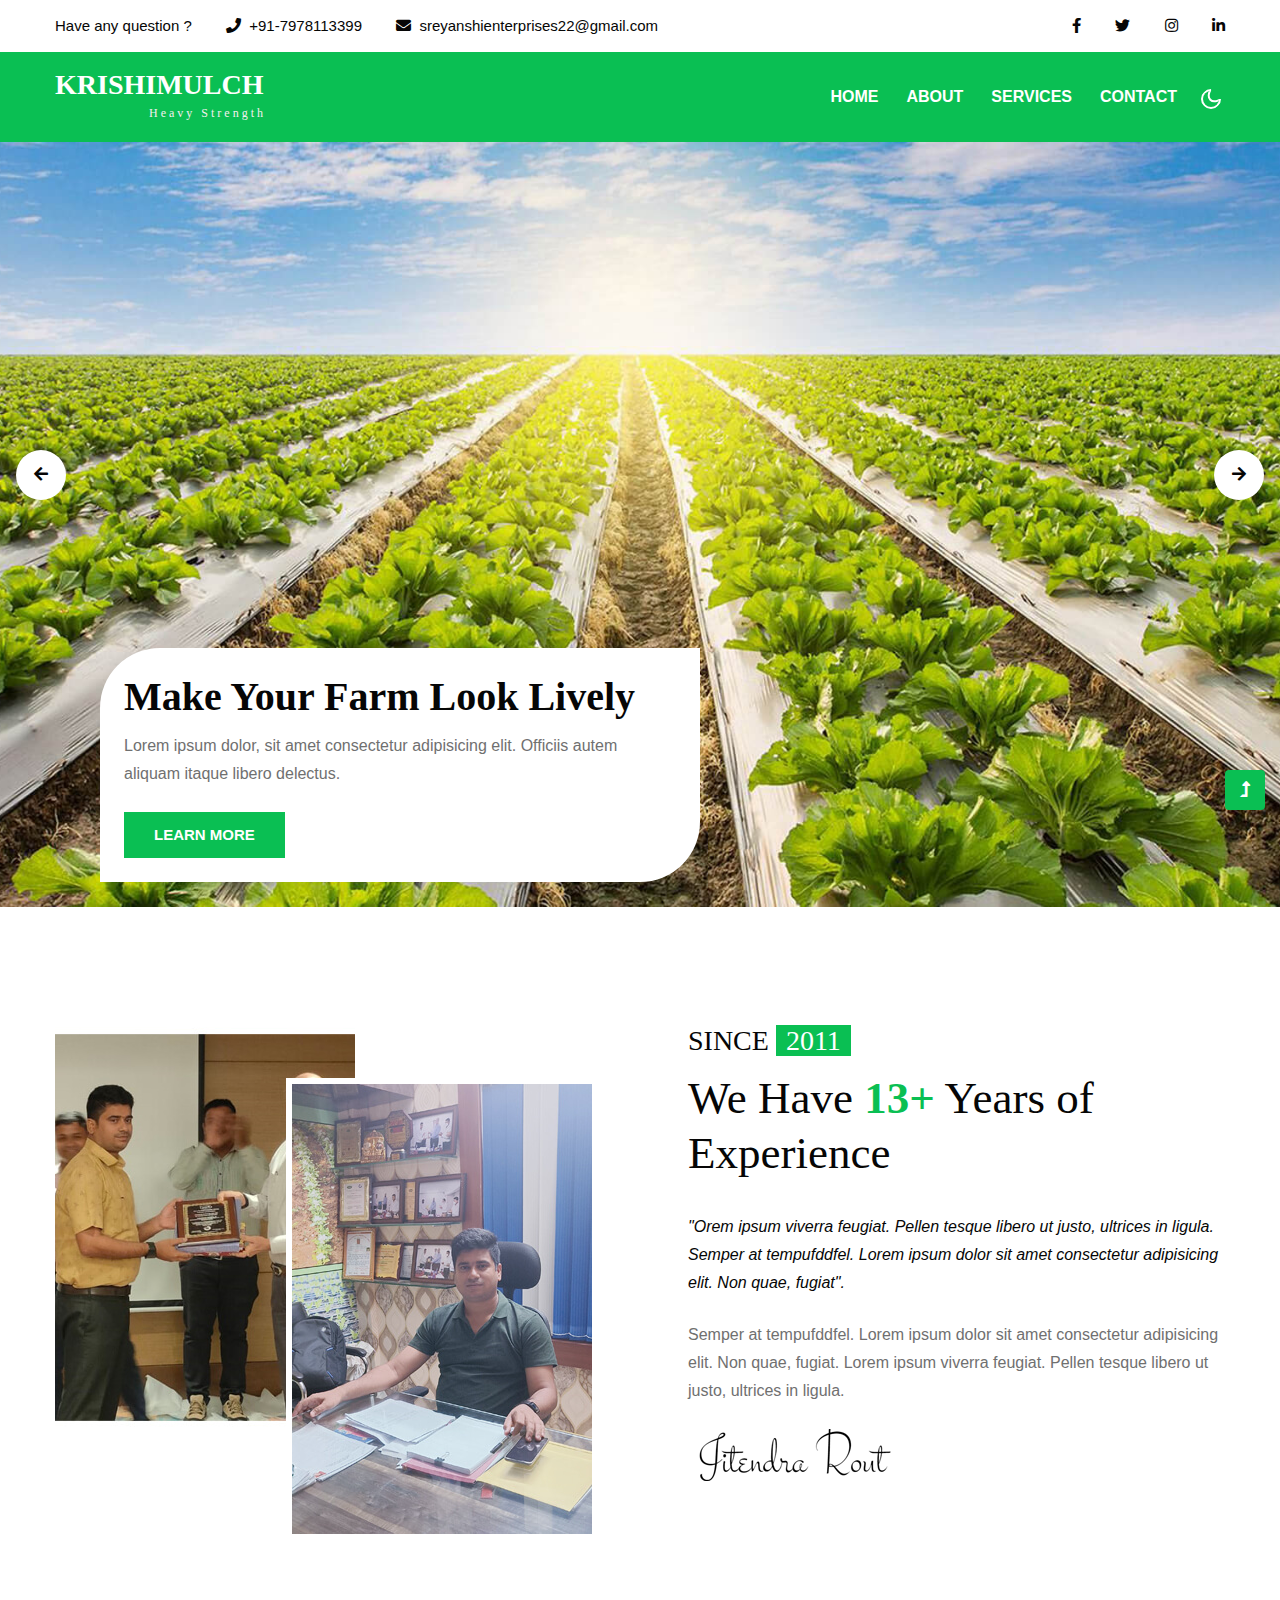
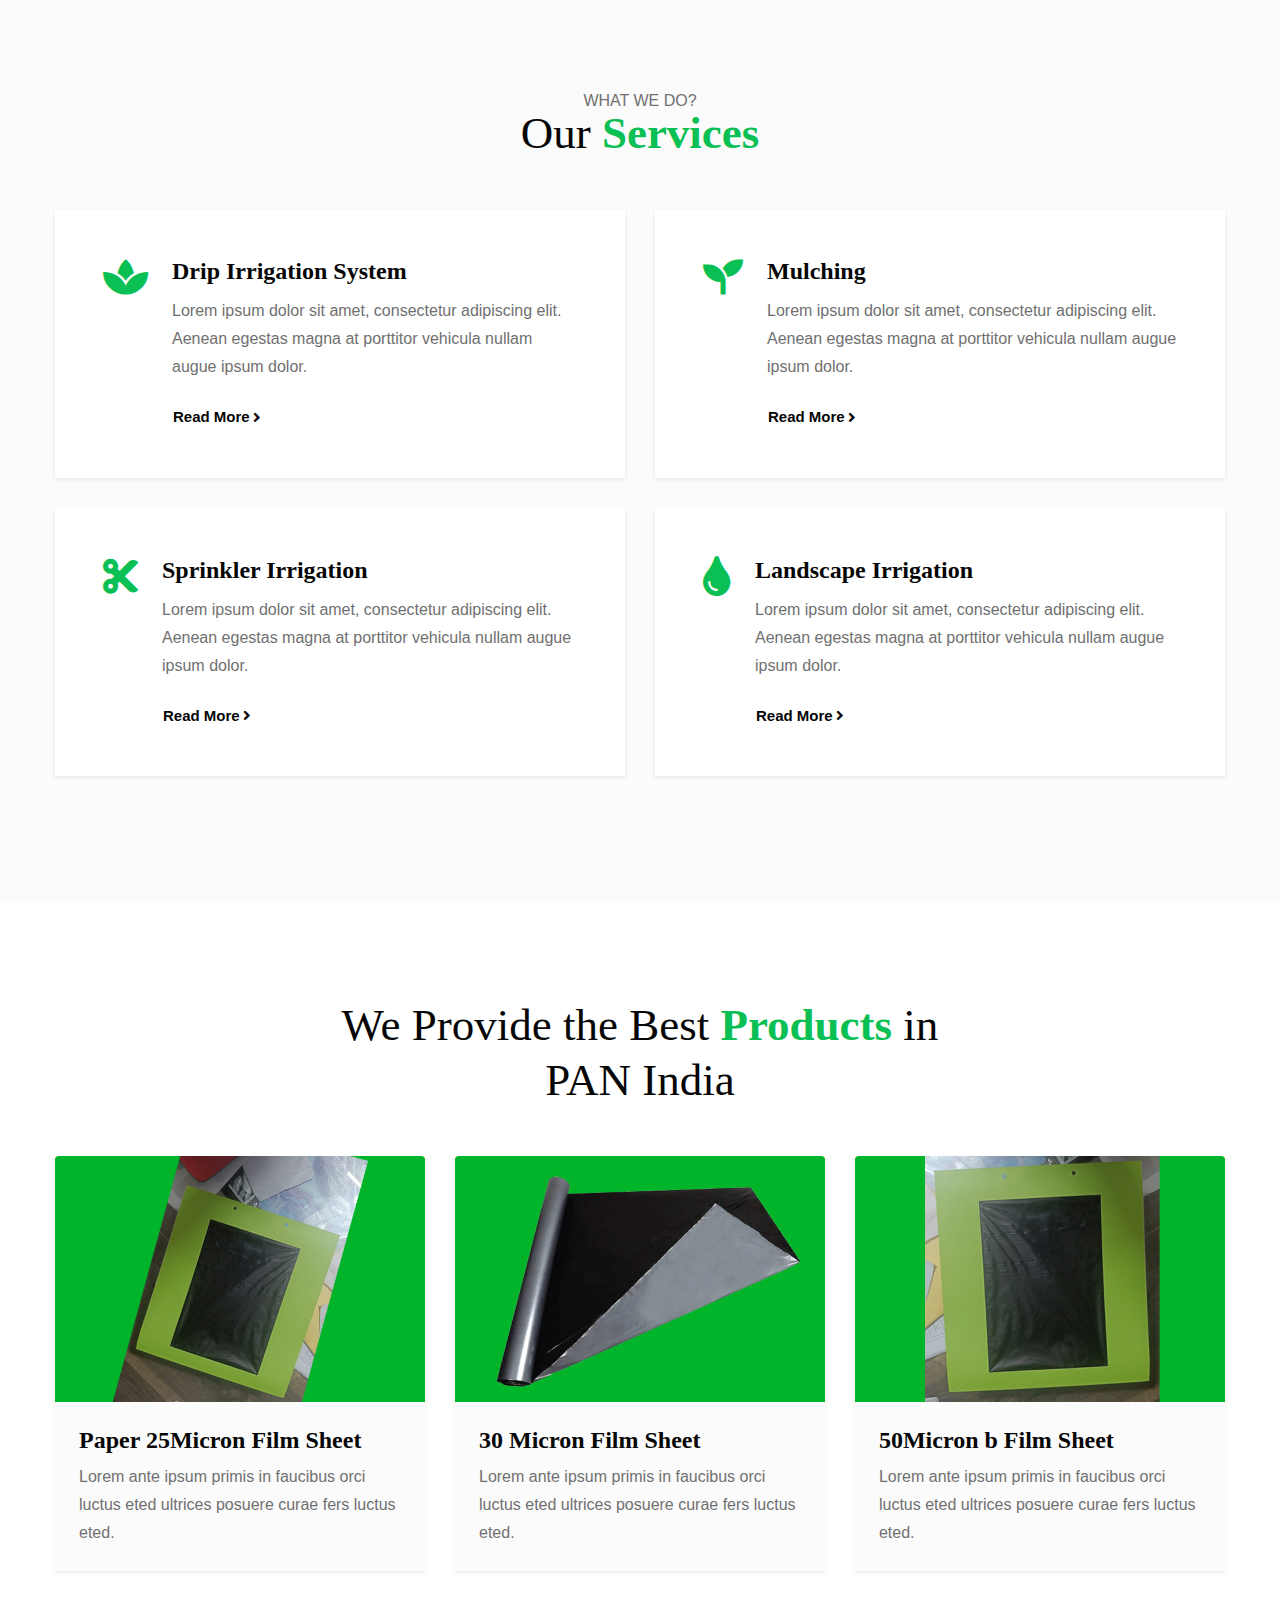
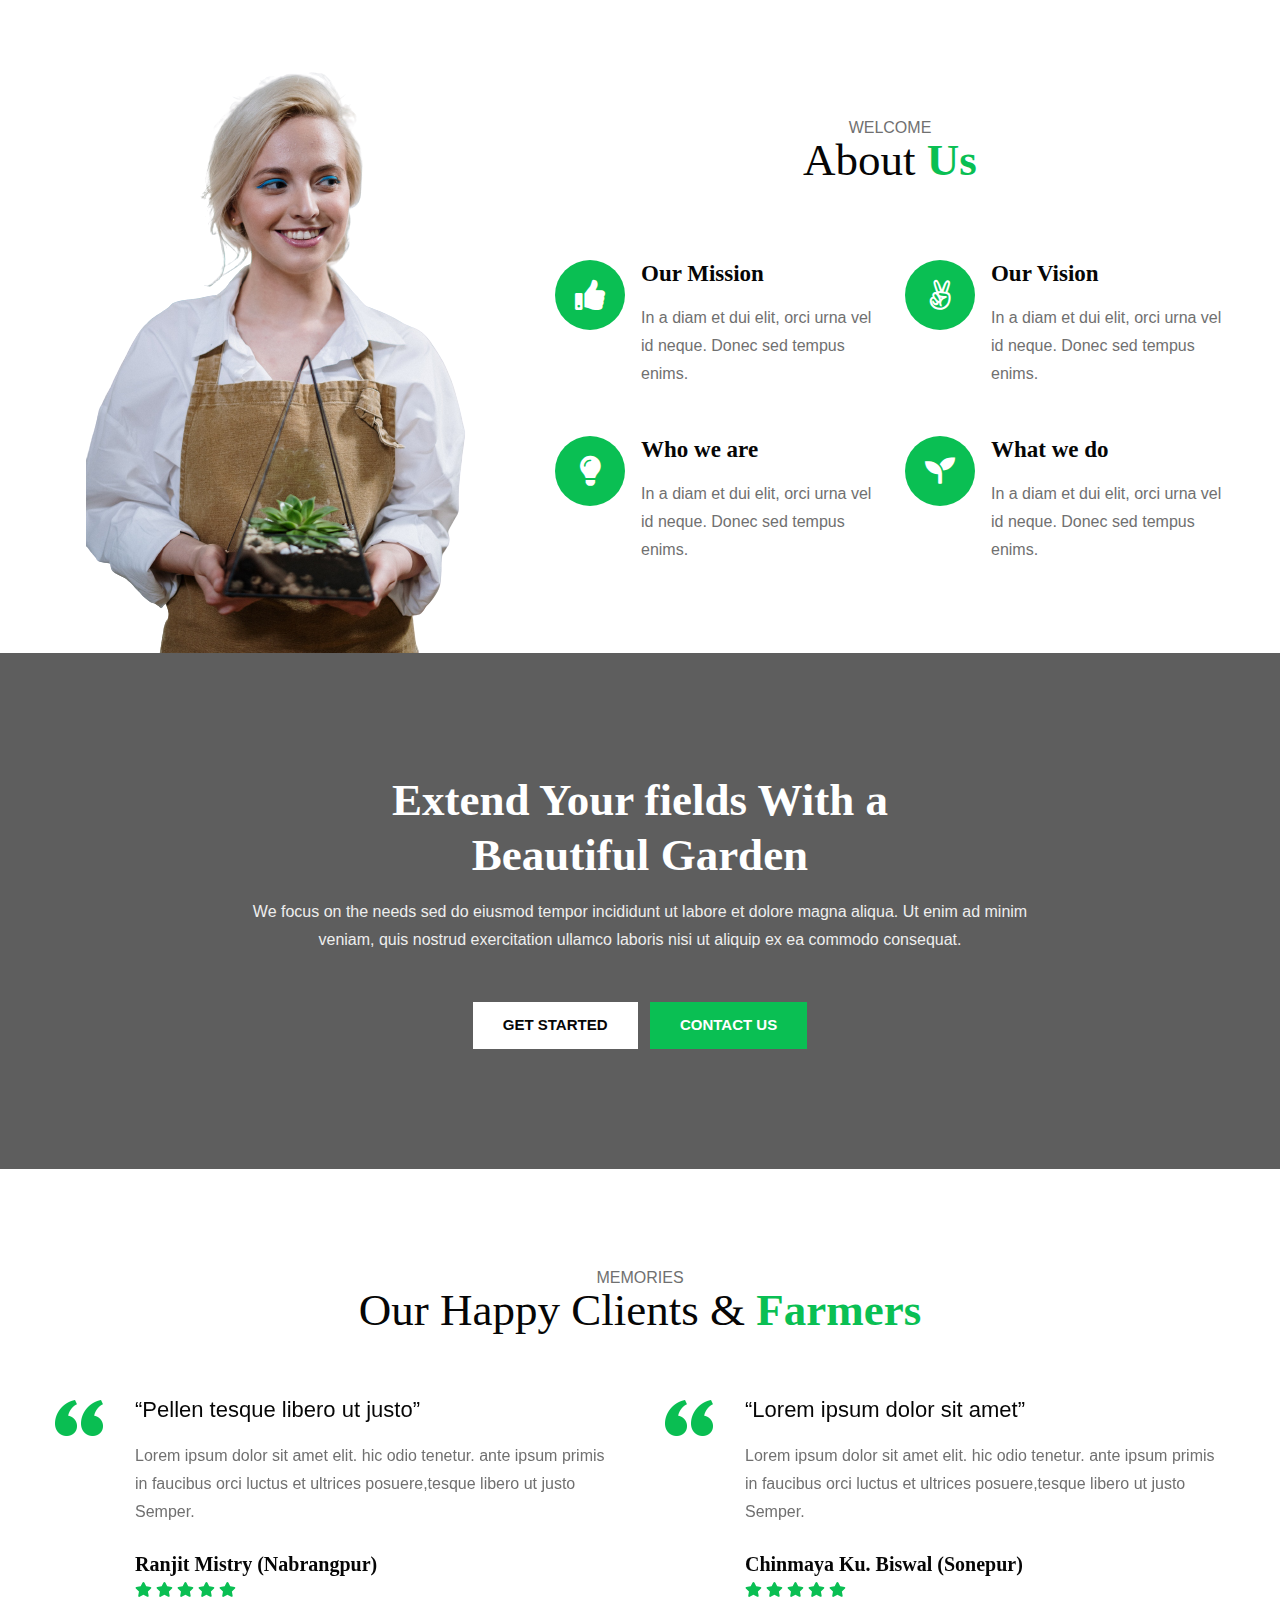
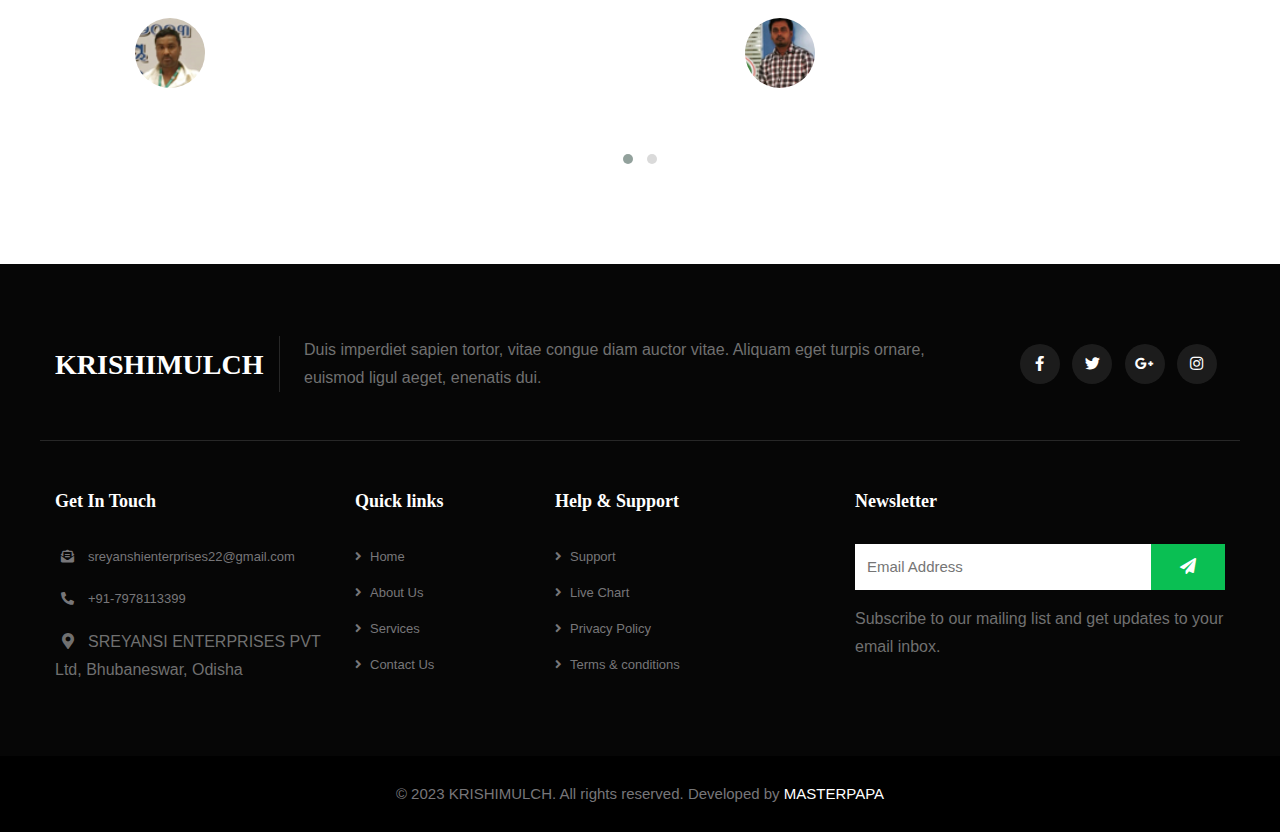
<file: index.html>
<!--
Author: W3layouts
Author URL: http://w3layouts.com
-->
<!doctype html>
<html lang="en">

<head>
    <!-- Required meta tags -->
    <meta charset="utf-8">
    <meta name="viewport" content="width=device-width, initial-scale=1, shrink-to-fit=no">
    <title>KRISHIMULCH || HOME </title>
    <meta name="description" content="KRISHIMULCH">
    <meta name="keywords" content="KRISHIMULCH">
    <link rel="shortcut icon" href="assets/images/favicon.ico">
    <link rel="stylesheet" href="assets/css/style.css">
    <link rel="stylesheet" href="assets/css/owl.carousel.min.css">
    <link rel="stylesheet" href="assets/css/owl.theme.default.css">
</head>

<body>
    <!-- top header -->
    <section class="w3l-top-header">
        <div class="container">
            <div class="top-content-w3ls d-flex align-items-center justify-content-between">
                <div class="top-headers">
                    <ul>
                        <li>
                            <a href="#help" class="d-sm-block d-none">Have any question ?</a>
                        </li>
                        <li>
                            <i class="fa fa-phone"></i><a href="tel:+1(21) 234 4567">+91-7978113399</a>
                        </li>
                        <li>
                            <i class="fa fa-envelope"></i><a
                                href="mailto:mail@example.com">sreyanshienterprises22@gmail.com</a>
                        </li>
                    </ul>
                </div>
                <div class="top-headers top-headers-2">
                    <ul>
                        <li>
                            <a href="#facebook"><span class="fab fa-facebook-f"></span></a>
                        </li>
                        <li>
                            <a href="#twitter"><span class="fab fa-twitter"></span></a>
                        </li>
                        <li>
                            <a href="#instagram"><span class="fab fa-instagram""></span></a>
                        </li>
                        <li class=" mr-0">
                                    <a href="#linkedin"><span class="fab fa-linkedin-in"></span></a>
                        </li>
                    </ul>
                </div>
            </div>
        </div>
    </section>
    <!-- //top header -->
    <!--header-->
    <header id="site-header" class="fixed-top">
        <div class="container">
            <nav class="navbar navbar-expand-lg stroke">
                <h1>
                    <a class="navbar-brand" href="index.html">
                        <!-- <span>K</span> -->
                        KRISHIMULCH
                    </a>
                    <p class="slogan">Heavy Strength</p>
                </h1>
                <!-- if logo is image enable this   
    <a class="navbar-brand" href="#index.html">
        <img src="image-path" alt="Your logo" title="Your logo" style="height:35px;" />
    </a> -->
                <button class="navbar-toggler  collapsed bg-gradient" type="button" data-toggle="collapse"
                    data-target="#navbarTogglerDemo02" aria-controls="navbarTogglerDemo02" aria-expanded="false"
                    aria-label="Toggle navigation">
                    <span class="navbar-toggler-icon fa icon-expand fa-bars"></span>
                    <span class="navbar-toggler-icon fa icon-close fa-times"></span>
                </button>

                <div class="collapse navbar-collapse" id="navbarTogglerDemo02">
                    <ul class="navbar-nav ml-lg-auto">
                        <li class="nav-item active">
                            <a class="nav-link" href="index.html">Home <span class="sr-only">(current)</span></a>
                        </li>
                        <li class="nav-item">
                            <a class="nav-link" href="about.html">About</a>
                        </li>
                        <li class="nav-item">
                            <a class="nav-link" href="services.html">Services</a>
                        </li>
                        <li class="nav-item">
                            <a class="nav-link" href="contact.html">Contact</a>
                        </li>
                    </ul>
                </div>
                <!-- search button -->
                <!-- <div class="search-right ml-lg-3">
                    <div class="search-container">
                        <form action="/search" method="get">
                            <input class="search expandright" id="searchright" type="search" name="q"
                                placeholder="Search">
                            <label class="button searchbutton" for="searchright"><i class="fas fa-search"></i></label>
                        </form>
                    </div>
                </div> -->
                <!-- //search button -->
                <!-- toggle switch for light and dark theme -->
                <div class="cont-ser-position">
                    <nav class="navigation">
                        <div class="theme-switch-wrapper">
                            <label class="theme-switch" for="checkbox">
                                <input type="checkbox" id="checkbox">
                                <div class="mode-container">
                                    <i class="gg-sun"></i>
                                    <i class="gg-moon"></i>
                                </div>
                            </label>
                        </div>
                    </nav>
                </div>
                <!-- //toggle switch for light and dark theme -->
            </nav>
        </div>
    </header>
    <!--//header-->

    <!-- banner section -->
    <div class="slider">
        <div class="slide current">
            <div class="bg-layer">
                <div class="content">
                    <h1>Make your Farm Look lively</h1>
                    <p>
                        Lorem ipsum dolor, sit amet consectetur adipisicing elit. Officiis
                        autem aliquam itaque libero delectus.
                    </p>
                    <a href="about.html" class="btn btn-style mt-4">Learn More</a>
                </div>
            </div>
        </div>
        <div class="slide">
            <div class="bg-layer">
                <div class="content">
                    <h1>Start your mulching today</h1>
                    <p>
                        Lorem ipsum dolor, sit amet consectetur adipisicing elit. Officiis
                        autem aliquam itaque libero delectus.
                    </p>
                    <a href="about.html" class="btn btn-style mt-4">Learn More</a>
                </div>
            </div>
        </div>
        <div class="slide">
            <div class="bg-layer">
                <div class="content">
                    <h1>Professional Technology Care</h1>
                    <p>
                        Lorem ipsum dolor, sit amet consectetur adipisicing elit. Officiis
                        autem aliquam itaque libero delectus.
                    </p>
                    <a href="about.html" class="btn btn-style mt-4">Learn More</a>
                </div>
            </div>
        </div>
        <div class="slide">
            <div class="bg-layer">
                <div class="content">
                    <h1>EXPERTISE support service</h1>
                    <p>
                        Lorem ipsum dolor, sit amet consectetur adipisicing elit. Officiis
                        autem aliquam itaque libero delectus.
                    </p>
                    <a href="about.html" class="btn btn-style mt-4">Learn More</a>
                </div>
            </div>
        </div>
    </div>
    <div class="buttons">
        <button id="prev"><i class="fas fa-arrow-left"></i></button>
        <button id="next"><i class="fas fa-arrow-right"></i></button>
    </div>
    <!-- //banner section -->

    <!-- home about section -->
    <section class="w3l-aboutblock py-5">
        <div class="container py-md-5 py-4">
            <div class="row">
                <div
                    class="col-lg-6 left-wthree-img position-relative order-lg-first order-last mt-lg-0 mt-5 pb-lg-0 pb-5 mb-md-0 mb-4">
                    <img src="assets/images/about5.jpg" alt="" class="img-fluid">
                    <img src="assets/images/about4.jpg" alt=""
                        class="img-fluid img-border position-absolute img-position mr-xl-5">
                </div>
                <div class="col-lg-6 about-right-faq align-self pl-lg-5 mt-xl-4 order-lg-last order-first">
                    <h3 class="text-bgs mb-md-3 mb-2">Since <span>2011</span></h3>
                    <h3 class="title-style">We Have <span>13+</span> Years of Experience</h3>
                    <p class="ab-text mt-4 pt-lg-2">"Orem ipsum viverra feugiat. Pellen tesque libero ut justo,
                        ultrices in ligula. Semper at tempufddfel. Lorem ipsum dolor sit amet consectetur adipisicing
                        elit. Non quae, fugiat".</p>
                    <p class="mt-4">Semper at tempufddfel. Lorem ipsum dolor sit amet consectetur adipisicing
                        elit. Non quae, fugiat. Lorem ipsum viverra feugiat. Pellen tesque libero ut justo,
                        ultrices in ligula.</p>
                    <img class="img-fluid img-dark-color" src="assets/images/sign3.png" alt=" ">
                    <!-- <img class="img-fluid mt-md-5 mt-4 img-dark-color" src="assets/images/sign2.png" alt=" "> -->
                </div>
            </div>
        </div>
    </section>
    <!-- //home about section -->

    <!-- services section -->
    <section class="w3l-content-11-main">
        <div class="content-design-11 py-5">
            <div class="container py-md-5 py-4">
                <div class="title-main text-center mx-auto mb-md-5 mb-4" style="max-width:600px;">
                    <p class="">What we do?</p>
                    <h3 class="title-style">Our <span>Services</span>
                    </h3>
                </div>
                <div class="content-sec-11">
                    <div class="row">
                        <div class="col-lg-6">
                            <div class="services-single d-flex p-sm-5 p-4">
                                <div class="service-icon mr-sm-4 mr-3">
                                    <i class="fas fa-spa"></i>
                                </div>
                                <div class="services-content">
                                    <h5><a href="services.html">Drip Irrigation System</a></h5>
                                    <p>Lorem ipsum dolor sit amet, consectetur adipiscing elit. Aenean egestas magna at
                                        porttitor vehicula nullam augue ipsum dolor.</p>
                                    <a href="#services" class="btn read-button d-flex align-items-center mt-4 p-0">Read
                                        More<i class="fas fa-angle-right"></i></a>
                                </div>
                            </div>
                        </div>
                        <div class="col-lg-6">
                            <div class="services-single d-flex p-sm-5 p-4">
                                <div class="service-icon mr-sm-4 mr-3">
                                    <i class="fas fa-seedling"></i>
                                </div>
                                <div class="services-content">
                                    <h5><a href="services.html">Mulching</a></h5>
                                    <p>Lorem ipsum dolor sit amet, consectetur adipiscing elit. Aenean egestas magna at
                                        porttitor vehicula nullam augue ipsum dolor.</p>
                                    <a href="#services" class="btn read-button d-flex align-items-center mt-4 p-0">Read
                                        More<i class="fas fa-angle-right"></i></a>
                                </div>
                            </div>
                        </div>
                    </div>
                    <div class="row">
                        <div class="col-lg-6">
                            <div class="services-single d-flex p-sm-5 p-4">
                                <div class="service-icon mr-sm-4 mr-3">
                                    <i class="fas fa-cut"></i>
                                </div>
                                <div class="services-content">
                                    <h5><a href="services.html">Sprinkler Irrigation</a></h5>
                                    <p>Lorem ipsum dolor sit amet, consectetur adipiscing elit. Aenean egestas magna at
                                        porttitor vehicula nullam augue ipsum dolor.</p>
                                    <a href="#services" class="btn read-button d-flex align-items-center mt-4 p-0">Read
                                        More<i class="fas fa-angle-right"></i></a>
                                </div>
                            </div>
                        </div>
                        <div class="col-lg-6">
                            <div class="services-single d-flex p-sm-5 p-4">
                                <div class="service-icon mr-sm-4 mr-3">
                                    <i class="fas fa-tint"></i>
                                </div>
                                <div class="services-content">
                                    <h5><a href="services.html"> Landscape Irrigation</a></h5>
                                    <p>Lorem ipsum dolor sit amet, consectetur adipiscing elit. Aenean egestas magna at
                                        porttitor vehicula nullam augue ipsum dolor.</p>
                                    <a href="#services" class="btn read-button d-flex align-items-center mt-4 p-0">Read
                                        More<i class="fas fa-angle-right"></i></a>
                                </div>
                            </div>
                        </div>
                    </div>
                </div>
            </div>
        </div>
    </section>
    <!-- //services section -->

    <!-- service 3 grids -->
    <section class="w3l-service-3 py-5">
        <div class="container py-md-5 py-4">
            <div class="title-main text-center mx-auto mb-md-5 mb-4" style="max-width:600px;">
                <!-- <p class="">Services</p> -->
                <h3 class="title-style">We Provide the Best <span>Products</span> in PAN India
                </h3>
            </div>
            <div class="row">
                <div class="col-lg-4 col-md-6 mt-md-0 mt-sm-5 mt-4">
                    <div class="service-single-grid">
                        <div class="service-image">
                            <img src="assets/images/home-s8.jpg" class="img-fluid" alt="">
                        </div>
                        <div class="service-content p-4">
                            <h5 class="mb-2"><a href="#services">Paper 25Micron Film Sheet</a></h5>
                            <p>Lorem ante ipsum primis in faucibus orci luctus eted ultrices posuere curae fers
                                luctus eted.</p>
                        </div>
                    </div>
                </div>
                <div class="col-lg-4 col-md-6 mt-lg-0 mt-sm-5 mt-4">
                    <div class="service-single-grid">
                        <div class="service-image">
                            <img src="assets/images/home-s7.jpg" class="img-fluid" alt="">
                        </div>
                        <div class="service-content p-4">
                            <h5 class="mb-2"><a href="#services">30 Micron Film Sheet</a></h5>
                            <p>Lorem ante ipsum primis in faucibus orci luctus eted ultrices posuere curae fers
                                luctus eted.</p>
                        </div>
                    </div>
                </div>
                <div class="col-lg-4 col-md-6 mt-lg-0 mt-sm-5 mt-4">
                    <div class="service-single-grid">
                        <div class="service-image">
                            <img src="assets/images/home-s6.jpg" class="img-fluid" alt="">
                        </div>
                        <div class="service-content p-4">
                            <h5 class="mb-2"><a href="#services">50Micron b Film Sheet</a></h5>
                            <p>Lorem ante ipsum primis in faucibus orci luctus eted ultrices posuere curae fers
                                luctus eted.</p>
                        </div>
                    </div>
                </div>
            </div>
        </div>
    </section>
    <!-- service 3 grids -->

    <!-- about -->
    <section class="w3l-features-6">
        <div class="container">
            <div class="row">
                <div class="col-lg-5 w3l-features-6-left order-lg-first order-last text-center">
                    <img src="assets/images/img1.png" class="img-fluid" alt="" />
                </div>
                <div class="col-lg-7 w3l-features-6-right order-lg-last order-first mb-lg-0 mb-4 mt-lg-5">
                    <div class="title-main text-center mx-auto mb-md-5 mb-4" style="max-width:600px;">
                        <p class="mt-lg-2">Welcome</p>
                        <h3 class="title-style">About <span>Us</span>
                        </h3>
                    </div>
                    <div class="row pt-lg-4">
                        <div class="col-sm-6 w3l-features-6-sub d-flex">
                            <div class="mr-3">
                                <i class="fas fa-thumbs-up"></i>
                            </div>
                            <div class="">
                                <h5 class="w3l-feature-text mb-3">Our Mission</h5>
                                <p>In a diam et dui elit, orci urna vel id neque. Donec sed tempus enims.</p>
                            </div>
                        </div>
                        <div class="col-sm-6 w3l-features-6-sub d-flex mt-sm-0 mt-4">
                            <div class="mr-3">
                                <i class="fab fa-angellist"></i>
                            </div>
                            <div class="">
                                <h5 class="w3l-feature-text mb-3">Our Vision</h5>
                                <p>In a diam et dui elit, orci urna vel id neque. Donec sed tempus enims.</p>
                            </div>
                        </div>
                    </div>
                    <div class="row mt-sm-5 mt-4">
                        <div class="col-sm-6 w3l-features-6-sub d-flex">
                            <div class="mr-3">
                                <i class="fas fa-lightbulb"></i>
                            </div>
                            <div class="">
                                <h5 class="w3l-feature-text mb-3">Who we are</h5>
                                <p>In a diam et dui elit, orci urna vel id neque. Donec sed tempus enims.</p>
                            </div>
                        </div>
                        <div class="col-sm-6 w3l-features-6-sub d-flex mt-sm-0 mt-4">
                            <div class="mr-3">
                                <i class="fas fa-seedling"></i>
                            </div>
                            <div class="">
                                <h5 class="w3l-feature-text mb-3">What we do</h5>
                                <p>In a diam et dui elit, orci urna vel id neque. Donec sed tempus enims.</p>
                            </div>
                        </div>
                    </div>
                </div>
            </div>
        </div>
    </section>
    <!-- //about -->

    <!-- middle -->
    <div class="middle-inner py-5">
        <div class="container py-md-5 py-4">
            <div class="about-left text-center py-lg-4">
                <h3 class="title-big">Extend Your fields With a Beautiful Garden</h3>
                <p>We focus on the needs sed do eiusmod tempor incididunt ut labore et dolore magna aliqua. Ut enim ad
                    minim veniam, quis nostrud exercitation ullamco laboris nisi ut aliquip ex ea commodo consequat.</p>
                <a href="#started" class="btn btn-style btn-style-white mt-sm-5 mt-4 mr-2">Get started</a>
                <a href="contact.html" class="btn btn-style mt-sm-5 mt-4">Contact Us</a>
            </div>
        </div>
    </div>
    <!-- //middle -->

    <!-- testimonials section -->
    <section class="w3l-clients py-5 mb-5" id="testimonials">
        <div class="container py-md-5 py-4">
            <div class="title-main text-center mx-auto mb-5" style="max-width:600px;">
                <p class="mt-2">Memories</p>
                <h3 class="title-style">Our Happy Clients & <span>Farmers</span>
                </h3>
            </div>
            <div id="owl-demo2" class="owl-carousel owl-theme mt-4 py-md-2 mb-md-4">
                <div class="item">
                    <div class="testimonial-content">
                        <div class="testimonial">
                            <blockquote>
                                <q>Pellen tesque libero ut justo</q>
                            </blockquote>
                            <p>Lorem ipsum dolor sit amet elit. hic odio tenetur. ante ipsum primis in
                                faucibus orci luctus et ultrices posuere,tesque libero ut justo Semper.</p>
                        </div>
                        <div class="bottom-info mt-4">
                            <div class="people-info align-self">
                                <h3>Ranjit Mistry (Nabrangpur)</h3>
                                <ul class="d-flex">
                                    <li><a href="#rating"><i class="fas fa-star"></i></a></li>
                                    <li><a href="#rating"><i class="fas fa-star"></i></a></li>
                                    <li><a href="#rating"><i class="fas fa-star"></i></a></li>
                                    <li><a href="#rating"><i class="fas fa-star"></i></a></li>
                                    <li><a href="#rating"><i class="fas fa-star"></i></a></li>
                                </ul>
                            </div>
                            <a class="comment-img mt-3" href="#url"><img src="assets/images/farmer1.jpg"
                                    class="img-responsive" alt="placeholder image"></a>
                        </div>
                    </div>
                </div>
                <div class="item">
                    <div class="testimonial-content">
                        <div class="testimonial">
                            <blockquote>
                                <q>Lorem ipsum dolor sit amet</q>
                            </blockquote>
                            <p>Lorem ipsum dolor sit amet elit. hic odio tenetur. ante ipsum primis in
                                faucibus orci luctus et ultrices posuere,tesque libero ut justo Semper.</p>
                        </div>
                        <div class="bottom-info mt-4">
                            <div class="people-info align-self">
                                <h3>Chinmaya Ku. Biswal (Sonepur)</h3>
                                <ul class="d-flex">
                                    <li><a href="#rating"><i class="fas fa-star"></i></a></li>
                                    <li><a href="#rating"><i class="fas fa-star"></i></a></li>
                                    <li><a href="#rating"><i class="fas fa-star"></i></a></li>
                                    <li><a href="#rating"><i class="fas fa-star"></i></a></li>
                                    <li><a href="#rating"><i class="fas fa-star"></i></a></li>
                                </ul>
                            </div>
                            <a class="comment-img mt-3" href="#url"><img src="assets/images/testi3.jpg"
                                    class="img-responsive" alt="placeholder image"></a>
                        </div>
                    </div>
                </div>
                <div class="item">
                    <div class="testimonial-content">
                        <div class="testimonial">
                            <blockquote>
                                <q>Pellen tesque libero ut justo</q>
                            </blockquote>
                            <p>Lorem ipsum dolor sit amet elit. hic odio tenetur. ante ipsum primis in
                                faucibus orci luctus et ultrices posuere,tesque libero ut justo Semper.</p>
                        </div>
                        <div class="bottom-info mt-4">
                            <div class="people-info align-self">
                                <h3>Krushna Chandra Nag (Kalahandi)</h3>
                                <ul class="d-flex">
                                    <li><a href="#rating"><i class="fas fa-star"></i></a></li>
                                    <li><a href="#rating"><i class="fas fa-star"></i></a></li>
                                    <li><a href="#rating"><i class="fas fa-star"></i></a></li>
                                    <li><a href="#rating"><i class="fas fa-star"></i></a></li>
                                    <li><a href="#rating"><i class="fas fa-star"></i></a></li>
                                </ul>
                            </div>
                            <a class="comment-img mt-3" href="#url"><img src="assets/images/testi2.jpg"
                                    class="img-responsive" alt="placeholder image"></a>
                        </div>
                    </div>
                </div>
                <div class="item">
                    <div class="testimonial-content">
                        <div class="testimonial">
                            <blockquote>
                                <q>Lorem ipsum dolor sit amet</q>
                            </blockquote>
                            <p>Lorem ipsum dolor sit amet elit. hic odio tenetur. ante ipsum primis in
                                faucibus orci luctus et ultrices posuere,tesque libero ut justo Semper.</p>
                        </div>
                        <div class="bottom-info mt-4">
                            <div class="people-info align-self">
                                <h3>Sanjit Biswas (Nabrangpur)</h3>
                                <ul class="d-flex">
                                    <li><a href="#rating"><i class="fas fa-star"></i></a></li>
                                    <li><a href="#rating"><i class="fas fa-star"></i></a></li>
                                    <li><a href="#rating"><i class="fas fa-star"></i></a></li>
                                    <li><a href="#rating"><i class="fas fa-star"></i></a></li>
                                    <li><a href="#rating"><i class="fas fa-star"></i></a></li>
                                </ul>
                            </div>
                            <a class="comment-img mt-3" href="#url"><img src="assets/images/farmer2.jpg"
                                    class="img-responsive" alt="placeholder image"></a>
                        </div>
                    </div>
                </div>
            </div>
        </div>
    </section>

    <!-- footer -->
    <footer class="w3l-footer-16">
        <div class="w3l-footer-16-main py-5">
            <div class="container py-md-4 pt-md-0 pt-3">
                <div class="row align-items-center top-footer-content mb-5">
                    <div class="col-lg-2 col-md-3">
                        <h2><a class="logo" href="index.html">
                                <!-- <span>K</span> -->
                                KRISHIMULCH
                            </a></h2>
                    </div>
                    <div class="col-lg-7 col-md-9 mt-md-0 mt-4">
                        <p class="top-p ml-md-4 pl-md-4 mt-sm-0 mt-2">Duis imperdiet sapien tortor, vitae congue
                            diam auctor vitae.
                            Aliquam
                            eget turpis ornare, euismod ligul aeget, enenatis dui. </p>
                    </div>
                    <div class="col-lg-3 text-lg-right mt-lg-0 mt-4">
                        <div class="columns-2">
                            <ul class="social">
                                <li><a href="#facebook"><span class="fab fa-facebook-f" aria-hidden="true"></span></a>
                                </li>
                                <li><a href="#twitter"><span class="fab fa-twitter" aria-hidden="true"></span></a>
                                </li>
                                <li><a href="#google-plus"><span class="fab fa-google-plus-g"
                                            aria-hidden="true"></span></a>
                                </li>
                                <li><a href="#instagram"><span class="fab fa-instagram" aria-hidden="true"></span></a>
                                </li>
                            </ul>
                        </div>
                    </div>
                </div>
                <div class="row footer-grids pt-5">
                    <div class="col-lg-3 col-md-5 col-sm-6 column">
                        <h3>Get In Touch</h3>
                        <ul class="column2">
                            <li class="d-flex align-items-center"><a href="mailto:info@example.com"><i
                                        class="fas fa-envelope-open-text"></i>sreyanshienterprises22@gmail.com</a>
                            </li>
                            <li class="py-sm-3 py-2 d-flex align-items-center"><a href="tel:+91-7978113399"><i
                                        class="fas fa-phone-alt"></i>+91-7978113399</a>
                            </li>
                            <li class="d-flex align-items-center">
                                <p class="contact-para"><i class="fas fa-map-marker-alt"></i>SREYANSI ENTERPRISES PVT
                                    Ltd, Bhubaneswar, Odisha</p>
                            </li>
                        </ul>
                    </div>
                    <div class="col-lg-2 col-md-3 col-sm-6 column mt-sm-0 mt-4">
                        <h3>Quick links</h3>
                        <ul class="footer-gd-16">
                            <li><a href="index.html"><i class="fas fa-angle-right"></i>Home</a></li>
                            <li><a href="about.html"><i class="fas fa-angle-right"></i>About
                                    Us</a></li>
                            <li><a href="services.html"><i class="fas fa-angle-right"></i>Services</a>
                            </li>
                            <li><a href="contact.html"><i class="fas fa-angle-right"></i>Contact
                                    Us</a></li>
                        </ul>
                    </div>
                    <div class="col-lg-3 col-md-4 col-sm-5 column mt-md-0 mt-4">
                        <h3>Help & Support</h3>
                        <ul class="footer-gd-16">
                            <li><a href="#support"><i class="fas fa-angle-right"></i>Support</a></li>
                            <li><a href="#live"><i class="fas fa-angle-right"></i>Live Chart</a></li>
                            <li><a href="#privacy"><i class="fas fa-angle-right"></i>Privacy
                                    Policy</a></li>
                            <li><a href="#terms"><i class="fas fa-angle-right"></i>Terms &
                                    conditions</a></li>
                        </ul>
                    </div>
                    <div class="col-lg-4 col-md-7 col-sm-7 column mt-lg-0 mt-4">
                        <h3>Newsletter </h3>
                        <div class="end-column">
                            <form action="#" class="subscribe" method="post">
                                <input type="email" name="email" placeholder="Email Address" required="">
                                <button class="button-style"><span class="fa fa-paper-plane"
                                        aria-hidden="true"></span></button>
                            </form>
                            <p>Subscribe to our mailing list and get updates to your email inbox.</p>
                        </div>
                    </div>
                </div>
            </div>
        </div>
        <div class="copy-section text-center py-4">
            <div class="container">
                <p class="copy-text">&copy; 2023 KRISHIMULCH. All rights reserved. Developed by <a
                        href="#">MASTERPAPA</a>
                </p>
            </div>
        </div>
    </footer>
    <!-- //footer -->

    <!-- Js scripts -->
    <!-- move top -->
    <button onclick="topFunction()" id="movetop" title="Go to top">
        <span class="fas fa-level-up-alt" aria-hidden="true"></span>
    </button>
    <script>
        // When the user scrolls down 20px from the top of the document, show the button
        window.onscroll = function () {
            scrollFunction()
        };

        function scrollFunction() {
            if (document.body.scrollTop > 20 || document.documentElement.scrollTop > 20) {
                document.getElementById("movetop").style.display = "block";

            } else {
                document.getElementById("movetop").style.display = "none";
            }
        }

        // When the user clicks on the button, scroll to the top of the document
        function topFunction() {
            document.body.scrollTop = 0;
            document.documentElement.scrollTop = 0;
        }
    </script>
    <!-- //move top -->

    <!-- common jquery plugin -->
    <script src="assets/js/jquery-3.3.1.min.js"></script>
    <!-- //common jquery plugin -->

    <!-- banner slider -->
    <script>
        const slides = document.querySelectorAll(".slide");
        const nextButton = document.getElementById("next");
        const prevButton = document.getElementById("prev");
        const auto = true;
        const intervalTime = 5000;
        let slideInterval;

        const nextSlide = () => {
            const current = document.querySelector(".current");
            current.classList.remove("current");
            if (current.nextElementSibling) {
                current.nextElementSibling.classList.add("current");
            } else {
                slides[0].classList.add("current");
            }
        };

        const prevSlide = () => {
            const current = document.querySelector(".current");
            current.classList.remove("current");
            if (current.previousElementSibling) {
                current.previousElementSibling.classList.add("current");
            } else {
                slides[slides.length - 1].classList.add("current");
            }
        };

        nextButton.addEventListener("click", () => {
            nextSlide();
            if (auto) {
                clearInterval(slideInterval);
                slideInterval = setInterval(nextSlide, intervalTime);
            }
        });
        prevButton.addEventListener("click", () => {
            prevSlide();
            if (auto) {
                clearInterval(slideInterval);
                slideInterval = setInterval(nextSlide, intervalTime);
            }
        });

        if (auto) {
            slideInterval = setInterval(nextSlide, intervalTime);
        }
    </script>
    <!-- //banner slider -->

    <!-- owl carousel -->
    <script src="assets/js/owl.carousel.min.js"></script>
    <!-- script for tesimonials carousel slider -->
    <script>
        $(document).ready(function () {
            $("#owl-demo2").owlCarousel({
                loop: true,
                nav: false,
                margin: 50,
                autoplay: true,
                autoplayTimeout: 5000,
                autoplaySpeed: 1000,
                responsiveClass: true,
                responsive: {
                    0: {
                        items: 1,
                        nav: false
                    },
                    736: {
                        items: 1,
                        nav: false
                    },
                    991: {
                        items: 2,
                        margin: 30,
                        nav: false
                    },
                    1080: {
                        items: 2,
                        nav: false
                    }
                }
            })
        })
    </script>
    <!-- end owl carousel -->

    <!-- theme switch js (light and dark)-->
    <script src="assets/js/theme-change.js"></script>
    <script>
        function autoType(elementClass, typingSpeed) {
            var thhis = $(elementClass);
            thhis.css({
                "position": "relative",
                "display": "inline-block"
            });
            thhis.prepend('<div class="cursor" style="right: initial; left:0;"></div>');
            thhis = thhis.find(".text-js");
            var text = thhis.text().trim().split('');
            var amntOfChars = text.length;
            var newString = "";
            thhis.text("|");
            setTimeout(function () {
                thhis.css("opacity", 1);
                thhis.prev().removeAttr("style");
                thhis.text("");
                for (var i = 0; i < amntOfChars; i++) {
                    (function (i, char) {
                        setTimeout(function () {
                            newString += char;
                            thhis.text(newString);
                        }, i * typingSpeed);
                    })(i + 1, text[i]);
                }
            }, 1500);
        }

        $(document).ready(function () {
            // Now to start autoTyping just call the autoType function with the 
            // class of outer div
            // The second paramter is the speed between each letter is typed.   
            autoType(".type-js", 200);
        });
    </script>
    <!-- //theme switch js (light and dark)-->

    <!-- MENU-JS -->
    <script>
        $(window).on("scroll", function () {
            var scroll = $(window).scrollTop();

            if (scroll >= 80) {
                $("#site-header").addClass("nav-fixed hdr-box-shadow");
            } else {
                $("#site-header").removeClass("nav-fixed hdr-box-shadow");
            }
        });

        //Main navigation Active Class Add Remove
        $(".navbar-toggler").on("click", function () {
            $("header").toggleClass("active");
        });
        $(document).on("ready", function () {
            if ($(window).width() > 991) {
                $("header").removeClass("active");
            }
            $(window).on("resize", function () {
                if ($(window).width() > 991) {
                    $("header").removeClass("active");
                }
            });
        });
    </script>
    <!-- //MENU-JS -->

    <!-- disable body scroll which navbar is in active -->
    <script>
        $(function () {
            $('.navbar-toggler').click(function () {
                $('body').toggleClass('noscroll');
            })
        });
    </script>
    <!-- //disable body scroll which navbar is in active -->

    <!--bootstrap-->
    <script src="assets/js/bootstrap.min.js"></script>
    <!-- //bootstrap-->
    <!-- //Js scripts -->

    <script type="text/javascript"> 
        $(document).ready(function () { 

             //Disable full page 
            $("body").on("contextmenu",function(e){ 
                return false; 
            }); 

            //Disable full page 
            $('body').bind('cut copy paste', function (e) { 
                e.preventDefault(); 
            }); 
             
            //Disable part of page 
            $('#id').bind('cut copy paste', function (e) { 
                e.preventDefault(); 
            }); 
        }); 

        document.onkeydown = function(e) {
          if (e.ctrlKey && e.keyCode === 85) {
            return false;
          }
        };
    </script> 
</body>

</html>
</file>
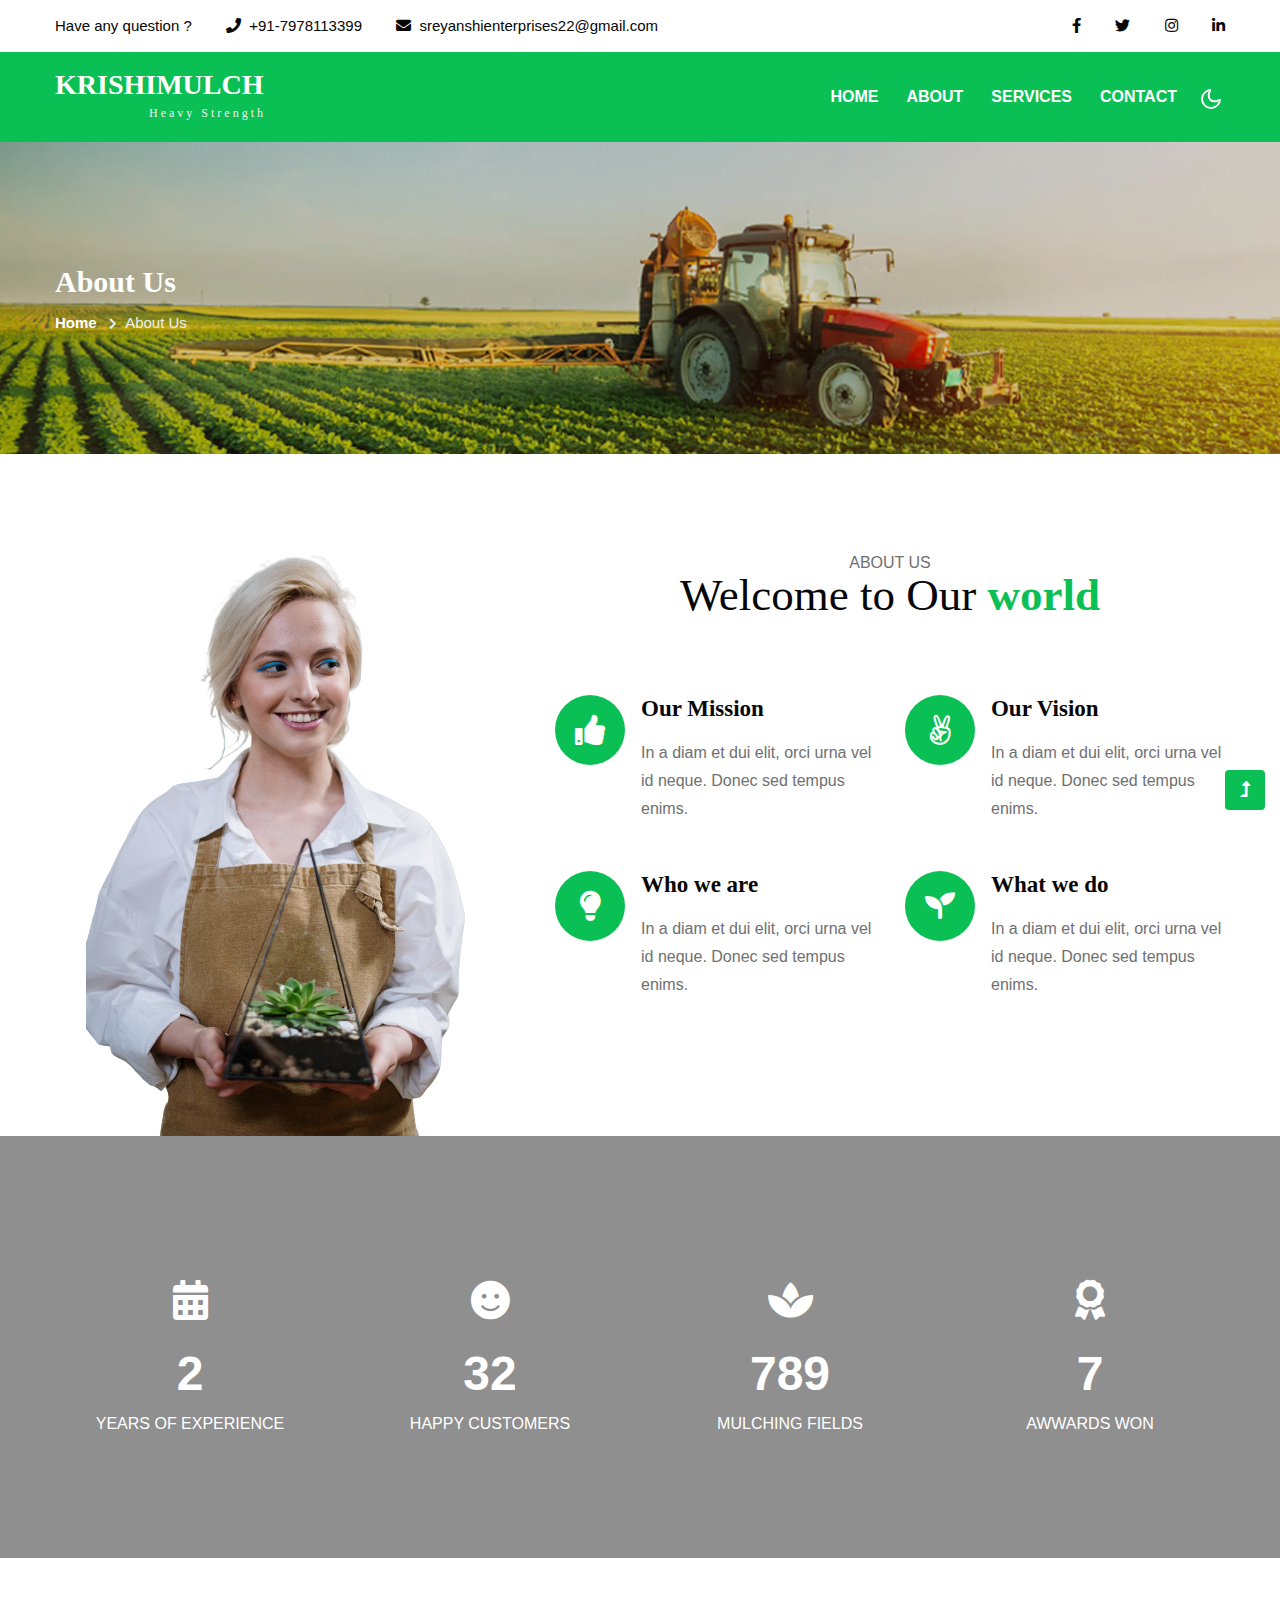
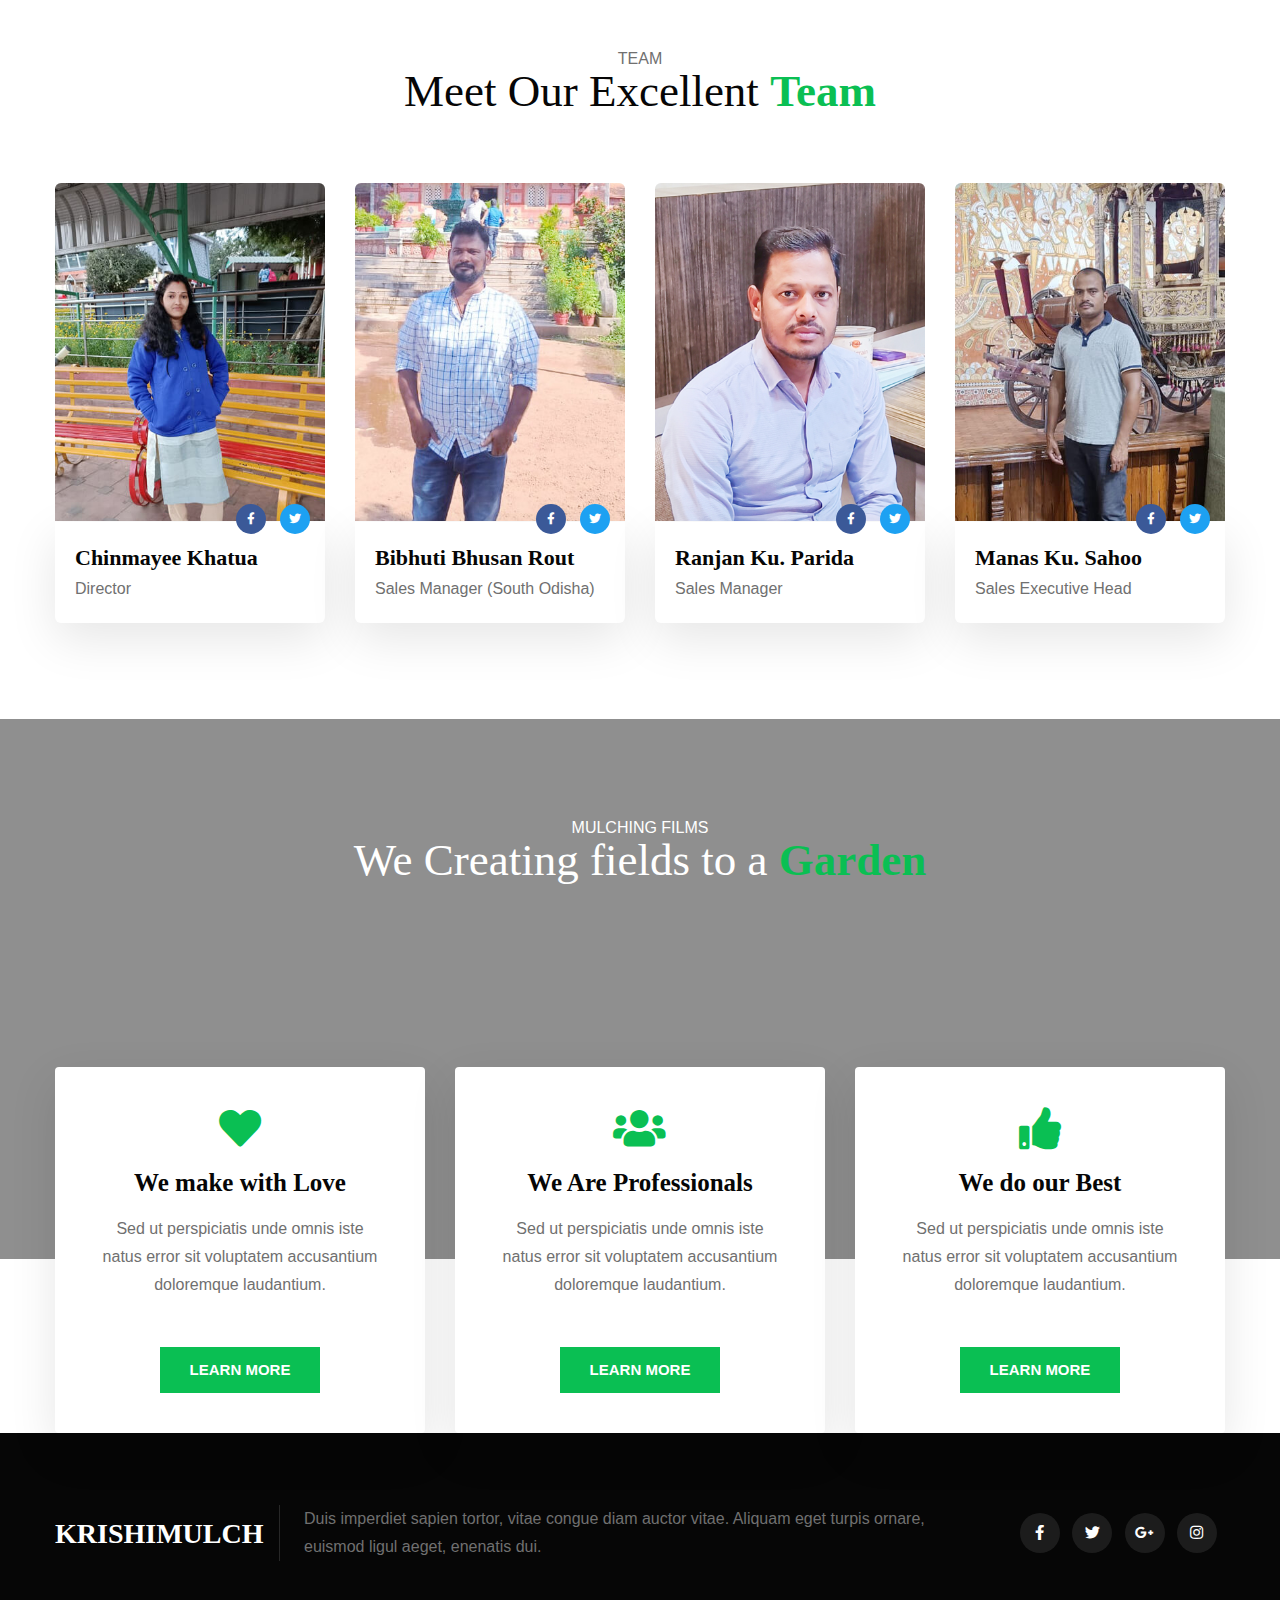
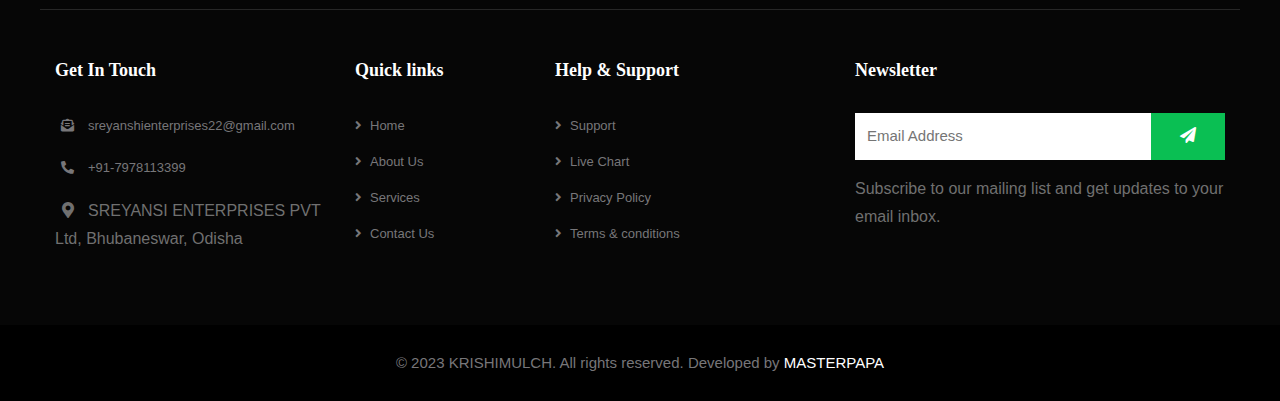
<file: about.html>
<!--
Author: W3layouts
Author URL: http://w3layouts.com
-->
<!doctype html>
<html lang="en">

<head>
    <!-- Required meta tags -->
    <meta charset="utf-8">
    <meta name="viewport" content="width=device-width, initial-scale=1, shrink-to-fit=no">
    <title>KRISHIMULCH || About Us </title>
    <meta name="description" content="KRISHIMULCH">
    <meta name="keywords" content="KRISHIMULCH">
    <link rel="shortcut icon" href="assets/images/favicon.ico">
    <link rel="stylesheet" href="assets/css/style.css">
    <link rel="stylesheet" href="assets/css/owl.carousel.min.css">
    <link rel="stylesheet" href="assets/css/owl.theme.default.css">
</head>

<body>
    <!-- top header -->
    <section class="w3l-top-header">
        <div class="container">
            <div class="top-content-w3ls d-flex align-items-center justify-content-between">
                <div class="top-headers">
                    <ul>
                        <li>
                            <a href="#help" class="d-sm-block d-none">Have any question ?</a>
                        </li>
                        <li>
                            <i class="fa fa-phone"></i><a href="tel:+1(21) 234 4567">+91-7978113399</a>
                        </li>
                        <li>
                            <i class="fa fa-envelope"></i><a
                                href="mailto:mail@example.com">sreyanshienterprises22@gmail.com</a>
                        </li>
                    </ul>
                </div>
                <div class="top-headers top-headers-2">
                    <ul>
                        <li>
                            <a href="#facebook"><span class="fab fa-facebook-f"></span></a>
                        </li>
                        <li>
                            <a href="#twitter"><span class="fab fa-twitter"></span></a>
                        </li>
                        <li>
                            <a href="#instagram"><span class="fab fa-instagram""></span></a>
                        </li>
                        <li class=" mr-0">
                                    <a href="#linkedin"><span class="fab fa-linkedin-in"></span></a>
                        </li>
                    </ul>
                </div>
            </div>
        </div>
    </section>
    <!-- //top header -->
    <!--header-->
    <header id="site-header" class="fixed-top">
        <div class="container">
            <nav class="navbar navbar-expand-lg stroke">
                <h1>
                    <a class="navbar-brand" href="index.html">
                        <!-- <span>K</span> -->
                        KRISHIMULCH
                    </a>
                    <p class="slogan">Heavy Strength</p>
                </h1>
                <!-- if logo is image enable this   
    <a class="navbar-brand" href="#index.html">
        <img src="image-path" alt="Your logo" title="Your logo" style="height:35px;" />
    </a> -->
                <button class="navbar-toggler  collapsed bg-gradient" type="button" data-toggle="collapse"
                    data-target="#navbarTogglerDemo02" aria-controls="navbarTogglerDemo02" aria-expanded="false"
                    aria-label="Toggle navigation">
                    <span class="navbar-toggler-icon fa icon-expand fa-bars"></span>
                    <span class="navbar-toggler-icon fa icon-close fa-times"></span>
                </button>

                <div class="collapse navbar-collapse" id="navbarTogglerDemo02">
                    <ul class="navbar-nav ml-lg-auto">
                        <li class="nav-item">
                            <a class="nav-link" href="index.html">Home <span class="sr-only">(current)</span></a>
                        </li>
                        <li class="nav-item active">
                            <a class="nav-link" href="about.html">About</a>
                        </li>
                        <li class="nav-item">
                            <a class="nav-link" href="services.html">Services</a>
                        </li>
                        <li class="nav-item">
                            <a class="nav-link" href="contact.html">Contact</a>
                        </li>
                    </ul>
                </div>
                <!-- search button -->
                <!-- <div class="search-right ml-lg-3">
                    <div class="search-container">
                        <form action="/search" method="get">
                            <input class="search expandright" id="searchright" type="search" name="q"
                                placeholder="Search">
                            <label class="button searchbutton" for="searchright"><i class="fas fa-search"></i></label>
                        </form>
                    </div>
                </div> -->
                <!-- //search button -->
                <!-- toggle switch for light and dark theme -->
                <div class="cont-ser-position">
                    <nav class="navigation">
                        <div class="theme-switch-wrapper">
                            <label class="theme-switch" for="checkbox">
                                <input type="checkbox" id="checkbox">
                                <div class="mode-container">
                                    <i class="gg-sun"></i>
                                    <i class="gg-moon"></i>
                                </div>
                            </label>
                        </div>
                    </nav>
                </div>
                <!-- //toggle switch for light and dark theme -->
            </nav>
        </div>
    </header>
    <!--//header-->

    <!-- inner banner -->
    <section class="inner-banner py-lg-4 pt-lg-0 pt-5">
        <div class="w3l-breadcrumb py-5 mt-lg-0 mt-3">
            <div class="container py-xl-5 py-md-4">
                <h4 class="inner-text-title font-weight-bold mb-md-2 mb-1">About Us</h4>
                <ul class="breadcrumbs-custom-path">
                    <li><a href="index.html">Home</a></li>
                    <li class="active"><span class="fa fa-chevron-right mx-2" aria-hidden="true"></span>About Us</li>
                </ul>
            </div>
        </div>
    </section>
    <!-- //inner banner -->

    <!-- about section -->
    <section class="w3l-features-6 pt-5">
        <div class="container pt-md-5 pt-4">
            <div class="row">
                <div class="col-lg-5 w3l-features-6-left order-lg-first order-last text-center">
                    <img src="assets/images/img1.png" class="img-fluid" alt="" />
                </div>
                <div class="col-lg-7 w3l-features-6-right order-lg-last order-first mb-lg-0 mb-4">
                    <div class="title-main text-center mx-auto mb-sm-5 mb-4" style="max-width:600px;">
                        <p class="mt-md-2">About Us</p>
                        <h3 class="title-style">Welcome to Our <span>world</span>
                        </h3>
                    </div>
                    <div class="row mt-5 pt-lg-4">
                        <div class="col-sm-6 w3l-features-6-sub d-flex">
                            <div class="mr-3">
                                <i class="fas fa-thumbs-up"></i>
                            </div>
                            <div class="">
                                <h5 class="w3l-feature-text mb-3">Our Mission</h5>
                                <p>In a diam et dui elit, orci urna vel id neque. Donec sed tempus enims.</p>
                            </div>
                        </div>
                        <div class="col-sm-6 w3l-features-6-sub d-flex mt-sm-0 mt-4">
                            <div class="mr-3">
                                <i class="fab fa-angellist"></i>
                            </div>
                            <div class="">
                                <h5 class="w3l-feature-text mb-3">Our Vision</h5>
                                <p>In a diam et dui elit, orci urna vel id neque. Donec sed tempus enims.</p>
                            </div>
                        </div>
                    </div>
                    <div class="row mt-sm-5 mt-4">
                        <div class="col-sm-6 w3l-features-6-sub d-flex">
                            <div class="mr-3">
                                <i class="fas fa-lightbulb"></i>
                            </div>
                            <div class="">
                                <h5 class="w3l-feature-text mb-3">Who we are</h5>
                                <p>In a diam et dui elit, orci urna vel id neque. Donec sed tempus enims.</p>
                            </div>
                        </div>
                        <div class="col-sm-6 w3l-features-6-sub d-flex mt-sm-0 mt-4">
                            <div class="mr-3">
                                <i class="fas fa-seedling"></i>
                            </div>
                            <div class="">
                                <h5 class="w3l-feature-text mb-3">What we do</h5>
                                <p>In a diam et dui elit, orci urna vel id neque. Donec sed tempus enims.</p>
                            </div>
                        </div>
                    </div>
                </div>
            </div>
        </div>
    </section>
    <!-- //about section -->

    <!-- stats -->
    <section class="w3_stats py-5" id="stats">
        <div class="container py-md-5 py-4">
            <div class="w3-stats text-center py-md-4">
                <div class="row mt-4">
                    <div class="col-md-3 col-6">
                        <div class="counter">
                            <i class="fas fa-calendar-alt"></i>
                            <div class="timer count-title count-number mt-3" data-to="13" data-speed="1500"></div>
                            <p class="count-text">Years of Experience</p>
                        </div>
                    </div>
                    <div class="col-md-3 col-6">
                        <div class="counter">
                            <i class="fas fa-smile"></i>
                            <div class="timer count-title count-number mt-3" data-to="280" data-speed="1500"></div>
                            <p class="count-text">Happy Customers</p>
                        </div>
                    </div>
                    <div class="col-md-3 col-6 mt-md-0 mt-5">
                        <div class="counter">
                            <i class="fas fa-spa"></i>
                            <div class="timer count-title count-number mt-3" data-to="6800" data-speed="1500"></div>
                            <p class="count-text">Mulching Fields</p>
                        </div>
                    </div>
                    <div class="col-md-3 col-6 mt-md-0 mt-5">
                        <div class="counter">
                            <i class="fas fa-award"></i>
                            <div class="timer count-title count-number mt-3" data-to="56" data-speed="1500"></div>
                            <p class="count-text">Awwards Won</p>
                        </div>
                    </div>
                </div>
            </div>
        </div>
    </section>
    <!-- //stats -->

    <!-- team section -->
    <section class="w3l-team py-5">
        <div class="container py-md-5 py-4">
            <div class="title-main text-center mx-auto mb-md-5 mb-4" style="max-width:500px;">
                <p class="">Team</p>
                <h3 class="title-style">Meet Our Excellent <span>Team</span>
                </h3>
            </div>
            <div class="row team-row pt-lg-3">
                <div class="col-lg-3 col-sm-6 team-wrap">
                    <div class="team-info">
                        <div class="column position-relative img-circle">
                            <a href="#url"><img src="assets/images/team6.jpg" alt="" class="img-fluid team-image" /></a>
                        </div>
                        <div class="column-btm">
                            <h3 class="name-pos"><a href="#url">Chinmayee Khatua</a></h3>
                            <p>Director</p>
                            <div class="social">
                                <a href="#facebook" class="facebook"><i class="fab fa-facebook-f"></i></a>
                                <a href="#twitter" class="twitter"><i class="fab fa-twitter"></i></a>
                            </div>
                        </div>
                    </div>
                </div>
                <!-- end team member -->

                <div class="col-lg-3 col-sm-6 team-wrap mt-sm-0 pt-sm-0 mt-4 pt-2">
                    <div class="team-info">
                        <div class="column position-relative img-circle">
                            <a href="#url"><img src="assets/images/team7.jpg" alt="" class="img-fluid team-image" /></a>
                        </div>
                        <div class="column-btm">
                            <h3 class="name-pos"><a href="#url">Bibhuti Bhusan Rout</a></h3>
                            <p>Sales Manager (South Odisha) </p>
                            <div class="social">
                                <a href="#facebook" class="facebook"><i class="fab fa-facebook-f"></i></a>
                                <a href="#twitter" class="twitter"><i class="fab fa-twitter"></i></a>
                            </div>
                        </div>
                    </div>
                </div>
                <!-- end team member -->

                <div class="col-lg-3 col-sm-6 team-wrap mt-lg-0 pt-lg-0 mt-4 pt-2">
                    <div class="team-info">
                        <div class="column position-relative img-circle">
                            <a href="#url"><img src="assets/images/team9.jpg" alt="" class="img-fluid team-image" /></a>
                        </div>
                        <div class="column-btm">
                            <h3 class="name-pos"><a href="#url">Ranjan Ku. Parida</a></h3>
                            <p>Sales Manager</p>
                            <div class="social">
                                <a href="#facebook" class="facebook"><i class="fab fa-facebook-f"></i></a>
                                <a href="#twitter" class="twitter"><i class="fab fa-twitter"></i></a>
                            </div>
                        </div>
                    </div>
                </div>

                <div class="col-lg-3 col-sm-6 team-wrap mt-lg-0 pt-lg-0 mt-4 pt-2">
                    <div class="team-info">
                        <div class="column position-relative img-circle">
                            <a href="#url"><img src="assets/images/team8.jpg" alt="" class="img-fluid team-image" /></a>
                        </div>
                        <div class="column-btm">
                            <h3 class="name-pos"><a href="#url">Manas Ku. Sahoo</a></h3>
                            <p>Sales Executive Head</p>
                            <div class="social">
                                <a href="#facebook" class="facebook"><i class="fab fa-facebook-f"></i></a>
                                <a href="#twitter" class="twitter"><i class="fab fa-twitter"></i></a>
                            </div>
                        </div>
                    </div>
                </div>
                <!-- end team member -->
            </div>
        </div>
    </section>
    <!-- //team section -->

    <!-- content section -->
    <section class="w3l-content-sec py-5" id="testimonials">
        <div class="container py-md-5 py-4">
            <div class="title-main text-center mx-auto mb-lg-5 pb-lg-5" style="max-width:600px;">
                <p class="mt-2 text-white">Mulching Films</p>
                <h3 class="title-style text-white">We Creating fields to a <span>Garden</span>
                </h3>
            </div>
        </div>
    </section>
    <section class="top-content-w3l">
        <div class="container">
            <div class="row justify-content-center">
                <div class="col-lg-4 col-sm-6">
                    <div class="grid-content-spe">
                        <i class="fas fa-heart"></i>
                        <h4><a href="services.html">We make with Love</a></h4>
                        <p>Sed ut perspiciatis unde omnis iste natus error sit voluptatem accusantium doloremque
                            laudantium.</p>
                        <a href="services.html" class="btn btn-style mt-5">Learn More</a>
                    </div>
                </div>
                <div class="col-lg-4 col-sm-6 mt-sm-0 mt-4">
                    <div class="grid-content-spe">
                        <i class="fas fa-users"></i>
                        <h4><a href="services.html">We Are Professionals</a></h4>
                        <p>Sed ut perspiciatis unde omnis iste natus error sit voluptatem accusantium doloremque
                            laudantium.</p>
                        <a href="services.html" class="btn btn-style mt-5">Learn More</a>
                    </div>
                </div>
                <div class="col-lg-4 col-sm-6 mt-lg-0 mt-4">
                    <div class="grid-content-spe">
                        <i class="fas fa-thumbs-up"></i>
                        <h4><a href="services.html">We do our Best</a></h4>
                        <p>Sed ut perspiciatis unde omnis iste natus error sit voluptatem accusantium doloremque
                            laudantium.</p>
                        <a href="services.html" class="btn btn-style mt-5">Learn More</a>
                    </div>
                </div>
            </div>
        </div>
    </section>
    <!-- //content section -->


    <!-- testimonials section -->
    <!-- <section class="w3l-clients py-5 mb-5 mt-4" id="testimonials">
        <div class="container py-md-5 py-4">
            <div class="title-main text-center mx-auto mb-5" style="max-width:600px;">
                <p class="mt-2">Testimonials</p>
                <h3 class="title-style">Happy With Customers & <span>Clients</span>
                </h3>
            </div>
            <div id="owl-demo2" class="owl-carousel owl-theme mt-4 py-md-2 mb-md-4">
                <div class="item">
                    <div class="testimonial-content">
                        <div class="testimonial">
                            <blockquote>
                                <q>Pellen tesque libero ut justo</q>
                            </blockquote>
                            <p>Lorem ipsum dolor sit amet elit. hic odio tenetur. ante ipsum primis in
                                faucibus orci luctus et ultrices posuere,tesque libero ut justo Semper.</p>
                        </div>
                        <div class="bottom-info mt-4">
                            <div class="people-info align-self">
                                <h3>Johnson william</h3>
                                <ul class="d-flex">
                                    <li><a href="#rating"><i class="fas fa-star"></i></a></li>
                                    <li><a href="#rating"><i class="fas fa-star"></i></a></li>
                                    <li><a href="#rating"><i class="fas fa-star"></i></a></li>
                                    <li><a href="#rating"><i class="fas fa-star"></i></a></li>
                                    <li><a href="#rating"><i class="fas fa-star"></i></a></li>
                                </ul>
                            </div>
                            <a class="comment-img mt-3" href="#url"><img src="assets/images/testi1.jpg"
                                    class="img-responsive" alt="placeholder image"></a>
                        </div>
                    </div>
                </div>
                <div class="item">
                    <div class="testimonial-content">
                        <div class="testimonial">
                            <blockquote>
                                <q>Lorem ipsum dolor sit amet</q>
                            </blockquote>
                            <p>Lorem ipsum dolor sit amet elit. hic odio tenetur. ante ipsum primis in
                                faucibus orci luctus et ultrices posuere,tesque libero ut justo Semper.</p>
                        </div>
                        <div class="bottom-info mt-4">
                            <div class="people-info align-self">
                                <h3>Johnson william</h3>
                                <ul class="d-flex">
                                    <li><a href="#rating"><i class="fas fa-star"></i></a></li>
                                    <li><a href="#rating"><i class="fas fa-star"></i></a></li>
                                    <li><a href="#rating"><i class="fas fa-star"></i></a></li>
                                    <li><a href="#rating"><i class="fas fa-star"></i></a></li>
                                    <li><a href="#rating"><i class="fas fa-star"></i></a></li>
                                </ul>
                            </div>
                            <a class="comment-img mt-3" href="#url"><img src="assets/images/testi2.jpg"
                                    class="img-responsive" alt="placeholder image"></a>
                        </div>
                    </div>
                </div>
                <div class="item">
                    <div class="testimonial-content">
                        <div class="testimonial">
                            <blockquote>
                                <q>Pellen tesque libero ut justo</q>
                            </blockquote>
                            <p>Lorem ipsum dolor sit amet elit. hic odio tenetur. ante ipsum primis in
                                faucibus orci luctus et ultrices posuere,tesque libero ut justo Semper.</p>
                        </div>
                        <div class="bottom-info mt-4">
                            <div class="people-info align-self">
                                <h3>Johnson william</h3>
                                <ul class="d-flex">
                                    <li><a href="#rating"><i class="fas fa-star"></i></a></li>
                                    <li><a href="#rating"><i class="fas fa-star"></i></a></li>
                                    <li><a href="#rating"><i class="fas fa-star"></i></a></li>
                                    <li><a href="#rating"><i class="fas fa-star"></i></a></li>
                                    <li><a href="#rating"><i class="fas fa-star"></i></a></li>
                                </ul>
                            </div>
                            <a class="comment-img mt-3" href="#url"><img src="assets/images/testi3.jpg"
                                    class="img-responsive" alt="placeholder image"></a>
                        </div>
                    </div>
                </div>
                <div class="item">
                    <div class="testimonial-content">
                        <div class="testimonial">
                            <blockquote>
                                <q>Lorem ipsum dolor sit amet</q>
                            </blockquote>
                            <p>Lorem ipsum dolor sit amet elit. hic odio tenetur. ante ipsum primis in
                                faucibus orci luctus et ultrices posuere,tesque libero ut justo Semper.</p>
                        </div>
                        <div class="bottom-info mt-4">
                            <div class="people-info align-self">
                                <h3>Johnson william</h3>
                                <ul class="d-flex">
                                    <li><a href="#rating"><i class="fas fa-star"></i></a></li>
                                    <li><a href="#rating"><i class="fas fa-star"></i></a></li>
                                    <li><a href="#rating"><i class="fas fa-star"></i></a></li>
                                    <li><a href="#rating"><i class="fas fa-star"></i></a></li>
                                    <li><a href="#rating"><i class="fas fa-star"></i></a></li>
                                </ul>
                            </div>
                            <a class="comment-img mt-3" href="#url"><img src="assets/images/testi1.jpg"
                                    class="img-responsive" alt="placeholder image"></a>
                        </div>
                    </div>
                </div>
                <div class="item">
                    <div class="testimonial-content">
                        <div class="testimonial">
                            <blockquote>
                                <q>Pellen tesque libero ut justo</q>
                            </blockquote>
                            <p>Lorem ipsum dolor sit amet elit. hic odio tenetur. ante ipsum primis in
                                faucibus orci luctus et ultrices posuere,tesque libero ut justo Semper.</p>
                        </div>
                        <div class="bottom-info mt-4">
                            <div class="people-info align-self">
                                <h3>Johnson william</h3>
                                <ul class="d-flex">
                                    <li><a href="#rating"><i class="fas fa-star"></i></a></li>
                                    <li><a href="#rating"><i class="fas fa-star"></i></a></li>
                                    <li><a href="#rating"><i class="fas fa-star"></i></a></li>
                                    <li><a href="#rating"><i class="fas fa-star"></i></a></li>
                                    <li><a href="#rating"><i class="fas fa-star"></i></a></li>
                                </ul>
                            </div>
                            <a class="comment-img mt-3" href="#url"><img src="assets/images/testi2.jpg"
                                    class="img-responsive" alt="placeholder image"></a>
                        </div>
                    </div>
                </div>
                <div class="item">
                    <div class="testimonial-content">
                        <div class="testimonial">
                            <blockquote>
                                <q>Lorem ipsum dolor sit amet.</q>
                            </blockquote>
                            <p>Lorem ipsum dolor sit amet elit. hic odio tenetur. ante ipsum primis in
                                faucibus orci luctus et ultrices posuere,tesque libero ut justo Semper.</p>
                        </div>
                        <div class="bottom-info mt-4">
                            <div class="people-info align-self">
                                <h3>Johnson william</h3>
                                <ul class="d-flex">
                                    <li><a href="#rating"><i class="fas fa-star"></i></a></li>
                                    <li><a href="#rating"><i class="fas fa-star"></i></a></li>
                                    <li><a href="#rating"><i class="fas fa-star"></i></a></li>
                                    <li><a href="#rating"><i class="fas fa-star"></i></a></li>
                                    <li><a href="#rating"><i class="fas fa-star"></i></a></li>
                                </ul>
                            </div>
                            <a class="comment-img mt-3" href="#url"><img src="assets/images/testi3.jpg"
                                    class="img-responsive" alt="placeholder image"></a>
                        </div>
                    </div>
                </div>
            </div>
        </div>
    </section> -->
    <!-- //testimonials section -->

    <!-- footer -->
    <footer class="w3l-footer-16">
        <div class="w3l-footer-16-main py-5">
            <div class="container py-md-4 pt-md-0 pt-3">
                <div class="row align-items-center top-footer-content mb-5">
                    <div class="col-lg-2 col-md-3">
                        <h2><a class="logo" href="index.html">
                                <!-- <span>K</span> -->
                                KRISHIMULCH
                            </a></h2>
                    </div>
                    <div class="col-lg-7 col-md-9 mt-md-0 mt-4">
                        <p class="top-p ml-md-4 pl-md-4 mt-sm-0 mt-2">Duis imperdiet sapien tortor, vitae congue
                            diam auctor vitae.
                            Aliquam
                            eget turpis ornare, euismod ligul aeget, enenatis dui. </p>
                    </div>
                    <div class="col-lg-3 text-lg-right mt-lg-0 mt-4">
                        <div class="columns-2">
                            <ul class="social">
                                <li><a href="#facebook"><span class="fab fa-facebook-f" aria-hidden="true"></span></a>
                                </li>
                                <li><a href="#twitter"><span class="fab fa-twitter" aria-hidden="true"></span></a>
                                </li>
                                <li><a href="#google-plus"><span class="fab fa-google-plus-g"
                                            aria-hidden="true"></span></a>
                                </li>
                                <li><a href="#instagram"><span class="fab fa-instagram" aria-hidden="true"></span></a>
                                </li>
                            </ul>
                        </div>
                    </div>
                </div>
                <div class="row footer-grids pt-5">
                    <div class="col-lg-3 col-md-5 col-sm-6 column">
                        <h3>Get In Touch</h3>
                        <ul class="column2">
                            <li class="d-flex align-items-center"><a href="mailto:info@example.com"><i
                                        class="fas fa-envelope-open-text"></i>sreyanshienterprises22@gmail.com</a>
                            </li>
                            <li class="py-sm-3 py-2 d-flex align-items-center"><a href="tel:+91-7978113399"><i
                                        class="fas fa-phone-alt"></i>+91-7978113399</a>
                            </li>
                            <li class="d-flex align-items-center">
                                <p class="contact-para"><i class="fas fa-map-marker-alt"></i>SREYANSI ENTERPRISES PVT
                                    Ltd, Bhubaneswar, Odisha</p>
                            </li>
                        </ul>
                    </div>
                    <div class="col-lg-2 col-md-3 col-sm-6 column mt-sm-0 mt-4">
                        <h3>Quick links</h3>
                        <ul class="footer-gd-16">
                            <li><a href="index.html"><i class="fas fa-angle-right"></i>Home</a></li>
                            <li><a href="about.html"><i class="fas fa-angle-right"></i>About
                                    Us</a></li>
                            <li><a href="services.html"><i class="fas fa-angle-right"></i>Services</a>
                            </li>
                            <li><a href="contact.html"><i class="fas fa-angle-right"></i>Contact
                                    Us</a></li>
                        </ul>
                    </div>
                    <div class="col-lg-3 col-md-4 col-sm-5 column mt-md-0 mt-4">
                        <h3>Help & Support</h3>
                        <ul class="footer-gd-16">
                            <li><a href="#support"><i class="fas fa-angle-right"></i>Support</a></li>
                            <li><a href="#live"><i class="fas fa-angle-right"></i>Live Chart</a></li>
                            <li><a href="#privacy"><i class="fas fa-angle-right"></i>Privacy
                                    Policy</a></li>
                            <li><a href="#terms"><i class="fas fa-angle-right"></i>Terms &
                                    conditions</a></li>
                        </ul>
                    </div>
                    <div class="col-lg-4 col-md-7 col-sm-7 column mt-lg-0 mt-4">
                        <h3>Newsletter </h3>
                        <div class="end-column">
                            <form action="#" class="subscribe" method="post">
                                <input type="email" name="email" placeholder="Email Address" required="">
                                <button class="button-style"><span class="fa fa-paper-plane"
                                        aria-hidden="true"></span></button>
                            </form>
                            <p>Subscribe to our mailing list and get updates to your email inbox.</p>
                        </div>
                    </div>
                </div>
            </div>
        </div>
        <div class="copy-section text-center py-4">
            <div class="container">
                <p class="copy-text">&copy; 2023 KRISHIMULCH. All rights reserved. Developed by <a
                        href="#">MASTERPAPA</a>
                </p>
            </div>
        </div>
    </footer>
    <!-- //footer -->

    <!-- Js scripts -->
    <!-- move top -->
    <button onclick="topFunction()" id="movetop" title="Go to top">
        <span class="fas fa-level-up-alt" aria-hidden="true"></span>
    </button>
    <script>
        // When the user scrolls down 20px from the top of the document, show the button
        window.onscroll = function () {
            scrollFunction()
        };

        function scrollFunction() {
            if (document.body.scrollTop > 20 || document.documentElement.scrollTop > 20) {
                document.getElementById("movetop").style.display = "block";
            } else {
                document.getElementById("movetop").style.display = "none";
            }
        }

        // When the user clicks on the button, scroll to the top of the document
        function topFunction() {
            document.body.scrollTop = 0;
            document.documentElement.scrollTop = 0;
        }
    </script>
    <!-- //move top -->

    <!-- common jquery plugin -->
    <script src="assets/js/jquery-3.3.1.min.js"></script>
    <!-- //common jquery plugin -->


    <!-- owl carousel -->
    <script src="assets/js/owl.carousel.min.js"></script>
    <!-- script for tesimonials carousel slider -->
    <script>
        $(document).ready(function () {
            $("#owl-demo2").owlCarousel({
                loop: true,
                nav: false,
                margin: 50,
                autoplay: true,
                autoplayTimeout: 5000,
                autoplaySpeed: 1000,
                responsiveClass: true,
                responsive: {
                    0: {
                        items: 1,
                        nav: false
                    },
                    736: {
                        items: 1,
                        nav: false
                    },
                    991: {
                        items: 2,
                        margin: 30,
                        nav: false
                    },
                    1080: {
                        items: 2,
                        nav: false
                    }
                }
            })
        })
    </script>

    <!-- counter for stats -->
    <script src="assets/js/counter.js"></script>
    <!-- //counter for stats -->

    <!-- theme switch js (light and dark)-->
    <script src="assets/js/theme-change.js"></script>
    <script>
        function autoType(elementClass, typingSpeed) {
            var thhis = $(elementClass);
            thhis.css({
                "position": "relative",
                "display": "inline-block"
            });
            thhis.prepend('<div class="cursor" style="right: initial; left:0;"></div>');
            thhis = thhis.find(".text-js");
            var text = thhis.text().trim().split('');
            var amntOfChars = text.length;
            var newString = "";
            thhis.text("|");
            setTimeout(function () {
                thhis.css("opacity", 1);
                thhis.prev().removeAttr("style");
                thhis.text("");
                for (var i = 0; i < amntOfChars; i++) {
                    (function (i, char) {
                        setTimeout(function () {
                            newString += char;
                            thhis.text(newString);
                        }, i * typingSpeed);
                    })(i + 1, text[i]);
                }
            }, 1500);
        }

        $(document).ready(function () {
            // Now to start autoTyping just call the autoType function with the 
            // class of outer div
            // The second paramter is the speed between each letter is typed.   
            autoType(".type-js", 200);
        });
    </script>
    <!-- //theme switch js (light and dark)-->

    <!-- MENU-JS -->
    <script>
        $(window).on("scroll", function () {
            var scroll = $(window).scrollTop();

            if (scroll >= 80) {
                $("#site-header").addClass("nav-fixed hdr-box-shadow");
            } else {
                $("#site-header").removeClass("nav-fixed hdr-box-shadow");
            }
        });

        //Main navigation Active Class Add Remove
        $(".navbar-toggler").on("click", function () {
            $("header").toggleClass("active");
        });
        $(document).on("ready", function () {
            if ($(window).width() > 991) {
                $("header").removeClass("active");
            }
            $(window).on("resize", function () {
                if ($(window).width() > 991) {
                    $("header").removeClass("active");
                }
            });
        });
    </script>
    <!-- //MENU-JS -->

    <!-- disable body scroll which navbar is in active -->
    <script>
        $(function () {
            $('.navbar-toggler').click(function () {
                $('body').toggleClass('noscroll');
            })
        });
    </script>
    <!-- //disable body scroll which navbar is in active -->

    <!--bootstrap-->
    <script src="assets/js/bootstrap.min.js"></script>
    <!-- //bootstrap-->
    <!-- //Js scripts -->
    <script type="text/javascript"> 
        $(document).ready(function () { 

             //Disable full page 
            $("body").on("contextmenu",function(e){ 
                return false; 
            }); 

            //Disable full page 
            $('body').bind('cut copy paste', function (e) { 
                e.preventDefault(); 
            }); 
             
            //Disable part of page 
            $('#id').bind('cut copy paste', function (e) { 
                e.preventDefault(); 
            }); 
        }); 

        document.onkeydown = function(e) {
          if (e.ctrlKey && e.keyCode === 85) {
            return false;
          }
        };
    </script> 
</body>

</html>
</file>
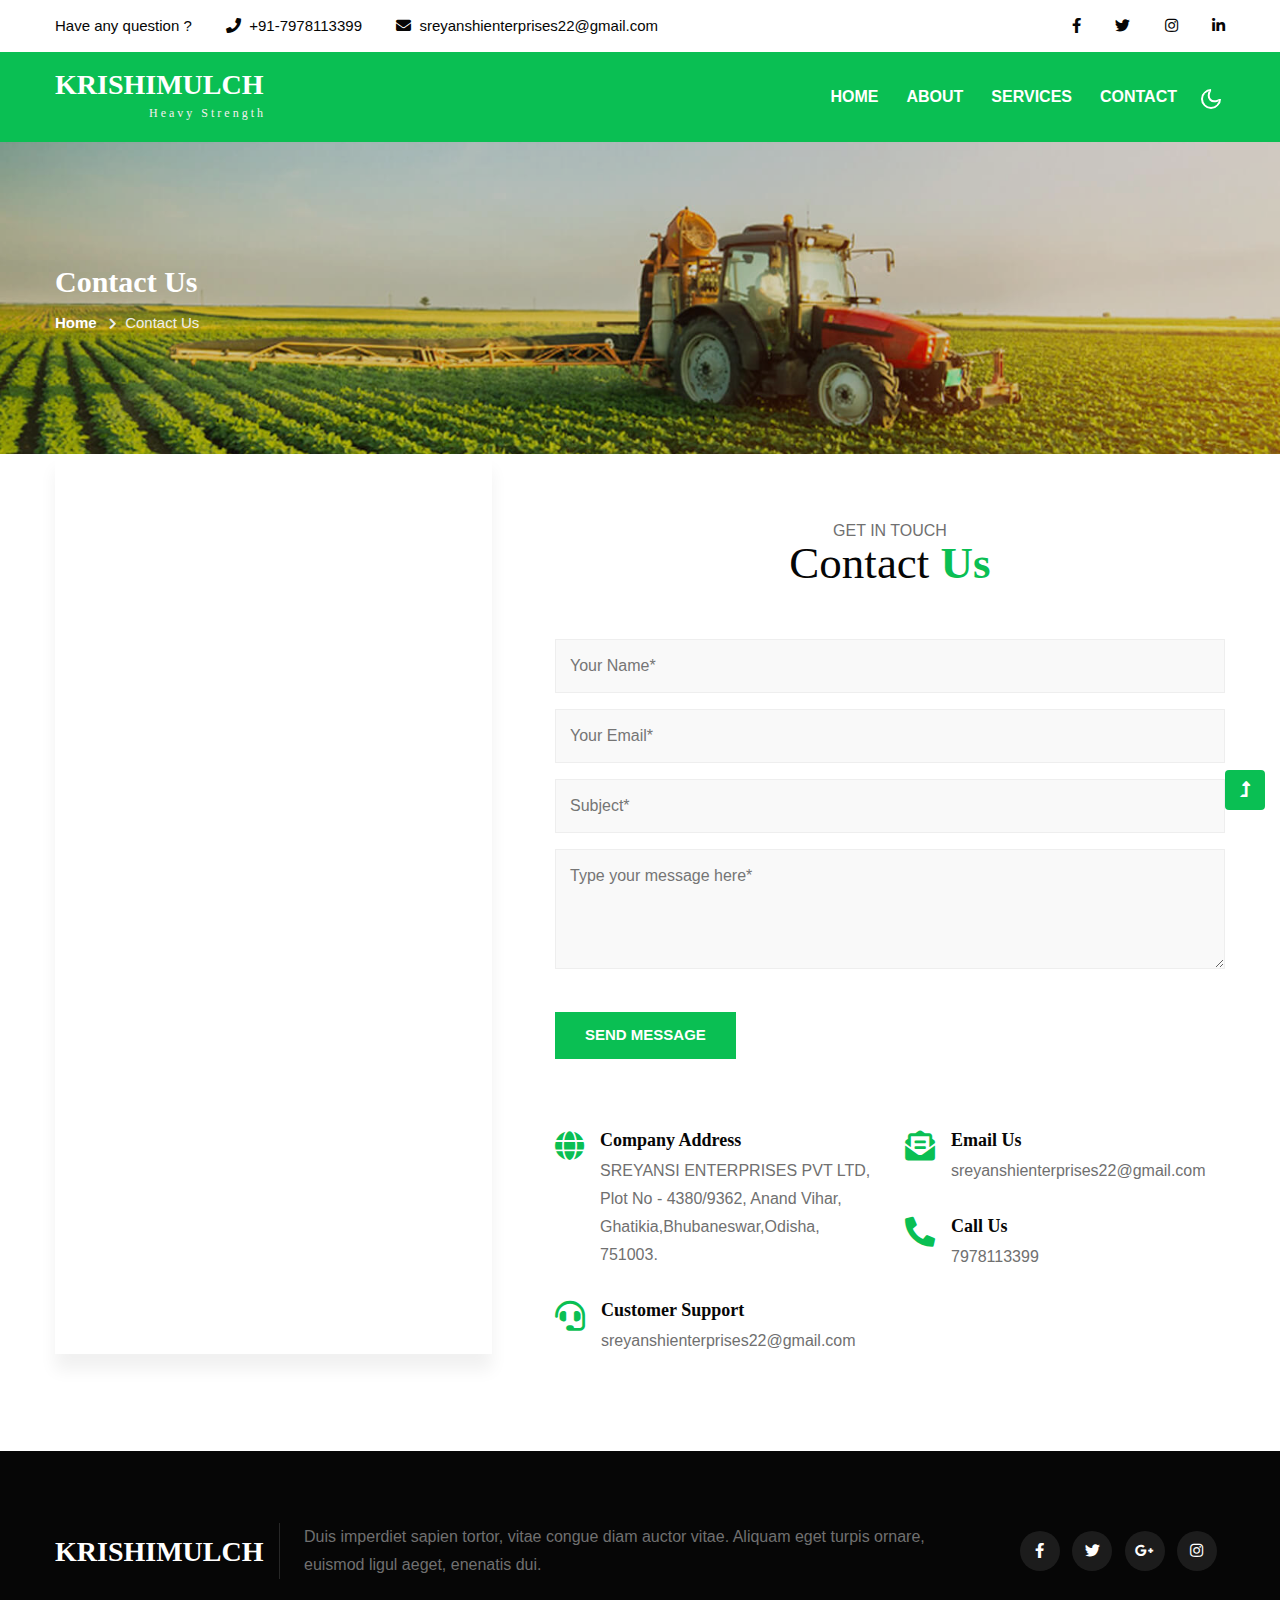
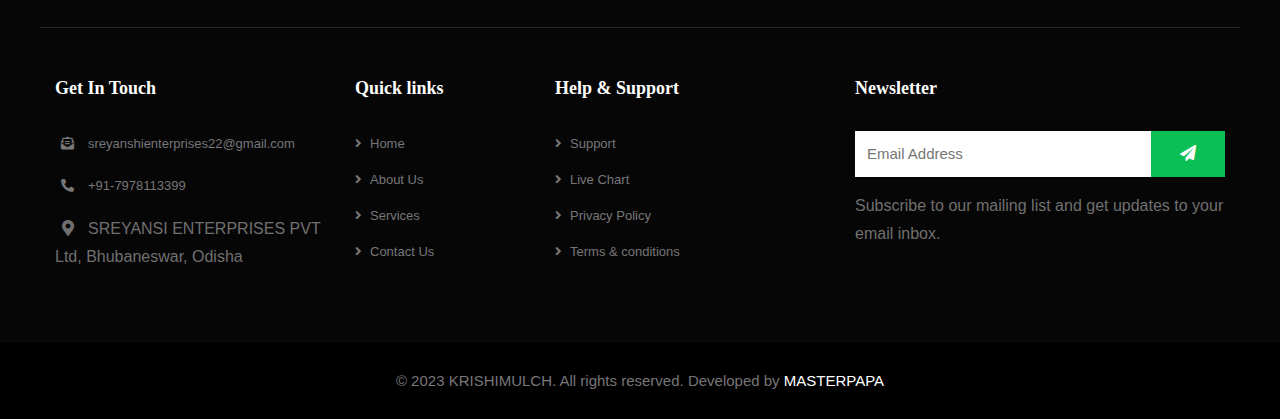
<file: contact.html>
<!--
Author: W3layouts
Author URL: http://w3layouts.com
-->
<!doctype html>
<html lang="en">

<head>
    <!-- Required meta tags -->
    <meta charset="utf-8">
    <meta name="viewport" content="width=device-width, initial-scale=1, shrink-to-fit=no">
    <title>KRISHIMULCH || CONTACT US </title>
    <meta name="description" content="KRISHIMULCH">
    <meta name="keywords" content="KRISHIMULCH">
    <link rel="shortcut icon" href="assets/images/favicon.ico">
    <link rel="stylesheet" href="assets/css/style.css">
</head>

<body>
    <!-- top header -->
    <section class="w3l-top-header">
        <div class="container">
            <div class="top-content-w3ls d-flex align-items-center justify-content-between">
                <div class="top-headers">
                    <ul>
                        <li>
                            <a href="#help" class="d-sm-block d-none">Have any question ?</a>
                        </li>
                        <li>
                            <i class="fa fa-phone"></i><a href="tel:+1(21) 234 4567">+91-7978113399</a>
                        </li>
                        <li>
                            <i class="fa fa-envelope"></i><a
                                href="mailto:mail@example.com">sreyanshienterprises22@gmail.com</a>
                        </li>
                    </ul>
                </div>
                <div class="top-headers top-headers-2">
                    <ul>
                        <li>
                            <a href="#facebook"><span class="fab fa-facebook-f"></span></a>
                        </li>
                        <li>
                            <a href="#twitter"><span class="fab fa-twitter"></span></a>
                        </li>
                        <li>
                            <a href="#instagram"><span class="fab fa-instagram""></span></a>
                        </li>
                        <li class=" mr-0">
                                    <a href="#linkedin"><span class="fab fa-linkedin-in"></span></a>
                        </li>
                    </ul>
                </div>
            </div>
        </div>
    </section>
    <!-- //top header -->
    <!--header-->
    <header id="site-header" class="fixed-top">
        <div class="container">
            <nav class="navbar navbar-expand-lg stroke">
                <h1>
                    <a class="navbar-brand" href="index.html">
                        <!-- <span>K</span> -->
                        KRISHIMULCH
                    </a>
                    <p class="slogan">Heavy Strength</p>
                </h1>
                <!-- if logo is image enable this   
    <a class="navbar-brand" href="#index.html">
        <img src="image-path" alt="Your logo" title="Your logo" style="height:35px;" />
    </a> -->
                <button class="navbar-toggler  collapsed bg-gradient" type="button" data-toggle="collapse"
                    data-target="#navbarTogglerDemo02" aria-controls="navbarTogglerDemo02" aria-expanded="false"
                    aria-label="Toggle navigation">
                    <span class="navbar-toggler-icon fa icon-expand fa-bars"></span>
                    <span class="navbar-toggler-icon fa icon-close fa-times"></span>
                </button>

                <div class="collapse navbar-collapse" id="navbarTogglerDemo02">
                    <ul class="navbar-nav ml-lg-auto">
                        <li class="nav-item active">
                            <a class="nav-link" href="index.html">Home <span class="sr-only">(current)</span></a>
                        </li>
                        <li class="nav-item">
                            <a class="nav-link" href="about.html">About</a>
                        </li>
                        <li class="nav-item">
                            <a class="nav-link" href="services.html">Services</a>
                        </li>
                        <li class="nav-item">
                            <a class="nav-link" href="contact.html">Contact</a>
                        </li>
                    </ul>
                </div>
                <!-- search button -->
                <!-- <div class="search-right ml-lg-3">
                    <div class="search-container">
                        <form action="/search" method="get">
                            <input class="search expandright" id="searchright" type="search" name="q"
                                placeholder="Search">
                            <label class="button searchbutton" for="searchright"><i class="fas fa-search"></i></label>
                        </form>
                    </div>
                </div> -->
                <!-- //search button -->
                <!-- toggle switch for light and dark theme -->
                <div class="cont-ser-position">
                    <nav class="navigation">
                        <div class="theme-switch-wrapper">
                            <label class="theme-switch" for="checkbox">
                                <input type="checkbox" id="checkbox">
                                <div class="mode-container">
                                    <i class="gg-sun"></i>
                                    <i class="gg-moon"></i>
                                </div>
                            </label>
                        </div>
                    </nav>
                </div>
                <!-- //toggle switch for light and dark theme -->
            </nav>
        </div>
    </header>
    <!--//header-->

    <!-- inner banner -->
    <section class="inner-banner py-lg-4 pt-lg-0 pt-5">
        <div class="w3l-breadcrumb py-5 mt-lg-0 mt-3">
            <div class="container py-xl-5 py-md-4">
                <h4 class="inner-text-title font-weight-bold mb-md-2 mb-1">Contact Us</h4>
                <ul class="breadcrumbs-custom-path">
                    <li><a href="index.html">Home</a></li>
                    <li class="active"><span class="fa fa-chevron-right mx-2" aria-hidden="true"></span>Contact Us</li>
                </ul>
            </div>
        </div>
    </section>
    <!-- //inner banner -->

    <!-- contact -->
    <section class="w3l-contact pb-5" id="contact">
        <div class="container pb-md-5 pb-4">
            <div class="row contact-block">
                <div class="col-lg-5 mt-lg-0 mt-sm-5 mt-4 pr-xl-5 pr-lg-4 order-lg-first order-last">
                    <div class="map-iframe">
                        <iframe
                            src="https://www.google.com/maps/embed?pb=!1m18!1m12!1m3!1d317718.69319292053!2d-0.3817765050863085!3d51.528307984912544!2m3!1f0!2f0!3f0!3m2!1i1024!2i768!4f13.1!3m3!1m2!1s0x47d8a00baf21de75%3A0x52963a5addd52a99!2sLondon%2C+UK!5e0!3m2!1sen!2spl!4v1562654563739!5m2!1sen!2spl"
                            width="100%" height="400" frameborder="0" allowfullscreen=""></iframe>
                    </div>
                </div>
                <div class="col-lg-7 contact-right pt-5 mt-lg-4 order-lg-last order-first">
                    <div class="title-main text-center mx-auto mb-md-5 mb-4" style="max-width:600px;">
                        <p class="">Get In Touch</p>
                        <h3 class="title-style">Contact <span>Us</span>
                        </h3>
                    </div>
                    <form action="https://sendmail.w3layouts.com/submitForm" method="post" class="signin-form">
                        <div class="input-grids">
                            <input type="text" name="w3lName" id="w3lName" placeholder="Your Name*"
                                class="contact-input" required="" />
                            <input type="email" name="w3lSender" id="w3lSender" placeholder="Your Email*"
                                class="contact-input" required="" />
                            <input type="text" name="w3lSubect" id="w3lSubect" placeholder="Subject*"
                                class="contact-input" required="" />
                        </div>
                        <div class="form-input">
                            <textarea name="w3lMessage" id="w3lMessage" placeholder="Type your message here*"
                                required=""></textarea>
                        </div>
                        <button class="btn btn-style mt-sm-3">Send Message</button>
                    </form>
                    <div class="contact-left mt-5 pt-lg-4">
                        <div class="row cont-details">
                            <div class="col-sm-6">
                                <div class="d-flex contact-grid">
                                    <div class="cont-left text-center mr-3">
                                        <span class="fas fa-globe"></span>
                                    </div>
                                    <div class="cont-right">
                                        <h6>Company Address</h6>
                                        <p> SREYANSI ENTERPRISES PVT LTD, Plot No - 4380/9362, Anand Vihar,
                                            Ghatikia,Bhubaneswar,Odisha, 751003.</p>
                                    </div>
                                </div>
                                <div class="d-flex contact-grid mt-4 pt-lg-2">
                                    <div class="cont-left text-center mr-3">
                                        <span class="fas fa-headset"></span>
                                    </div>
                                    <div class="cont-right">
                                        <h6>Customer Support</h6>
                                        <p><a href="sreyanshienterprises22@gmail.com"
                                                class="mail">sreyanshienterprises22@gmail.com</a></p>
                                    </div>
                                </div>
                            </div>
                            <div class="col-sm-6 mt-sm-0 mt-4">
                                <div class="d-flex contact-grid">
                                    <div class="cont-left text-center mr-3">
                                        <span class="fas fa-envelope-open-text"></span>
                                    </div>
                                    <div class="cont-right">
                                        <h6>Email Us</h6>
                                        <p><a href="mailto:sreyanshienterprises22@gmail.com"
                                                class="mail">sreyanshienterprises22@gmail.com</a></p>
                                    </div>
                                </div>
                                <div class="d-flex contact-grid mt-4 pt-lg-2">
                                    <div class="cont-left text-center mr-3">
                                        <span class="fas fa-phone-alt"></span>
                                    </div>
                                    <div class="cont-right">
                                        <h6>Call Us</h6>
                                        <p><a href="tel:+91-7978113399">7978113399</a></p>
                                    </div>
                                </div>
                            </div>
                        </div>
                    </div>
                </div>
            </div>
        </div>
    </section>
    <!-- //contact -->

    <!-- footer -->
    <footer class="w3l-footer-16">
        <div class="w3l-footer-16-main py-5">
            <div class="container py-md-4 pt-md-0 pt-3">
                <div class="row align-items-center top-footer-content mb-5">
                    <div class="col-lg-2 col-md-3">
                        <h2><a class="logo" href="index.html">
                                <!-- <span>K</span> -->
                                KRISHIMULCH
                            </a></h2>
                    </div>
                    <div class="col-lg-7 col-md-9 mt-md-0 mt-4">
                        <p class="top-p ml-md-4 pl-md-4 mt-sm-0 mt-2">Duis imperdiet sapien tortor, vitae congue
                            diam auctor vitae.
                            Aliquam
                            eget turpis ornare, euismod ligul aeget, enenatis dui. </p>
                    </div>
                    <div class="col-lg-3 text-lg-right mt-lg-0 mt-4">
                        <div class="columns-2">
                            <ul class="social">
                                <li><a href="#facebook"><span class="fab fa-facebook-f" aria-hidden="true"></span></a>
                                </li>
                                <li><a href="#twitter"><span class="fab fa-twitter" aria-hidden="true"></span></a>
                                </li>
                                <li><a href="#google-plus"><span class="fab fa-google-plus-g"
                                            aria-hidden="true"></span></a>
                                </li>
                                <li><a href="#instagram"><span class="fab fa-instagram" aria-hidden="true"></span></a>
                                </li>
                            </ul>
                        </div>
                    </div>
                </div>
                <div class="row footer-grids pt-5">
                    <div class="col-lg-3 col-md-5 col-sm-6 column">
                        <h3>Get In Touch</h3>
                        <ul class="column2">
                            <li class="d-flex align-items-center"><a href="mailto:info@example.com"><i
                                        class="fas fa-envelope-open-text"></i>sreyanshienterprises22@gmail.com</a>
                            </li>
                            <li class="py-sm-3 py-2 d-flex align-items-center"><a href="tel:+91-7978113399"><i
                                        class="fas fa-phone-alt"></i>+91-7978113399</a>
                            </li>
                            <li class="d-flex align-items-center">
                                <p class="contact-para"><i class="fas fa-map-marker-alt"></i>SREYANSI ENTERPRISES PVT
                                    Ltd, Bhubaneswar, Odisha</p>
                            </li>
                        </ul>
                    </div>
                    <div class="col-lg-2 col-md-3 col-sm-6 column mt-sm-0 mt-4">
                        <h3>Quick links</h3>
                        <ul class="footer-gd-16">
                            <li><a href="index.html"><i class="fas fa-angle-right"></i>Home</a></li>
                            <li><a href="about.html"><i class="fas fa-angle-right"></i>About
                                    Us</a></li>
                            <li><a href="services.html"><i class="fas fa-angle-right"></i>Services</a>
                            </li>
                            <li><a href="contact.html"><i class="fas fa-angle-right"></i>Contact
                                    Us</a></li>
                        </ul>
                    </div>
                    <div class="col-lg-3 col-md-4 col-sm-5 column mt-md-0 mt-4">
                        <h3>Help & Support</h3>
                        <ul class="footer-gd-16">
                            <li><a href="#support"><i class="fas fa-angle-right"></i>Support</a></li>
                            <li><a href="#live"><i class="fas fa-angle-right"></i>Live Chart</a></li>
                            <li><a href="#privacy"><i class="fas fa-angle-right"></i>Privacy
                                    Policy</a></li>
                            <li><a href="#terms"><i class="fas fa-angle-right"></i>Terms &
                                    conditions</a></li>
                        </ul>
                    </div>
                    <div class="col-lg-4 col-md-7 col-sm-7 column mt-lg-0 mt-4">
                        <h3>Newsletter </h3>
                        <div class="end-column">
                            <form action="#" class="subscribe" method="post">
                                <input type="email" name="email" placeholder="Email Address" required="">
                                <button class="button-style"><span class="fa fa-paper-plane"
                                        aria-hidden="true"></span></button>
                            </form>
                            <p>Subscribe to our mailing list and get updates to your email inbox.</p>
                        </div>
                    </div>
                </div>
            </div>
        </div>
        <div class="copy-section text-center py-4">
            <div class="container">
                <p class="copy-text">&copy; 2023 KRISHIMULCH. All rights reserved. Developed by <a
                        href="#" >MASTERPAPA</a>
                </p>
            </div>
        </div>
    </footer>
    <!-- //footer -->

    <!-- Js scripts -->
    <!-- move top -->
    <button onclick="topFunction()" id="movetop" title="Go to top">
        <span class="fas fa-level-up-alt" aria-hidden="true"></span>
    </button>
    <script>
        // When the user scrolls down 20px from the top of the document, show the button
        window.onscroll = function () {
            scrollFunction()
        };

        function scrollFunction() {
            if (document.body.scrollTop > 20 || document.documentElement.scrollTop > 20) {
                document.getElementById("movetop").style.display = "block";
            } else {
                document.getElementById("movetop").style.display = "none";
            }
        }

        // When the user clicks on the button, scroll to the top of the document
        function topFunction() {
            document.body.scrollTop = 0;
            document.documentElement.scrollTop = 0;
        }
    </script>
    <!-- //move top -->

    <!-- common jquery plugin -->
    <script src="assets/js/jquery-3.3.1.min.js"></script>
    <!-- //common jquery plugin -->

    <!-- theme switch js (light and dark)-->
    <script src="assets/js/theme-change.js"></script>
    <script>
        function autoType(elementClass, typingSpeed) {
            var thhis = $(elementClass);
            thhis.css({
                "position": "relative",
                "display": "inline-block"
            });
            thhis.prepend('<div class="cursor" style="right: initial; left:0;"></div>');
            thhis = thhis.find(".text-js");
            var text = thhis.text().trim().split('');
            var amntOfChars = text.length;
            var newString = "";
            thhis.text("|");
            setTimeout(function () {
                thhis.css("opacity", 1);
                thhis.prev().removeAttr("style");
                thhis.text("");
                for (var i = 0; i < amntOfChars; i++) {
                    (function (i, char) {
                        setTimeout(function () {
                            newString += char;
                            thhis.text(newString);
                        }, i * typingSpeed);
                    })(i + 1, text[i]);
                }
            }, 1500);
        }

        $(document).ready(function () {
            // Now to start autoTyping just call the autoType function with the 
            // class of outer div
            // The second paramter is the speed between each letter is typed.   
            autoType(".type-js", 200);
        });
    </script>
    <!-- //theme switch js (light and dark)-->

    <!-- MENU-JS -->
    <script>
        $(window).on("scroll", function () {
            var scroll = $(window).scrollTop();

            if (scroll >= 80) {
                $("#site-header").addClass("nav-fixed hdr-box-shadow");
            } else {
                $("#site-header").removeClass("nav-fixed hdr-box-shadow");
            }
        });

        //Main navigation Active Class Add Remove
        $(".navbar-toggler").on("click", function () {
            $("header").toggleClass("active");
        });
        $(document).on("ready", function () {
            if ($(window).width() > 991) {
                $("header").removeClass("active");
            }
            $(window).on("resize", function () {
                if ($(window).width() > 991) {
                    $("header").removeClass("active");
                }
            });
        });
    </script>
    <!-- //MENU-JS -->

    <!-- disable body scroll which navbar is in active -->
    <script>
        $(function () {
            $('.navbar-toggler').click(function () {
                $('body').toggleClass('noscroll');
            })
        });
    </script>
    <!-- //disable body scroll which navbar is in active -->

    <!--bootstrap-->
    <script src="assets/js/bootstrap.min.js"></script>
    <!-- //bootstrap-->
    <!-- //Js scripts -->
    <script type="text/javascript"> 
        $(document).ready(function () { 

             //Disable full page 
            $("body").on("contextmenu",function(e){ 
                return false; 
            }); 

            //Disable full page 
            $('body').bind('cut copy paste', function (e) { 
                e.preventDefault(); 
            }); 
             
            //Disable part of page 
            $('#id').bind('cut copy paste', function (e) { 
                e.preventDefault(); 
            }); 
        }); 

        document.onkeydown = function(e) {
          if (e.ctrlKey && e.keyCode === 85) {
            return false;
          }
        };
    </script> 
</body>

</html>
</file>
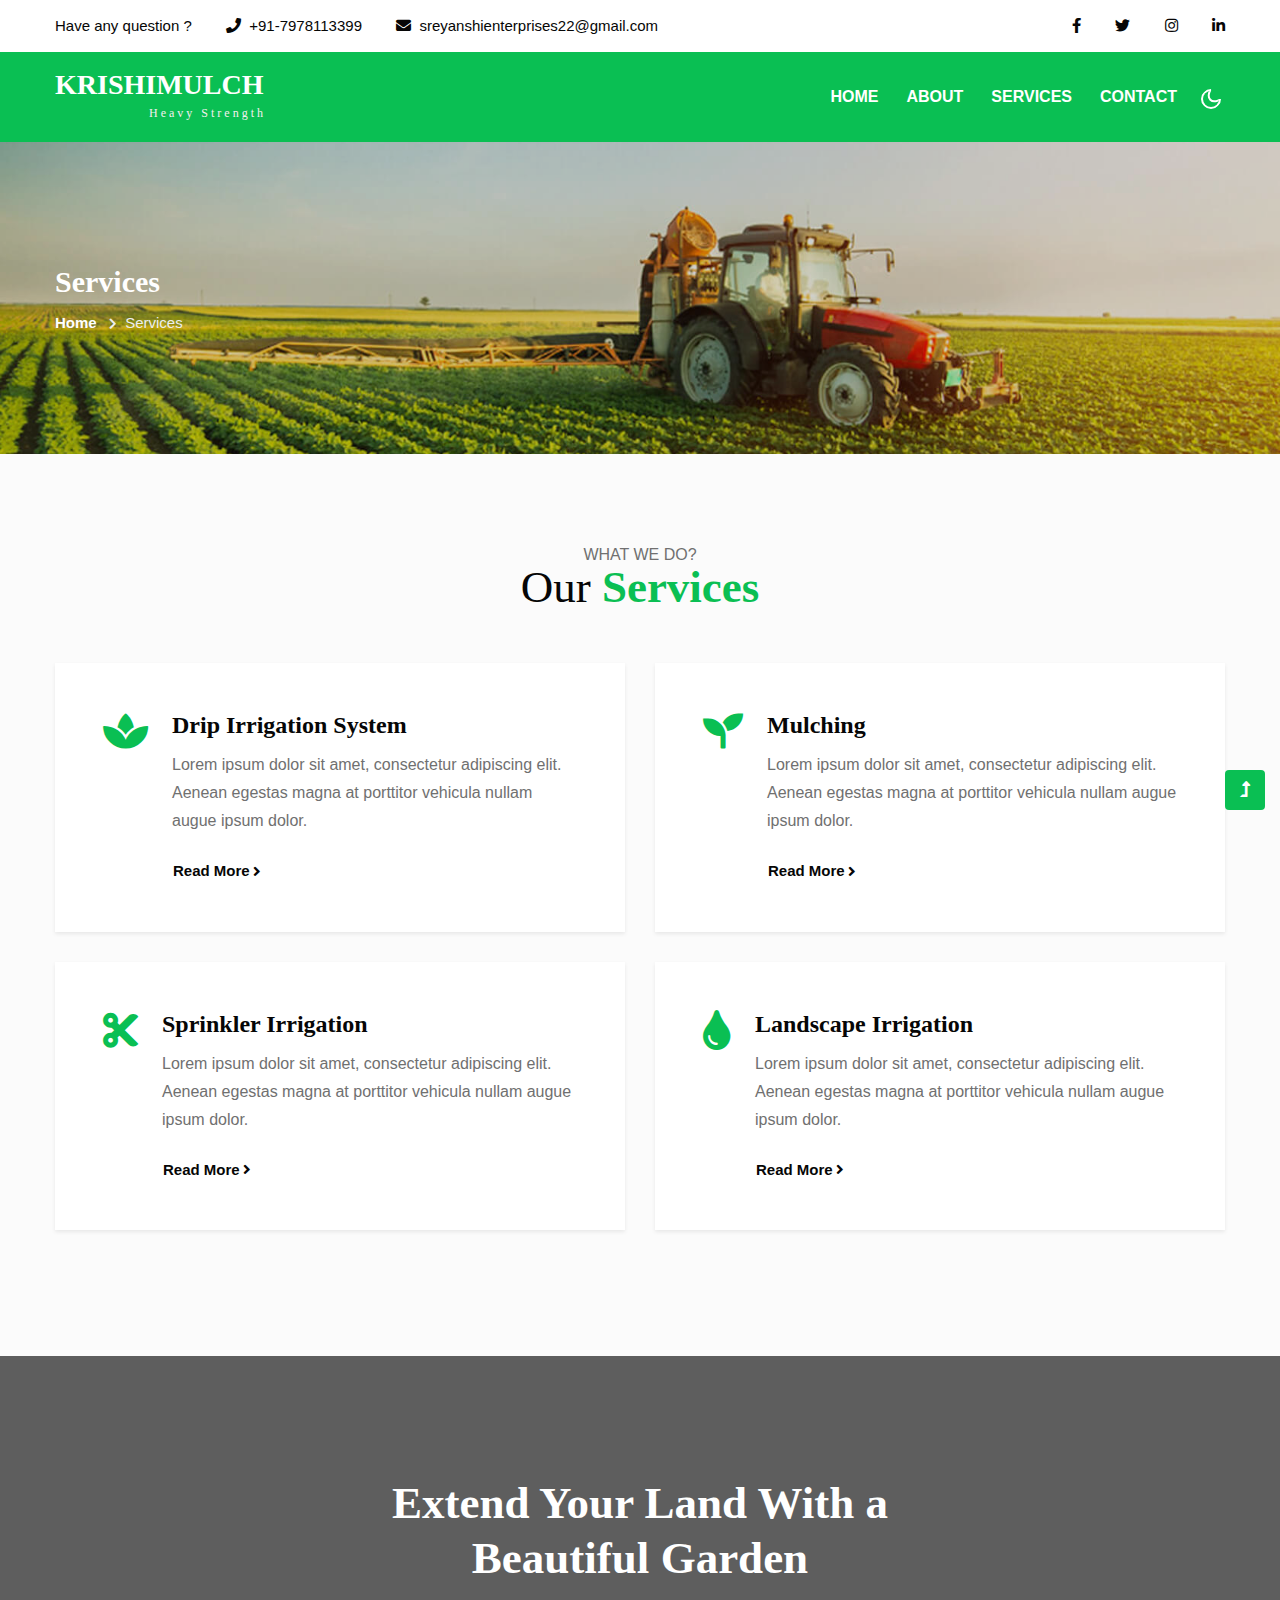
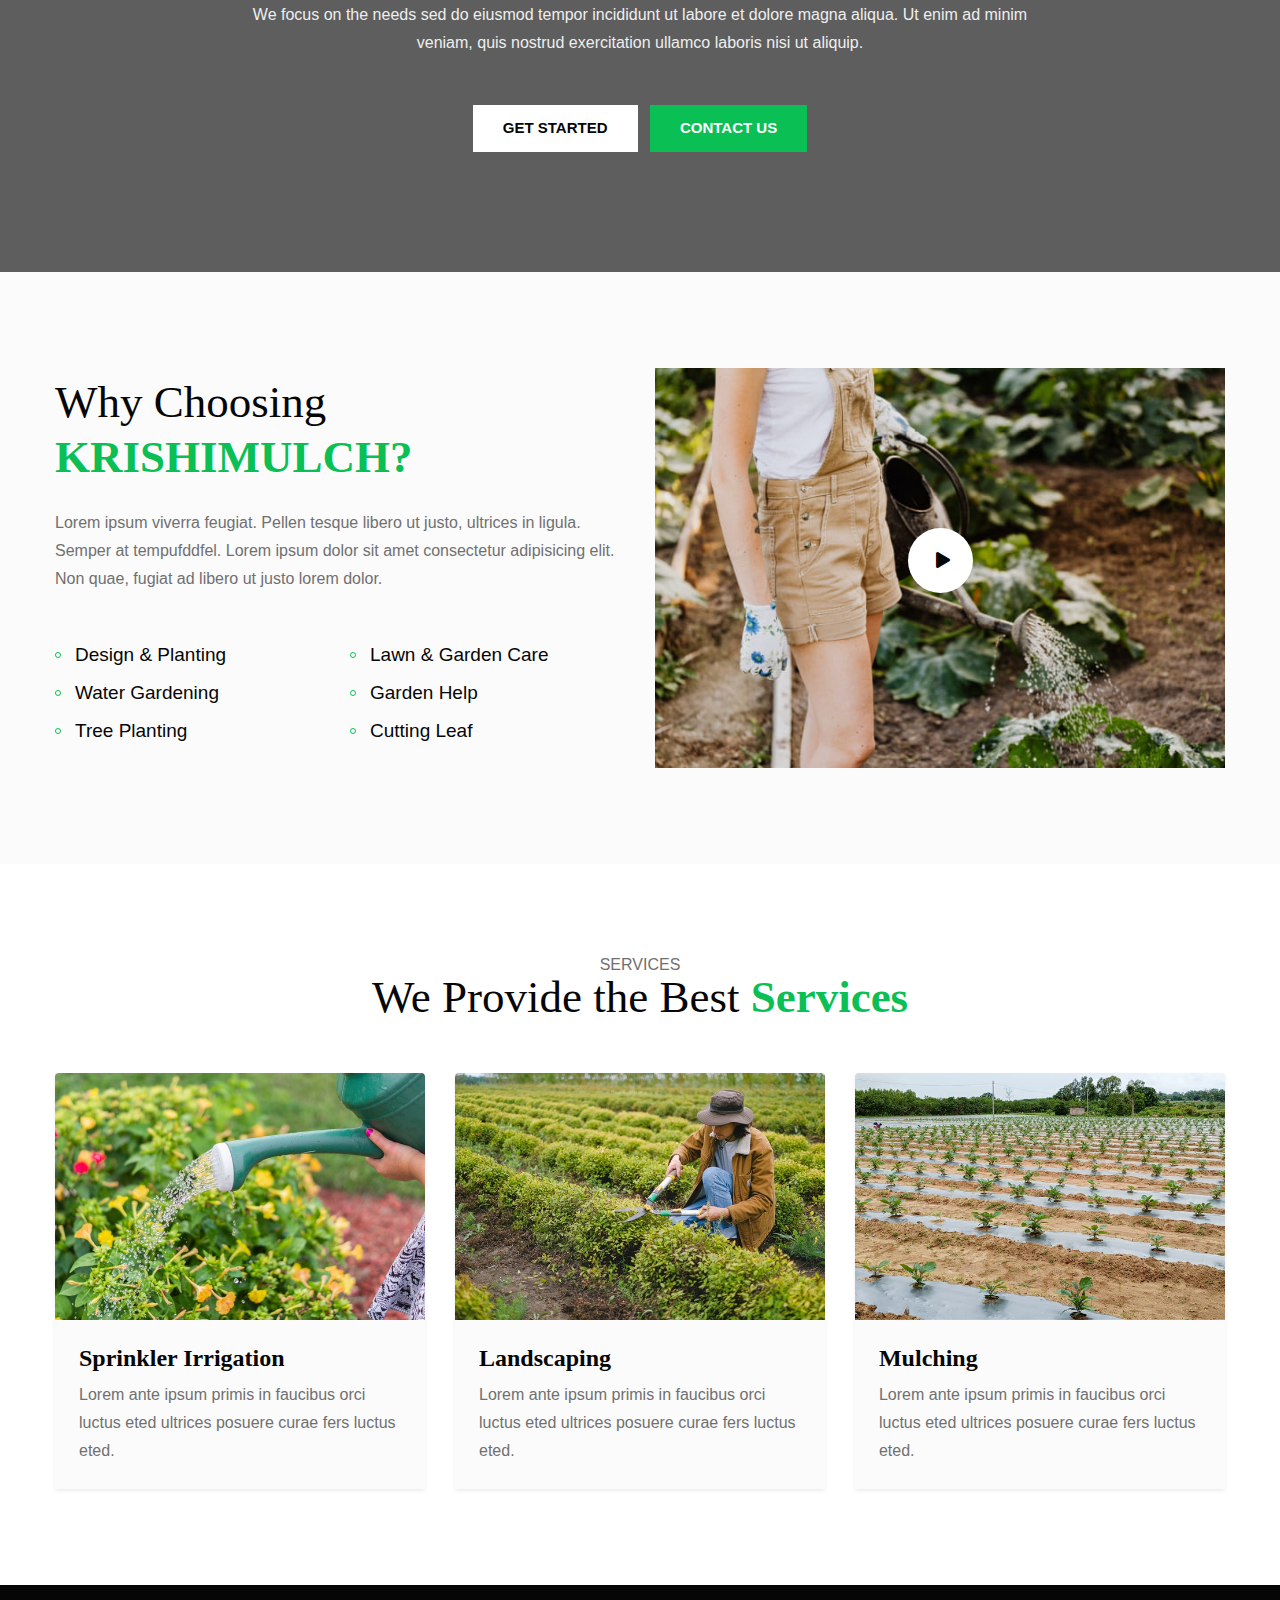
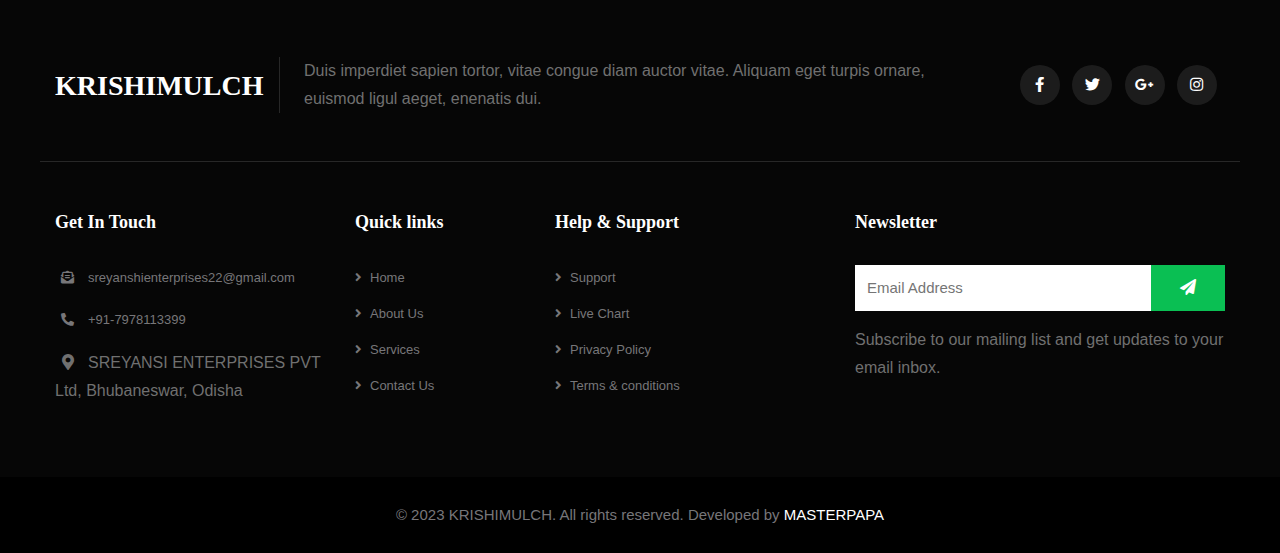
<file: services.html>
<!--
Author: W3layouts
Author URL: http://w3layouts.com
-->
<!doctype html>
<html lang="en">

<head>
    <!-- Required meta tags -->
    <meta charset="utf-8">
    <meta name="viewport" content="width=device-width, initial-scale=1, shrink-to-fit=no">
    <title>KRISHIMULCH || SERVICES </title>
    <meta name="description" content="KRISHIMULCH">
    <meta name="keywords" content="KRISHIMULCH">
    <link rel="shortcut icon" href="assets/images/favicon.ico">
    <link rel="stylesheet" href="assets/css/style.css">
</head>

<body>
    <!-- top header -->
    <section class="w3l-top-header">
        <div class="container">
            <div class="top-content-w3ls d-flex align-items-center justify-content-between">
                <div class="top-headers">
                    <ul>
                        <li>
                            <a href="#help" class="d-sm-block d-none">Have any question ?</a>
                        </li>
                        <li>
                            <i class="fa fa-phone"></i><a href="tel:+1(21) 234 4567">+91-7978113399</a>
                        </li>
                        <li>
                            <i class="fa fa-envelope"></i><a
                                href="mailto:mail@example.com">sreyanshienterprises22@gmail.com</a>
                        </li>
                    </ul>
                </div>
                <div class="top-headers top-headers-2">
                    <ul>
                        <li>
                            <a href="#facebook"><span class="fab fa-facebook-f"></span></a>
                        </li>
                        <li>
                            <a href="#twitter"><span class="fab fa-twitter"></span></a>
                        </li>
                        <li>
                            <a href="#instagram"><span class="fab fa-instagram""></span></a>
                        </li>
                        <li class=" mr-0">
                                    <a href="#linkedin"><span class="fab fa-linkedin-in"></span></a>
                        </li>
                    </ul>
                </div>
            </div>
        </div>
    </section>
    <!-- //top header -->
    <!--header-->
    <header id="site-header" class="fixed-top">
        <div class="container">
            <nav class="navbar navbar-expand-lg stroke">
                <h1>
                    <a class="navbar-brand" href="index.html">
                        <!-- <span>K</span> -->
                        KRISHIMULCH
                    </a>
                    <p class="slogan">Heavy Strength</p>
                </h1>
                <!-- if logo is image enable this   
    <a class="navbar-brand" href="#index.html">
        <img src="image-path" alt="Your logo" title="Your logo" style="height:35px;" />
    </a> -->
                <button class="navbar-toggler  collapsed bg-gradient" type="button" data-toggle="collapse"
                    data-target="#navbarTogglerDemo02" aria-controls="navbarTogglerDemo02" aria-expanded="false"
                    aria-label="Toggle navigation">
                    <span class="navbar-toggler-icon fa icon-expand fa-bars"></span>
                    <span class="navbar-toggler-icon fa icon-close fa-times"></span>
                </button>

                <div class="collapse navbar-collapse" id="navbarTogglerDemo02">
                    <ul class="navbar-nav ml-lg-auto">
                        <li class="nav-item">
                            <a class="nav-link" href="index.html">Home <span class="sr-only">(current)</span></a>
                        </li>
                        <li class="nav-item">
                            <a class="nav-link" href="about.html">About</a>
                        </li>
                        <li class="nav-item active">
                            <a class="nav-link" href="services.html">Services</a>
                        </li>
                        <li class="nav-item">
                            <a class="nav-link" href="contact.html">Contact</a>
                        </li>
                    </ul>
                </div>
                <!-- search button -->
                <!-- <div class="search-right ml-lg-3">
                    <div class="search-container">
                        <form action="/search" method="get">
                            <input class="search expandright" id="searchright" type="search" name="q"
                                placeholder="Search">
                            <label class="button searchbutton" for="searchright"><i class="fas fa-search"></i></label>
                        </form>
                    </div>
                </div> -->
                <!-- //search button -->
                <!-- toggle switch for light and dark theme -->
                <div class="cont-ser-position">
                    <nav class="navigation">
                        <div class="theme-switch-wrapper">
                            <label class="theme-switch" for="checkbox">
                                <input type="checkbox" id="checkbox">
                                <div class="mode-container">
                                    <i class="gg-sun"></i>
                                    <i class="gg-moon"></i>
                                </div>
                            </label>
                        </div>
                    </nav>
                </div>
                <!-- //toggle switch for light and dark theme -->
            </nav>
        </div>
    </header>
    <!--//header-->

    <!-- inner banner -->
    <section class="inner-banner py-lg-4 pt-lg-0 pt-5">
        <div class="w3l-breadcrumb py-5 mt-lg-0 mt-3">
            <div class="container py-xl-5 py-md-4">
                <h4 class="inner-text-title font-weight-bold mb-md-2 mb-1">Services</h4>
                <ul class="breadcrumbs-custom-path">
                    <li><a href="index.html">Home</a></li>
                    <li class="active"><span class="fa fa-chevron-right mx-2" aria-hidden="true"></span>Services</li>
                </ul>
            </div>
        </div>
    </section>
    <!-- //inner banner -->

    <!-- services section -->
    <section class="w3l-content-11-main">
        <div class="content-design-11 py-5">
            <div class="container py-md-5 py-4">
                <div class="title-main text-center mx-auto mb-md-5 mb-4" style="max-width:600px;">
                    <p class="">What we do?</p>
                    <h3 class="title-style">Our <span>Services</span>
                    </h3>
                </div>
                <div class="content-sec-11">
                    <div class="row">
                        <div class="col-lg-6">
                            <div class="services-single d-flex p-sm-5 p-4">
                                <div class="service-icon mr-sm-4 mr-3">
                                    <i class="fas fa-spa"></i>
                                </div>
                                <div class="services-content">
                                    <h5><a href="services.html">Drip Irrigation System</a></h5>
                                    <p>Lorem ipsum dolor sit amet, consectetur adipiscing elit. Aenean egestas magna at
                                        porttitor vehicula nullam augue ipsum dolor.</p>
                                    <a href="#services" class="btn read-button d-flex align-items-center mt-4 p-0">Read
                                        More<i class="fas fa-angle-right"></i></a>
                                </div>
                            </div>
                        </div>
                        <div class="col-lg-6">
                            <div class="services-single d-flex p-sm-5 p-4">
                                <div class="service-icon mr-sm-4 mr-3">
                                    <i class="fas fa-seedling"></i>
                                </div>
                                <div class="services-content">
                                    <h5><a href="services.html">Mulching</a></h5>
                                    <p>Lorem ipsum dolor sit amet, consectetur adipiscing elit. Aenean egestas magna at
                                        porttitor vehicula nullam augue ipsum dolor.</p>
                                    <a href="#services" class="btn read-button d-flex align-items-center mt-4 p-0">Read
                                        More<i class="fas fa-angle-right"></i></a>
                                </div>
                            </div>
                        </div>
                    </div>
                    <div class="row">
                        <div class="col-lg-6">
                            <div class="services-single d-flex p-sm-5 p-4">
                                <div class="service-icon mr-sm-4 mr-3">
                                    <i class="fas fa-cut"></i>
                                </div>
                                <div class="services-content">
                                    <h5><a href="services.html">Sprinkler Irrigation</a></h5>
                                    <p>Lorem ipsum dolor sit amet, consectetur adipiscing elit. Aenean egestas magna at
                                        porttitor vehicula nullam augue ipsum dolor.</p>
                                    <a href="#services" class="btn read-button d-flex align-items-center mt-4 p-0">Read
                                        More<i class="fas fa-angle-right"></i></a>
                                </div>
                            </div>
                        </div>
                        <div class="col-lg-6">
                            <div class="services-single d-flex p-sm-5 p-4">
                                <div class="service-icon mr-sm-4 mr-3">
                                    <i class="fas fa-tint"></i>
                                </div>
                                <div class="services-content">
                                    <h5><a href="services.html">Landscape Irrigation</a></h5>
                                    <p>Lorem ipsum dolor sit amet, consectetur adipiscing elit. Aenean egestas magna at
                                        porttitor vehicula nullam augue ipsum dolor.</p>
                                    <a href="#services" class="btn read-button d-flex align-items-center mt-4 p-0">Read
                                        More<i class="fas fa-angle-right"></i></a>
                                </div>
                            </div>
                        </div>
                    </div>
                </div>
            </div>
        </div>
    </section>
    <!-- //services section -->
    <!-- middle -->
    <div class="middle-inner py-5">
        <div class="container py-md-5 py-4">
            <div class="about-left text-center py-lg-4">
                <h3 class="title-big">Extend Your Land With a Beautiful Garden</h3>
                <p>We focus on the needs sed do eiusmod tempor incididunt ut labore et dolore magna aliqua. Ut enim ad
                    minim veniam, quis nostrud exercitation ullamco laboris nisi ut aliquip.</p>
                <a href="#started" class="btn btn-style btn-style-white mt-sm-5 mt-4 mr-2">Get started</a>
                <a href="contact.html" class="btn btn-style mt-sm-5 mt-4">Contact Us</a>
            </div>
        </div>
    </div>
    <!-- //middle -->

    <!-- home page block3 -->
    <section class="w3l-serviceblock py-5" id="about">
        <div class="midd-w3">
            <div class="container py-lg-5 py-md-3">
                <div class="row">
                    <div class="col-lg-6 align-self">
                        <h3 class="title-style">Why Choosing <span>KRISHIMULCH?</span></h3>
                        <p class="mt-4">Lorem ipsum viverra feugiat. Pellen tesque libero ut justo,
                            ultrices in ligula. Semper at tempufddfel. Lorem ipsum dolor sit amet consectetur
                            adipisicing
                            elit. Non quae, fugiat ad libero ut justo lorem dolor.</p>
                        <ol class="w3l-right mt-lg-5 mt-4">
                            <li>Design & Planting</li>
                            <li>Lawn & Garden Care</li>
                            <li>Water Gardening</li>
                            <li>Garden Help</li>
                            <li>Tree Planting</li>
                            <li>Cutting Leaf</li>
                        </ol>
                    </div>
                    <div class="col-lg-6 mt-lg-0 mt-md-5 mt-4">
                        <div class="position-relative">
                            <img src="assets/images/service.jpg" alt="" class="img-fluid">
                            <a href="#small-dialog"
                                class="popup-with-zoom-anim play-view text-center position-absolute">
                                <span class="video-play-icon">
                                    <span class="fa fa-play"></span>
                                </span>
                            </a>
                            <!-- dialog itself, mfp-hide class is required to make dialog hidden -->
                            <div id="small-dialog" class="zoom-anim-dialog mfp-hide">
                                <iframe src="https://player.vimeo.com/video/92520693" allow="autoplay; fullscreen"
                                    allowfullscreen=""></iframe>
                            </div>
                        </div>
                    </div>
                </div>
            </div>
        </div>
    </section>
    <!-- // home page block3 -->

    <!-- service 3 grids -->
    <section class="w3l-service-3 py-5">
        <div class="container py-md-5 py-4">
            <div class="title-main text-center mx-auto mb-md-5 mb-4" style="max-width:600px;">
                <p class="">Services</p>
                <h3 class="title-style">We Provide the Best <span>Services</span>
                </h3>
            </div>
            <div class="row">
                <div class="col-lg-4 col-md-6">
                    <div class="service-single-grid">
                        <div class="service-image">
                            <img src="assets/images/home-s1.jpg" class="img-fluid" alt="">
                        </div>
                        <div class="service-content p-4">
                            <h5 class="mb-2"><a href="#services">Sprinkler Irrigation</a></h5>
                            <p>Lorem ante ipsum primis in faucibus orci luctus eted ultrices posuere curae fers
                                luctus eted.</p>
                        </div>
                    </div>
                </div>
                <div class="col-lg-4 col-md-6 mt-md-0 mt-sm-5 mt-4">
                    <div class="service-single-grid">
                        <div class="service-image">
                            <img src="assets/images/home-s2.jpg" class="img-fluid" alt="">
                        </div>
                        <div class="service-content p-4">
                            <h5 class="mb-2"><a href="#services">Landscaping</a></h5>
                            <p>Lorem ante ipsum primis in faucibus orci luctus eted ultrices posuere curae fers
                                luctus eted.</p>
                        </div>
                    </div>
                </div>
                <div class="col-lg-4 col-md-6 mt-lg-0 mt-sm-5 mt-4">
                    <div class="service-single-grid">
                        <div class="service-image">
                            <img src="assets/images/home-s5.jpg" class="img-fluid" alt="">
                        </div>
                        <div class="service-content p-4">
                            <h5 class="mb-2"><a href="#services">Mulching</a></h5>
                            <p>Lorem ante ipsum primis in faucibus orci luctus eted ultrices posuere curae fers
                                luctus eted.</p>
                        </div>
                    </div>
                </div>
            </div>
        </div>
    </section>
    <!-- service 3 grids -->

    <!-- footer -->
    <footer class="w3l-footer-16">
        <div class="w3l-footer-16-main py-5">
            <div class="container py-md-4 pt-md-0 pt-3">
                <div class="row align-items-center top-footer-content mb-5">
                    <div class="col-lg-2 col-md-3">
                        <h2><a class="logo" href="index.html">
                                <!-- <span>K</span> -->
                                KRISHIMULCH
                            </a></h2>
                    </div>
                    <div class="col-lg-7 col-md-9 mt-md-0 mt-4">
                        <p class="top-p ml-md-4 pl-md-4 mt-sm-0 mt-2">Duis imperdiet sapien tortor, vitae congue
                            diam auctor vitae.
                            Aliquam
                            eget turpis ornare, euismod ligul aeget, enenatis dui. </p>
                    </div>
                    <div class="col-lg-3 text-lg-right mt-lg-0 mt-4">
                        <div class="columns-2">
                            <ul class="social">
                                <li><a href="#facebook"><span class="fab fa-facebook-f" aria-hidden="true"></span></a>
                                </li>
                                <li><a href="#twitter"><span class="fab fa-twitter" aria-hidden="true"></span></a>
                                </li>
                                <li><a href="#google-plus"><span class="fab fa-google-plus-g"
                                            aria-hidden="true"></span></a>
                                </li>
                                <li><a href="#instagram"><span class="fab fa-instagram" aria-hidden="true"></span></a>
                                </li>
                            </ul>
                        </div>
                    </div>
                </div>
                <div class="row footer-grids pt-5">
                    <div class="col-lg-3 col-md-5 col-sm-6 column">
                        <h3>Get In Touch</h3>
                        <ul class="column2">
                            <li class="d-flex align-items-center"><a href="mailto:info@example.com"><i
                                        class="fas fa-envelope-open-text"></i>sreyanshienterprises22@gmail.com</a>
                            </li>
                            <li class="py-sm-3 py-2 d-flex align-items-center"><a href="tel:+91-7978113399"><i
                                        class="fas fa-phone-alt"></i>+91-7978113399</a>
                            </li>
                            <li class="d-flex align-items-center">
                                <p class="contact-para"><i class="fas fa-map-marker-alt"></i>SREYANSI ENTERPRISES PVT
                                    Ltd, Bhubaneswar, Odisha</p>
                            </li>
                        </ul>
                    </div>
                    <div class="col-lg-2 col-md-3 col-sm-6 column mt-sm-0 mt-4">
                        <h3>Quick links</h3>
                        <ul class="footer-gd-16">
                            <li><a href="index.html"><i class="fas fa-angle-right"></i>Home</a></li>
                            <li><a href="about.html"><i class="fas fa-angle-right"></i>About
                                    Us</a></li>
                            <li><a href="services.html"><i class="fas fa-angle-right"></i>Services</a>
                            </li>
                            <li><a href="contact.html"><i class="fas fa-angle-right"></i>Contact
                                    Us</a></li>
                        </ul>
                    </div>
                    <div class="col-lg-3 col-md-4 col-sm-5 column mt-md-0 mt-4">
                        <h3>Help & Support</h3>
                        <ul class="footer-gd-16">
                            <li><a href="#support"><i class="fas fa-angle-right"></i>Support</a></li>
                            <li><a href="#live"><i class="fas fa-angle-right"></i>Live Chart</a></li>
                            <li><a href="#privacy"><i class="fas fa-angle-right"></i>Privacy
                                    Policy</a></li>
                            <li><a href="#terms"><i class="fas fa-angle-right"></i>Terms &
                                    conditions</a></li>
                        </ul>
                    </div>
                    <div class="col-lg-4 col-md-7 col-sm-7 column mt-lg-0 mt-4">
                        <h3>Newsletter </h3>
                        <div class="end-column">
                            <form action="#" class="subscribe" method="post">
                                <input type="email" name="email" placeholder="Email Address" required="">
                                <button class="button-style"><span class="fa fa-paper-plane"
                                        aria-hidden="true"></span></button>
                            </form>
                            <p>Subscribe to our mailing list and get updates to your email inbox.</p>
                        </div>
                    </div>
                </div>
            </div>
        </div>
        <div class="copy-section text-center py-4">
            <div class="container">
                <p class="copy-text">&copy; 2023 KRISHIMULCH. All rights reserved. Developed by <a
                        href="#">MASTERPAPA</a>
                </p>
            </div>
        </div>
    </footer>
    <!-- //footer -->

    <!-- Js scripts -->
    <!-- move top -->
    <button onclick="topFunction()" id="movetop" title="Go to top">
        <span class="fas fa-level-up-alt" aria-hidden="true"></span>
    </button>
    <script>
        // When the user scrolls down 20px from the top of the document, show the button
        window.onscroll = function () {
            scrollFunction()
        };

        function scrollFunction() {
            if (document.body.scrollTop > 20 || document.documentElement.scrollTop > 20) {
                document.getElementById("movetop").style.display = "block";
            } else {
                document.getElementById("movetop").style.display = "none";
            }
        }

        // When the user clicks on the button, scroll to the top of the document
        function topFunction() {
            document.body.scrollTop = 0;
            document.documentElement.scrollTop = 0;
        }
    </script>
    <!-- //move top -->

    <!-- common jquery plugin -->
    <script src="assets/js/jquery-3.3.1.min.js"></script>
    <!-- //common jquery plugin -->

    <!-- magnific popup -->
    <script src="assets/js/jquery.magnific-popup.min.js"></script>
    <script>
        $(document).ready(function () {
            $('.popup-with-zoom-anim').magnificPopup({
                type: 'inline',

                fixedContentPos: false,
                fixedBgPos: true,

                overflowY: 'auto',

                closeBtnInside: true,
                preloader: false,

                midClick: true,
                removalDelay: 300,
                mainClass: 'my-mfp-zoom-in'
            });

            $('.popup-with-move-anim').magnificPopup({
                type: 'inline',

                fixedContentPos: false,
                fixedBgPos: true,

                overflowY: 'auto',

                closeBtnInside: true,
                preloader: false,

                midClick: true,
                removalDelay: 300,
                mainClass: 'my-mfp-slide-bottom'
            });
        });
    </script>
    <!-- //magnific popup -->

    <!-- theme switch js (light and dark)-->
    <script src="assets/js/theme-change.js"></script>
    <script>
        function autoType(elementClass, typingSpeed) {
            var thhis = $(elementClass);
            thhis.css({
                "position": "relative",
                "display": "inline-block"
            });
            thhis.prepend('<div class="cursor" style="right: initial; left:0;"></div>');
            thhis = thhis.find(".text-js");
            var text = thhis.text().trim().split('');
            var amntOfChars = text.length;
            var newString = "";
            thhis.text("|");
            setTimeout(function () {
                thhis.css("opacity", 1);
                thhis.prev().removeAttr("style");
                thhis.text("");
                for (var i = 0; i < amntOfChars; i++) {
                    (function (i, char) {
                        setTimeout(function () {
                            newString += char;
                            thhis.text(newString);
                        }, i * typingSpeed);
                    })(i + 1, text[i]);
                }
            }, 1500);
        }

        $(document).ready(function () {
            // Now to start autoTyping just call the autoType function with the 
            // class of outer div
            // The second paramter is the speed between each letter is typed.   
            autoType(".type-js", 200);
        });
    </script>
    <!-- //theme switch js (light and dark)-->

    <!-- MENU-JS -->
    <script>
        $(window).on("scroll", function () {
            var scroll = $(window).scrollTop();

            if (scroll >= 80) {
                $("#site-header").addClass("nav-fixed hdr-box-shadow");
            } else {
                $("#site-header").removeClass("nav-fixed hdr-box-shadow");
            }
        });

        //Main navigation Active Class Add Remove
        $(".navbar-toggler").on("click", function () {
            $("header").toggleClass("active");
        });
        $(document).on("ready", function () {
            if ($(window).width() > 991) {
                $("header").removeClass("active");
            }
            $(window).on("resize", function () {
                if ($(window).width() > 991) {
                    $("header").removeClass("active");
                }
            });
        });
    </script>
    <!-- //MENU-JS -->

    <!-- disable body scroll which navbar is in active -->
    <script>
        $(function () {
            $('.navbar-toggler').click(function () {
                $('body').toggleClass('noscroll');
            })
        });
    </script>
    <!-- //disable body scroll which navbar is in active -->

    <!--bootstrap-->
    <script src="assets/js/bootstrap.min.js"></script>
    <!-- //bootstrap-->
    <!-- //Js scripts -->
    <script type="text/javascript"> 
        $(document).ready(function () { 

             //Disable full page 
            $("body").on("contextmenu",function(e){ 
                return false; 
            }); 

            //Disable full page 
            $('body').bind('cut copy paste', function (e) { 
                e.preventDefault(); 
            }); 
             
            //Disable part of page 
            $('#id').bind('cut copy paste', function (e) { 
                e.preventDefault(); 
            }); 
        }); 

        document.onkeydown = function(e) {
          if (e.ctrlKey && e.keyCode === 85) {
            return false;
          }
        };
    </script> 
</body>

</html>
</file>
<file: assets/css/style.css>
@charset "UTF-8";
:root {
  --blue: #007bff;
  --indigo: #6610f2;
  --purple: #6f42c1;
  --pink: #e83e8c;
  --red: #dc3545;
  --orange: #fd7e14;
  --yellow: #ffc107;
  --green: #28a745;
  --teal: #20c997;
  --cyan: #17a2b8;
  --white: #fff;
  --gray: #6c757d;
  --gray-dark: #343a40;
  --primary: #f34235;
  --secondary: #131514;
  --success: #28a745;
  --info: #17a2b8;
  --warning: #ffc107;
  --danger: #dc3545;
  --light: #f8f9fa;
  --dark: #343a40;
  --breakpoint-xs: 0;
  --breakpoint-sm: 576px;
  --breakpoint-md: 768px;
  --breakpoint-lg: 992px;
  --breakpoint-xl: 1200px;
  --font-family-sans-serif: -apple-system, BlinkMacSystemFont, "Segoe UI", Roboto, "Helvetica Neue", Arial, "Noto Sans", sans-serif, "Apple Color Emoji", "Segoe UI Emoji", "Segoe UI Symbol", "Noto Color Emoji";
  --font-family-monospace: SFMono-Regular, Menlo, Monaco, Consolas, "Liberation Mono", "Courier New", monospace;
}

*,
*::before,
*::after {
  box-sizing: border-box;
}

html {
  font-family: sans-serif;
  line-height: 1.15;
  -webkit-text-size-adjust: 100%;
  -webkit-tap-highlight-color: rgba(0, 0, 0, 0);
}

article,
aside,
figcaption,
figure,
footer,
header,
hgroup,
main,
nav,
section {
  display: block;
}

body {
  margin: 0;
  font-family: -apple-system, BlinkMacSystemFont, "Segoe UI", Roboto, "Helvetica Neue", Arial, "Noto Sans", sans-serif, "Apple Color Emoji", "Segoe UI Emoji", "Segoe UI Symbol", "Noto Color Emoji";
  font-size: 1rem;
  font-weight: 400;
  line-height: 1.5;
  color: #212529;
  text-align: left;
  background-color: #fff;
}

[tabindex="-1"]:focus:not(:focus-visible) {
  outline: 0 !important;
}

hr {
  box-sizing: content-box;
  height: 0;
  overflow: visible;
}

h1,
h2,
h3,
h4,
h5,
h6 {
  margin-top: 0;
  margin-bottom: 0.5rem;
}

p {
  margin-top: 0;
  margin-bottom: 1rem;
}

abbr[title],
abbr[data-original-title] {
  text-decoration: underline;
  -webkit-text-decoration: underline dotted;
  text-decoration: underline dotted;
  cursor: help;
  border-bottom: 0;
  -webkit-text-decoration-skip-ink: none;
  text-decoration-skip-ink: none;
}

address {
  margin-bottom: 1rem;
  font-style: normal;
  line-height: inherit;
}

ol,
ul,
dl {
  margin-top: 0;
  margin-bottom: 1rem;
}

ol ol,
ul ul,
ol ul,
ul ol {
  margin-bottom: 0;
}

dt {
  font-weight: 600;
}

dd {
  margin-bottom: .5rem;
  margin-left: 0;
}

blockquote {
  margin: 0 0 1rem;
}

b,
strong {
  font-weight: bolder;
}

small {
  font-size: 80%;
}

sub,
sup {
  position: relative;
  font-size: 75%;
  line-height: 0;
  vertical-align: baseline;
}

sub {
  bottom: -.25em;
}

sup {
  top: -.5em;
}

a {
  color: var(--font-color);
  text-decoration: none;
  background-color: transparent;
}

a:hover {
  color: var(--primary-color);
  text-decoration: underline;
}

a,
a:hover,
button,
button:hover {
  text-decoration: none;
  transition: .5s all;
  -moz-transition: .5s all;
}

a:not([href]) {
  color: inherit;
  text-decoration: none;
}

a:not([href]):hover {
  color: inherit;
  text-decoration: none;
}

pre,
code,
kbd,
samp {
  font-family: SFMono-Regular, Menlo, Monaco, Consolas, "Liberation Mono", "Courier New", monospace;
  font-size: 1em;
}

pre {
  margin-top: 0;
  margin-bottom: 1rem;
  overflow: auto;
}

figure {
  margin: 0 0 1rem;
}

img {
  vertical-align: middle;
  border-style: none;
}

svg {
  overflow: hidden;
  vertical-align: middle;
}

table {
  border-collapse: collapse;
}

caption {
  padding-top: 0.75rem;
  padding-bottom: 0.75rem;
  color: #6c757d;
  text-align: left;
  caption-side: bottom;
}

th {
  text-align: inherit;
}

label {
  display: inline-block;
  margin-bottom: 0.5rem;
}

button {
  border-radius: 0;
}

button:focus {
  outline: 1px dotted;
  outline: 5px auto -webkit-focus-ring-color;
}

input,
button,
select,
optgroup,
textarea {
  margin: 0;
  font-family: inherit;
  font-size: inherit;
  line-height: inherit;
}

button,
input {
  overflow: visible;
}

button,
select {
  text-transform: none;
}

select {
  word-wrap: normal;
}

button,
[type="button"],
[type="reset"],
[type="submit"] {
  -webkit-appearance: button;
}

button:not(:disabled),
[type="button"]:not(:disabled),
[type="reset"]:not(:disabled),
[type="submit"]:not(:disabled) {
  cursor: pointer;
}

button::-moz-focus-inner,
[type="button"]::-moz-focus-inner,
[type="reset"]::-moz-focus-inner,
[type="submit"]::-moz-focus-inner {
  padding: 0;
  border-style: none;
}

input[type="radio"],
input[type="checkbox"] {
  box-sizing: border-box;
  padding: 0;
}

input[type="date"],
input[type="time"],
input[type="datetime-local"],
input[type="month"] {
  -webkit-appearance: listbox;
}

textarea {
  overflow: auto;
  resize: vertical;
}

fieldset {
  min-width: 0;
  padding: 0;
  margin: 0;
  border: 0;
}

legend {
  display: block;
  width: 100%;
  max-width: 100%;
  padding: 0;
  margin-bottom: .5rem;
  font-size: 1.5rem;
  line-height: inherit;
  color: inherit;
  white-space: normal;
}

@media (max-width: 1200px) {
  legend {
    font-size: calc(1.275rem + 0.3vw);
  }
}

progress {
  vertical-align: baseline;
}

[type="number"]::-webkit-inner-spin-button,
[type="number"]::-webkit-outer-spin-button {
  height: auto;
}

[type="search"] {
  outline-offset: -2px;
  -webkit-appearance: none;
}

[type="search"]::-webkit-search-decoration {
  -webkit-appearance: none;
}

::-webkit-file-upload-button {
  font: inherit;
  -webkit-appearance: button;
}

output {
  display: inline-block;
}

summary {
  display: list-item;
  cursor: pointer;
}

template {
  display: none;
}

[hidden] {
  display: none !important;
}

h1,
h2,
h3,
h4,
h5,
h6,
.h1,
.h2,
.h3,
.h4,
.h5,
.h6 {
  margin-bottom: 0.5rem;
  font-weight: 400;
  line-height: 28px;
}

h1,
.h1 {
  font-size: 2.5rem;
}

@media (max-width: 1200px) {

  h1,
  .h1 {
    font-size: calc(1.375rem + 1.5vw);
  }
}

h2,
.h2 {
  font-size: 2rem;
}

@media (max-width: 1200px) {

  h2,
  .h2 {
    font-size: calc(1.325rem + 0.9vw);
  }
}

h3,
.h3 {
  font-size: 1.75rem;
}

@media (max-width: 1200px) {

  h3,
  .h3 {
    font-size: calc(1.3rem + 0.6vw);
  }
}

h4,
.h4 {
  font-size: 1.5rem;
}

@media (max-width: 1200px) {

  h4,
  .h4 {
    font-size: calc(1.275rem + 0.3vw);
  }
}

h5,
.h5 {
  font-size: 1.25rem;
}

h6,
.h6 {
  font-size: 1rem;
}

.lead {
  font-size: 1.25rem;
  font-weight: 300;
}

.display-1 {
  font-size: 6rem;
  font-weight: 300;
  line-height: 1.2;
}

@media (max-width: 1200px) {
  .display-1 {
    font-size: calc(1.725rem + 5.7vw);
  }
}

.display-2 {
  font-size: 5.5rem;
  font-weight: 300;
  line-height: 1.2;
}

@media (max-width: 1200px) {
  .display-2 {
    font-size: calc(1.675rem + 5.1vw);
  }
}

.display-3 {
  font-size: 4.5rem;
  font-weight: 300;
  line-height: 1.2;
}

@media (max-width: 1200px) {
  .display-3 {
    font-size: calc(1.575rem + 3.9vw);
  }
}

.display-4 {
  font-size: 3.5rem;
  font-weight: 300;
  line-height: 1.2;
}

@media (max-width: 1200px) {
  .display-4 {
    font-size: calc(1.475rem + 2.7vw);
  }
}

hr {
  margin-top: 1rem;
  margin-bottom: 1rem;
  border: 0;
  border-top: 1px solid rgba(0, 0, 0, 0.1);
}

small,
.small {
  font-size: 80%;
  font-weight: 400;
}

mark,
.mark {
  padding: 0.2em;
  background-color: #fcf8e3;
}

.list-unstyled {
  padding-left: 0;
  list-style: none;
}

.list-inline {
  padding-left: 0;
  list-style: none;
}

.list-inline-item {
  display: inline-block;
}

.list-inline-item:not(:last-child) {
  margin-right: 0.5rem;
}

.initialism {
  font-size: 90%;
  text-transform: uppercase;
}

.blockquote {
  margin-bottom: 1rem;
  font-size: 1.25rem;
}

.blockquote-footer {
  display: block;
  font-size: 80%;
  color: #6c757d;
}

.blockquote-footer::before {
  content: "\2014\00A0";
}

.img-fluid {
  max-width: 100%;
  height: auto;
}

.img-thumbnail {
  padding: 0.25rem;
  background-color: #fff;
  border: 1px solid #dee2e6;
  border-radius: 0.25rem;
  max-width: 100%;
  height: auto;
}

.figure {
  display: inline-block;
}

.figure-img {
  margin-bottom: 0.5rem;
  line-height: 1;
}

.figure-caption {
  font-size: 90%;
  color: #6c757d;
}

code {
  font-size: 87.5%;
  color: #e83e8c;
  word-wrap: break-word;
}

a>code {
  color: inherit;
}

kbd {
  padding: 0.2rem 0.4rem;
  font-size: 87.5%;
  color: #fff;
  background-color: #212529;
  border-radius: 0.2rem;
}

kbd kbd {
  padding: 0;
  font-size: 100%;
  font-weight: 600;
}

pre {
  display: block;
  font-size: 87.5%;
  color: #212529;
}

pre code {
  font-size: inherit;
  color: inherit;
  word-break: normal;
}

.pre-scrollable {
  max-height: 340px;
  overflow-y: scroll;
}

.container {
  width: 100%;
  padding-right: 15px;
  padding-left: 15px;
  margin-right: auto;
  margin-left: auto;
}

@media (min-width: 576px) {
  .container {
    max-width: 540px;
  }
}

@media (min-width: 768px) {
  .container {
    max-width: 720px;
  }
}

@media (min-width: 992px) {
  .container {
    max-width: 960px;
  }
}

@media (min-width: 1200px) {
  .container {
    max-width: 1140px;
  }
}

.container-fluid,
.container-sm,
.container-md,
.container-lg,
.container-xl {
  width: 100%;
  padding-right: 15px;
  padding-left: 15px;
  margin-right: auto;
  margin-left: auto;
}

@media (min-width: 576px) {

  .container,
  .container-sm {
    max-width: 540px;
  }
}

@media (min-width: 768px) {

  .container,
  .container-sm,
  .container-md {
    max-width: 720px;
  }
}

@media (min-width: 992px) {

  .container,
  .container-sm,
  .container-md,
  .container-lg {
    max-width: 960px;
  }
}

@media (min-width: 1200px) {

  .container,
  .container-sm,
  .container-md,
  .container-lg,
  .container-xl {
    max-width: 1140px;
  }
}

.row {
  display: flex;
  flex-wrap: wrap;
  margin-right: -15px;
  margin-left: -15px;
}

.no-gutters {
  margin-right: 0;
  margin-left: 0;
}

.no-gutters>.col,
.no-gutters>[class*="col-"] {
  padding-right: 0;
  padding-left: 0;
}

.col-1,
.col-2,
.col-3,
.col-4,
.col-5,
.col-6,
.col-7,
.col-8,
.col-9,
.col-10,
.col-11,
.col-12,
.col,
.col-auto,
.col-sm-1,
.col-sm-2,
.col-sm-3,
.col-sm-4,
.col-sm-5,
.col-sm-6,
.col-sm-7,
.col-sm-8,
.col-sm-9,
.col-sm-10,
.col-sm-11,
.col-sm-12,
.col-sm,
.col-sm-auto,
.col-md-1,
.col-md-2,
.col-md-3,
.col-md-4,
.col-md-5,
.col-md-6,
.col-md-7,
.col-md-8,
.col-md-9,
.col-md-10,
.col-md-11,
.col-md-12,
.col-md,
.col-md-auto,
.col-lg-1,
.col-lg-2,
.col-lg-3,
.col-lg-4,
.col-lg-5,
.col-lg-6,
.col-lg-7,
.col-lg-8,
.col-lg-9,
.col-lg-10,
.col-lg-11,
.col-lg-12,
.col-lg,
.col-lg-auto,
.col-xl-1,
.col-xl-2,
.col-xl-3,
.col-xl-4,
.col-xl-5,
.col-xl-6,
.col-xl-7,
.col-xl-8,
.col-xl-9,
.col-xl-10,
.col-xl-11,
.col-xl-12,
.col-xl,
.col-xl-auto {
  position: relative;
  width: 100%;
  padding-right: 15px;
  padding-left: 15px;
}

.col {
  flex-basis: 0;
  flex-grow: 1;
  max-width: 100%;
}

.row-cols-1>* {
  flex: 0 0 100%;
  max-width: 100%;
}

.row-cols-2>* {
  flex: 0 0 50%;
  max-width: 50%;
}

.row-cols-3>* {
  flex: 0 0 33.33333%;
  max-width: 33.33333%;
}

.row-cols-4>* {
  flex: 0 0 25%;
  max-width: 25%;
}

.row-cols-5>* {
  flex: 0 0 20%;
  max-width: 20%;
}

.row-cols-6>* {
  flex: 0 0 16.66667%;
  max-width: 16.66667%;
}

.col-auto {
  flex: 0 0 auto;
  width: auto;
  max-width: 100%;
}

.col-1 {
  flex: 0 0 8.33333%;
  max-width: 8.33333%;
}

.col-2 {
  flex: 0 0 16.66667%;
  max-width: 16.66667%;
}

.col-3 {
  flex: 0 0 25%;
  max-width: 25%;
}

.col-4 {
  flex: 0 0 33.33333%;
  max-width: 33.33333%;
}

.col-5 {
  flex: 0 0 41.66667%;
  max-width: 41.66667%;
}

.col-6 {
  flex: 0 0 50%;
  max-width: 50%;
}

.col-7 {
  flex: 0 0 58.33333%;
  max-width: 58.33333%;
}

.col-8 {
  flex: 0 0 66.66667%;
  max-width: 66.66667%;
}

.col-9 {
  flex: 0 0 75%;
  max-width: 75%;
}

.col-10 {
  flex: 0 0 83.33333%;
  max-width: 83.33333%;
}

.col-11 {
  flex: 0 0 91.66667%;
  max-width: 91.66667%;
}

.col-12 {
  flex: 0 0 100%;
  max-width: 100%;
}

.order-first {
  order: -1;
}

.order-last {
  order: 13;
}

.order-0 {
  order: 0;
}

.order-1 {
  order: 1;
}

.order-2 {
  order: 2;
}

.order-3 {
  order: 3;
}

.order-4 {
  order: 4;
}

.order-5 {
  order: 5;
}

.order-6 {
  order: 6;
}

.order-7 {
  order: 7;
}

.order-8 {
  order: 8;
}

.order-9 {
  order: 9;
}

.order-10 {
  order: 10;
}

.order-11 {
  order: 11;
}

.order-12 {
  order: 12;
}

.offset-1 {
  margin-left: 8.33333%;
}

.offset-2 {
  margin-left: 16.66667%;
}

.offset-3 {
  margin-left: 25%;
}

.offset-4 {
  margin-left: 33.33333%;
}

.offset-5 {
  margin-left: 41.66667%;
}

.offset-6 {
  margin-left: 50%;
}

.offset-7 {
  margin-left: 58.33333%;
}

.offset-8 {
  margin-left: 66.66667%;
}

.offset-9 {
  margin-left: 75%;
}

.offset-10 {
  margin-left: 83.33333%;
}

.offset-11 {
  margin-left: 91.66667%;
}

@media (min-width: 576px) {
  .col-sm {
    flex-basis: 0;
    flex-grow: 1;
    max-width: 100%;
  }

  .row-cols-sm-1>* {
    flex: 0 0 100%;
    max-width: 100%;
  }

  .row-cols-sm-2>* {
    flex: 0 0 50%;
    max-width: 50%;
  }

  .row-cols-sm-3>* {
    flex: 0 0 33.33333%;
    max-width: 33.33333%;
  }

  .row-cols-sm-4>* {
    flex: 0 0 25%;
    max-width: 25%;
  }

  .row-cols-sm-5>* {
    flex: 0 0 20%;
    max-width: 20%;
  }

  .row-cols-sm-6>* {
    flex: 0 0 16.66667%;
    max-width: 16.66667%;
  }

  .col-sm-auto {
    flex: 0 0 auto;
    width: auto;
    max-width: 100%;
  }

  .col-sm-1 {
    flex: 0 0 8.33333%;
    max-width: 8.33333%;
  }

  .col-sm-2 {
    flex: 0 0 16.66667%;
    max-width: 16.66667%;
  }

  .col-sm-3 {
    flex: 0 0 25%;
    max-width: 25%;
  }

  .col-sm-4 {
    flex: 0 0 33.33333%;
    max-width: 33.33333%;
  }

  .col-sm-5 {
    flex: 0 0 41.66667%;
    max-width: 41.66667%;
  }

  .col-sm-6 {
    flex: 0 0 50%;
    max-width: 50%;
  }

  .col-sm-7 {
    flex: 0 0 58.33333%;
    max-width: 58.33333%;
  }

  .col-sm-8 {
    flex: 0 0 66.66667%;
    max-width: 66.66667%;
  }

  .col-sm-9 {
    flex: 0 0 75%;
    max-width: 75%;
  }

  .col-sm-10 {
    flex: 0 0 83.33333%;
    max-width: 83.33333%;
  }

  .col-sm-11 {
    flex: 0 0 91.66667%;
    max-width: 91.66667%;
  }

  .col-sm-12 {
    flex: 0 0 100%;
    max-width: 100%;
  }

  .order-sm-first {
    order: -1;
  }

  .order-sm-last {
    order: 13;
  }

  .order-sm-0 {
    order: 0;
  }

  .order-sm-1 {
    order: 1;
  }

  .order-sm-2 {
    order: 2;
  }

  .order-sm-3 {
    order: 3;
  }

  .order-sm-4 {
    order: 4;
  }

  .order-sm-5 {
    order: 5;
  }

  .order-sm-6 {
    order: 6;
  }

  .order-sm-7 {
    order: 7;
  }

  .order-sm-8 {
    order: 8;
  }

  .order-sm-9 {
    order: 9;
  }

  .order-sm-10 {
    order: 10;
  }

  .order-sm-11 {
    order: 11;
  }

  .order-sm-12 {
    order: 12;
  }

  .offset-sm-0 {
    margin-left: 0;
  }

  .offset-sm-1 {
    margin-left: 8.33333%;
  }

  .offset-sm-2 {
    margin-left: 16.66667%;
  }

  .offset-sm-3 {
    margin-left: 25%;
  }

  .offset-sm-4 {
    margin-left: 33.33333%;
  }

  .offset-sm-5 {
    margin-left: 41.66667%;
  }

  .offset-sm-6 {
    margin-left: 50%;
  }

  .offset-sm-7 {
    margin-left: 58.33333%;
  }

  .offset-sm-8 {
    margin-left: 66.66667%;
  }

  .offset-sm-9 {
    margin-left: 75%;
  }

  .offset-sm-10 {
    margin-left: 83.33333%;
  }

  .offset-sm-11 {
    margin-left: 91.66667%;
  }
}

@media (min-width: 768px) {
  .col-md {
    flex-basis: 0;
    flex-grow: 1;
    max-width: 100%;
  }

  .row-cols-md-1>* {
    flex: 0 0 100%;
    max-width: 100%;
  }

  .row-cols-md-2>* {
    flex: 0 0 50%;
    max-width: 50%;
  }

  .row-cols-md-3>* {
    flex: 0 0 33.33333%;
    max-width: 33.33333%;
  }

  .row-cols-md-4>* {
    flex: 0 0 25%;
    max-width: 25%;
  }

  .row-cols-md-5>* {
    flex: 0 0 20%;
    max-width: 20%;
  }

  .row-cols-md-6>* {
    flex: 0 0 16.66667%;
    max-width: 16.66667%;
  }

  .col-md-auto {
    flex: 0 0 auto;
    width: auto;
    max-width: 100%;
  }

  .col-md-1 {
    flex: 0 0 8.33333%;
    max-width: 8.33333%;
  }

  .col-md-2 {
    flex: 0 0 16.66667%;
    max-width: 16.66667%;
  }

  .col-md-3 {
    flex: 0 0 25%;
    max-width: 25%;
  }

  .col-md-4 {
    flex: 0 0 33.33333%;
    max-width: 33.33333%;
  }

  .col-md-5 {
    flex: 0 0 41.66667%;
    max-width: 41.66667%;
  }

  .col-md-6 {
    flex: 0 0 50%;
    max-width: 50%;
  }

  .col-md-7 {
    flex: 0 0 58.33333%;
    max-width: 58.33333%;
  }

  .col-md-8 {
    flex: 0 0 66.66667%;
    max-width: 66.66667%;
  }

  .col-md-9 {
    flex: 0 0 75%;
    max-width: 75%;
  }

  .col-md-10 {
    flex: 0 0 83.33333%;
    max-width: 83.33333%;
  }

  .col-md-11 {
    flex: 0 0 91.66667%;
    max-width: 91.66667%;
  }

  .col-md-12 {
    flex: 0 0 100%;
    max-width: 100%;
  }

  .order-md-first {
    order: -1;
  }

  .order-md-last {
    order: 13;
  }

  .order-md-0 {
    order: 0;
  }

  .order-md-1 {
    order: 1;
  }

  .order-md-2 {
    order: 2;
  }

  .order-md-3 {
    order: 3;
  }

  .order-md-4 {
    order: 4;
  }

  .order-md-5 {
    order: 5;
  }

  .order-md-6 {
    order: 6;
  }

  .order-md-7 {
    order: 7;
  }

  .order-md-8 {
    order: 8;
  }

  .order-md-9 {
    order: 9;
  }

  .order-md-10 {
    order: 10;
  }

  .order-md-11 {
    order: 11;
  }

  .order-md-12 {
    order: 12;
  }

  .offset-md-0 {
    margin-left: 0;
  }

  .offset-md-1 {
    margin-left: 8.33333%;
  }

  .offset-md-2 {
    margin-left: 16.66667%;
  }

  .offset-md-3 {
    margin-left: 25%;
  }

  .offset-md-4 {
    margin-left: 33.33333%;
  }

  .offset-md-5 {
    margin-left: 41.66667%;
  }

  .offset-md-6 {
    margin-left: 50%;
  }

  .offset-md-7 {
    margin-left: 58.33333%;
  }

  .offset-md-8 {
    margin-left: 66.66667%;
  }

  .offset-md-9 {
    margin-left: 75%;
  }

  .offset-md-10 {
    margin-left: 83.33333%;
  }

  .offset-md-11 {
    margin-left: 91.66667%;
  }
}

@media (min-width: 992px) {
  .col-lg {
    flex-basis: 0;
    flex-grow: 1;
    max-width: 100%;
  }

  .row-cols-lg-1>* {
    flex: 0 0 100%;
    max-width: 100%;
  }

  .row-cols-lg-2>* {
    flex: 0 0 50%;
    max-width: 50%;
  }

  .row-cols-lg-3>* {
    flex: 0 0 33.33333%;
    max-width: 33.33333%;
  }

  .row-cols-lg-4>* {
    flex: 0 0 25%;
    max-width: 25%;
  }

  .row-cols-lg-5>* {
    flex: 0 0 20%;
    max-width: 20%;
  }

  .row-cols-lg-6>* {
    flex: 0 0 16.66667%;
    max-width: 16.66667%;
  }

  .col-lg-auto {
    flex: 0 0 auto;
    width: auto;
    max-width: 100%;
  }

  .col-lg-1 {
    flex: 0 0 8.33333%;
    max-width: 8.33333%;
  }

  .col-lg-2 {
    flex: 0 0 16.66667%;
    max-width: 16.66667%;
  }

  .col-lg-3 {
    flex: 0 0 25%;
    max-width: 25%;
  }

  .col-lg-4 {
    flex: 0 0 33.33333%;
    max-width: 33.33333%;
  }

  .col-lg-5 {
    flex: 0 0 41.66667%;
    max-width: 41.66667%;
  }

  .col-lg-6 {
    flex: 0 0 50%;
    max-width: 50%;
  }

  .col-lg-7 {
    flex: 0 0 58.33333%;
    max-width: 58.33333%;
  }

  .col-lg-8 {
    flex: 0 0 66.66667%;
    max-width: 66.66667%;
  }

  .col-lg-9 {
    flex: 0 0 75%;
    max-width: 75%;
  }

  .col-lg-10 {
    flex: 0 0 83.33333%;
    max-width: 83.33333%;
  }

  .col-lg-11 {
    flex: 0 0 91.66667%;
    max-width: 91.66667%;
  }

  .col-lg-12 {
    flex: 0 0 100%;
    max-width: 100%;
  }

  .order-lg-first {
    order: -1;
  }

  .order-lg-last {
    order: 13;
  }

  .order-lg-0 {
    order: 0;
  }

  .order-lg-1 {
    order: 1;
  }

  .order-lg-2 {
    order: 2;
  }

  .order-lg-3 {
    order: 3;
  }

  .order-lg-4 {
    order: 4;
  }

  .order-lg-5 {
    order: 5;
  }

  .order-lg-6 {
    order: 6;
  }

  .order-lg-7 {
    order: 7;
  }

  .order-lg-8 {
    order: 8;
  }

  .order-lg-9 {
    order: 9;
  }

  .order-lg-10 {
    order: 10;
  }

  .order-lg-11 {
    order: 11;
  }

  .order-lg-12 {
    order: 12;
  }

  .offset-lg-0 {
    margin-left: 0;
  }

  .offset-lg-1 {
    margin-left: 8.33333%;
  }

  .offset-lg-2 {
    margin-left: 16.66667%;
  }

  .offset-lg-3 {
    margin-left: 25%;
  }

  .offset-lg-4 {
    margin-left: 33.33333%;
  }

  .offset-lg-5 {
    margin-left: 41.66667%;
  }

  .offset-lg-6 {
    margin-left: 50%;
  }

  .offset-lg-7 {
    margin-left: 58.33333%;
  }

  .offset-lg-8 {
    margin-left: 66.66667%;
  }

  .offset-lg-9 {
    margin-left: 75%;
  }

  .offset-lg-10 {
    margin-left: 83.33333%;
  }

  .offset-lg-11 {
    margin-left: 91.66667%;
  }
}

@media (min-width: 1200px) {
  .col-xl {
    flex-basis: 0;
    flex-grow: 1;
    max-width: 100%;
  }

  .row-cols-xl-1>* {
    flex: 0 0 100%;
    max-width: 100%;
  }

  .row-cols-xl-2>* {
    flex: 0 0 50%;
    max-width: 50%;
  }

  .row-cols-xl-3>* {
    flex: 0 0 33.33333%;
    max-width: 33.33333%;
  }

  .row-cols-xl-4>* {
    flex: 0 0 25%;
    max-width: 25%;
  }

  .row-cols-xl-5>* {
    flex: 0 0 20%;
    max-width: 20%;
  }

  .row-cols-xl-6>* {
    flex: 0 0 16.66667%;
    max-width: 16.66667%;
  }

  .col-xl-auto {
    flex: 0 0 auto;
    width: auto;
    max-width: 100%;
  }

  .col-xl-1 {
    flex: 0 0 8.33333%;
    max-width: 8.33333%;
  }

  .col-xl-2 {
    flex: 0 0 16.66667%;
    max-width: 16.66667%;
  }

  .col-xl-3 {
    flex: 0 0 25%;
    max-width: 25%;
  }

  .col-xl-4 {
    flex: 0 0 33.33333%;
    max-width: 33.33333%;
  }

  .col-xl-5 {
    flex: 0 0 41.66667%;
    max-width: 41.66667%;
  }

  .col-xl-6 {
    flex: 0 0 50%;
    max-width: 50%;
  }

  .col-xl-7 {
    flex: 0 0 58.33333%;
    max-width: 58.33333%;
  }

  .col-xl-8 {
    flex: 0 0 66.66667%;
    max-width: 66.66667%;
  }

  .col-xl-9 {
    flex: 0 0 75%;
    max-width: 75%;
  }

  .col-xl-10 {
    flex: 0 0 83.33333%;
    max-width: 83.33333%;
  }

  .col-xl-11 {
    flex: 0 0 91.66667%;
    max-width: 91.66667%;
  }

  .col-xl-12 {
    flex: 0 0 100%;
    max-width: 100%;
  }

  .order-xl-first {
    order: -1;
  }

  .order-xl-last {
    order: 13;
  }

  .order-xl-0 {
    order: 0;
  }

  .order-xl-1 {
    order: 1;
  }

  .order-xl-2 {
    order: 2;
  }

  .order-xl-3 {
    order: 3;
  }

  .order-xl-4 {
    order: 4;
  }

  .order-xl-5 {
    order: 5;
  }

  .order-xl-6 {
    order: 6;
  }

  .order-xl-7 {
    order: 7;
  }

  .order-xl-8 {
    order: 8;
  }

  .order-xl-9 {
    order: 9;
  }

  .order-xl-10 {
    order: 10;
  }

  .order-xl-11 {
    order: 11;
  }

  .order-xl-12 {
    order: 12;
  }

  .offset-xl-0 {
    margin-left: 0;
  }

  .offset-xl-1 {
    margin-left: 8.33333%;
  }

  .offset-xl-2 {
    margin-left: 16.66667%;
  }

  .offset-xl-3 {
    margin-left: 25%;
  }

  .offset-xl-4 {
    margin-left: 33.33333%;
  }

  .offset-xl-5 {
    margin-left: 41.66667%;
  }

  .offset-xl-6 {
    margin-left: 50%;
  }

  .offset-xl-7 {
    margin-left: 58.33333%;
  }

  .offset-xl-8 {
    margin-left: 66.66667%;
  }

  .offset-xl-9 {
    margin-left: 75%;
  }

  .offset-xl-10 {
    margin-left: 83.33333%;
  }

  .offset-xl-11 {
    margin-left: 91.66667%;
  }
}

.table {
  width: 100%;
  margin-bottom: 1rem;
  color: #212529;
}

.table th,
.table td {
  padding: 0.75rem;
  vertical-align: top;
  border-top: 1px solid #dee2e6;
}

.table thead th {
  vertical-align: bottom;
  border-bottom: 2px solid #dee2e6;
}

.table tbody+tbody {
  border-top: 2px solid #dee2e6;
}

.table-sm th,
.table-sm td {
  padding: 0.3rem;
}

.table-bordered {
  border: 1px solid #dee2e6;
}

.table-bordered th,
.table-bordered td {
  border: 1px solid #dee2e6;
}

.table-bordered thead th,
.table-bordered thead td {
  border-bottom-width: 2px;
}

.table-borderless th,
.table-borderless td,
.table-borderless thead th,
.table-borderless tbody+tbody {
  border: 0;
}

.table-striped tbody tr:nth-of-type(odd) {
  background-color: rgba(0, 0, 0, 0.05);
}

.table-hover tbody tr:hover {
  color: #212529;
  background-color: rgba(0, 0, 0, 0.075);
}

.table-primary,
.table-primary>th,
.table-primary>td {
  background-color: #c4f0df;
}

.table-primary th,
.table-primary td,
.table-primary thead th,
.table-primary tbody+tbody {
  border-color: #92e3c3;
}

.table-hover .table-primary:hover {
  background-color: #b0ebd4;
}

.table-hover .table-primary:hover>td,
.table-hover .table-primary:hover>th {
  background-color: #b0ebd4;
}

.table-secondary,
.table-secondary>th,
.table-secondary>td {
  background-color: #c8c7d3;
}

.table-secondary th,
.table-secondary td,
.table-secondary thead th,
.table-secondary tbody+tbody {
  border-color: #9996ae;
}

.table-hover .table-secondary:hover {
  background-color: #bab9c8;
}

.table-hover .table-secondary:hover>td,
.table-hover .table-secondary:hover>th {
  background-color: #bab9c8;
}

.table-success,
.table-success>th,
.table-success>td {
  background-color: #c3e6cb;
}

.table-success th,
.table-success td,
.table-success thead th,
.table-success tbody+tbody {
  border-color: #8fd19e;
}

.table-hover .table-success:hover {
  background-color: #b1dfbb;
}

.table-hover .table-success:hover>td,
.table-hover .table-success:hover>th {
  background-color: #b1dfbb;
}

.table-info,
.table-info>th,
.table-info>td {
  background-color: #bee5eb;
}

.table-info th,
.table-info td,
.table-info thead th,
.table-info tbody+tbody {
  border-color: #86cfda;
}

.table-hover .table-info:hover {
  background-color: #abdde5;
}

.table-hover .table-info:hover>td,
.table-hover .table-info:hover>th {
  background-color: #abdde5;
}

.table-warning,
.table-warning>th,
.table-warning>td {
  background-color: #ffeeba;
}

.table-warning th,
.table-warning td,
.table-warning thead th,
.table-warning tbody+tbody {
  border-color: #ffdf7e;
}

.table-hover .table-warning:hover {
  background-color: #ffe8a1;
}

.table-hover .table-warning:hover>td,
.table-hover .table-warning:hover>th {
  background-color: #ffe8a1;
}

.table-danger,
.table-danger>th,
.table-danger>td {
  background-color: #f5c6cb;
}

.table-danger th,
.table-danger td,
.table-danger thead th,
.table-danger tbody+tbody {
  border-color: #ed969e;
}

.table-hover .table-danger:hover {
  background-color: #f1b0b7;
}

.table-hover .table-danger:hover>td,
.table-hover .table-danger:hover>th {
  background-color: #f1b0b7;
}

.table-light,
.table-light>th,
.table-light>td {
  background-color: #fdfdfe;
}

.table-light th,
.table-light td,
.table-light thead th,
.table-light tbody+tbody {
  border-color: #fbfcfc;
}

.table-hover .table-light:hover {
  background-color: #ececf6;
}

.table-hover .table-light:hover>td,
.table-hover .table-light:hover>th {
  background-color: #ececf6;
}

.table-dark,
.table-dark>th,
.table-dark>td {
  background-color: #c6c8ca;
}

.table-dark th,
.table-dark td,
.table-dark thead th,
.table-dark tbody+tbody {
  border-color: #95999c;
}

.table-hover .table-dark:hover {
  background-color: #b9bbbe;
}

.table-hover .table-dark:hover>td,
.table-hover .table-dark:hover>th {
  background-color: #b9bbbe;
}

.table-active,
.table-active>th,
.table-active>td {
  background-color: rgba(0, 0, 0, 0.075);
}

.table-hover .table-active:hover {
  background-color: rgba(0, 0, 0, 0.075);
}

.table-hover .table-active:hover>td,
.table-hover .table-active:hover>th {
  background-color: rgba(0, 0, 0, 0.075);
}

.table .thead-dark th {
  color: #fff;
  background-color: #343a40;
  border-color: #454d55;
}

.table .thead-light th {
  color: #495057;
  background-color: #e9ecef;
  border-color: #dee2e6;
}

.table-dark {
  color: #fff;
  background-color: #343a40;
}

.table-dark th,
.table-dark td,
.table-dark thead th {
  border-color: #454d55;
}

.table-dark.table-bordered {
  border: 0;
}

.table-dark.table-striped tbody tr:nth-of-type(odd) {
  background-color: rgba(255, 255, 255, 0.05);
}

.table-dark.table-hover tbody tr:hover {
  color: #fff;
  background-color: rgba(255, 255, 255, 0.075);
}

@media (max-width: 575.98px) {
  .table-responsive-sm {
    display: block;
    width: 100%;
    overflow-x: auto;
    -webkit-overflow-scrolling: touch;
  }

  .table-responsive-sm>.table-bordered {
    border: 0;
  }
}

@media (max-width: 767.98px) {
  .table-responsive-md {
    display: block;
    width: 100%;
    overflow-x: auto;
    -webkit-overflow-scrolling: touch;
  }

  .table-responsive-md>.table-bordered {
    border: 0;
  }
}

@media (max-width: 991.98px) {
  .table-responsive-lg {
    display: block;
    width: 100%;
    overflow-x: auto;
    -webkit-overflow-scrolling: touch;
  }

  .table-responsive-lg>.table-bordered {
    border: 0;
  }
}

@media (max-width: 1199.98px) {
  .table-responsive-xl {
    display: block;
    width: 100%;
    overflow-x: auto;
    -webkit-overflow-scrolling: touch;
  }

  .table-responsive-xl>.table-bordered {
    border: 0;
  }
}

.table-responsive {
  display: block;
  width: 100%;
  overflow-x: auto;
  -webkit-overflow-scrolling: touch;
}

.table-responsive>.table-bordered {
  border: 0;
}

.form-control {
  display: block;
  width: 100%;
  height: calc(1.5em + 0.75rem + 2px);
  padding: 0.375rem 0.75rem;
  font-size: 1rem;
  font-weight: 400;
  line-height: 1.5;
  color: #495057;
  background-color: #fff;
  background-clip: padding-box;
  border: 1px solid #ced4da;
  border-radius: 0.25rem;
  transition: border-color 0.15s ease-in-out, box-shadow 0.15s ease-in-out;
}

@media (prefers-reduced-motion: reduce) {
  .form-control {
    transition: none;
  }
}

.form-control::-ms-expand {
  background-color: transparent;
  border: 0;
}

.form-control:-moz-focusring {
  color: transparent;
  text-shadow: 0 0 0 #495057;
}

.form-control:focus {
  color: #495057;
  background-color: #fff;
  border-color: #91e6c4;
  outline: 0;
  box-shadow: 0 0 0 0.2rem rgba(46, 202, 139, 0.25);
}

.form-control::-webkit-input-placeholder {
  color: #6c757d;
  opacity: 1;
}

.form-control::-moz-placeholder {
  color: #6c757d;
  opacity: 1;
}

.form-control:-ms-input-placeholder {
  color: #6c757d;
  opacity: 1;
}

.form-control::-ms-input-placeholder {
  color: #6c757d;
  opacity: 1;
}

.form-control::placeholder {
  color: #6c757d;
  opacity: 1;
}

.form-control:disabled,
.form-control[readonly] {
  background-color: #e9ecef;
  opacity: 1;
}


.input-search input::-moz-placeholder {
  color: var(--paceholder-color-search);
  opacity: 1;
}

.input-search input:-ms-input-placeholder {
  color: var(--paceholder-color-search);
  opacity: 1;
}

.input-search input::-ms-input-placeholder {
  color: var(--paceholder-color-search);
  opacity: 1;
}

.input-search input::placeholder {
  color: var(--paceholder-color-search);
  opacity: 1;
}



select.form-control:focus::-ms-value {
  color: #495057;
  background-color: #fff;
}

.form-control-file,
.form-control-range {
  display: block;
  width: 100%;
}

.col-form-label {
  padding-top: calc(0.375rem + 1px);
  padding-bottom: calc(0.375rem + 1px);
  margin-bottom: 0;
  font-size: inherit;
  line-height: 1.5;
}

.col-form-label-lg {
  padding-top: calc(0.5rem + 1px);
  padding-bottom: calc(0.5rem + 1px);
  font-size: 1.25rem;
  line-height: 1.5;
}

.col-form-label-sm {
  padding-top: calc(0.25rem + 1px);
  padding-bottom: calc(0.25rem + 1px);
  font-size: 0.875rem;
  line-height: 1.5;
}

.form-control-plaintext {
  display: block;
  width: 100%;
  padding: 0.375rem 0;
  margin-bottom: 0;
  font-size: 1rem;
  line-height: 1.5;
  color: #212529;
  background-color: transparent;
  border: solid transparent;
  border-width: 1px 0;
}

.form-control-plaintext.form-control-sm,
.form-control-plaintext.form-control-lg {
  padding-right: 0;
  padding-left: 0;
}

.form-control-sm {
  height: calc(1.5em + 0.5rem + 2px);
  padding: 0.25rem 0.5rem;
  font-size: 0.875rem;
  line-height: 1.5;
  border-radius: 0.2rem;
}

.form-control-lg {
  height: calc(1.5em + 1rem + 2px);
  padding: 0.5rem 1rem;
  font-size: 1.25rem;
  line-height: 1.5;
  border-radius: 0.3rem;
}

select.form-control[size],
select.form-control[multiple] {
  height: auto;
}

textarea.form-control {
  height: auto;
}

.form-group {
  margin-bottom: 1rem;
}

.form-text {
  display: block;
  margin-top: 0.25rem;
}

.form-row {
  display: flex;
  flex-wrap: wrap;
  margin-right: -5px;
  margin-left: -5px;
}

.form-row>.col,
.form-row>[class*="col-"] {
  padding-right: 5px;
  padding-left: 5px;
}

.form-check {
  position: relative;
  display: block;
  padding-left: 1.25rem;
}

.form-check-input {
  position: absolute;
  margin-top: 0.3rem;
  margin-left: -1.25rem;
}

.form-check-input[disabled]~.form-check-label,
.form-check-input:disabled~.form-check-label {
  color: #6c757d;
}

.form-check-label {
  margin-bottom: 0;
}

.form-check-inline {
  display: inline-flex;
  align-items: center;
  padding-left: 0;
  margin-right: 0.75rem;
}

.form-check-inline .form-check-input {
  position: static;
  margin-top: 0;
  margin-right: 0.3125rem;
  margin-left: 0;
}

.valid-feedback {
  display: none;
  width: 100%;
  margin-top: 0.25rem;
  font-size: 80%;
  color: #28a745;
}

.valid-tooltip {
  position: absolute;
  top: 100%;
  z-index: 5;
  display: none;
  max-width: 100%;
  padding: 0.25rem 0.5rem;
  margin-top: .1rem;
  font-size: 0.875rem;
  line-height: 1.5;
  color: #fff;
  background-color: rgba(40, 167, 69, 0.9);
  border-radius: 0.25rem;
}

.was-validated :valid~.valid-feedback,
.was-validated :valid~.valid-tooltip,
.is-valid~.valid-feedback,
.is-valid~.valid-tooltip {
  display: block;
}

.was-validated .form-control:valid,
.form-control.is-valid {
  border-color: #28a745;
  padding-right: calc(1.5em + 0.75rem);
  background-image: url("data:image/svg+xml,%3csvg xmlns='http://www.w3.org/2000/svg' width='8' height='8' viewBox='0 0 8 8'%3e%3cpath fill='%2328a745' d='M2.3 6.73L.6 4.53c-.4-1.04.46-1.4 1.1-.8l1.1 1.4 3.4-3.8c.6-.63 1.6-.27 1.2.7l-4 4.6c-.43.5-.8.4-1.1.1z'/%3e%3c/svg%3e");
  background-repeat: no-repeat;
  background-position: right calc(0.375em + 0.1875rem) center;
  background-size: calc(0.75em + 0.375rem) calc(0.75em + 0.375rem);
}

.was-validated .form-control:valid:focus,
.form-control.is-valid:focus {
  border-color: #28a745;
  box-shadow: 0 0 0 0.2rem rgba(40, 167, 69, 0.25);
}

.was-validated textarea.form-control:valid,
textarea.form-control.is-valid {
  padding-right: calc(1.5em + 0.75rem);
  background-position: top calc(0.375em + 0.1875rem) right calc(0.375em + 0.1875rem);
}

.was-validated .custom-select:valid,
.custom-select.is-valid {
  border-color: #28a745;
  padding-right: calc(0.75em + 2.3125rem);
  background: url("data:image/svg+xml,%3csvg xmlns='http://www.w3.org/2000/svg' width='4' height='5' viewBox='0 0 4 5'%3e%3cpath fill='%23343a40' d='M2 0L0 2h4zm0 5L0 3h4z'/%3e%3c/svg%3e") no-repeat right 0.75rem center/8px 10px, url("data:image/svg+xml,%3csvg xmlns='http://www.w3.org/2000/svg' width='8' height='8' viewBox='0 0 8 8'%3e%3cpath fill='%2328a745' d='M2.3 6.73L.6 4.53c-.4-1.04.46-1.4 1.1-.8l1.1 1.4 3.4-3.8c.6-.63 1.6-.27 1.2.7l-4 4.6c-.43.5-.8.4-1.1.1z'/%3e%3c/svg%3e") #fff no-repeat center right 1.75rem/calc(0.75em + 0.375rem) calc(0.75em + 0.375rem);
}

.was-validated .custom-select:valid:focus,
.custom-select.is-valid:focus {
  border-color: #28a745;
  box-shadow: 0 0 0 0.2rem rgba(40, 167, 69, 0.25);
}

.was-validated .form-check-input:valid~.form-check-label,
.form-check-input.is-valid~.form-check-label {
  color: #28a745;
}

.was-validated .form-check-input:valid~.valid-feedback,
.was-validated .form-check-input:valid~.valid-tooltip,
.form-check-input.is-valid~.valid-feedback,
.form-check-input.is-valid~.valid-tooltip {
  display: block;
}

.was-validated .custom-control-input:valid~.custom-control-label,
.custom-control-input.is-valid~.custom-control-label {
  color: #28a745;
}

.was-validated .custom-control-input:valid~.custom-control-label::before,
.custom-control-input.is-valid~.custom-control-label::before {
  border-color: #28a745;
}

.was-validated .custom-control-input:valid:checked~.custom-control-label::before,
.custom-control-input.is-valid:checked~.custom-control-label::before {
  border-color: #34ce57;
  background-color: #34ce57;
}

.was-validated .custom-control-input:valid:focus~.custom-control-label::before,
.custom-control-input.is-valid:focus~.custom-control-label::before {
  box-shadow: 0 0 0 0.2rem rgba(40, 167, 69, 0.25);
}

.was-validated .custom-control-input:valid:focus:not(:checked)~.custom-control-label::before,
.custom-control-input.is-valid:focus:not(:checked)~.custom-control-label::before {
  border-color: #28a745;
}

.was-validated .custom-file-input:valid~.custom-file-label,
.custom-file-input.is-valid~.custom-file-label {
  border-color: #28a745;
}

.was-validated .custom-file-input:valid:focus~.custom-file-label,
.custom-file-input.is-valid:focus~.custom-file-label {
  border-color: #28a745;
  box-shadow: 0 0 0 0.2rem rgba(40, 167, 69, 0.25);
}

.invalid-feedback {
  display: none;
  width: 100%;
  margin-top: 0.25rem;
  font-size: 80%;
  color: #dc3545;
}

.invalid-tooltip {
  position: absolute;
  top: 100%;
  z-index: 5;
  display: none;
  max-width: 100%;
  padding: 0.25rem 0.5rem;
  margin-top: .1rem;
  font-size: 0.875rem;
  line-height: 1.5;
  color: #fff;
  background-color: rgba(220, 53, 69, 0.9);
  border-radius: 0.25rem;
}

.was-validated :invalid~.invalid-feedback,
.was-validated :invalid~.invalid-tooltip,
.is-invalid~.invalid-feedback,
.is-invalid~.invalid-tooltip {
  display: block;
}

.was-validated .form-control:invalid,
.form-control.is-invalid {
  border-color: #dc3545;
  padding-right: calc(1.5em + 0.75rem);
  background-image: url("data:image/svg+xml,%3csvg xmlns='http://www.w3.org/2000/svg' width='12' height='12' fill='none' stroke='%23dc3545' viewBox='0 0 12 12'%3e%3ccircle cx='6' cy='6' r='4.5'/%3e%3cpath stroke-linejoin='round' d='M5.8 3.6h.4L6 6.5z'/%3e%3ccircle cx='6' cy='8.2' r='.6' fill='%23dc3545' stroke='none'/%3e%3c/svg%3e");
  background-repeat: no-repeat;
  background-position: right calc(0.375em + 0.1875rem) center;
  background-size: calc(0.75em + 0.375rem) calc(0.75em + 0.375rem);
}

.was-validated .form-control:invalid:focus,
.form-control.is-invalid:focus {
  border-color: #dc3545;
  box-shadow: 0 0 0 0.2rem rgba(220, 53, 69, 0.25);
}

.was-validated textarea.form-control:invalid,
textarea.form-control.is-invalid {
  padding-right: calc(1.5em + 0.75rem);
  background-position: top calc(0.375em + 0.1875rem) right calc(0.375em + 0.1875rem);
}

.was-validated .custom-select:invalid,
.custom-select.is-invalid {
  border-color: #dc3545;
  padding-right: calc(0.75em + 2.3125rem);
  background: url("data:image/svg+xml,%3csvg xmlns='http://www.w3.org/2000/svg' width='4' height='5' viewBox='0 0 4 5'%3e%3cpath fill='%23343a40' d='M2 0L0 2h4zm0 5L0 3h4z'/%3e%3c/svg%3e") no-repeat right 0.75rem center/8px 10px, url("data:image/svg+xml,%3csvg xmlns='http://www.w3.org/2000/svg' width='12' height='12' fill='none' stroke='%23dc3545' viewBox='0 0 12 12'%3e%3ccircle cx='6' cy='6' r='4.5'/%3e%3cpath stroke-linejoin='round' d='M5.8 3.6h.4L6 6.5z'/%3e%3ccircle cx='6' cy='8.2' r='.6' fill='%23dc3545' stroke='none'/%3e%3c/svg%3e") #fff no-repeat center right 1.75rem/calc(0.75em + 0.375rem) calc(0.75em + 0.375rem);
}

.was-validated .custom-select:invalid:focus,
.custom-select.is-invalid:focus {
  border-color: #dc3545;
  box-shadow: 0 0 0 0.2rem rgba(220, 53, 69, 0.25);
}

.was-validated .form-check-input:invalid~.form-check-label,
.form-check-input.is-invalid~.form-check-label {
  color: #dc3545;
}

.was-validated .form-check-input:invalid~.invalid-feedback,
.was-validated .form-check-input:invalid~.invalid-tooltip,
.form-check-input.is-invalid~.invalid-feedback,
.form-check-input.is-invalid~.invalid-tooltip {
  display: block;
}

.was-validated .custom-control-input:invalid~.custom-control-label,
.custom-control-input.is-invalid~.custom-control-label {
  color: #dc3545;
}

.was-validated .custom-control-input:invalid~.custom-control-label::before,
.custom-control-input.is-invalid~.custom-control-label::before {
  border-color: #dc3545;
}

.was-validated .custom-control-input:invalid:checked~.custom-control-label::before,
.custom-control-input.is-invalid:checked~.custom-control-label::before {
  border-color: #e4606d;
  background-color: #e4606d;
}

.was-validated .custom-control-input:invalid:focus~.custom-control-label::before,
.custom-control-input.is-invalid:focus~.custom-control-label::before {
  box-shadow: 0 0 0 0.2rem rgba(220, 53, 69, 0.25);
}

.was-validated .custom-control-input:invalid:focus:not(:checked)~.custom-control-label::before,
.custom-control-input.is-invalid:focus:not(:checked)~.custom-control-label::before {
  border-color: #dc3545;
}

.was-validated .custom-file-input:invalid~.custom-file-label,
.custom-file-input.is-invalid~.custom-file-label {
  border-color: #dc3545;
}

.was-validated .custom-file-input:invalid:focus~.custom-file-label,
.custom-file-input.is-invalid:focus~.custom-file-label {
  border-color: #dc3545;
  box-shadow: 0 0 0 0.2rem rgba(220, 53, 69, 0.25);
}

.form-inline {
  display: flex;
  flex-flow: row wrap;
  align-items: center;
}

.form-inline .form-check {
  width: 100%;
}

@media (min-width: 576px) {
  .form-inline label {
    display: flex;
    align-items: center;
    justify-content: center;
    margin-bottom: 0;
  }

  .form-inline .form-group {
    display: flex;
    flex: 0 0 auto;
    flex-flow: row wrap;
    align-items: center;
    margin-bottom: 0;
  }

  .form-inline .form-control {
    display: inline-block;
    width: auto;
    vertical-align: middle;
  }

  .form-inline .form-control-plaintext {
    display: inline-block;
  }

  .form-inline .input-group,
  .form-inline .custom-select {
    width: auto;
  }

  .form-inline .form-check {
    display: flex;
    align-items: center;
    justify-content: center;
    width: auto;
    padding-left: 0;
  }

  .form-inline .form-check-input {
    position: relative;
    flex-shrink: 0;
    margin-top: 0;
    margin-right: 0.25rem;
    margin-left: 0;
  }

  .form-inline .custom-control {
    align-items: center;
    justify-content: center;
  }

  .form-inline .custom-control-label {
    margin-bottom: 0;
  }
}

.btn {
  display: inline-block;
  font-weight: 400;
  color: #212529;
  text-align: center;
  vertical-align: middle;
  cursor: pointer;
  -webkit-user-select: none;
  -moz-user-select: none;
  -ms-user-select: none;
  user-select: none;
  background-color: transparent;
  border: 1px solid transparent;
  padding: 0.375rem 0.75rem;
  font-size: 1rem;
  line-height: 1.5;
  border-radius: 0.25rem;
  transition: color 0.15s ease-in-out, background-color 0.15s ease-in-out, border-color 0.15s ease-in-out, box-shadow 0.15s ease-in-out;
}

@media (prefers-reduced-motion: reduce) {
  .btn {
    transition: none;
  }
}

.btn:hover {
  color: #212529;
  text-decoration: none;
}

.btn:focus,
.btn.focus {
  outline: 0;
  box-shadow: 0 0 0 0.2rem rgba(46, 202, 139, 0.25);
}

.btn.disabled,
.btn:disabled {
  opacity: 0.65;
}

a.btn.disabled,
fieldset:disabled a.btn {
  pointer-events: none;
}

.btn-primary {
  color: #fff;
  background-color: #ff4c4c;
  border: none;
}

.btn-primary:hover {
  color: #fff;
  background-color: #956fef;
  box-shadow: none;
}

.btn-primary:focus,
.btn-primary.focus {
  color: #fff;
  background-color: #956fef;
  border-color: #956fef;
  box-shadow: 0 0 0 0.2rem rgb(102 16 242 / 35%);
}

.btn-primary.disabled,
.btn-primary:disabled {
  color: #fff;
  background-color: #ff4c4c;
  border-color: #ff4c4c;
}

.btn-primary:not(:disabled):not(.disabled):active,
.btn-primary:not(:disabled):not(.disabled).active,
.show>.btn-primary.dropdown-toggle {
  color: #fff;
  background-color: #956fef;
  border-color: #956fef;
}

.btn-primary:not(:disabled):not(.disabled):active:focus,
.btn-primary:not(:disabled):not(.disabled).active:focus,
.show>.btn-primary.dropdown-toggle:focus {
  box-shadow: 0 0 0 0.2rem rgb(117 202 194 / 58%);
}

.btn-secondary {
  color: #fff;
  background-color: #e71d36;
  border-color: #e71d36;
}

.btn-secondary:hover {
  color: #fff;
  background-color: #2c294a;
  border-color: #272442;
}

.btn-secondary:focus,
.btn-secondary.focus {
  color: #fff;
  background-color: #2c294a;
  border-color: #272442;
  box-shadow: 0 0 0 0.2rem rgba(88, 84, 122, 0.5);
}

.btn-secondary.disabled,
.btn-secondary:disabled {
  color: #fff;
  background-color: #e71d36;
  border-color: #e71d36;
}

.btn-secondary:not(:disabled):not(.disabled):active,
.btn-secondary:not(:disabled):not(.disabled).active,
.show>.btn-secondary.dropdown-toggle {
  color: #fff;
  background-color: #272442;
  border-color: #22203a;
}

.btn-secondary:not(:disabled):not(.disabled):active:focus,
.btn-secondary:not(:disabled):not(.disabled).active:focus,
.show>.btn-secondary.dropdown-toggle:focus {
  box-shadow: 0 0 0 0.2rem rgba(88, 84, 122, 0.5);
}

.btn-success {
  color: #fff;
  background-color: #28a745;
  border-color: #28a745;
}

.btn-success:hover {
  color: #fff;
  background-color: #218838;
  border-color: #1e7e34;
}

.btn-success:focus,
.btn-success.focus {
  color: #fff;
  background-color: #218838;
  border-color: #1e7e34;
  box-shadow: 0 0 0 0.2rem rgba(72, 180, 97, 0.5);
}

.btn-success.disabled,
.btn-success:disabled {
  color: #fff;
  background-color: #28a745;
  border-color: #28a745;
}

.btn-success:not(:disabled):not(.disabled):active,
.btn-success:not(:disabled):not(.disabled).active,
.show>.btn-success.dropdown-toggle {
  color: #fff;
  background-color: #1e7e34;
  border-color: #1c7430;
}

.btn-success:not(:disabled):not(.disabled):active:focus,
.btn-success:not(:disabled):not(.disabled).active:focus,
.show>.btn-success.dropdown-toggle:focus {
  box-shadow: 0 0 0 0.2rem rgba(72, 180, 97, 0.5);
}

.btn-info {
  color: #fff;
  background-color: #17a2b8;
  border-color: #17a2b8;
}

.btn-info:hover {
  color: #fff;
  background-color: #138496;
  border-color: #117a8b;
}

.btn-info:focus,
.btn-info.focus {
  color: #fff;
  background-color: #138496;
  border-color: #117a8b;
  box-shadow: 0 0 0 0.2rem rgb(102 16 242 / 35%);
}

.btn-info.disabled,
.btn-info:disabled {
  color: #fff;
  background-color: #17a2b8;
  border-color: #17a2b8;
}

.btn-info:not(:disabled):not(.disabled):active,
.btn-info:not(:disabled):not(.disabled).active,
.show>.btn-info.dropdown-toggle {
  color: #fff;
  background-color: #117a8b;
  border-color: #10707f;
}

.btn-info:not(:disabled):not(.disabled):active:focus,
.btn-info:not(:disabled):not(.disabled).active:focus,
.show>.btn-info.dropdown-toggle:focus {
  box-shadow: 0 0 0 0.2rem rgba(58, 176, 195, 0.5);
}

.btn-warning {
  color: #212529;
  background-color: #ffc107;
  border-color: #ffc107;
}

.btn-warning:hover {
  color: #212529;
  background-color: #e0a800;
  border-color: #d39e00;
}

.btn-warning:focus,
.btn-warning.focus {
  color: #212529;
  background-color: #e0a800;
  border-color: #d39e00;
  box-shadow: 0 0 0 0.2rem rgba(222, 170, 12, 0.5);
}

.btn-warning.disabled,
.btn-warning:disabled {
  color: #212529;
  background-color: #ffc107;
  border-color: #ffc107;
}

.btn-warning:not(:disabled):not(.disabled):active,
.btn-warning:not(:disabled):not(.disabled).active,
.show>.btn-warning.dropdown-toggle {
  color: #212529;
  background-color: #d39e00;
  border-color: #c69500;
}

.btn-warning:not(:disabled):not(.disabled):active:focus,
.btn-warning:not(:disabled):not(.disabled).active:focus,
.show>.btn-warning.dropdown-toggle:focus {
  box-shadow: 0 0 0 0.2rem rgba(222, 170, 12, 0.5);
}

.btn-danger {
  color: #fff;
  background-color: #dc3545;
  border-color: #dc3545;
}

.btn-danger:hover {
  color: #fff;
  background-color: #c82333;
  border-color: #bd2130;
}

.btn-danger:focus,
.btn-danger.focus {
  color: #fff;
  background-color: #c82333;
  border-color: #bd2130;
  box-shadow: 0 0 0 0.2rem rgba(225, 83, 97, 0.5);
}

.btn-danger.disabled,
.btn-danger:disabled {
  color: #fff;
  background-color: #dc3545;
  border-color: #dc3545;
}

.btn-danger:not(:disabled):not(.disabled):active,
.btn-danger:not(:disabled):not(.disabled).active,
.show>.btn-danger.dropdown-toggle {
  color: #fff;
  background-color: #bd2130;
  border-color: #b21f2d;
}

.btn-danger:not(:disabled):not(.disabled):active:focus,
.btn-danger:not(:disabled):not(.disabled).active:focus,
.show>.btn-danger.dropdown-toggle:focus {
  box-shadow: 0 0 0 0.2rem rgba(225, 83, 97, 0.5);
}

.btn-light {
  color: #212529;
  background-color: #f8f9fa;
  border-color: #f8f9fa;
}

.btn-light:hover {
  color: #212529;
  background-color: #e2e6ea;
  border-color: #dae0e5;
}

.btn-light:focus,
.btn-light.focus {
  color: #212529;
  background-color: #e2e6ea;
  border-color: #dae0e5;
  box-shadow: 0 0 0 0.2rem rgba(216, 217, 219, 0.5);
}

.btn-light.disabled,
.btn-light:disabled {
  color: #212529;
  background-color: #f8f9fa;
  border-color: #f8f9fa;
}

.btn-light:not(:disabled):not(.disabled):active,
.btn-light:not(:disabled):not(.disabled).active,
.show>.btn-light.dropdown-toggle {
  color: #212529;
  background-color: #dae0e5;
  border-color: #d3d9df;
}

.btn-light:not(:disabled):not(.disabled):active:focus,
.btn-light:not(:disabled):not(.disabled).active:focus,
.show>.btn-light.dropdown-toggle:focus {
  box-shadow: 0 0 0 0.2rem rgba(216, 217, 219, 0.5);
}

.btn-dark {
  color: #fff;
  background-color: #343a40;
  border-color: #343a40;
}

.btn-dark:hover {
  color: #fff;
  background-color: #23272b;
  border-color: #1d2124;
}

.btn-dark:focus,
.btn-dark.focus {
  color: #fff;
  background-color: #23272b;
  border-color: #1d2124;
  box-shadow: 0 0 0 0.2rem rgba(82, 88, 93, 0.5);
}

.btn-dark.disabled,
.btn-dark:disabled {
  color: #fff;
  background-color: #343a40;
  border-color: #343a40;
}

.btn-dark:not(:disabled):not(.disabled):active,
.btn-dark:not(:disabled):not(.disabled).active,
.show>.btn-dark.dropdown-toggle {
  color: #fff;
  background-color: #1d2124;
  border-color: #171a1d;
}

.btn-dark:not(:disabled):not(.disabled):active:focus,
.btn-dark:not(:disabled):not(.disabled).active:focus,
.show>.btn-dark.dropdown-toggle:focus {
  box-shadow: 0 0 0 0.2rem rgba(82, 88, 93, 0.5);
}

.btn-outline-primary {
  color: #ff4c4c;
  border-color: #ff4c4c;
}

.btn-outline-primary:hover {
  color: #fff;
  background-color: #ff4c4c;
  border-color: #ff4c4c;
}

.btn-outline-primary:focus,
.btn-outline-primary.focus {
  box-shadow: 0 0 0 0.2rem rgba(46, 202, 139, 0.5);
}

.btn-outline-primary.disabled,
.btn-outline-primary:disabled {
  color: #ff4c4c;
  background-color: transparent;
}

.btn-outline-primary:not(:disabled):not(.disabled):active,
.btn-outline-primary:not(:disabled):not(.disabled).active,
.show>.btn-outline-primary.dropdown-toggle {
  color: #fff;
  background-color: #ff4c4c;
  border-color: #ff4c4c;
}

.btn-outline-primary:not(:disabled):not(.disabled):active:focus,
.btn-outline-primary:not(:disabled):not(.disabled).active:focus,
.show>.btn-outline-primary.dropdown-toggle:focus {
  box-shadow: 0 0 0 0.2rem rgba(46, 202, 139, 0.5);
}

.btn-outline-secondary {
  color: #e71d36;
  border-color: #e71d36;
}

.btn-outline-secondary:hover {
  color: #fff;
  background-color: #e71d36;
  border-color: #e71d36;
}

.btn-outline-secondary:focus,
.btn-outline-secondary.focus {
  box-shadow: 0 0 0 0.2rem rgba(59, 54, 99, 0.5);
}

.btn-outline-secondary.disabled,
.btn-outline-secondary:disabled {
  color: #e71d36;
  background-color: transparent;
}

.btn-outline-secondary:not(:disabled):not(.disabled):active,
.btn-outline-secondary:not(:disabled):not(.disabled).active,
.show>.btn-outline-secondary.dropdown-toggle {
  color: #fff;
  background-color: #e71d36;
  border-color: #e71d36;
}

.btn-outline-secondary:not(:disabled):not(.disabled):active:focus,
.btn-outline-secondary:not(:disabled):not(.disabled).active:focus,
.show>.btn-outline-secondary.dropdown-toggle:focus {
  box-shadow: 0 0 0 0.2rem rgba(59, 54, 99, 0.5);
}

.btn-outline-success {
  color: #28a745;
  border-color: #28a745;
}

.btn-outline-success:hover {
  color: #fff;
  background-color: #28a745;
  border-color: #28a745;
}

.btn-outline-success:focus,
.btn-outline-success.focus {
  box-shadow: 0 0 0 0.2rem rgba(40, 167, 69, 0.5);
}

.btn-outline-success.disabled,
.btn-outline-success:disabled {
  color: #28a745;
  background-color: transparent;
}

.btn-outline-success:not(:disabled):not(.disabled):active,
.btn-outline-success:not(:disabled):not(.disabled).active,
.show>.btn-outline-success.dropdown-toggle {
  color: #fff;
  background-color: #28a745;
  border-color: #28a745;
}

.btn-outline-success:not(:disabled):not(.disabled):active:focus,
.btn-outline-success:not(:disabled):not(.disabled).active:focus,
.show>.btn-outline-success.dropdown-toggle:focus {
  box-shadow: 0 0 0 0.2rem rgba(40, 167, 69, 0.5);
}

.btn-outline-info {
  color: #17a2b8;
  border-color: #17a2b8;
}

.btn-outline-info:hover {
  color: #fff;
  background-color: #17a2b8;
  border-color: #17a2b8;
}

.btn-outline-info:focus,
.btn-outline-info.focus {
  box-shadow: 0 0 0 0.2rem rgba(23, 162, 184, 0.5);
}

.btn-outline-info.disabled,
.btn-outline-info:disabled {
  color: #17a2b8;
  background-color: transparent;
}

.btn-outline-info:not(:disabled):not(.disabled):active,
.btn-outline-info:not(:disabled):not(.disabled).active,
.show>.btn-outline-info.dropdown-toggle {
  color: #fff;
  background-color: #17a2b8;
  border-color: #17a2b8;
}

.btn-outline-info:not(:disabled):not(.disabled):active:focus,
.btn-outline-info:not(:disabled):not(.disabled).active:focus,
.show>.btn-outline-info.dropdown-toggle:focus {
  box-shadow: 0 0 0 0.2rem rgba(23, 162, 184, 0.5);
}

.btn-outline-warning {
  color: #ffc107;
  border-color: #ffc107;
}

.btn-outline-warning:hover {
  color: #212529;
  background-color: #ffc107;
  border-color: #ffc107;
}

.btn-outline-warning:focus,
.btn-outline-warning.focus {
  box-shadow: 0 0 0 0.2rem rgba(255, 193, 7, 0.5);
}

.btn-outline-warning.disabled,
.btn-outline-warning:disabled {
  color: #ffc107;
  background-color: transparent;
}

.btn-outline-warning:not(:disabled):not(.disabled):active,
.btn-outline-warning:not(:disabled):not(.disabled).active,
.show>.btn-outline-warning.dropdown-toggle {
  color: #212529;
  background-color: #ffc107;
  border-color: #ffc107;
}

.btn-outline-warning:not(:disabled):not(.disabled):active:focus,
.btn-outline-warning:not(:disabled):not(.disabled).active:focus,
.show>.btn-outline-warning.dropdown-toggle:focus {
  box-shadow: 0 0 0 0.2rem rgba(255, 193, 7, 0.5);
}

.btn-outline-danger {
  color: #dc3545;
  border-color: #dc3545;
}

.btn-outline-danger:hover {
  color: #fff;
  background-color: #dc3545;
  border-color: #dc3545;
}

.btn-outline-danger:focus,
.btn-outline-danger.focus {
  box-shadow: 0 0 0 0.2rem rgba(220, 53, 69, 0.5);
}

.btn-outline-danger.disabled,
.btn-outline-danger:disabled {
  color: #dc3545;
  background-color: transparent;
}

.btn-outline-danger:not(:disabled):not(.disabled):active,
.btn-outline-danger:not(:disabled):not(.disabled).active,
.show>.btn-outline-danger.dropdown-toggle {
  color: #fff;
  background-color: #dc3545;
  border-color: #dc3545;
}

.btn-outline-danger:not(:disabled):not(.disabled):active:focus,
.btn-outline-danger:not(:disabled):not(.disabled).active:focus,
.show>.btn-outline-danger.dropdown-toggle:focus {
  box-shadow: 0 0 0 0.2rem rgba(220, 53, 69, 0.5);
}

.btn-outline-light {
  color: #f8f9fa;
  border-color: #f8f9fa;
}

.btn-outline-light:hover {
  color: #212529;
  background-color: #f8f9fa;
  border-color: #f8f9fa;
}

.btn-outline-light:focus,
.btn-outline-light.focus {
  box-shadow: 0 0 0 0.2rem rgba(248, 249, 250, 0.5);
}

.btn-outline-light.disabled,
.btn-outline-light:disabled {
  color: #f8f9fa;
  background-color: transparent;
}

.btn-outline-light:not(:disabled):not(.disabled):active,
.btn-outline-light:not(:disabled):not(.disabled).active,
.show>.btn-outline-light.dropdown-toggle {
  color: #212529;
  background-color: #f8f9fa;
  border-color: #f8f9fa;
}

.btn-outline-light:not(:disabled):not(.disabled):active:focus,
.btn-outline-light:not(:disabled):not(.disabled).active:focus,
.show>.btn-outline-light.dropdown-toggle:focus {
  box-shadow: 0 0 0 0.2rem rgba(248, 249, 250, 0.5);
}

.btn-outline-dark {
  color: #343a40;
  border-color: #343a40;
}

.btn-outline-dark:hover {
  color: #fff;
  background-color: #343a40;
  border-color: #343a40;
}

.btn-outline-dark:focus,
.btn-outline-dark.focus {
  box-shadow: 0 0 0 0.2rem rgba(52, 58, 64, 0.5);
}

.btn-outline-dark.disabled,
.btn-outline-dark:disabled {
  color: #343a40;
  background-color: transparent;
}

.btn-outline-dark:not(:disabled):not(.disabled):active,
.btn-outline-dark:not(:disabled):not(.disabled).active,
.show>.btn-outline-dark.dropdown-toggle {
  color: #fff;
  background-color: #343a40;
  border-color: #343a40;
}

.btn-outline-dark:not(:disabled):not(.disabled):active:focus,
.btn-outline-dark:not(:disabled):not(.disabled).active:focus,
.show>.btn-outline-dark.dropdown-toggle:focus {
  box-shadow: 0 0 0 0.2rem rgba(52, 58, 64, 0.5);
}

.btn-link {
  font-weight: 400;
  color: #ff4c4c;
  text-decoration: none;
}

.btn-link:hover {
  color: #208c60;
  text-decoration: underline;
}

.btn-link:focus,
.btn-link.focus {
  text-decoration: underline;
  box-shadow: none;
}

.btn-link:disabled,
.btn-link.disabled {
  color: #6c757d;
  pointer-events: none;
}

.btn-lg,
.btn-group-lg>.btn {
  padding: 0.5rem 1rem;
  font-size: 1.25rem;
  line-height: 1.5;
  border-radius: 0.3rem;
}

.btn-sm,
.btn-group-sm>.btn {
  padding: 0.25rem 0.5rem;
  font-size: 0.875rem;
  line-height: 1.5;
  border-radius: 0.2rem;
}

.btn-block {
  display: block;
  width: 100%;
}

.btn-block+.btn-block {
  margin-top: 0.5rem;
}

input[type="submit"].btn-block,
input[type="reset"].btn-block,
input[type="button"].btn-block {
  width: 100%;
}

.fade {
  transition: opacity 0.15s linear;
}

@media (prefers-reduced-motion: reduce) {
  .fade {
    transition: none;
  }
}

.fade:not(.show) {
  opacity: 0;
}

.collapse:not(.show) {
  display: none;
}

.collapsing {
  position: relative;
  height: 0;
  overflow: hidden;
  transition: height 0.35s ease;
}

@media (prefers-reduced-motion: reduce) {
  .collapsing {
    transition: none;
  }
}

.dropup,
.dropright,
.dropdown,
.dropleft {
  position: relative;
}

.dropdown-toggle {
  white-space: nowrap;
}

.dropdown-toggle::after {
  display: inline-block;
  margin-left: 0.255em;
  vertical-align: 0.255em;
  content: "";
  border-top: 0.3em solid;
  border-right: 0.3em solid transparent;
  border-bottom: 0;
  border-left: 0.3em solid transparent;
}

.dropdown-toggle:empty::after {
  margin-left: 0;
}

.dropdown-menu {
  position: absolute;
  top: 100%;
  left: 0;
  z-index: 1000;
  display: none;
  float: left;
  min-width: 10rem;
  padding: 0.5rem 0;
  margin: 0.125rem 0 0;
  font-size: 1rem;
  color: #212529;
  text-align: left;
  list-style: none;
  background-color: #fff;
  background-clip: padding-box;
  border: 1px solid rgba(0, 0, 0, 0.15);
  border-radius: 0.25rem;
}

.dropdown-menu-left {
  right: auto;
  left: 0;
}

.dropdown-menu-right {
  right: 0;
  left: auto;
}

@media (min-width: 576px) {
  .dropdown-menu-sm-left {
    right: auto;
    left: 0;
  }

  .dropdown-menu-sm-right {
    right: 0;
    left: auto;
  }
}

@media (min-width: 768px) {
  .dropdown-menu-md-left {
    right: auto;
    left: 0;
  }

  .dropdown-menu-md-right {
    right: 0;
    left: auto;
  }
}

@media (min-width: 992px) {
  .dropdown-menu-lg-left {
    right: auto;
    left: 0;
  }

  .dropdown-menu-lg-right {
    right: 0;
    left: auto;
  }
}

@media (min-width: 1200px) {
  .dropdown-menu-xl-left {
    right: auto;
    left: 0;
  }

  .dropdown-menu-xl-right {
    right: 0;
    left: auto;
  }
}

.dropup .dropdown-menu {
  top: auto;
  bottom: 100%;
  margin-top: 0;
  margin-bottom: 0.125rem;
}

.dropup .dropdown-toggle::after {
  display: inline-block;
  margin-left: 0.255em;
  vertical-align: 0.255em;
  content: "";
  border-top: 0;
  border-right: 0.3em solid transparent;
  border-bottom: 0.3em solid;
  border-left: 0.3em solid transparent;
}

.dropup .dropdown-toggle:empty::after {
  margin-left: 0;
}

.dropright .dropdown-menu {
  top: 0;
  right: auto;
  left: 100%;
  margin-top: 0;
  margin-left: 0.125rem;
}

.dropright .dropdown-toggle::after {
  display: inline-block;
  margin-left: 0.255em;
  vertical-align: 0.255em;
  content: "";
  border-top: 0.3em solid transparent;
  border-right: 0;
  border-bottom: 0.3em solid transparent;
  border-left: 0.3em solid;
}

.dropright .dropdown-toggle:empty::after {
  margin-left: 0;
}

.dropright .dropdown-toggle::after {
  vertical-align: 0;
}

.dropleft .dropdown-menu {
  top: 0;
  right: 100%;
  left: auto;
  margin-top: 0;
  margin-right: 0.125rem;
}

.dropleft .dropdown-toggle::after {
  display: inline-block;
  margin-left: 0.255em;
  vertical-align: 0.255em;
  content: "";
}

.dropleft .dropdown-toggle::after {
  display: none;
}

.dropleft .dropdown-toggle::before {
  display: inline-block;
  margin-right: 0.255em;
  vertical-align: 0.255em;
  content: "";
  border-top: 0.3em solid transparent;
  border-right: 0.3em solid;
  border-bottom: 0.3em solid transparent;
}

.dropleft .dropdown-toggle:empty::after {
  margin-left: 0;
}

.dropleft .dropdown-toggle::before {
  vertical-align: 0;
}

.dropdown-menu[x-placement^="top"],
.dropdown-menu[x-placement^="right"],
.dropdown-menu[x-placement^="bottom"],
.dropdown-menu[x-placement^="left"] {
  right: auto;
  bottom: auto;
}

.dropdown-divider {
  height: 0;
  margin: 0.5rem 0;
  overflow: hidden;
  border-top: 1px solid #e9ecef;
}

.dropdown-item {
  display: block;
  width: 100%;
  padding: 0.25rem 1.5rem;
  clear: both;
  font-weight: 500;
  color: #212529;
  text-align: inherit;
  white-space: nowrap;
  background-color: transparent;
  border: 0;
}

.dropdown-item:hover,
.dropdown-item:focus {
  color: #16181b;
  text-decoration: none;
  background-color: #f8f9fa;
}

.dropdown-item.active,
.dropdown-item:active {
  color: #fff;
  text-decoration: none;
  background-color: #ff4c4c;
}

.dropdown-item.disabled,
.dropdown-item:disabled {
  color: #6c757d;
  pointer-events: none;
  background-color: transparent;
}

.dropdown-menu.show {
  display: block;
}

.dropdown-header {
  display: block;
  padding: 0.5rem 1.5rem;
  margin-bottom: 0;
  font-size: 0.875rem;
  color: #6c757d;
  white-space: nowrap;
}

.dropdown-item-text {
  display: block;
  padding: 0.25rem 1.5rem;
  color: #212529;
}

.btn-group,
.btn-group-vertical {
  position: relative;
  display: inline-flex;
  vertical-align: middle;
}

.btn-group>.btn,
.btn-group-vertical>.btn {
  position: relative;
  flex: 1 1 auto;
}

.btn-group>.btn:hover,
.btn-group-vertical>.btn:hover {
  z-index: 1;
}

.btn-group>.btn:focus,
.btn-group>.btn:active,
.btn-group>.btn.active,
.btn-group-vertical>.btn:focus,
.btn-group-vertical>.btn:active,
.btn-group-vertical>.btn.active {
  z-index: 1;
}

.btn-toolbar {
  display: flex;
  flex-wrap: wrap;
  justify-content: flex-start;
}

.btn-toolbar .input-group {
  width: auto;
}

.btn-group>.btn:not(:first-child),
.btn-group>.btn-group:not(:first-child) {
  margin-left: -1px;
}

.btn-group>.btn:not(:last-child):not(.dropdown-toggle),
.btn-group>.btn-group:not(:last-child)>.btn {
  border-top-right-radius: 0;
  border-bottom-right-radius: 0;
}

.btn-group>.btn:not(:first-child),
.btn-group>.btn-group:not(:first-child)>.btn {
  border-top-left-radius: 0;
  border-bottom-left-radius: 0;
}

.dropdown-toggle-split {
  padding-right: 0.5625rem;
  padding-left: 0.5625rem;
}

.dropdown-toggle-split::after,
.dropup .dropdown-toggle-split::after,
.dropright .dropdown-toggle-split::after {
  margin-left: 0;
}

.dropleft .dropdown-toggle-split::before {
  margin-right: 0;
}

.btn-sm+.dropdown-toggle-split,
.btn-group-sm>.btn+.dropdown-toggle-split {
  padding-right: 0.375rem;
  padding-left: 0.375rem;
}

.btn-lg+.dropdown-toggle-split,
.btn-group-lg>.btn+.dropdown-toggle-split {
  padding-right: 0.75rem;
  padding-left: 0.75rem;
}

.btn-group-vertical {
  flex-direction: column;
  align-items: flex-start;
  justify-content: center;
}

.btn-group-vertical>.btn,
.btn-group-vertical>.btn-group {
  width: 100%;
}

.btn-group-vertical>.btn:not(:first-child),
.btn-group-vertical>.btn-group:not(:first-child) {
  margin-top: -1px;
}

.btn-group-vertical>.btn:not(:last-child):not(.dropdown-toggle),
.btn-group-vertical>.btn-group:not(:last-child)>.btn {
  border-bottom-right-radius: 0;
  border-bottom-left-radius: 0;
}

.btn-group-vertical>.btn:not(:first-child),
.btn-group-vertical>.btn-group:not(:first-child)>.btn {
  border-top-left-radius: 0;
  border-top-right-radius: 0;
}

.btn-group-toggle>.btn,
.btn-group-toggle>.btn-group>.btn {
  margin-bottom: 0;
}

.btn-group-toggle>.btn input[type="radio"],
.btn-group-toggle>.btn input[type="checkbox"],
.btn-group-toggle>.btn-group>.btn input[type="radio"],
.btn-group-toggle>.btn-group>.btn input[type="checkbox"] {
  position: absolute;
  clip: rect(0, 0, 0, 0);
  pointer-events: none;
}

.input-group {
  position: relative;
  display: flex;
  flex-wrap: wrap;
  align-items: stretch;
  width: 100%;
}

.input-group>.form-control,
.input-group>.form-control-plaintext,
.input-group>.custom-select,
.input-group>.custom-file {
  position: relative;
  flex: 1 1 0%;
  min-width: 0;
  margin-bottom: 0;
}

.input-group>.form-control+.form-control,
.input-group>.form-control+.custom-select,
.input-group>.form-control+.custom-file,
.input-group>.form-control-plaintext+.form-control,
.input-group>.form-control-plaintext+.custom-select,
.input-group>.form-control-plaintext+.custom-file,
.input-group>.custom-select+.form-control,
.input-group>.custom-select+.custom-select,
.input-group>.custom-select+.custom-file,
.input-group>.custom-file+.form-control,
.input-group>.custom-file+.custom-select,
.input-group>.custom-file+.custom-file {
  margin-left: -1px;
}

.input-group>.form-control:focus,
.input-group>.custom-select:focus,
.input-group>.custom-file .custom-file-input:focus~.custom-file-label {
  z-index: 3;
}

.input-group>.custom-file .custom-file-input:focus {
  z-index: 4;
}

.input-group>.form-control:not(:last-child),
.input-group>.custom-select:not(:last-child) {
  border-top-right-radius: 0;
  border-bottom-right-radius: 0;
}

.input-group>.form-control:not(:first-child),
.input-group>.custom-select:not(:first-child) {
  border-top-left-radius: 0;
  border-bottom-left-radius: 0;
}

.input-group>.custom-file {
  display: flex;
  align-items: center;
}

.input-group>.custom-file:not(:last-child) .custom-file-label,
.input-group>.custom-file:not(:last-child) .custom-file-label::after {
  border-top-right-radius: 0;
  border-bottom-right-radius: 0;
}

.input-group>.custom-file:not(:first-child) .custom-file-label {
  border-top-left-radius: 0;
  border-bottom-left-radius: 0;
}

.input-group-prepend,
.input-group-append {
  display: flex;
}

.input-group-prepend .btn,
.input-group-append .btn {
  position: relative;
  z-index: 2;
}

.input-group-prepend .btn:focus,
.input-group-append .btn:focus {
  z-index: 3;
}

.input-group-prepend .btn+.btn,
.input-group-prepend .btn+.input-group-text,
.input-group-prepend .input-group-text+.input-group-text,
.input-group-prepend .input-group-text+.btn,
.input-group-append .btn+.btn,
.input-group-append .btn+.input-group-text,
.input-group-append .input-group-text+.input-group-text,
.input-group-append .input-group-text+.btn {
  margin-left: -1px;
}

.input-group-prepend {
  margin-right: -1px;
}

.input-group-append {
  margin-left: -1px;
}

.input-group-text {
  display: flex;
  align-items: center;
  padding: 0.375rem 0.75rem;
  margin-bottom: 0;
  font-size: 1rem;
  font-weight: 400;
  line-height: 1.5;
  color: #495057;
  text-align: center;
  white-space: nowrap;
  background-color: #e9ecef;
  border: 1px solid #ced4da;
  border-radius: 0.25rem;
}

.input-group-text input[type="radio"],
.input-group-text input[type="checkbox"] {
  margin-top: 0;
}

.input-group-lg>.form-control:not(textarea),
.input-group-lg>.custom-select {
  height: calc(1.5em + 1rem + 2px);
}

.input-group-lg>.form-control,
.input-group-lg>.custom-select,
.input-group-lg>.input-group-prepend>.input-group-text,
.input-group-lg>.input-group-append>.input-group-text,
.input-group-lg>.input-group-prepend>.btn,
.input-group-lg>.input-group-append>.btn {
  padding: 0.5rem 1rem;
  font-size: 1.25rem;
  line-height: 1.5;
  border-radius: 0.3rem;
}

.input-group-sm>.form-control:not(textarea),
.input-group-sm>.custom-select {
  height: calc(1.5em + 0.5rem + 2px);
}

.input-group-sm>.form-control,
.input-group-sm>.custom-select,
.input-group-sm>.input-group-prepend>.input-group-text,
.input-group-sm>.input-group-append>.input-group-text,
.input-group-sm>.input-group-prepend>.btn,
.input-group-sm>.input-group-append>.btn {
  padding: 0.25rem 0.5rem;
  font-size: 0.875rem;
  line-height: 1.5;
  border-radius: 0.2rem;
}

.input-group-lg>.custom-select,
.input-group-sm>.custom-select {
  padding-right: 1.75rem;
}

.input-group>.input-group-prepend>.btn,
.input-group>.input-group-prepend>.input-group-text,
.input-group>.input-group-append:not(:last-child)>.btn,
.input-group>.input-group-append:not(:last-child)>.input-group-text,
.input-group>.input-group-append:last-child>.btn:not(:last-child):not(.dropdown-toggle),
.input-group>.input-group-append:last-child>.input-group-text:not(:last-child) {
  border-top-right-radius: 0;
  border-bottom-right-radius: 0;
}

.input-group>.input-group-append>.btn,
.input-group>.input-group-append>.input-group-text,
.input-group>.input-group-prepend:not(:first-child)>.btn,
.input-group>.input-group-prepend:not(:first-child)>.input-group-text,
.input-group>.input-group-prepend:first-child>.btn:not(:first-child),
.input-group>.input-group-prepend:first-child>.input-group-text:not(:first-child) {
  border-top-left-radius: 0;
  border-bottom-left-radius: 0;
}

.custom-control {
  position: relative;
  display: block;
  min-height: 1.5rem;
  padding-left: 1.5rem;
}

.custom-control-inline {
  display: inline-flex;
  margin-right: 1rem;
}

.custom-control-input {
  position: absolute;
  left: 0;
  z-index: -1;
  width: 1rem;
  height: 1.25rem;
  opacity: 0;
}

.custom-control-input:checked~.custom-control-label::before {
  color: #fff;
  border-color: #ff4c4c;
  background-color: #ff4c4c;
}

.custom-control-input:focus~.custom-control-label::before {
  box-shadow: 0 0 0 0.2rem rgba(46, 202, 139, 0.25);
}

.custom-control-input:focus:not(:checked)~.custom-control-label::before {
  border-color: #91e6c4;
}

.custom-control-input:not(:disabled):active~.custom-control-label::before {
  color: #fff;
  background-color: #bbf0da;
  border-color: #bbf0da;
}

.custom-control-input[disabled]~.custom-control-label,
.custom-control-input:disabled~.custom-control-label {
  color: #6c757d;
}

.custom-control-input[disabled]~.custom-control-label::before,
.custom-control-input:disabled~.custom-control-label::before {
  background-color: #e9ecef;
}

.custom-control-label {
  position: relative;
  margin-bottom: 0;
  vertical-align: top;
}

.custom-control-label::before {
  position: absolute;
  top: 0.25rem;
  left: -1.5rem;
  display: block;
  width: 1rem;
  height: 1rem;
  pointer-events: none;
  content: "";
  background-color: #fff;
  border: #adb5bd solid 1px;
}

.custom-control-label::after {
  position: absolute;
  top: 0.25rem;
  left: -1.5rem;
  display: block;
  width: 1rem;
  height: 1rem;
  content: "";
  background: no-repeat 50% / 50% 50%;
}

.custom-checkbox .custom-control-label::before {
  border-radius: 0.25rem;
}

.custom-checkbox .custom-control-input:checked~.custom-control-label::after {
  background-image: url("data:image/svg+xml,%3csvg xmlns='http://www.w3.org/2000/svg' width='8' height='8' viewBox='0 0 8 8'%3e%3cpath fill='%23fff' d='M6.564.75l-3.59 3.612-1.538-1.55L0 4.26l2.974 2.99L8 2.193z'/%3e%3c/svg%3e");
}

.custom-checkbox .custom-control-input:indeterminate~.custom-control-label::before {
  border-color: #ff4c4c;
  background-color: #ff4c4c;
}

.custom-checkbox .custom-control-input:indeterminate~.custom-control-label::after {
  background-image: url("data:image/svg+xml,%3csvg xmlns='http://www.w3.org/2000/svg' width='4' height='4' viewBox='0 0 4 4'%3e%3cpath stroke='%23fff' d='M0 2h4'/%3e%3c/svg%3e");
}

.custom-checkbox .custom-control-input:disabled:checked~.custom-control-label::before {
  background-color: rgba(46, 202, 139, 0.5);
}

.custom-checkbox .custom-control-input:disabled:indeterminate~.custom-control-label::before {
  background-color: rgba(46, 202, 139, 0.5);
}

.custom-radio .custom-control-label::before {
  border-radius: 50%;
}

.custom-radio .custom-control-input:checked~.custom-control-label::after {
  background-image: url("data:image/svg+xml,%3csvg xmlns='http://www.w3.org/2000/svg' width='12' height='12' viewBox='-4 -4 8 8'%3e%3ccircle r='3' fill='%23fff'/%3e%3c/svg%3e");
}

.custom-radio .custom-control-input:disabled:checked~.custom-control-label::before {
  background-color: rgba(46, 202, 139, 0.5);
}

.custom-switch {
  padding-left: 2.25rem;
}

.custom-switch .custom-control-label::before {
  left: -2.25rem;
  width: 1.75rem;
  pointer-events: all;
  border-radius: 0.5rem;
}

.custom-switch .custom-control-label::after {
  top: calc(0.25rem + 2px);
  left: calc(-2.25rem + 2px);
  width: calc(1rem - 4px);
  height: calc(1rem - 4px);
  background-color: #adb5bd;
  border-radius: 0.5rem;
  transition: transform 0.15s ease-in-out, background-color 0.15s ease-in-out, border-color 0.15s ease-in-out, box-shadow 0.15s ease-in-out;
}

@media (prefers-reduced-motion: reduce) {
  .custom-switch .custom-control-label::after {
    transition: none;
  }
}

.custom-switch .custom-control-input:checked~.custom-control-label::after {
  background-color: #fff;
  transform: translateX(0.75rem);
}

.custom-switch .custom-control-input:disabled:checked~.custom-control-label::before {
  background-color: rgba(46, 202, 139, 0.5);
}

.custom-select {
  display: inline-block;
  width: 100%;
  height: calc(1.5em + 0.75rem + 2px);
  padding: 0.375rem 1.75rem 0.375rem 0.75rem;
  font-size: 1rem;
  font-weight: 400;
  line-height: 1.5;
  color: #495057;
  vertical-align: middle;
  background: #fff url("data:image/svg+xml,%3csvg xmlns='http://www.w3.org/2000/svg' width='4' height='5' viewBox='0 0 4 5'%3e%3cpath fill='%23343a40' d='M2 0L0 2h4zm0 5L0 3h4z'/%3e%3c/svg%3e") no-repeat right 0.75rem center/8px 10px;
  border: 1px solid #ced4da;
  border-radius: 0.25rem;
  -webkit-appearance: none;
  -moz-appearance: none;
  appearance: none;
}

.custom-select:focus {
  border-color: #91e6c4;
  outline: 0;
  box-shadow: 0 0 0 0.2rem rgba(46, 202, 139, 0.25);
}

.custom-select:focus::-ms-value {
  color: #495057;
  background-color: #fff;
}

.custom-select[multiple],
.custom-select[size]:not([size="1"]) {
  height: auto;
  padding-right: 0.75rem;
  background-image: none;
}

.custom-select:disabled {
  color: #6c757d;
  background-color: #e9ecef;
}

.custom-select::-ms-expand {
  display: none;
}

.custom-select:-moz-focusring {
  color: transparent;
  text-shadow: 0 0 0 #495057;
}

.custom-select-sm {
  height: calc(1.5em + 0.5rem + 2px);
  padding-top: 0.25rem;
  padding-bottom: 0.25rem;
  padding-left: 0.5rem;
  font-size: 0.875rem;
}

.custom-select-lg {
  height: calc(1.5em + 1rem + 2px);
  padding-top: 0.5rem;
  padding-bottom: 0.5rem;
  padding-left: 1rem;
  font-size: 1.25rem;
}

.custom-file {
  position: relative;
  display: inline-block;
  width: 100%;
  height: calc(1.5em + 0.75rem + 2px);
  margin-bottom: 0;
}

.custom-file-input {
  position: relative;
  z-index: 2;
  width: 100%;
  height: calc(1.5em + 0.75rem + 2px);
  margin: 0;
  opacity: 0;
}

.custom-file-input:focus~.custom-file-label {
  border-color: #91e6c4;
  box-shadow: 0 0 0 0.2rem rgba(46, 202, 139, 0.25);
}

.custom-file-input[disabled]~.custom-file-label,
.custom-file-input:disabled~.custom-file-label {
  background-color: #e9ecef;
}

.custom-file-input:lang(en)~.custom-file-label::after {
  content: "Browse";
}

.custom-file-input~.custom-file-label[data-browse]::after {
  content: attr(data-browse);
}

.custom-file-label {
  position: absolute;
  top: 0;
  right: 0;
  left: 0;
  z-index: 1;
  height: calc(1.5em + 0.75rem + 2px);
  padding: 0.375rem 0.75rem;
  font-weight: 400;
  line-height: 1.5;
  color: #495057;
  background-color: #fff;
  border: 1px solid #ced4da;
  border-radius: 0.25rem;
}

.custom-file-label::after {
  position: absolute;
  top: 0;
  right: 0;
  bottom: 0;
  z-index: 3;
  display: block;
  height: calc(1.5em + 0.75rem);
  padding: 0.375rem 0.75rem;
  line-height: 1.5;
  color: #495057;
  content: "Browse";
  background-color: #e9ecef;
  border-left: inherit;
  border-radius: 0 0.25rem 0.25rem 0;
}

.custom-range {
  width: 100%;
  height: 1.4rem;
  padding: 0;
  background-color: transparent;
  -webkit-appearance: none;
  -moz-appearance: none;
  appearance: none;
}

.custom-range:focus {
  outline: none;
}

.custom-range:focus::-webkit-slider-thumb {
  box-shadow: 0 0 0 1px #fff, 0 0 0 0.2rem rgba(46, 202, 139, 0.25);
}

.custom-range:focus::-moz-range-thumb {
  box-shadow: 0 0 0 1px #fff, 0 0 0 0.2rem rgba(46, 202, 139, 0.25);
}

.custom-range:focus::-ms-thumb {
  box-shadow: 0 0 0 1px #fff, 0 0 0 0.2rem rgba(46, 202, 139, 0.25);
}

.custom-range::-moz-focus-outer {
  border: 0;
}

.custom-range::-webkit-slider-thumb {
  width: 1rem;
  height: 1rem;
  margin-top: -0.25rem;
  background-color: #ff4c4c;
  border: 0;
  border-radius: 1rem;
  transition: background-color 0.15s ease-in-out, border-color 0.15s ease-in-out, box-shadow 0.15s ease-in-out;
  -webkit-appearance: none;
  appearance: none;
}

@media (prefers-reduced-motion: reduce) {
  .custom-range::-webkit-slider-thumb {
    transition: none;
  }
}

.custom-range::-webkit-slider-thumb:active {
  background-color: #bbf0da;
}

.custom-range::-webkit-slider-runnable-track {
  width: 100%;
  height: 0.5rem;
  color: transparent;
  cursor: pointer;
  background-color: #dee2e6;
  border-color: transparent;
  border-radius: 1rem;
}

.custom-range::-moz-range-thumb {
  width: 1rem;
  height: 1rem;
  background-color: #ff4c4c;
  border: 0;
  border-radius: 1rem;
  transition: background-color 0.15s ease-in-out, border-color 0.15s ease-in-out, box-shadow 0.15s ease-in-out;
  -moz-appearance: none;
  appearance: none;
}

@media (prefers-reduced-motion: reduce) {
  .custom-range::-moz-range-thumb {
    transition: none;
  }
}

.custom-range::-moz-range-thumb:active {
  background-color: #bbf0da;
}

.custom-range::-moz-range-track {
  width: 100%;
  height: 0.5rem;
  color: transparent;
  cursor: pointer;
  background-color: #dee2e6;
  border-color: transparent;
  border-radius: 1rem;
}

.custom-range::-ms-thumb {
  width: 1rem;
  height: 1rem;
  margin-top: 0;
  margin-right: 0.2rem;
  margin-left: 0.2rem;
  background-color: #ff4c4c;
  border: 0;
  border-radius: 1rem;
  transition: background-color 0.15s ease-in-out, border-color 0.15s ease-in-out, box-shadow 0.15s ease-in-out;
  appearance: none;
}

@media (prefers-reduced-motion: reduce) {
  .custom-range::-ms-thumb {
    transition: none;
  }
}

.custom-range::-ms-thumb:active {
  background-color: #bbf0da;
}

.custom-range::-ms-track {
  width: 100%;
  height: 0.5rem;
  color: transparent;
  cursor: pointer;
  background-color: transparent;
  border-color: transparent;
  border-width: 0.5rem;
}

.custom-range::-ms-fill-lower {
  background-color: #dee2e6;
  border-radius: 1rem;
}

.custom-range::-ms-fill-upper {
  margin-right: 15px;
  background-color: #dee2e6;
  border-radius: 1rem;
}

.custom-range:disabled::-webkit-slider-thumb {
  background-color: #adb5bd;
}

.custom-range:disabled::-webkit-slider-runnable-track {
  cursor: default;
}

.custom-range:disabled::-moz-range-thumb {
  background-color: #adb5bd;
}

.custom-range:disabled::-moz-range-track {
  cursor: default;
}

.custom-range:disabled::-ms-thumb {
  background-color: #adb5bd;
}

.custom-control-label::before,
.custom-file-label,
.custom-select {
  transition: background-color 0.15s ease-in-out, border-color 0.15s ease-in-out, box-shadow 0.15s ease-in-out;
}

@media (prefers-reduced-motion: reduce) {

  .custom-control-label::before,
  .custom-file-label,
  .custom-select {
    transition: none;
  }
}

.nav {
  display: flex;
  flex-wrap: wrap;
  padding-left: 0;
  margin-bottom: 0;
  list-style: none;
}

.nav-link {
  display: block;
  padding: 0.5rem 1rem;
}

.nav-link:hover,
.nav-link:focus {
  text-decoration: none;
}

.nav-link.disabled {
  color: #6c757d;
  pointer-events: none;
  cursor: default;
}

.nav-tabs {
  border-bottom: 1px solid #dee2e6;
}

.nav-tabs .nav-item {
  margin-bottom: -1px;
}

.nav-tabs .nav-link {
  border: 1px solid transparent;
  border-top-left-radius: 0.25rem;
  border-top-right-radius: 0.25rem;
}

.nav-tabs .nav-link:hover,
.nav-tabs .nav-link:focus {
  border-color: #e9ecef #e9ecef #dee2e6;
}

.nav-tabs .nav-link.disabled {
  color: #6c757d;
  background-color: transparent;
  border-color: transparent;
}

.nav-tabs .nav-link.active,
.nav-tabs .nav-item.show .nav-link {
  color: #495057;
  background-color: #fff;
  border-color: #dee2e6 #dee2e6 #fff;
}

.nav-tabs .dropdown-menu {
  margin-top: -1px;
  border-top-left-radius: 0;
  border-top-right-radius: 0;
}

.nav-pills .nav-link {
  border-radius: 0.25rem;
}

.nav-pills .nav-link.active,
.nav-pills .show>.nav-link {
  color: #fff;
  background-color: #ff4c4c;
}

.nav-fill .nav-item {
  flex: 1 1 auto;
  text-align: center;
}

.nav-justified .nav-item {
  flex-basis: 0;
  flex-grow: 1;
  text-align: center;
}

.tab-content>.tab-pane {
  display: none;
}

.tab-content>.active {
  display: block;
}

.navbar {
  position: relative;
  display: flex;
  flex-wrap: wrap;
  align-items: center;
  justify-content: space-between;
  padding: 1.2rem 1rem;
}

.navbar .container,
.navbar .container-fluid,
.navbar .container-sm,
.navbar .container-md,
.navbar .container-lg,
.navbar .container-xl {
  display: flex;
  flex-wrap: wrap;
  align-items: center;
  justify-content: space-between;
}

.navbar-brand {
  display: inline-block;
  padding-top: 0.3125rem;
  padding-bottom: 0.3125rem;
  margin-right: 1rem;
  font-size: 1.25rem;
  line-height: inherit;
  white-space: nowrap;
}

.navbar-brand:hover,
.navbar-brand:focus {
  text-decoration: none;
}

.navbar-nav {
  display: flex;
  flex-direction: column;
  padding-left: 0;
  margin-bottom: 0;
  list-style: none;
  align-items: center;
}

.navbar-nav .nav-link {
  padding-right: 0;
  padding-left: 0;
}

.navbar-nav .dropdown-menu {
  position: static;
  float: none;
}

.navbar-text {
  display: inline-block;
  padding-top: 0.5rem;
  padding-bottom: 0.5rem;
}

.navbar-collapse {
  flex-basis: 100%;
  flex-grow: 1;
  align-items: center;
}

.navbar-toggler {
  padding: 0.25rem 0.75rem;
  font-size: 1.25rem;
  line-height: 1;
  background-color: transparent;
  border: 1px solid transparent;
  border-radius: 0.25rem;
}

.navbar-toggler:hover,
.navbar-toggler:focus {
  text-decoration: none;
}

.navbar-toggler-icon {
  display: inline-block;
  width: 1.5em;
  height: 1.5em;
  vertical-align: middle;
  content: "";
  background: no-repeat center center;
  background-size: 100% 100%;
}

@media (max-width: 575.98px) {

  .navbar-expand-sm>.container,
  .navbar-expand-sm>.container-fluid,
  .navbar-expand-sm>.container-sm,
  .navbar-expand-sm>.container-md,
  .navbar-expand-sm>.container-lg,
  .navbar-expand-sm>.container-xl {
    padding-right: 0;
    padding-left: 0;
  }
}

@media (min-width: 576px) {
  .navbar-expand-sm {
    flex-flow: row nowrap;
    justify-content: flex-start;
  }

  .navbar-expand-sm .navbar-nav {
    flex-direction: row;
  }

  .navbar-expand-sm .navbar-nav .dropdown-menu {
    position: absolute;
  }

  .navbar-expand-sm .navbar-nav .nav-link {
    padding-right: 0.5rem;
    padding-left: 0.5rem;
  }

  .navbar-expand-sm>.container,
  .navbar-expand-sm>.container-fluid,
  .navbar-expand-sm>.container-sm,
  .navbar-expand-sm>.container-md,
  .navbar-expand-sm>.container-lg,
  .navbar-expand-sm>.container-xl {
    flex-wrap: nowrap;
  }

  .navbar-expand-sm .navbar-collapse {
    display: flex !important;
    flex-basis: auto;
  }

  .navbar-expand-sm .navbar-toggler {
    display: none;
  }
}

@media (max-width: 767.98px) {

  .navbar-expand-md>.container,
  .navbar-expand-md>.container-fluid,
  .navbar-expand-md>.container-sm,
  .navbar-expand-md>.container-md,
  .navbar-expand-md>.container-lg,
  .navbar-expand-md>.container-xl {
    padding-right: 0;
    padding-left: 0;
  }
}

@media (min-width: 768px) {
  .navbar-expand-md {
    flex-flow: row nowrap;
    justify-content: flex-start;
  }

  .navbar-expand-md .navbar-nav {
    flex-direction: row;
  }

  .navbar-expand-md .navbar-nav .dropdown-menu {
    position: absolute;
  }

  .navbar-expand-md .navbar-nav .nav-link {
    padding-right: 0.5rem;
    padding-left: 0.5rem;
  }

  .navbar-expand-md>.container,
  .navbar-expand-md>.container-fluid,
  .navbar-expand-md>.container-sm,
  .navbar-expand-md>.container-md,
  .navbar-expand-md>.container-lg,
  .navbar-expand-md>.container-xl {
    flex-wrap: nowrap;
  }

  .navbar-expand-md .navbar-collapse {
    display: flex !important;
    flex-basis: auto;
  }

  .navbar-expand-md .navbar-toggler {
    display: none;
  }
}

@media (max-width: 991.98px) {

  .navbar-expand-lg>.container,
  .navbar-expand-lg>.container-fluid,
  .navbar-expand-lg>.container-sm,
  .navbar-expand-lg>.container-md,
  .navbar-expand-lg>.container-lg,
  .navbar-expand-lg>.container-xl {
    padding-right: 0;
    padding-left: 0;
  }
}

@media (min-width: 992px) {
  .navbar-expand-lg {
    flex-flow: row nowrap;
    justify-content: flex-start;
    padding: 0;
  }

  .navbar-expand-lg .navbar-nav {
    flex-direction: row;
  }

  .navbar-expand-lg .navbar-nav .dropdown-menu {
    position: absolute;
  }

  .navbar-expand-lg .navbar-nav .nav-link {
    padding-right: 0.5rem;
    padding-left: 0.5rem;
  }

  .navbar-expand-lg>.container,
  .navbar-expand-lg>.container-fluid,
  .navbar-expand-lg>.container-sm,
  .navbar-expand-lg>.container-md,
  .navbar-expand-lg>.container-lg,
  .navbar-expand-lg>.container-xl {
    flex-wrap: nowrap;
  }

  .navbar-expand-lg .navbar-collapse {
    display: flex !important;
    flex-basis: auto;
  }

  .navbar-expand-lg .navbar-toggler {
    display: none;
  }
}

@media (max-width: 1199.98px) {

  .navbar-expand-xl>.container,
  .navbar-expand-xl>.container-fluid,
  .navbar-expand-xl>.container-sm,
  .navbar-expand-xl>.container-md,
  .navbar-expand-xl>.container-lg,
  .navbar-expand-xl>.container-xl {
    padding-right: 0;
    padding-left: 0;
  }
}

@media (min-width: 1200px) {
  .navbar-expand-xl {
    flex-flow: row nowrap;
    justify-content: flex-start;
  }

  .navbar-expand-xl .navbar-nav {
    flex-direction: row;
  }

  .navbar-expand-xl .navbar-nav .dropdown-menu {
    position: absolute;
  }

  .navbar-expand-xl .navbar-nav .nav-link {
    padding-right: 0.5rem;
    padding-left: 0.5rem;
  }

  .navbar-expand-xl>.container,
  .navbar-expand-xl>.container-fluid,
  .navbar-expand-xl>.container-sm,
  .navbar-expand-xl>.container-md,
  .navbar-expand-xl>.container-lg,
  .navbar-expand-xl>.container-xl {
    flex-wrap: nowrap;
  }

  .navbar-expand-xl .navbar-collapse {
    display: flex !important;
    flex-basis: auto;
  }

  .navbar-expand-xl .navbar-toggler {
    display: none;
  }
}

.navbar-expand {
  flex-flow: row nowrap;
  justify-content: flex-start;
}

.navbar-expand>.container,
.navbar-expand>.container-fluid,
.navbar-expand>.container-sm,
.navbar-expand>.container-md,
.navbar-expand>.container-lg,
.navbar-expand>.container-xl {
  padding-right: 0;
  padding-left: 0;
}

.navbar-expand .navbar-nav {
  flex-direction: row;
}

.navbar-expand .navbar-nav .dropdown-menu {
  position: absolute;
}

.navbar-expand .navbar-nav .nav-link {
  padding-right: 0.5rem;
  padding-left: 0.5rem;
}

.navbar-expand>.container,
.navbar-expand>.container-fluid,
.navbar-expand>.container-sm,
.navbar-expand>.container-md,
.navbar-expand>.container-lg,
.navbar-expand>.container-xl {
  flex-wrap: nowrap;
}

.navbar-expand .navbar-collapse {
  display: flex !important;
  flex-basis: auto;
}

.navbar-expand .navbar-toggler {
  display: none;
}

.navbar-light .navbar-brand {
  color: rgba(0, 0, 0, 0.9);
}

.navbar-light .navbar-brand:hover,
.navbar-light .navbar-brand:focus {
  color: rgba(0, 0, 0, 0.9);
}

.navbar-light .navbar-nav .nav-link {
  color: rgba(0, 0, 0, 0.5);
}

.navbar-light .navbar-nav .nav-link:hover,
.navbar-light .navbar-nav .nav-link:focus {
  color: rgba(0, 0, 0, 0.7);
}

.navbar-light .navbar-nav .nav-link.disabled {
  color: rgba(0, 0, 0, 0.3);
}

.navbar-light .navbar-nav .show>.nav-link,
.navbar-light .navbar-nav .active>.nav-link,
.navbar-light .navbar-nav .nav-link.show,
.navbar-light .navbar-nav .nav-link.active {
  color: rgba(0, 0, 0, 0.9);
}

.navbar-light .navbar-toggler {
  color: rgba(0, 0, 0, 0.5);
  border-color: rgba(0, 0, 0, 0.1);
}

.navbar-light .navbar-toggler-icon {
  background-image: url("data:image/svg+xml,%3csvg xmlns='http://www.w3.org/2000/svg' width='30' height='30' viewBox='0 0 30 30'%3e%3cpath stroke='rgba(0, 0, 0, 0.5)' stroke-linecap='round' stroke-miterlimit='10' stroke-width='2' d='M4 7h22M4 15h22M4 23h22'/%3e%3c/svg%3e");
}

.navbar-light .navbar-text {
  color: rgba(0, 0, 0, 0.5);
}

.navbar-light .navbar-text a {
  color: rgba(0, 0, 0, 0.9);
}

.navbar-light .navbar-text a:hover,
.navbar-light .navbar-text a:focus {
  color: rgba(0, 0, 0, 0.9);
}

.navbar-dark .navbar-brand {
  color: #fff;
}

.navbar-dark .navbar-brand:hover,
.navbar-dark .navbar-brand:focus {
  color: #fff;
}

.navbar-dark .navbar-nav .nav-link {
  color: rgba(255, 255, 255, 0.5);
}

.navbar-dark .navbar-nav .nav-link:hover,
.navbar-dark .navbar-nav .nav-link:focus {
  color: rgba(255, 255, 255, 0.75);
}

.navbar-dark .navbar-nav .nav-link.disabled {
  color: rgba(255, 255, 255, 0.25);
}

.navbar-dark .navbar-nav .show>.nav-link,
.navbar-dark .navbar-nav .active>.nav-link,
.navbar-dark .navbar-nav .nav-link.show,
.navbar-dark .navbar-nav .nav-link.active {
  color: #fff;
}

.navbar-dark .navbar-toggler {
  color: rgba(255, 255, 255, 0.5);
  border-color: rgba(255, 255, 255, 0.1);
}

.navbar-dark .navbar-toggler-icon {
  background-image: url("data:image/svg+xml,%3csvg xmlns='http://www.w3.org/2000/svg' width='30' height='30' viewBox='0 0 30 30'%3e%3cpath stroke='rgba(255, 255, 255, 0.5)' stroke-linecap='round' stroke-miterlimit='10' stroke-width='2' d='M4 7h22M4 15h22M4 23h22'/%3e%3c/svg%3e");
}

.navbar-dark .navbar-text {
  color: rgba(255, 255, 255, 0.5);
}

.navbar-dark .navbar-text a {
  color: #fff;
}

.navbar-dark .navbar-text a:hover,
.navbar-dark .navbar-text a:focus {
  color: #fff;
}

.card {
  position: relative;
  display: flex;
  flex-direction: column;
  min-width: 0;
  word-wrap: break-word;
  background-color: #fff;
  background-clip: border-box;
  border: 1px solid rgba(0, 0, 0, 0.125);
  border-radius: 0.25rem;
}

.card>hr {
  margin-right: 0;
  margin-left: 0;
}

.card>.list-group:first-child .list-group-item:first-child {
  border-top-left-radius: 0.25rem;
  border-top-right-radius: 0.25rem;
}

.card>.list-group:last-child .list-group-item:last-child {
  border-bottom-right-radius: 0.25rem;
  border-bottom-left-radius: 0.25rem;
}

.card-body {
  flex: 1 1 auto;
  min-height: 1px;
  padding: 1.25rem;
}

.card-title {
  margin-bottom: 0.75rem;
}

.card-subtitle {
  margin-top: -0.375rem;
  margin-bottom: 0;
}

.card-text:last-child {
  margin-bottom: 0;
}

.card-link:hover {
  text-decoration: none;
}

.card-link+.card-link {
  margin-left: 1.25rem;
}

.card-header {
  padding: 0.75rem 1.25rem;
  margin-bottom: 0;
  background-color: rgba(0, 0, 0, 0.03);
  border-bottom: 1px solid rgba(0, 0, 0, 0.125);
}

.card-header:first-child {
  border-radius: calc(0.25rem - 1px) calc(0.25rem - 1px) 0 0;
}

.card-header+.list-group .list-group-item:first-child {
  border-top: 0;
}

.card-footer {
  padding: 0.75rem 1.25rem;
  background-color: rgba(0, 0, 0, 0.03);
  border-top: 1px solid rgba(0, 0, 0, 0.125);
}

.card-footer:last-child {
  border-radius: 0 0 calc(0.25rem - 1px) calc(0.25rem - 1px);
}

.card-header-tabs {
  margin-right: -0.625rem;
  margin-bottom: -0.75rem;
  margin-left: -0.625rem;
  border-bottom: 0;
}

.card-header-pills {
  margin-right: -0.625rem;
  margin-left: -0.625rem;
}

.card-img-overlay {
  position: absolute;
  top: 0;
  left: 0;
  padding: 1.25rem;
}

.card-img,
.card-img-top,
.card-img-bottom {
  flex-shrink: 0;
  width: 100%;
}

.card-img,
.card-img-top {
  border-top-left-radius: calc(0.25rem - 1px);
  border-top-right-radius: calc(0.25rem - 1px);
}

.card-img,
.card-img-bottom {
  border-bottom-right-radius: calc(0.25rem - 1px);
  border-bottom-left-radius: calc(0.25rem - 1px);
}

.card-deck .card {
  margin-bottom: 15px;
}

@media (min-width: 576px) {
  .card-deck {
    display: flex;
    flex-flow: row wrap;
    margin-right: -15px;
    margin-left: -15px;
  }

  .card-deck .card {
    flex: 1 0 0%;
    margin-right: 15px;
    margin-bottom: 0;
    margin-left: 15px;
  }
}

.card-group>.card {
  margin-bottom: 15px;
}

@media (min-width: 576px) {
  .card-group {
    display: flex;
    flex-flow: row wrap;
  }

  .card-group>.card {
    flex: 1 0 0%;
    margin-bottom: 0;
  }

  .card-group>.card+.card {
    margin-left: 0;
    border-left: 0;
  }

  .card-group>.card:not(:last-child) {
    border-top-right-radius: 0;
    border-bottom-right-radius: 0;
  }

  .card-group>.card:not(:last-child) .card-img-top,
  .card-group>.card:not(:last-child) .card-header {
    border-top-right-radius: 0;
  }

  .card-group>.card:not(:last-child) .card-img-bottom,
  .card-group>.card:not(:last-child) .card-footer {
    border-bottom-right-radius: 0;
  }

  .card-group>.card:not(:first-child) {
    border-top-left-radius: 0;
    border-bottom-left-radius: 0;
  }

  .card-group>.card:not(:first-child) .card-img-top,
  .card-group>.card:not(:first-child) .card-header {
    border-top-left-radius: 0;
  }

  .card-group>.card:not(:first-child) .card-img-bottom,
  .card-group>.card:not(:first-child) .card-footer {
    border-bottom-left-radius: 0;
  }
}

.card-columns .card {
  margin-bottom: 0.75rem;
}

@media (min-width: 576px) {
  .card-columns {
    -webkit-column-count: 3;
    -moz-column-count: 3;
    column-count: 3;
    -webkit-column-gap: 1.25rem;
    -moz-column-gap: 1.25rem;
    column-gap: 1.25rem;
    orphans: 1;
    widows: 1;
  }

  .card-columns .card {
    display: inline-block;
    width: 100%;
  }
}

.accordion>.card {
  overflow: hidden;
}

.accordion>.card:not(:last-of-type) {
  border-bottom: 0;
  border-bottom-right-radius: 0;
  border-bottom-left-radius: 0;
}

.accordion>.card:not(:first-of-type) {
  border-top-left-radius: 0;
  border-top-right-radius: 0;
}

.accordion>.card>.card-header {
  border-radius: 0;
  margin-bottom: -1px;
}

.breadcrumb {
  display: flex;
  flex-wrap: wrap;
  padding: 0.75rem 1rem;
  margin-bottom: 1rem;
  list-style: none;
  background-color: #e9ecef;
  border-radius: 0.25rem;
}

.breadcrumb-item+.breadcrumb-item {
  padding-left: 0.5rem;
}

.breadcrumb-item+.breadcrumb-item::before {
  display: inline-block;
  padding-right: 0.5rem;
  color: #6c757d;
  content: "/";
}

.breadcrumb-item+.breadcrumb-item:hover::before {
  text-decoration: underline;
}

.breadcrumb-item+.breadcrumb-item:hover::before {
  text-decoration: none;
}

.breadcrumb-item.active {
  color: #6c757d;
}

.pagination {
  display: flex;
  padding-left: 0;
  list-style: none;
  border-radius: 0.25rem;
}

.page-link {
  position: relative;
  display: block;
  padding: 0.5rem 0.75rem;
  margin-left: -1px;
  line-height: 1.25;
  color: #ff4c4c;
  background-color: #fff;
  border: 1px solid #dee2e6;
}

.page-link:hover {
  z-index: 2;
  color: #208c60;
  text-decoration: none;
  background-color: #e9ecef;
  border-color: #dee2e6;
}

.page-link:focus {
  z-index: 3;
  outline: 0;
  box-shadow: 0 0 0 0.2rem rgba(46, 202, 139, 0.25);
}

.page-item:first-child .page-link {
  margin-left: 0;
  border-top-left-radius: 0.25rem;
  border-bottom-left-radius: 0.25rem;
}

.page-item:last-child .page-link {
  border-top-right-radius: 0.25rem;
  border-bottom-right-radius: 0.25rem;
}

.page-item.active .page-link {
  z-index: 3;
  color: #fff;
  background-color: #ff4c4c;
  border-color: #ff4c4c;
}

.page-item.disabled .page-link {
  color: #6c757d;
  pointer-events: none;
  cursor: auto;
  background-color: #fff;
  border-color: #dee2e6;
}

.pagination-lg .page-link {
  padding: 0.75rem 1.5rem;
  font-size: 1.25rem;
  line-height: 1.5;
}

.pagination-lg .page-item:first-child .page-link {
  border-top-left-radius: 0.3rem;
  border-bottom-left-radius: 0.3rem;
}

.pagination-lg .page-item:last-child .page-link {
  border-top-right-radius: 0.3rem;
  border-bottom-right-radius: 0.3rem;
}

.pagination-sm .page-link {
  padding: 0.25rem 0.5rem;
  font-size: 0.875rem;
  line-height: 1.5;
}

.pagination-sm .page-item:first-child .page-link {
  border-top-left-radius: 0.2rem;
  border-bottom-left-radius: 0.2rem;
}

.pagination-sm .page-item:last-child .page-link {
  border-top-right-radius: 0.2rem;
  border-bottom-right-radius: 0.2rem;
}

.badge {
  display: inline-block;
  padding: 0.25em 0.4em;
  font-size: 75%;
  font-weight: 600;
  line-height: 1;
  text-align: center;
  white-space: nowrap;
  vertical-align: baseline;
  border-radius: 0.25rem;
  transition: color 0.15s ease-in-out, background-color 0.15s ease-in-out, border-color 0.15s ease-in-out, box-shadow 0.15s ease-in-out;
}

@media (prefers-reduced-motion: reduce) {
  .badge {
    transition: none;
  }
}

a.badge:hover,
a.badge:focus {
  text-decoration: none;
}

.badge:empty {
  display: none;
}

.btn .badge {
  position: relative;
  top: -1px;
}

.badge-pill {
  padding-right: 0.6em;
  padding-left: 0.6em;
  border-radius: 10rem;
}

.badge-primary {
  color: #fff;
  background-color: #ff4c4c;
}

a.badge-primary:hover,
a.badge-primary:focus {
  color: #fff;
  background-color: #956fef;
}

a.badge-primary:focus,
a.badge-primary.focus {
  outline: 0;
  box-shadow: 0 0 0 0.2rem rgba(46, 202, 139, 0.5);
}

.badge-secondary {
  color: #fff;
  background-color: #e71d36;
}

a.badge-secondary:hover,
a.badge-secondary:focus {
  color: #fff;
  background-color: #272442;
}

a.badge-secondary:focus,
a.badge-secondary.focus {
  outline: 0;
  box-shadow: 0 0 0 0.2rem rgba(59, 54, 99, 0.5);
}

.badge-success {
  color: #fff;
  background-color: #28a745;
}

a.badge-success:hover,
a.badge-success:focus {
  color: #fff;
  background-color: #1e7e34;
}

a.badge-success:focus,
a.badge-success.focus {
  outline: 0;
  box-shadow: 0 0 0 0.2rem rgba(40, 167, 69, 0.5);
}

.badge-info {
  color: #fff;
  background-color: #17a2b8;
}

a.badge-info:hover,
a.badge-info:focus {
  color: #fff;
  background-color: #117a8b;
}

a.badge-info:focus,
a.badge-info.focus {
  outline: 0;
  box-shadow: 0 0 0 0.2rem rgba(23, 162, 184, 0.5);
}

.badge-warning {
  color: #212529;
  background-color: #ffc107;
}

a.badge-warning:hover,
a.badge-warning:focus {
  color: #212529;
  background-color: #d39e00;
}

a.badge-warning:focus,
a.badge-warning.focus {
  outline: 0;
  box-shadow: 0 0 0 0.2rem rgba(255, 193, 7, 0.5);
}

.badge-danger {
  color: #fff;
  background-color: #dc3545;
}

a.badge-danger:hover,
a.badge-danger:focus {
  color: #fff;
  background-color: #bd2130;
}

a.badge-danger:focus,
a.badge-danger.focus {
  outline: 0;
  box-shadow: 0 0 0 0.2rem rgba(220, 53, 69, 0.5);
}

.badge-light {
  color: #212529;
  background-color: #f8f9fa;
}

a.badge-light:hover,
a.badge-light:focus {
  color: #212529;
  background-color: #dae0e5;
}

a.badge-light:focus,
a.badge-light.focus {
  outline: 0;
  box-shadow: 0 0 0 0.2rem rgba(248, 249, 250, 0.5);
}

.badge-dark {
  color: #fff;
  background-color: #343a40;
}

a.badge-dark:hover,
a.badge-dark:focus {
  color: #fff;
  background-color: #1d2124;
}

a.badge-dark:focus,
a.badge-dark.focus {
  outline: 0;
  box-shadow: 0 0 0 0.2rem rgba(52, 58, 64, 0.5);
}

.jumbotron {
  padding: 2rem 1rem;
  margin-bottom: 2rem;
  background-color: #e9ecef;
  border-radius: 0.3rem;
}

@media (min-width: 576px) {
  .jumbotron {
    padding: 4rem 2rem;
  }
}

.jumbotron-fluid {
  padding-right: 0;
  padding-left: 0;
  border-radius: 0;
}

.alert {
  position: relative;
  padding: 0.75rem 1.25rem;
  margin-bottom: 1rem;
  border: 1px solid transparent;
  border-radius: 0.25rem;
}

.alert-heading {
  color: inherit;
}

.alert-link {
  font-weight: 600;
}

.alert-dismissible {
  padding-right: 4rem;
}

.alert-dismissible .close {
  position: absolute;
  top: 0;
  right: 0;
  padding: 0.75rem 1.25rem;
  color: inherit;
}

.alert-primary {
  color: #186948;
  background-color: #d5f4e8;
  border-color: #c4f0df;
}

.alert-primary hr {
  border-top-color: #b0ebd4;
}

.alert-primary .alert-link {
  color: #0f3f2c;
}

.alert-secondary {
  color: #1f1c33;
  background-color: #d8d7e0;
  border-color: #c8c7d3;
}

.alert-secondary hr {
  border-top-color: #bab9c8;
}

.alert-secondary .alert-link {
  color: #0b0a12;
}

.alert-success {
  color: #155724;
  background-color: #d4edda;
  border-color: #c3e6cb;
}

.alert-success hr {
  border-top-color: #b1dfbb;
}

.alert-success .alert-link {
  color: #0b2e13;
}

.alert-info {
  color: #0c5460;
  background-color: #d1ecf1;
  border-color: #bee5eb;
}

.alert-info hr {
  border-top-color: #abdde5;
}

.alert-info .alert-link {
  color: #062c33;
}

.alert-warning {
  color: #856404;
  background-color: #fff3cd;
  border-color: #ffeeba;
}

.alert-warning hr {
  border-top-color: #ffe8a1;
}

.alert-warning .alert-link {
  color: #533f03;
}

.alert-danger {
  color: #721c24;
  background-color: #f8d7da;
  border-color: #f5c6cb;
}

.alert-danger hr {
  border-top-color: #f1b0b7;
}

.alert-danger .alert-link {
  color: #491217;
}

.alert-light {
  color: #818182;
  background-color: #fefefe;
  border-color: #fdfdfe;
}

.alert-light hr {
  border-top-color: #ececf6;
}

.alert-light .alert-link {
  color: #686868;
}

.alert-dark {
  color: #1b1e21;
  background-color: #d6d8d9;
  border-color: #c6c8ca;
}

.alert-dark hr {
  border-top-color: #b9bbbe;
}

.alert-dark .alert-link {
  color: #040505;
}

@-webkit-keyframes progress-bar-stripes {
  from {
    background-position: 1rem 0;
  }

  to {
    background-position: 0 0;
  }
}

@keyframes progress-bar-stripes {
  from {
    background-position: 1rem 0;
  }

  to {
    background-position: 0 0;
  }
}

.progress {
  display: flex;
  height: 1rem;
  overflow: hidden;
  font-size: 0.75rem;
  background-color: #e9ecef;
  border-radius: 0.25rem;
}

.progress-bar {
  display: flex;
  flex-direction: column;
  justify-content: center;
  overflow: hidden;
  color: #fff;
  text-align: center;
  white-space: nowrap;
  background-color: #ff4c4c;
  transition: width 0.6s ease;
}

@media (prefers-reduced-motion: reduce) {
  .progress-bar {
    transition: none;
  }
}

.progress-bar-striped {
  background-image: linear-gradient(45deg, rgba(255, 255, 255, 0.15) 25%, transparent 25%, transparent 50%, rgba(255, 255, 255, 0.15) 50%, rgba(255, 255, 255, 0.15) 75%, transparent 75%, transparent);
  background-size: 1rem 1rem;
}

.progress-bar-animated {
  -webkit-animation: progress-bar-stripes 1s linear infinite;
  animation: progress-bar-stripes 1s linear infinite;
}

@media (prefers-reduced-motion: reduce) {
  .progress-bar-animated {
    -webkit-animation: none;
    animation: none;
  }
}

.media {
  display: flex;
  align-items: flex-start;
}

.media-body {
  flex: 1;
}

.list-group {
  display: flex;
  flex-direction: column;
  padding-left: 0;
  margin-bottom: 0;
}

.list-group-item-action {
  width: 100%;
  color: #495057;
  text-align: inherit;
}

.list-group-item-action:hover,
.list-group-item-action:focus {
  z-index: 1;
  color: #495057;
  text-decoration: none;
  background-color: #f8f9fa;
}

.list-group-item-action:active {
  color: #212529;
  background-color: #e9ecef;
}

.list-group-item {
  position: relative;
  display: block;
  padding: 0.75rem 1.25rem;
  background-color: #fff;
  border: 1px solid rgba(0, 0, 0, 0.125);
}

.list-group-item:first-child {
  border-top-left-radius: 0.25rem;
  border-top-right-radius: 0.25rem;
}

.list-group-item:last-child {
  border-bottom-right-radius: 0.25rem;
  border-bottom-left-radius: 0.25rem;
}

.list-group-item.disabled,
.list-group-item:disabled {
  color: #6c757d;
  pointer-events: none;
  background-color: #fff;
}

.list-group-item.active {
  z-index: 2;
  color: #fff;
  background-color: #ff4c4c;
  border-color: #ff4c4c;
}

.list-group-item+.list-group-item {
  border-top-width: 0;
}

.list-group-item+.list-group-item.active {
  margin-top: -1px;
  border-top-width: 1px;
}

.list-group-horizontal {
  flex-direction: row;
}

.list-group-horizontal .list-group-item:first-child {
  border-bottom-left-radius: 0.25rem;
  border-top-right-radius: 0;
}

.list-group-horizontal .list-group-item:last-child {
  border-top-right-radius: 0.25rem;
  border-bottom-left-radius: 0;
}

.list-group-horizontal .list-group-item.active {
  margin-top: 0;
}

.list-group-horizontal .list-group-item+.list-group-item {
  border-top-width: 1px;
  border-left-width: 0;
}

.list-group-horizontal .list-group-item+.list-group-item.active {
  margin-left: -1px;
  border-left-width: 1px;
}

@media (min-width: 576px) {
  .list-group-horizontal-sm {
    flex-direction: row;
  }

  .list-group-horizontal-sm .list-group-item:first-child {
    border-bottom-left-radius: 0.25rem;
    border-top-right-radius: 0;
  }

  .list-group-horizontal-sm .list-group-item:last-child {
    border-top-right-radius: 0.25rem;
    border-bottom-left-radius: 0;
  }

  .list-group-horizontal-sm .list-group-item.active {
    margin-top: 0;
  }

  .list-group-horizontal-sm .list-group-item+.list-group-item {
    border-top-width: 1px;
    border-left-width: 0;
  }

  .list-group-horizontal-sm .list-group-item+.list-group-item.active {
    margin-left: -1px;
    border-left-width: 1px;
  }
}

@media (min-width: 768px) {
  .list-group-horizontal-md {
    flex-direction: row;
  }

  .list-group-horizontal-md .list-group-item:first-child {
    border-bottom-left-radius: 0.25rem;
    border-top-right-radius: 0;
  }

  .list-group-horizontal-md .list-group-item:last-child {
    border-top-right-radius: 0.25rem;
    border-bottom-left-radius: 0;
  }

  .list-group-horizontal-md .list-group-item.active {
    margin-top: 0;
  }

  .list-group-horizontal-md .list-group-item+.list-group-item {
    border-top-width: 1px;
    border-left-width: 0;
  }

  .list-group-horizontal-md .list-group-item+.list-group-item.active {
    margin-left: -1px;
    border-left-width: 1px;
  }
}

@media (min-width: 992px) {
  .list-group-horizontal-lg {
    flex-direction: row;
  }

  .list-group-horizontal-lg .list-group-item:first-child {
    border-bottom-left-radius: 0.25rem;
    border-top-right-radius: 0;
  }

  .list-group-horizontal-lg .list-group-item:last-child {
    border-top-right-radius: 0.25rem;
    border-bottom-left-radius: 0;
  }

  .list-group-horizontal-lg .list-group-item.active {
    margin-top: 0;
  }

  .list-group-horizontal-lg .list-group-item+.list-group-item {
    border-top-width: 1px;
    border-left-width: 0;
  }

  .list-group-horizontal-lg .list-group-item+.list-group-item.active {
    margin-left: -1px;
    border-left-width: 1px;
  }
}

@media (min-width: 1200px) {
  .list-group-horizontal-xl {
    flex-direction: row;
  }

  .list-group-horizontal-xl .list-group-item:first-child {
    border-bottom-left-radius: 0.25rem;
    border-top-right-radius: 0;
  }

  .list-group-horizontal-xl .list-group-item:last-child {
    border-top-right-radius: 0.25rem;
    border-bottom-left-radius: 0;
  }

  .list-group-horizontal-xl .list-group-item.active {
    margin-top: 0;
  }

  .list-group-horizontal-xl .list-group-item+.list-group-item {
    border-top-width: 1px;
    border-left-width: 0;
  }

  .list-group-horizontal-xl .list-group-item+.list-group-item.active {
    margin-left: -1px;
    border-left-width: 1px;
  }
}

.list-group-flush .list-group-item {
  border-right-width: 0;
  border-left-width: 0;
  border-radius: 0;
}

.list-group-flush .list-group-item:first-child {
  border-top-width: 0;
}

.list-group-flush:last-child .list-group-item:last-child {
  border-bottom-width: 0;
}

.list-group-item-primary {
  color: #186948;
  background-color: #c4f0df;
}

.list-group-item-primary.list-group-item-action:hover,
.list-group-item-primary.list-group-item-action:focus {
  color: #186948;
  background-color: #b0ebd4;
}

.list-group-item-primary.list-group-item-action.active {
  color: #fff;
  background-color: #186948;
  border-color: #186948;
}

.list-group-item-secondary {
  color: #1f1c33;
  background-color: #c8c7d3;
}

.list-group-item-secondary.list-group-item-action:hover,
.list-group-item-secondary.list-group-item-action:focus {
  color: #1f1c33;
  background-color: #bab9c8;
}

.list-group-item-secondary.list-group-item-action.active {
  color: #fff;
  background-color: #1f1c33;
  border-color: #1f1c33;
}

.list-group-item-success {
  color: #155724;
  background-color: #c3e6cb;
}

.list-group-item-success.list-group-item-action:hover,
.list-group-item-success.list-group-item-action:focus {
  color: #155724;
  background-color: #b1dfbb;
}

.list-group-item-success.list-group-item-action.active {
  color: #fff;
  background-color: #155724;
  border-color: #155724;
}

.list-group-item-info {
  color: #0c5460;
  background-color: #bee5eb;
}

.list-group-item-info.list-group-item-action:hover,
.list-group-item-info.list-group-item-action:focus {
  color: #0c5460;
  background-color: #abdde5;
}

.list-group-item-info.list-group-item-action.active {
  color: #fff;
  background-color: #0c5460;
  border-color: #0c5460;
}

.list-group-item-warning {
  color: #856404;
  background-color: #ffeeba;
}

.list-group-item-warning.list-group-item-action:hover,
.list-group-item-warning.list-group-item-action:focus {
  color: #856404;
  background-color: #ffe8a1;
}

.list-group-item-warning.list-group-item-action.active {
  color: #fff;
  background-color: #856404;
  border-color: #856404;
}

.list-group-item-danger {
  color: #721c24;
  background-color: #f5c6cb;
}

.list-group-item-danger.list-group-item-action:hover,
.list-group-item-danger.list-group-item-action:focus {
  color: #721c24;
  background-color: #f1b0b7;
}

.list-group-item-danger.list-group-item-action.active {
  color: #fff;
  background-color: #721c24;
  border-color: #721c24;
}

.list-group-item-light {
  color: #818182;
  background-color: #fdfdfe;
}

.list-group-item-light.list-group-item-action:hover,
.list-group-item-light.list-group-item-action:focus {
  color: #818182;
  background-color: #ececf6;
}

.list-group-item-light.list-group-item-action.active {
  color: #fff;
  background-color: #818182;
  border-color: #818182;
}

.list-group-item-dark {
  color: #1b1e21;
  background-color: #c6c8ca;
}

.list-group-item-dark.list-group-item-action:hover,
.list-group-item-dark.list-group-item-action:focus {
  color: #1b1e21;
  background-color: #b9bbbe;
}

.list-group-item-dark.list-group-item-action.active {
  color: #fff;
  background-color: #1b1e21;
  border-color: #1b1e21;
}

.close {
  float: right;
  font-size: 1.5rem;
  font-weight: 600;
  line-height: 1;
  color: #000;
  text-shadow: 0 1px 0 #fff;
  opacity: .5;
}

@media (max-width: 1200px) {
  .close {
    font-size: calc(1.275rem + 0.3vw);
  }
}

.close:hover {
  color: #000;
  text-decoration: none;
}

.close:not(:disabled):not(.disabled):hover,
.close:not(:disabled):not(.disabled):focus {
  opacity: .75;
}

button.close {
  padding: 0;
  background-color: transparent;
  border: 0;
  -webkit-appearance: none;
  -moz-appearance: none;
  appearance: none;
}

a.close.disabled {
  pointer-events: none;
}

.toast {
  max-width: 350px;
  overflow: hidden;
  font-size: 0.875rem;
  background-color: rgba(255, 255, 255, 0.85);
  background-clip: padding-box;
  border: 1px solid rgba(0, 0, 0, 0.1);
  box-shadow: 0 0.25rem 0.75rem rgba(0, 0, 0, 0.1);
  -webkit-backdrop-filter: blur(10px);
  backdrop-filter: blur(10px);
  opacity: 0;
  border-radius: 0.25rem;
}

.toast:not(:last-child) {
  margin-bottom: 0.75rem;
}

.toast.showing {
  opacity: 1;
}

.toast.show {
  display: block;
  opacity: 1;
}

.toast.hide {
  display: none;
}

.toast-header {
  display: flex;
  align-items: center;
  padding: 0.25rem 0.75rem;
  color: #6c757d;
  background-color: rgba(255, 255, 255, 0.85);
  background-clip: padding-box;
  border-bottom: 1px solid rgba(0, 0, 0, 0.05);
}

.toast-body {
  padding: 0.75rem;
}

.modal-open {
  overflow: hidden;
}

.modal-open .modal {
  overflow-x: hidden;
  overflow-y: auto;
}

.modal {
  position: fixed;
  top: 0;
  left: 0;
  z-index: 1050;
  display: none;
  width: 100%;
  height: 100%;
  overflow: hidden;
  outline: 0;
}

.modal-dialog {
  position: relative;
  width: auto;
  margin: 0.5rem;
  pointer-events: none;
}

.modal.fade .modal-dialog {
  transition: transform 0.3s ease-out;
  transform: translate(0, -50px);
}

@media (prefers-reduced-motion: reduce) {
  .modal.fade .modal-dialog {
    transition: none;
  }
}

.modal.show .modal-dialog {
  transform: none;
}

.modal.modal-static .modal-dialog {
  transform: scale(1.02);
}

.modal-dialog-scrollable {
  display: flex;
  max-height: calc(100% - 1rem);
}

.modal-dialog-scrollable .modal-content {
  max-height: calc(100vh - 1rem);
  overflow: hidden;
}

.modal-dialog-scrollable .modal-header,
.modal-dialog-scrollable .modal-footer {
  flex-shrink: 0;
}

.modal-dialog-scrollable .modal-body {
  overflow-y: auto;
}

.modal-dialog-centered {
  display: flex;
  align-items: center;
  min-height: calc(100% - 1rem);
}

.modal-dialog-centered::before {
  display: block;
  height: calc(100vh - 1rem);
  content: "";
}

.modal-dialog-centered.modal-dialog-scrollable {
  flex-direction: column;
  justify-content: center;
  height: 100%;
}

.modal-dialog-centered.modal-dialog-scrollable .modal-content {
  max-height: none;
}

.modal-dialog-centered.modal-dialog-scrollable::before {
  content: none;
}

.modal-content {
  position: relative;
  display: flex;
  flex-direction: column;
  width: 100%;
  pointer-events: auto;
  background-color: #fff;
  background-clip: padding-box;
  border: 1px solid rgba(0, 0, 0, 0.2);
  border-radius: 0.3rem;
  outline: 0;
}

.modal-backdrop {
  position: fixed;
  top: 0;
  left: 0;
  z-index: 1040;
  width: 100vw;
  height: 100vh;
  background-color: #000;
}

.modal-backdrop.fade {
  opacity: 0;
}

.modal-backdrop.show {
  opacity: 0.5;
}

.modal-header {
  display: flex;
  align-items: flex-start;
  justify-content: space-between;
  padding: 1rem 1rem;
  border-bottom: 1px solid #dee2e6;
  border-top-left-radius: calc(0.3rem - 1px);
  border-top-right-radius: calc(0.3rem - 1px);
}

.modal-header .close {
  padding: 1rem 1rem;
  margin: -1rem -1rem -1rem auto;
}

.modal-title {
  margin-bottom: 0;
  line-height: 1.5;
}

.modal-body {
  position: relative;
  flex: 1 1 auto;
  padding: 1rem;
}

.modal-footer {
  display: flex;
  flex-wrap: wrap;
  align-items: center;
  justify-content: flex-end;
  padding: 0.75rem;
  border-top: 1px solid #dee2e6;
  border-bottom-right-radius: calc(0.3rem - 1px);
  border-bottom-left-radius: calc(0.3rem - 1px);
}

.modal-footer>* {
  margin: 0.25rem;
}

.modal-scrollbar-measure {
  position: absolute;
  top: -9999px;
  width: 50px;
  height: 50px;
  overflow: scroll;
}

@media (min-width: 576px) {
  .modal-dialog {
    max-width: 500px;
    margin: 1.75rem auto;
  }

  .modal-dialog-scrollable {
    max-height: calc(100% - 3.5rem);
  }

  .modal-dialog-scrollable .modal-content {
    max-height: calc(100vh - 3.5rem);
  }

  .modal-dialog-centered {
    min-height: calc(100% - 3.5rem);
  }

  .modal-dialog-centered::before {
    height: calc(100vh - 3.5rem);
  }

  .modal-sm {
    max-width: 300px;
  }
}

@media (min-width: 992px) {

  .modal-lg,
  .modal-xl {
    max-width: 800px;
  }
}

@media (min-width: 1200px) {
  .modal-xl {
    max-width: 1140px;
  }
}

.tooltip {
  position: absolute;
  z-index: 1070;
  display: block;
  margin: 0;
  font-family: -apple-system, BlinkMacSystemFont, "Segoe UI", Roboto, "Helvetica Neue", Arial, "Noto Sans", sans-serif, "Apple Color Emoji", "Segoe UI Emoji", "Segoe UI Symbol", "Noto Color Emoji";
  font-style: normal;
  font-weight: 400;
  line-height: 1.5;
  text-align: left;
  text-align: start;
  text-decoration: none;
  text-shadow: none;
  text-transform: none;
  letter-spacing: normal;
  word-break: normal;
  word-spacing: normal;
  white-space: normal;
  line-break: auto;
  font-size: 0.875rem;
  word-wrap: break-word;
  opacity: 0;
}

.tooltip.show {
  opacity: 0.9;
}

.tooltip .arrow {
  position: absolute;
  display: block;
  width: 0.8rem;
  height: 0.4rem;
}

.tooltip .arrow::before {
  position: absolute;
  content: "";
  border-color: transparent;
  border-style: solid;
}

.bs-tooltip-top,
.bs-tooltip-auto[x-placement^="top"] {
  padding: 0.4rem 0;
}

.bs-tooltip-top .arrow,
.bs-tooltip-auto[x-placement^="top"] .arrow {
  bottom: 0;
}

.bs-tooltip-top .arrow::before,
.bs-tooltip-auto[x-placement^="top"] .arrow::before {
  top: 0;
  border-width: 0.4rem 0.4rem 0;
  border-top-color: #000;
}

.bs-tooltip-right,
.bs-tooltip-auto[x-placement^="right"] {
  padding: 0 0.4rem;
}

.bs-tooltip-right .arrow,
.bs-tooltip-auto[x-placement^="right"] .arrow {
  left: 0;
  width: 0.4rem;
  height: 0.8rem;
}

.bs-tooltip-right .arrow::before,
.bs-tooltip-auto[x-placement^="right"] .arrow::before {
  right: 0;
  border-width: 0.4rem 0.4rem 0.4rem 0;
  border-right-color: #000;
}

.bs-tooltip-bottom,
.bs-tooltip-auto[x-placement^="bottom"] {
  padding: 0.4rem 0;
}

.bs-tooltip-bottom .arrow,
.bs-tooltip-auto[x-placement^="bottom"] .arrow {
  top: 0;
}

.bs-tooltip-bottom .arrow::before,
.bs-tooltip-auto[x-placement^="bottom"] .arrow::before {
  bottom: 0;
  border-width: 0 0.4rem 0.4rem;
  border-bottom-color: #000;
}

.bs-tooltip-left,
.bs-tooltip-auto[x-placement^="left"] {
  padding: 0 0.4rem;
}

.bs-tooltip-left .arrow,
.bs-tooltip-auto[x-placement^="left"] .arrow {
  right: 0;
  width: 0.4rem;
  height: 0.8rem;
}

.bs-tooltip-left .arrow::before,
.bs-tooltip-auto[x-placement^="left"] .arrow::before {
  left: 0;
  border-width: 0.4rem 0 0.4rem 0.4rem;
  border-left-color: #000;
}

.tooltip-inner {
  max-width: 200px;
  padding: 0.25rem 0.5rem;
  color: #fff;
  text-align: center;
  background-color: #000;
  border-radius: 0.25rem;
}

.popover {
  position: absolute;
  top: 0;
  left: 0;
  z-index: 1060;
  display: block;
  max-width: 276px;
  font-family: -apple-system, BlinkMacSystemFont, "Segoe UI", Roboto, "Helvetica Neue", Arial, "Noto Sans", sans-serif, "Apple Color Emoji", "Segoe UI Emoji", "Segoe UI Symbol", "Noto Color Emoji";
  font-style: normal;
  font-weight: 400;
  line-height: 1.5;
  text-align: left;
  text-align: start;
  text-decoration: none;
  text-shadow: none;
  text-transform: none;
  letter-spacing: normal;
  word-break: normal;
  word-spacing: normal;
  white-space: normal;
  line-break: auto;
  font-size: 0.875rem;
  word-wrap: break-word;
  background-color: #fff;
  background-clip: padding-box;
  border: 1px solid rgba(0, 0, 0, 0.2);
  border-radius: 0.3rem;
}

.popover .arrow {
  position: absolute;
  display: block;
  width: 1rem;
  height: 0.5rem;
  margin: 0 0.3rem;
}

.popover .arrow::before,
.popover .arrow::after {
  position: absolute;
  display: block;
  content: "";
  border-color: transparent;
  border-style: solid;
}

.bs-popover-top,
.bs-popover-auto[x-placement^="top"] {
  margin-bottom: 0.5rem;
}

.bs-popover-top>.arrow,
.bs-popover-auto[x-placement^="top"]>.arrow {
  bottom: calc(-0.5rem - 1px);
}

.bs-popover-top>.arrow::before,
.bs-popover-auto[x-placement^="top"]>.arrow::before {
  bottom: 0;
  border-width: 0.5rem 0.5rem 0;
  border-top-color: rgba(0, 0, 0, 0.25);
}

.bs-popover-top>.arrow::after,
.bs-popover-auto[x-placement^="top"]>.arrow::after {
  bottom: 1px;
  border-width: 0.5rem 0.5rem 0;
  border-top-color: #fff;
}

.bs-popover-right,
.bs-popover-auto[x-placement^="right"] {
  margin-left: 0.5rem;
}

.bs-popover-right>.arrow,
.bs-popover-auto[x-placement^="right"]>.arrow {
  left: calc(-0.5rem - 1px);
  width: 0.5rem;
  height: 1rem;
  margin: 0.3rem 0;
}

.bs-popover-right>.arrow::before,
.bs-popover-auto[x-placement^="right"]>.arrow::before {
  left: 0;
  border-width: 0.5rem 0.5rem 0.5rem 0;
  border-right-color: rgba(0, 0, 0, 0.25);
}

.bs-popover-right>.arrow::after,
.bs-popover-auto[x-placement^="right"]>.arrow::after {
  left: 1px;
  border-width: 0.5rem 0.5rem 0.5rem 0;
  border-right-color: #fff;
}

.bs-popover-bottom,
.bs-popover-auto[x-placement^="bottom"] {
  margin-top: 0.5rem;
}

.bs-popover-bottom>.arrow,
.bs-popover-auto[x-placement^="bottom"]>.arrow {
  top: calc(-0.5rem - 1px);
}

.bs-popover-bottom>.arrow::before,
.bs-popover-auto[x-placement^="bottom"]>.arrow::before {
  top: 0;
  border-width: 0 0.5rem 0.5rem 0.5rem;
  border-bottom-color: rgba(0, 0, 0, 0.25);
}

.bs-popover-bottom>.arrow::after,
.bs-popover-auto[x-placement^="bottom"]>.arrow::after {
  top: 1px;
  border-width: 0 0.5rem 0.5rem 0.5rem;
  border-bottom-color: #fff;
}

.bs-popover-bottom .popover-header::before,
.bs-popover-auto[x-placement^="bottom"] .popover-header::before {
  position: absolute;
  top: 0;
  left: 50%;
  display: block;
  width: 1rem;
  margin-left: -0.5rem;
  content: "";
  border-bottom: 1px solid #f7f7f7;
}

.bs-popover-left,
.bs-popover-auto[x-placement^="left"] {
  margin-right: 0.5rem;
}

.bs-popover-left>.arrow,
.bs-popover-auto[x-placement^="left"]>.arrow {
  right: calc(-0.5rem - 1px);
  width: 0.5rem;
  height: 1rem;
  margin: 0.3rem 0;
}

.bs-popover-left>.arrow::before,
.bs-popover-auto[x-placement^="left"]>.arrow::before {
  right: 0;
  border-width: 0.5rem 0 0.5rem 0.5rem;
  border-left-color: rgba(0, 0, 0, 0.25);
}

.bs-popover-left>.arrow::after,
.bs-popover-auto[x-placement^="left"]>.arrow::after {
  right: 1px;
  border-width: 0.5rem 0 0.5rem 0.5rem;
  border-left-color: #fff;
}

.popover-header {
  padding: 0.5rem 0.75rem;
  margin-bottom: 0;
  font-size: 1rem;
  background-color: #f7f7f7;
  border-bottom: 1px solid #ebebeb;
  border-top-left-radius: calc(0.3rem - 1px);
  border-top-right-radius: calc(0.3rem - 1px);
}

.popover-header:empty {
  display: none;
}

.popover-body {
  padding: 0.5rem 0.75rem;
  color: #212529;
}

.carousel {
  position: relative;
}

.carousel.pointer-event {
  touch-action: pan-y;
}

.carousel-inner {
  position: relative;
  width: 100%;
  overflow: hidden;
}

.carousel-inner::after {
  display: block;
  clear: both;
  content: "";
}

.carousel-item {
  position: relative;
  display: none;
  float: left;
  width: 100%;
  margin-right: -100%;
  -webkit-backface-visibility: hidden;
  backface-visibility: hidden;
  transition: transform 0.6s ease-in-out;
}

@media (prefers-reduced-motion: reduce) {
  .carousel-item {
    transition: none;
  }
}

.carousel-item.active,
.carousel-item-next,
.carousel-item-prev {
  display: block;
}

.carousel-item-next:not(.carousel-item-left),
.active.carousel-item-right {
  transform: translateX(100%);
}

.carousel-item-prev:not(.carousel-item-right),
.active.carousel-item-left {
  transform: translateX(-100%);
}

.carousel-fade .carousel-item {
  opacity: 0;
  transition-property: opacity;
  transform: none;
}

.carousel-fade .carousel-item.active,
.carousel-fade .carousel-item-next.carousel-item-left,
.carousel-fade .carousel-item-prev.carousel-item-right {
  z-index: 1;
  opacity: 1;
}

.carousel-fade .active.carousel-item-left,
.carousel-fade .active.carousel-item-right {
  z-index: 0;
  opacity: 0;
  transition: opacity 0s 0.6s;
}

@media (prefers-reduced-motion: reduce) {

  .carousel-fade .active.carousel-item-left,
  .carousel-fade .active.carousel-item-right {
    transition: none;
  }
}

.carousel-control-prev,
.carousel-control-next {
  position: absolute;
  top: 0;
  bottom: 0;
  z-index: 1;
  display: flex;
  align-items: center;
  justify-content: center;
  width: 15%;
  color: #fff;
  text-align: center;
  opacity: 0.5;
  transition: opacity 0.15s ease;
}

@media (prefers-reduced-motion: reduce) {

  .carousel-control-prev,
  .carousel-control-next {
    transition: none;
  }
}

.carousel-control-prev:hover,
.carousel-control-prev:focus,
.carousel-control-next:hover,
.carousel-control-next:focus {
  color: #fff;
  text-decoration: none;
  outline: 0;
  opacity: 0.9;
}

.carousel-control-prev {
  left: 0;
}

.carousel-control-next {
  right: 0;
}

.carousel-control-prev-icon,
.carousel-control-next-icon {
  display: inline-block;
  width: 20px;
  height: 20px;
  background: no-repeat 50% / 100% 100%;
}

.carousel-control-prev-icon {
  background-image: url("data:image/svg+xml,%3csvg xmlns='http://www.w3.org/2000/svg' fill='%23fff' width='8' height='8' viewBox='0 0 8 8'%3e%3cpath d='M5.25 0l-4 4 4 4 1.5-1.5L4.25 4l2.5-2.5L5.25 0z'/%3e%3c/svg%3e");
}

.carousel-control-next-icon {
  background-image: url("data:image/svg+xml,%3csvg xmlns='http://www.w3.org/2000/svg' fill='%23fff' width='8' height='8' viewBox='0 0 8 8'%3e%3cpath d='M2.75 0l-1.5 1.5L3.75 4l-2.5 2.5L2.75 8l4-4-4-4z'/%3e%3c/svg%3e");
}

.carousel-indicators {
  position: absolute;
  right: 0;
  bottom: 0;
  left: 0;
  z-index: 15;
  display: flex;
  justify-content: center;
  padding-left: 0;
  margin-right: 15%;
  margin-left: 15%;
  list-style: none;
}

.carousel-indicators li {
  box-sizing: content-box;
  flex: 0 1 auto;
  width: 30px;
  height: 3px;
  margin-right: 3px;
  margin-left: 3px;
  text-indent: -999px;
  cursor: pointer;
  background-color: #fff;
  background-clip: padding-box;
  border-top: 10px solid transparent;
  border-bottom: 10px solid transparent;
  opacity: .5;
  transition: opacity 0.6s ease;
}

@media (prefers-reduced-motion: reduce) {
  .carousel-indicators li {
    transition: none;
  }
}

.carousel-indicators .active {
  opacity: 1;
}

.carousel-caption {
  position: absolute;
  right: 15%;
  bottom: 20px;
  left: 15%;
  z-index: 10;
  padding-top: 20px;
  padding-bottom: 20px;
  color: #fff;
  text-align: center;
}

@-webkit-keyframes spinner-border {
  to {
    transform: rotate(360deg);
  }
}

@keyframes spinner-border {
  to {
    transform: rotate(360deg);
  }
}

.spinner-border {
  display: inline-block;
  width: 2rem;
  height: 2rem;
  vertical-align: text-bottom;
  border: 0.25em solid currentColor;
  border-right-color: transparent;
  border-radius: 50%;
  -webkit-animation: spinner-border .75s linear infinite;
  animation: spinner-border .75s linear infinite;
}

.spinner-border-sm {
  width: 1rem;
  height: 1rem;
  border-width: 0.2em;
}

@-webkit-keyframes spinner-grow {
  0% {
    transform: scale(0);
  }

  50% {
    opacity: 1;
  }
}

@keyframes spinner-grow {
  0% {
    transform: scale(0);
  }

  50% {
    opacity: 1;
  }
}

.spinner-grow {
  display: inline-block;
  width: 2rem;
  height: 2rem;
  vertical-align: text-bottom;
  background-color: currentColor;
  border-radius: 50%;
  opacity: 0;
  -webkit-animation: spinner-grow .75s linear infinite;
  animation: spinner-grow .75s linear infinite;
}

.spinner-grow-sm {
  width: 1rem;
  height: 1rem;
}

.align-baseline {
  vertical-align: baseline !important;
}

.align-top {
  vertical-align: top !important;
}

.align-middle {
  vertical-align: middle !important;
}

.align-bottom {
  vertical-align: bottom !important;
}

.align-text-bottom {
  vertical-align: text-bottom !important;
}

.align-text-top {
  vertical-align: text-top !important;
}

.bg-primary {
  background-color: #2ec4b6 !important;
}

a.bg-primary:hover,
a.bg-primary:focus,
button.bg-primary:hover,
button.bg-primary:focus {
  background-color: #27A599 !important;
}

.bg-secondary {
  background-color: #e71d36 !important;
}

a.bg-secondary:hover,
a.bg-secondary:focus,
button.bg-secondary:hover,
button.bg-secondary:focus {
  background-color: #272442 !important;
}

.bg-success {
  background-color: #28a745 !important;
}

a.bg-success:hover,
a.bg-success:focus,
button.bg-success:hover,
button.bg-success:focus {
  background-color: #1e7e34 !important;
}

.bg-info {
  background-color: #17a2b8 !important;
}

a.bg-info:hover,
a.bg-info:focus,
button.bg-info:hover,
button.bg-info:focus {
  background-color: #117a8b !important;
}

.bg-warning {
  background-color: #ffc107 !important;
}

a.bg-warning:hover,
a.bg-warning:focus,
button.bg-warning:hover,
button.bg-warning:focus {
  background-color: #d39e00 !important;
}

.bg-danger {
  background-color: #dc3545 !important;
}

a.bg-danger:hover,
a.bg-danger:focus,
button.bg-danger:hover,
button.bg-danger:focus {
  background-color: #bd2130 !important;
}

.bg-light {
  background-color: #f8f9fa !important;
}

a.bg-light:hover,
a.bg-light:focus,
button.bg-light:hover,
button.bg-light:focus {
  background-color: #dae0e5 !important;
}

.bg-dark {
  background-color: #343a40 !important;
}

a.bg-dark:hover,
a.bg-dark:focus,
button.bg-dark:hover,
button.bg-dark:focus {
  background-color: #1d2124 !important;
}

.bg-white {
  background-color: #fff !important;
}

.bg-transparent {
  background-color: transparent !important;
}

.border {
  border: 1px solid #dee2e6 !important;
}

.border-top {
  border-top: 1px solid #dee2e6 !important;
}

.border-right {
  border-right: 1px solid #dee2e6 !important;
}

.border-bottom {
  border-bottom: 1px solid #dee2e6 !important;
}

.border-left {
  border-left: 1px solid #dee2e6 !important;
}

.border-0 {
  border: 0 !important;
}

.border-top-0 {
  border-top: 0 !important;
}

.border-right-0 {
  border-right: 0 !important;
}

.border-bottom-0 {
  border-bottom: 0 !important;
}

.border-left-0 {
  border-left: 0 !important;
}

.border-primary {
  border-color: #2ec4b6 !important;
}

.border-secondary {
  border-color: #e71d36 !important;
}

.border-success {
  border-color: #28a745 !important;
}

.border-info {
  border-color: #17a2b8 !important;
}

.border-warning {
  border-color: #ffc107 !important;
}

.border-danger {
  border-color: #dc3545 !important;
}

.border-light {
  border-color: #f8f9fa !important;
}

.border-dark {
  border-color: #343a40 !important;
}

.border-white {
  border-color: #fff !important;
}

.rounded-sm {
  border-radius: 0.2rem !important;
}

.rounded {
  border-radius: 0.25rem !important;
}

.rounded-top {
  border-top-left-radius: 0.25rem !important;
  border-top-right-radius: 0.25rem !important;
}

.rounded-right {
  border-top-right-radius: 0.25rem !important;
  border-bottom-right-radius: 0.25rem !important;
}

.rounded-bottom {
  border-bottom-right-radius: 0.25rem !important;
  border-bottom-left-radius: 0.25rem !important;
}

.rounded-left {
  border-top-left-radius: 0.25rem !important;
  border-bottom-left-radius: 0.25rem !important;
}

.rounded-lg {
  border-radius: 0.3rem !important;
}

.rounded-circle {
  border-radius: 50% !important;
}

.rounded-pill {
  border-radius: 50rem !important;
}

.rounded-0 {
  border-radius: 0 !important;
}

.clearfix::after {
  display: block;
  clear: both;
  content: "";
}

.d-none {
  display: none !important;
}

.d-inline {
  display: inline !important;
}

.d-inline-block {
  display: inline-block !important;
}

.d-block {
  display: block !important;
}

.d-table {
  display: table !important;
}

.d-table-row {
  display: table-row !important;
}

.d-table-cell {
  display: table-cell !important;
}

.d-flex {
  display: flex !important;
}

.d-inline-flex {
  display: inline-flex !important;
}

@media (min-width: 576px) {
  .d-sm-none {
    display: none !important;
  }

  .d-sm-inline {
    display: inline !important;
  }

  .d-sm-inline-block {
    display: inline-block !important;
  }

  .d-sm-block {
    display: block !important;
  }

  .d-sm-table {
    display: table !important;
  }

  .d-sm-table-row {
    display: table-row !important;
  }

  .d-sm-table-cell {
    display: table-cell !important;
  }

  .d-sm-flex {
    display: flex !important;
  }

  .d-sm-inline-flex {
    display: inline-flex !important;
  }
}

@media (min-width: 768px) {
  .d-md-none {
    display: none !important;
  }

  .d-md-inline {
    display: inline !important;
  }

  .d-md-inline-block {
    display: inline-block !important;
  }

  .d-md-block {
    display: block !important;
  }

  .d-md-table {
    display: table !important;
  }

  .d-md-table-row {
    display: table-row !important;
  }

  .d-md-table-cell {
    display: table-cell !important;
  }

  .d-md-flex {
    display: flex !important;
  }

  .d-md-inline-flex {
    display: inline-flex !important;
  }
}

@media (min-width: 992px) {
  .d-lg-none {
    display: none !important;
  }

  .d-lg-inline {
    display: inline !important;
  }

  .d-lg-inline-block {
    display: inline-block !important;
  }

  .d-lg-block {
    display: block !important;
  }

  .d-lg-table {
    display: table !important;
  }

  .d-lg-table-row {
    display: table-row !important;
  }

  .d-lg-table-cell {
    display: table-cell !important;
  }

  .d-lg-flex {
    display: flex !important;
  }

  .d-lg-inline-flex {
    display: inline-flex !important;
  }
}

@media (min-width: 1200px) {
  .d-xl-none {
    display: none !important;
  }

  .d-xl-inline {
    display: inline !important;
  }

  .d-xl-inline-block {
    display: inline-block !important;
  }

  .d-xl-block {
    display: block !important;
  }

  .d-xl-table {
    display: table !important;
  }

  .d-xl-table-row {
    display: table-row !important;
  }

  .d-xl-table-cell {
    display: table-cell !important;
  }

  .d-xl-flex {
    display: flex !important;
  }

  .d-xl-inline-flex {
    display: inline-flex !important;
  }
}

@media print {
  .d-print-none {
    display: none !important;
  }

  .d-print-inline {
    display: inline !important;
  }

  .d-print-inline-block {
    display: inline-block !important;
  }

  .d-print-block {
    display: block !important;
  }

  .d-print-table {
    display: table !important;
  }

  .d-print-table-row {
    display: table-row !important;
  }

  .d-print-table-cell {
    display: table-cell !important;
  }

  .d-print-flex {
    display: flex !important;
  }

  .d-print-inline-flex {
    display: inline-flex !important;
  }
}

.embed-responsive {
  position: relative;
  display: block;
  width: 100%;
  padding: 0;
  overflow: hidden;
}

.embed-responsive::before {
  display: block;
  content: "";
}

.embed-responsive .embed-responsive-item,
.embed-responsive iframe,
.embed-responsive embed,
.embed-responsive object,
.embed-responsive video {
  position: absolute;
  top: 0;
  bottom: 0;
  left: 0;
  width: 100%;
  height: 100%;
  border: 0;
}

.embed-responsive-21by9::before {
  padding-top: 42.85714%;
}

.embed-responsive-16by9::before {
  padding-top: 56.25%;
}

.embed-responsive-4by3::before {
  padding-top: 75%;
}

.embed-responsive-1by1::before {
  padding-top: 100%;
}

.embed-responsive-21by9::before {
  padding-top: 42.85714%;
}

.embed-responsive-16by9::before {
  padding-top: 56.25%;
}

.embed-responsive-4by3::before {
  padding-top: 75%;
}

.embed-responsive-1by1::before {
  padding-top: 100%;
}

.flex-row {
  flex-direction: row !important;
}

.flex-column {
  flex-direction: column !important;
}

.flex-row-reverse {
  flex-direction: row-reverse !important;
}

.flex-column-reverse {
  flex-direction: column-reverse !important;
}

.flex-wrap {
  flex-wrap: wrap !important;
}

.flex-nowrap {
  flex-wrap: nowrap !important;
}

.flex-wrap-reverse {
  flex-wrap: wrap-reverse !important;
}

.flex-fill {
  flex: 1 1 auto !important;
}

.flex-grow-0 {
  flex-grow: 0 !important;
}

.flex-grow-1 {
  flex-grow: 1 !important;
}

.flex-shrink-0 {
  flex-shrink: 0 !important;
}

.flex-shrink-1 {
  flex-shrink: 1 !important;
}

.justify-content-start {
  justify-content: flex-start !important;
}

.justify-content-end {
  justify-content: flex-end !important;
}

.justify-content-center {
  justify-content: center !important;
}

.justify-content-between {
  justify-content: space-between !important;
}

.justify-content-around {
  justify-content: space-around !important;
}

.align-items-start {
  align-items: flex-start !important;
}

.align-items-end {
  align-items: flex-end !important;
}

.align-items-center {
  align-items: center !important;
}

.align-items-baseline {
  align-items: baseline !important;
}

.align-items-stretch {
  align-items: stretch !important;
}

.align-content-start {
  align-content: flex-start !important;
}

.align-content-end {
  align-content: flex-end !important;
}

.align-content-center {
  align-content: center !important;
}

.align-content-between {
  align-content: space-between !important;
}

.align-content-around {
  align-content: space-around !important;
}

.align-content-stretch {
  align-content: stretch !important;
}

.align-self-auto {
  align-self: auto !important;
}

.align-self-start {
  align-self: flex-start !important;
}

.align-self-end {
  align-self: flex-end !important;
}

.align-self-center {
  align-self: center !important;
}

.align-self-baseline {
  align-self: baseline !important;
}

.align-self-stretch {
  align-self: stretch !important;
}

@media (min-width: 576px) {
  .flex-sm-row {
    flex-direction: row !important;
  }

  .flex-sm-column {
    flex-direction: column !important;
  }

  .flex-sm-row-reverse {
    flex-direction: row-reverse !important;
  }

  .flex-sm-column-reverse {
    flex-direction: column-reverse !important;
  }

  .flex-sm-wrap {
    flex-wrap: wrap !important;
  }

  .flex-sm-nowrap {
    flex-wrap: nowrap !important;
  }

  .flex-sm-wrap-reverse {
    flex-wrap: wrap-reverse !important;
  }

  .flex-sm-fill {
    flex: 1 1 auto !important;
  }

  .flex-sm-grow-0 {
    flex-grow: 0 !important;
  }

  .flex-sm-grow-1 {
    flex-grow: 1 !important;
  }

  .flex-sm-shrink-0 {
    flex-shrink: 0 !important;
  }

  .flex-sm-shrink-1 {
    flex-shrink: 1 !important;
  }

  .justify-content-sm-start {
    justify-content: flex-start !important;
  }

  .justify-content-sm-end {
    justify-content: flex-end !important;
  }

  .justify-content-sm-center {
    justify-content: center !important;
  }

  .justify-content-sm-between {
    justify-content: space-between !important;
  }

  .justify-content-sm-around {
    justify-content: space-around !important;
  }

  .align-items-sm-start {
    align-items: flex-start !important;
  }

  .align-items-sm-end {
    align-items: flex-end !important;
  }

  .align-items-sm-center {
    align-items: center !important;
  }

  .align-items-sm-baseline {
    align-items: baseline !important;
  }

  .align-items-sm-stretch {
    align-items: stretch !important;
  }

  .align-content-sm-start {
    align-content: flex-start !important;
  }

  .align-content-sm-end {
    align-content: flex-end !important;
  }

  .align-content-sm-center {
    align-content: center !important;
  }

  .align-content-sm-between {
    align-content: space-between !important;
  }

  .align-content-sm-around {
    align-content: space-around !important;
  }

  .align-content-sm-stretch {
    align-content: stretch !important;
  }

  .align-self-sm-auto {
    align-self: auto !important;
  }

  .align-self-sm-start {
    align-self: flex-start !important;
  }

  .align-self-sm-end {
    align-self: flex-end !important;
  }

  .align-self-sm-center {
    align-self: center !important;
  }

  .align-self-sm-baseline {
    align-self: baseline !important;
  }

  .align-self-sm-stretch {
    align-self: stretch !important;
  }
}

@media (min-width: 768px) {
  .flex-md-row {
    flex-direction: row !important;
  }

  .flex-md-column {
    flex-direction: column !important;
  }

  .flex-md-row-reverse {
    flex-direction: row-reverse !important;
  }

  .flex-md-column-reverse {
    flex-direction: column-reverse !important;
  }

  .flex-md-wrap {
    flex-wrap: wrap !important;
  }

  .flex-md-nowrap {
    flex-wrap: nowrap !important;
  }

  .flex-md-wrap-reverse {
    flex-wrap: wrap-reverse !important;
  }

  .flex-md-fill {
    flex: 1 1 auto !important;
  }

  .flex-md-grow-0 {
    flex-grow: 0 !important;
  }

  .flex-md-grow-1 {
    flex-grow: 1 !important;
  }

  .flex-md-shrink-0 {
    flex-shrink: 0 !important;
  }

  .flex-md-shrink-1 {
    flex-shrink: 1 !important;
  }

  .justify-content-md-start {
    justify-content: flex-start !important;
  }

  .justify-content-md-end {
    justify-content: flex-end !important;
  }

  .justify-content-md-center {
    justify-content: center !important;
  }

  .justify-content-md-between {
    justify-content: space-between !important;
  }

  .justify-content-md-around {
    justify-content: space-around !important;
  }

  .align-items-md-start {
    align-items: flex-start !important;
  }

  .align-items-md-end {
    align-items: flex-end !important;
  }

  .align-items-md-center {
    align-items: center !important;
  }

  .align-items-md-baseline {
    align-items: baseline !important;
  }

  .align-items-md-stretch {
    align-items: stretch !important;
  }

  .align-content-md-start {
    align-content: flex-start !important;
  }

  .align-content-md-end {
    align-content: flex-end !important;
  }

  .align-content-md-center {
    align-content: center !important;
  }

  .align-content-md-between {
    align-content: space-between !important;
  }

  .align-content-md-around {
    align-content: space-around !important;
  }

  .align-content-md-stretch {
    align-content: stretch !important;
  }

  .align-self-md-auto {
    align-self: auto !important;
  }

  .align-self-md-start {
    align-self: flex-start !important;
  }

  .align-self-md-end {
    align-self: flex-end !important;
  }

  .align-self-md-center {
    align-self: center !important;
  }

  .align-self-md-baseline {
    align-self: baseline !important;
  }

  .align-self-md-stretch {
    align-self: stretch !important;
  }
}

@media (min-width: 992px) {
  .flex-lg-row {
    flex-direction: row !important;
  }

  .flex-lg-column {
    flex-direction: column !important;
  }

  .flex-lg-row-reverse {
    flex-direction: row-reverse !important;
  }

  .flex-lg-column-reverse {
    flex-direction: column-reverse !important;
  }

  .flex-lg-wrap {
    flex-wrap: wrap !important;
  }

  .flex-lg-nowrap {
    flex-wrap: nowrap !important;
  }

  .flex-lg-wrap-reverse {
    flex-wrap: wrap-reverse !important;
  }

  .flex-lg-fill {
    flex: 1 1 auto !important;
  }

  .flex-lg-grow-0 {
    flex-grow: 0 !important;
  }

  .flex-lg-grow-1 {
    flex-grow: 1 !important;
  }

  .flex-lg-shrink-0 {
    flex-shrink: 0 !important;
  }

  .flex-lg-shrink-1 {
    flex-shrink: 1 !important;
  }

  .justify-content-lg-start {
    justify-content: flex-start !important;
  }

  .justify-content-lg-end {
    justify-content: flex-end !important;
  }

  .justify-content-lg-center {
    justify-content: center !important;
  }

  .justify-content-lg-between {
    justify-content: space-between !important;
  }

  .justify-content-lg-around {
    justify-content: space-around !important;
  }

  .align-items-lg-start {
    align-items: flex-start !important;
  }

  .align-items-lg-end {
    align-items: flex-end !important;
  }

  .align-items-lg-center {
    align-items: center !important;
  }

  .align-items-lg-baseline {
    align-items: baseline !important;
  }

  .align-items-lg-stretch {
    align-items: stretch !important;
  }

  .align-content-lg-start {
    align-content: flex-start !important;
  }

  .align-content-lg-end {
    align-content: flex-end !important;
  }

  .align-content-lg-center {
    align-content: center !important;
  }

  .align-content-lg-between {
    align-content: space-between !important;
  }

  .align-content-lg-around {
    align-content: space-around !important;
  }

  .align-content-lg-stretch {
    align-content: stretch !important;
  }

  .align-self-lg-auto {
    align-self: auto !important;
  }

  .align-self-lg-start {
    align-self: flex-start !important;
  }

  .align-self-lg-end {
    align-self: flex-end !important;
  }

  .align-self-lg-center {
    align-self: center !important;
  }

  .align-self-lg-baseline {
    align-self: baseline !important;
  }

  .align-self-lg-stretch {
    align-self: stretch !important;
  }
}

@media (min-width: 1200px) {
  .flex-xl-row {
    flex-direction: row !important;
  }

  .flex-xl-column {
    flex-direction: column !important;
  }

  .flex-xl-row-reverse {
    flex-direction: row-reverse !important;
  }

  .flex-xl-column-reverse {
    flex-direction: column-reverse !important;
  }

  .flex-xl-wrap {
    flex-wrap: wrap !important;
  }

  .flex-xl-nowrap {
    flex-wrap: nowrap !important;
  }

  .flex-xl-wrap-reverse {
    flex-wrap: wrap-reverse !important;
  }

  .flex-xl-fill {
    flex: 1 1 auto !important;
  }

  .flex-xl-grow-0 {
    flex-grow: 0 !important;
  }

  .flex-xl-grow-1 {
    flex-grow: 1 !important;
  }

  .flex-xl-shrink-0 {
    flex-shrink: 0 !important;
  }

  .flex-xl-shrink-1 {
    flex-shrink: 1 !important;
  }

  .justify-content-xl-start {
    justify-content: flex-start !important;
  }

  .justify-content-xl-end {
    justify-content: flex-end !important;
  }

  .justify-content-xl-center {
    justify-content: center !important;
  }

  .justify-content-xl-between {
    justify-content: space-between !important;
  }

  .justify-content-xl-around {
    justify-content: space-around !important;
  }

  .align-items-xl-start {
    align-items: flex-start !important;
  }

  .align-items-xl-end {
    align-items: flex-end !important;
  }

  .align-items-xl-center {
    align-items: center !important;
  }

  .align-items-xl-baseline {
    align-items: baseline !important;
  }

  .align-items-xl-stretch {
    align-items: stretch !important;
  }

  .align-content-xl-start {
    align-content: flex-start !important;
  }

  .align-content-xl-end {
    align-content: flex-end !important;
  }

  .align-content-xl-center {
    align-content: center !important;
  }

  .align-content-xl-between {
    align-content: space-between !important;
  }

  .align-content-xl-around {
    align-content: space-around !important;
  }

  .align-content-xl-stretch {
    align-content: stretch !important;
  }

  .align-self-xl-auto {
    align-self: auto !important;
  }

  .align-self-xl-start {
    align-self: flex-start !important;
  }

  .align-self-xl-end {
    align-self: flex-end !important;
  }

  .align-self-xl-center {
    align-self: center !important;
  }

  .align-self-xl-baseline {
    align-self: baseline !important;
  }

  .align-self-xl-stretch {
    align-self: stretch !important;
  }
}

.float-left {
  float: left !important;
}

.float-right {
  float: right !important;
}

.float-none {
  float: none !important;
}

@media (min-width: 576px) {
  .float-sm-left {
    float: left !important;
  }

  .float-sm-right {
    float: right !important;
  }

  .float-sm-none {
    float: none !important;
  }
}

@media (min-width: 768px) {
  .float-md-left {
    float: left !important;
  }

  .float-md-right {
    float: right !important;
  }

  .float-md-none {
    float: none !important;
  }
}

@media (min-width: 992px) {
  .float-lg-left {
    float: left !important;
  }

  .float-lg-right {
    float: right !important;
  }

  .float-lg-none {
    float: none !important;
  }
}

@media (min-width: 1200px) {
  .float-xl-left {
    float: left !important;
  }

  .float-xl-right {
    float: right !important;
  }

  .float-xl-none {
    float: none !important;
  }
}

.overflow-auto {
  overflow: auto !important;
}

.overflow-hidden {
  overflow: hidden !important;
}

.position-static {
  position: static !important;
}

.position-relative {
  position: relative !important;
}

.position-absolute {
  position: absolute !important;
}

.position-fixed {
  position: fixed !important;
}

.position-sticky {
  position: -webkit-sticky !important;
  position: sticky !important;
}

.fixed-top {
  position: fixed;
  top: 0;
  right: 0;
  left: 0;
  z-index: 1030;
}

.fixed-bottom {
  position: fixed;
  right: 0;
  bottom: 0;
  left: 0;
  z-index: 1030;
}

@supports ((position: -webkit-sticky) or (position: sticky)) {
  .sticky-top {
    position: -webkit-sticky;
    position: sticky;
    top: 0;
    z-index: 1020;
  }
}

.sr-only {
  position: absolute;
  width: 1px;
  height: 1px;
  padding: 0;
  margin: -1px;
  overflow: hidden;
  clip: rect(0, 0, 0, 0);
  white-space: nowrap;
  border: 0;
}

.sr-only-focusable:active,
.sr-only-focusable:focus {
  position: static;
  width: auto;
  height: auto;
  overflow: visible;
  clip: auto;
  white-space: normal;
}

.shadow-sm {
  box-shadow: 0 0.125rem 0.25rem rgba(0, 0, 0, 0.075) !important;
}

.shadow {
  box-shadow: 0 0.5rem 1rem rgba(0, 0, 0, 0.15) !important;
}

.shadow-lg {
  box-shadow: 0 1rem 3rem rgba(0, 0, 0, 0.175) !important;
}

.shadow-none {
  box-shadow: none !important;
}

.w-25 {
  width: 25% !important;
}

.w-50 {
  width: 50% !important;
}

.w-75 {
  width: 75% !important;
}

.w-100 {
  width: 100% !important;
}

.w-auto {
  width: auto !important;
}

.h-25 {
  height: 25% !important;
}

.h-50 {
  height: 50% !important;
}

.h-75 {
  height: 75% !important;
}

.h-100 {
  height: 100% !important;
}

.h-auto {
  height: auto !important;
}

.mw-100 {
  max-width: 100% !important;
}

.mh-100 {
  max-height: 100% !important;
}

.min-vw-100 {
  min-width: 100vw !important;
}

.min-vh-100 {
  min-height: 100vh !important;
}

.vw-100 {
  width: 100vw !important;
}

.vh-100 {
  height: 100vh !important;
}

.stretched-link::after {
  position: absolute;
  top: 0;
  right: 0;
  bottom: 0;
  left: 0;
  z-index: 1;
  pointer-events: auto;
  content: "";
  background-color: rgba(0, 0, 0, 0);
}

.m-0 {
  margin: 0 !important;
}

.mt-0,
.my-0 {
  margin-top: 0 !important;
}

.mr-0,
.mx-0 {
  margin-right: 0 !important;
}

.mb-0,
.my-0 {
  margin-bottom: 0 !important;
}

.ml-0,
.mx-0 {
  margin-left: 0 !important;
}

.m-1 {
  margin: 0.25rem !important;
}

.mt-1,
.my-1 {
  margin-top: 0.25rem !important;
}

.mr-1,
.mx-1 {
  margin-right: 0.25rem !important;
}

.mb-1,
.my-1 {
  margin-bottom: 0.25rem !important;
}

.ml-1,
.mx-1 {
  margin-left: 0.25rem !important;
}

.m-2 {
  margin: 0.5rem !important;
}

.mt-2,
.my-2 {
  margin-top: 0.5rem !important;
}

.mr-2,
.mx-2 {
  margin-right: 0.5rem !important;
}

.mb-2,
.my-2 {
  margin-bottom: 0.5rem !important;
}

.ml-2,
.mx-2 {
  margin-left: 0.5rem !important;
}

.m-3 {
  margin: 1rem !important;
}

.mt-3,
.my-3 {
  margin-top: 1rem !important;
}

.mr-3,
.mx-3 {
  margin-right: 1rem !important;
}

.mb-3,
.my-3 {
  margin-bottom: 1rem !important;
}

.ml-3,
.mx-3 {
  margin-left: 1rem !important;
}

.m-4 {
  margin: 1.5rem !important;
}

.mt-4,
.my-4 {
  margin-top: 1.5rem !important;
}

.mr-4,
.mx-4 {
  margin-right: 1.5rem !important;
}

.mb-4,
.my-4 {
  margin-bottom: 1.5rem !important;
}

.ml-4,
.mx-4 {
  margin-left: 1.5rem !important;
}

.m-5 {
  margin: 3rem !important;
}

.mt-5,
.my-5 {
  margin-top: 3rem !important;
}

.mr-5,
.mx-5 {
  margin-right: 3rem !important;
}

.mb-5,
.my-5 {
  margin-bottom: 3rem !important;
}

.ml-5,
.mx-5 {
  margin-left: 3rem !important;
}

.p-0 {
  padding: 0 !important;
}

.pt-0,
.py-0 {
  padding-top: 0 !important;
}

.pr-0,
.px-0 {
  padding-right: 0 !important;
}

.pb-0,
.py-0 {
  padding-bottom: 0 !important;
}

.pl-0,
.px-0 {
  padding-left: 0 !important;
}

.p-1 {
  padding: 0.25rem !important;
}

.pt-1,
.py-1 {
  padding-top: 0.25rem !important;
}

.pr-1,
.px-1 {
  padding-right: 0.25rem !important;
}

.pb-1,
.py-1 {
  padding-bottom: 0.25rem !important;
}

.pl-1,
.px-1 {
  padding-left: 0.25rem !important;
}

.p-2 {
  padding: 0.5rem !important;
}

.pt-2,
.py-2 {
  padding-top: 0.5rem !important;
}

.pr-2,
.px-2 {
  padding-right: 0.5rem !important;
}

.pb-2,
.py-2 {
  padding-bottom: 0.5rem !important;
}

.pl-2,
.px-2 {
  padding-left: 0.5rem !important;
}

.p-3 {
  padding: 1rem !important;
}

.pt-3,
.py-3 {
  padding-top: 1rem !important;
}

.pr-3,
.px-3 {
  padding-right: 1rem !important;
}

.pb-3,
.py-3 {
  padding-bottom: 1rem !important;
}

.pl-3,
.px-3 {
  padding-left: 1rem !important;
}

.p-4 {
  padding: 1.5rem !important;
}

.pt-4,
.py-4 {
  padding-top: 1.5rem !important;
}

.pr-4,
.px-4 {
  padding-right: 1.5rem !important;
}

.pb-4,
.py-4 {
  padding-bottom: 1.5rem !important;
}

.pl-4,
.px-4 {
  padding-left: 1.5rem !important;
}

.p-5 {
  padding: 3rem !important;
}

.pt-5,
.py-5 {
  padding-top: 3rem !important;
}

.pr-5,
.px-5 {
  padding-right: 3rem !important;
}

.pb-5,
.py-5 {
  padding-bottom: 3rem !important;
}

.pl-5,
.px-5 {
  padding-left: 3rem !important;
}

.m-n1 {
  margin: -0.25rem !important;
}

.mt-n1,
.my-n1 {
  margin-top: -0.25rem !important;
}

.mr-n1,
.mx-n1 {
  margin-right: -0.25rem !important;
}

.mb-n1,
.my-n1 {
  margin-bottom: -0.25rem !important;
}

.ml-n1,
.mx-n1 {
  margin-left: -0.25rem !important;
}

.m-n2 {
  margin: -0.5rem !important;
}

.mt-n2,
.my-n2 {
  margin-top: -0.5rem !important;
}

.mr-n2,
.mx-n2 {
  margin-right: -0.5rem !important;
}

.mb-n2,
.my-n2 {
  margin-bottom: -0.5rem !important;
}

.ml-n2,
.mx-n2 {
  margin-left: -0.5rem !important;
}

.m-n3 {
  margin: -1rem !important;
}

.mt-n3,
.my-n3 {
  margin-top: -1rem !important;
}

.mr-n3,
.mx-n3 {
  margin-right: -1rem !important;
}

.mb-n3,
.my-n3 {
  margin-bottom: -1rem !important;
}

.ml-n3,
.mx-n3 {
  margin-left: -1rem !important;
}

.m-n4 {
  margin: -1.5rem !important;
}

.mt-n4,
.my-n4 {
  margin-top: -1.5rem !important;
}

.mr-n4,
.mx-n4 {
  margin-right: -1.5rem !important;
}

.mb-n4,
.my-n4 {
  margin-bottom: -1.5rem !important;
}

.ml-n4,
.mx-n4 {
  margin-left: -1.5rem !important;
}

.m-n5 {
  margin: -3rem !important;
}

.mt-n5,
.my-n5 {
  margin-top: -3rem !important;
}

.mr-n5,
.mx-n5 {
  margin-right: -3rem !important;
}

.mb-n5,
.my-n5 {
  margin-bottom: -3rem !important;
}

.ml-n5,
.mx-n5 {
  margin-left: -3rem !important;
}

.m-auto {
  margin: auto !important;
}

.mt-auto,
.my-auto {
  margin-top: auto !important;
}

.mr-auto,
.mx-auto {
  margin-right: auto !important;
}

.mb-auto,
.my-auto {
  margin-bottom: auto !important;
}

.ml-auto,
.mx-auto {
  margin-left: auto !important;
}

@media (min-width: 576px) {
  .m-sm-0 {
    margin: 0 !important;
  }

  .mt-sm-0,
  .my-sm-0 {
    margin-top: 0 !important;
  }

  .mr-sm-0,
  .mx-sm-0 {
    margin-right: 0 !important;
  }

  .mb-sm-0,
  .my-sm-0 {
    margin-bottom: 0 !important;
  }

  .ml-sm-0,
  .mx-sm-0 {
    margin-left: 0 !important;
  }

  .m-sm-1 {
    margin: 0.25rem !important;
  }

  .mt-sm-1,
  .my-sm-1 {
    margin-top: 0.25rem !important;
  }

  .mr-sm-1,
  .mx-sm-1 {
    margin-right: 0.25rem !important;
  }

  .mb-sm-1,
  .my-sm-1 {
    margin-bottom: 0.25rem !important;
  }

  .ml-sm-1,
  .mx-sm-1 {
    margin-left: 0.25rem !important;
  }

  .m-sm-2 {
    margin: 0.5rem !important;
  }

  .mt-sm-2,
  .my-sm-2 {
    margin-top: 0.5rem !important;
  }

  .mr-sm-2,
  .mx-sm-2 {
    margin-right: 0.5rem !important;
  }

  .mb-sm-2,
  .my-sm-2 {
    margin-bottom: 0.5rem !important;
  }

  .ml-sm-2,
  .mx-sm-2 {
    margin-left: 0.5rem !important;
  }

  .m-sm-3 {
    margin: 1rem !important;
  }

  .mt-sm-3,
  .my-sm-3 {
    margin-top: 1rem !important;
  }

  .mr-sm-3,
  .mx-sm-3 {
    margin-right: 1rem !important;
  }

  .mb-sm-3,
  .my-sm-3 {
    margin-bottom: 1rem !important;
  }

  .ml-sm-3,
  .mx-sm-3 {
    margin-left: 1rem !important;
  }

  .m-sm-4 {
    margin: 1.5rem !important;
  }

  .mt-sm-4,
  .my-sm-4 {
    margin-top: 1.5rem !important;
  }

  .mr-sm-4,
  .mx-sm-4 {
    margin-right: 1.5rem !important;
  }

  .mb-sm-4,
  .my-sm-4 {
    margin-bottom: 1.5rem !important;
  }

  .ml-sm-4,
  .mx-sm-4 {
    margin-left: 1.5rem !important;
  }

  .m-sm-5 {
    margin: 3rem !important;
  }

  .mt-sm-5,
  .my-sm-5 {
    margin-top: 3rem !important;
  }

  .mr-sm-5,
  .mx-sm-5 {
    margin-right: 3rem !important;
  }

  .mb-sm-5,
  .my-sm-5 {
    margin-bottom: 3rem !important;
  }

  .ml-sm-5,
  .mx-sm-5 {
    margin-left: 3rem !important;
  }

  .p-sm-0 {
    padding: 0 !important;
  }

  .pt-sm-0,
  .py-sm-0 {
    padding-top: 0 !important;
  }

  .pr-sm-0,
  .px-sm-0 {
    padding-right: 0 !important;
  }

  .pb-sm-0,
  .py-sm-0 {
    padding-bottom: 0 !important;
  }

  .pl-sm-0,
  .px-sm-0 {
    padding-left: 0 !important;
  }

  .p-sm-1 {
    padding: 0.25rem !important;
  }

  .pt-sm-1,
  .py-sm-1 {
    padding-top: 0.25rem !important;
  }

  .pr-sm-1,
  .px-sm-1 {
    padding-right: 0.25rem !important;
  }

  .pb-sm-1,
  .py-sm-1 {
    padding-bottom: 0.25rem !important;
  }

  .pl-sm-1,
  .px-sm-1 {
    padding-left: 0.25rem !important;
  }

  .p-sm-2 {
    padding: 0.5rem !important;
  }

  .pt-sm-2,
  .py-sm-2 {
    padding-top: 0.5rem !important;
  }

  .pr-sm-2,
  .px-sm-2 {
    padding-right: 0.5rem !important;
  }

  .pb-sm-2,
  .py-sm-2 {
    padding-bottom: 0.5rem !important;
  }

  .pl-sm-2,
  .px-sm-2 {
    padding-left: 0.5rem !important;
  }

  .p-sm-3 {
    padding: 1rem !important;
  }

  .pt-sm-3,
  .py-sm-3 {
    padding-top: 1rem !important;
  }

  .pr-sm-3,
  .px-sm-3 {
    padding-right: 1rem !important;
  }

  .pb-sm-3,
  .py-sm-3 {
    padding-bottom: 1rem !important;
  }

  .pl-sm-3,
  .px-sm-3 {
    padding-left: 1rem !important;
  }

  .p-sm-4 {
    padding: 1.5rem !important;
  }

  .pt-sm-4,
  .py-sm-4 {
    padding-top: 1.5rem !important;
  }

  .pr-sm-4,
  .px-sm-4 {
    padding-right: 1.5rem !important;
  }

  .pb-sm-4,
  .py-sm-4 {
    padding-bottom: 1.5rem !important;
  }

  .pl-sm-4,
  .px-sm-4 {
    padding-left: 1.5rem !important;
  }

  .p-sm-5 {
    padding: 3rem !important;
  }

  .pt-sm-5,
  .py-sm-5 {
    padding-top: 3rem !important;
  }

  .pr-sm-5,
  .px-sm-5 {
    padding-right: 3rem !important;
  }

  .pb-sm-5,
  .py-sm-5 {
    padding-bottom: 3rem !important;
  }

  .pl-sm-5,
  .px-sm-5 {
    padding-left: 3rem !important;
  }

  .m-sm-n1 {
    margin: -0.25rem !important;
  }

  .mt-sm-n1,
  .my-sm-n1 {
    margin-top: -0.25rem !important;
  }

  .mr-sm-n1,
  .mx-sm-n1 {
    margin-right: -0.25rem !important;
  }

  .mb-sm-n1,
  .my-sm-n1 {
    margin-bottom: -0.25rem !important;
  }

  .ml-sm-n1,
  .mx-sm-n1 {
    margin-left: -0.25rem !important;
  }

  .m-sm-n2 {
    margin: -0.5rem !important;
  }

  .mt-sm-n2,
  .my-sm-n2 {
    margin-top: -0.5rem !important;
  }

  .mr-sm-n2,
  .mx-sm-n2 {
    margin-right: -0.5rem !important;
  }

  .mb-sm-n2,
  .my-sm-n2 {
    margin-bottom: -0.5rem !important;
  }

  .ml-sm-n2,
  .mx-sm-n2 {
    margin-left: -0.5rem !important;
  }

  .m-sm-n3 {
    margin: -1rem !important;
  }

  .mt-sm-n3,
  .my-sm-n3 {
    margin-top: -1rem !important;
  }

  .mr-sm-n3,
  .mx-sm-n3 {
    margin-right: -1rem !important;
  }

  .mb-sm-n3,
  .my-sm-n3 {
    margin-bottom: -1rem !important;
  }

  .ml-sm-n3,
  .mx-sm-n3 {
    margin-left: -1rem !important;
  }

  .m-sm-n4 {
    margin: -1.5rem !important;
  }

  .mt-sm-n4,
  .my-sm-n4 {
    margin-top: -1.5rem !important;
  }

  .mr-sm-n4,
  .mx-sm-n4 {
    margin-right: -1.5rem !important;
  }

  .mb-sm-n4,
  .my-sm-n4 {
    margin-bottom: -1.5rem !important;
  }

  .ml-sm-n4,
  .mx-sm-n4 {
    margin-left: -1.5rem !important;
  }

  .m-sm-n5 {
    margin: -3rem !important;
  }

  .mt-sm-n5,
  .my-sm-n5 {
    margin-top: -3rem !important;
  }

  .mr-sm-n5,
  .mx-sm-n5 {
    margin-right: -3rem !important;
  }

  .mb-sm-n5,
  .my-sm-n5 {
    margin-bottom: -3rem !important;
  }

  .ml-sm-n5,
  .mx-sm-n5 {
    margin-left: -3rem !important;
  }

  .m-sm-auto {
    margin: auto !important;
  }

  .mt-sm-auto,
  .my-sm-auto {
    margin-top: auto !important;
  }

  .mr-sm-auto,
  .mx-sm-auto {
    margin-right: auto !important;
  }

  .mb-sm-auto,
  .my-sm-auto {
    margin-bottom: auto !important;
  }

  .ml-sm-auto,
  .mx-sm-auto {
    margin-left: auto !important;
  }
}

@media (min-width: 768px) {
  .m-md-0 {
    margin: 0 !important;
  }

  .mt-md-0,
  .my-md-0 {
    margin-top: 0 !important;
  }

  .mr-md-0,
  .mx-md-0 {
    margin-right: 0 !important;
  }

  .mb-md-0,
  .my-md-0 {
    margin-bottom: 0 !important;
  }

  .ml-md-0,
  .mx-md-0 {
    margin-left: 0 !important;
  }

  .m-md-1 {
    margin: 0.25rem !important;
  }

  .mt-md-1,
  .my-md-1 {
    margin-top: 0.25rem !important;
  }

  .mr-md-1,
  .mx-md-1 {
    margin-right: 0.25rem !important;
  }

  .mb-md-1,
  .my-md-1 {
    margin-bottom: 0.25rem !important;
  }

  .ml-md-1,
  .mx-md-1 {
    margin-left: 0.25rem !important;
  }

  .m-md-2 {
    margin: 0.5rem !important;
  }

  .mt-md-2,
  .my-md-2 {
    margin-top: 0.5rem !important;
  }

  .mr-md-2,
  .mx-md-2 {
    margin-right: 0.5rem !important;
  }

  .mb-md-2,
  .my-md-2 {
    margin-bottom: 0.5rem !important;
  }

  .ml-md-2,
  .mx-md-2 {
    margin-left: 0.5rem !important;
  }

  .m-md-3 {
    margin: 1rem !important;
  }

  .mt-md-3,
  .my-md-3 {
    margin-top: 1rem !important;
  }

  .mr-md-3,
  .mx-md-3 {
    margin-right: 1rem !important;
  }

  .mb-md-3,
  .my-md-3 {
    margin-bottom: 1rem !important;
  }

  .ml-md-3,
  .mx-md-3 {
    margin-left: 1rem !important;
  }

  .m-md-4 {
    margin: 1.5rem !important;
  }

  .mt-md-4,
  .my-md-4 {
    margin-top: 1.5rem !important;
  }

  .mr-md-4,
  .mx-md-4 {
    margin-right: 1.5rem !important;
  }

  .mb-md-4,
  .my-md-4 {
    margin-bottom: 1.5rem !important;
  }

  .ml-md-4,
  .mx-md-4 {
    margin-left: 1.5rem !important;
  }

  .m-md-5 {
    margin: 3rem !important;
  }

  .mt-md-5,
  .my-md-5 {
    margin-top: 3rem !important;
  }

  .mr-md-5,
  .mx-md-5 {
    margin-right: 3rem !important;
  }

  .mb-md-5,
  .my-md-5 {
    margin-bottom: 3rem !important;
  }

  .ml-md-5,
  .mx-md-5 {
    margin-left: 3rem !important;
  }

  .p-md-0 {
    padding: 0 !important;
  }

  .pt-md-0,
  .py-md-0 {
    padding-top: 0 !important;
  }

  .pr-md-0,
  .px-md-0 {
    padding-right: 0 !important;
  }

  .pb-md-0,
  .py-md-0 {
    padding-bottom: 0 !important;
  }

  .pl-md-0,
  .px-md-0 {
    padding-left: 0 !important;
  }

  .p-md-1 {
    padding: 0.25rem !important;
  }

  .pt-md-1,
  .py-md-1 {
    padding-top: 0.25rem !important;
  }

  .pr-md-1,
  .px-md-1 {
    padding-right: 0.25rem !important;
  }

  .pb-md-1,
  .py-md-1 {
    padding-bottom: 0.25rem !important;
  }

  .pl-md-1,
  .px-md-1 {
    padding-left: 0.25rem !important;
  }

  .p-md-2 {
    padding: 0.5rem !important;
  }

  .pt-md-2,
  .py-md-2 {
    padding-top: 0.5rem !important;
  }

  .pr-md-2,
  .px-md-2 {
    padding-right: 0.5rem !important;
  }

  .pb-md-2,
  .py-md-2 {
    padding-bottom: 0.5rem !important;
  }

  .pl-md-2,
  .px-md-2 {
    padding-left: 0.5rem !important;
  }

  .p-md-3 {
    padding: 1rem !important;
  }

  .pt-md-3,
  .py-md-3 {
    padding-top: 1rem !important;
  }

  .pr-md-3,
  .px-md-3 {
    padding-right: 1rem !important;
  }

  .pb-md-3,
  .py-md-3 {
    padding-bottom: 1rem !important;
  }

  .pl-md-3,
  .px-md-3 {
    padding-left: 1rem !important;
  }

  .p-md-4 {
    padding: 1.5rem !important;
  }

  .pt-md-4,
  .py-md-4 {
    padding-top: 1.5rem !important;
  }

  .pr-md-4,
  .px-md-4 {
    padding-right: 1.5rem !important;
  }

  .pb-md-4,
  .py-md-4 {
    padding-bottom: 1.5rem !important;
  }

  .pl-md-4,
  .px-md-4 {
    padding-left: 1.5rem !important;
  }

  .p-md-5 {
    padding: 3rem !important;
  }

  .pt-md-5,
  .py-md-5 {
    padding-top: 3rem !important;
  }

  .pr-md-5,
  .px-md-5 {
    padding-right: 3rem !important;
  }

  .pb-md-5,
  .py-md-5 {
    padding-bottom: 3rem !important;
  }

  .pl-md-5,
  .px-md-5 {
    padding-left: 3rem !important;
  }

  .m-md-n1 {
    margin: -0.25rem !important;
  }

  .mt-md-n1,
  .my-md-n1 {
    margin-top: -0.25rem !important;
  }

  .mr-md-n1,
  .mx-md-n1 {
    margin-right: -0.25rem !important;
  }

  .mb-md-n1,
  .my-md-n1 {
    margin-bottom: -0.25rem !important;
  }

  .ml-md-n1,
  .mx-md-n1 {
    margin-left: -0.25rem !important;
  }

  .m-md-n2 {
    margin: -0.5rem !important;
  }

  .mt-md-n2,
  .my-md-n2 {
    margin-top: -0.5rem !important;
  }

  .mr-md-n2,
  .mx-md-n2 {
    margin-right: -0.5rem !important;
  }

  .mb-md-n2,
  .my-md-n2 {
    margin-bottom: -0.5rem !important;
  }

  .ml-md-n2,
  .mx-md-n2 {
    margin-left: -0.5rem !important;
  }

  .m-md-n3 {
    margin: -1rem !important;
  }

  .mt-md-n3,
  .my-md-n3 {
    margin-top: -1rem !important;
  }

  .mr-md-n3,
  .mx-md-n3 {
    margin-right: -1rem !important;
  }

  .mb-md-n3,
  .my-md-n3 {
    margin-bottom: -1rem !important;
  }

  .ml-md-n3,
  .mx-md-n3 {
    margin-left: -1rem !important;
  }

  .m-md-n4 {
    margin: -1.5rem !important;
  }

  .mt-md-n4,
  .my-md-n4 {
    margin-top: -1.5rem !important;
  }

  .mr-md-n4,
  .mx-md-n4 {
    margin-right: -1.5rem !important;
  }

  .mb-md-n4,
  .my-md-n4 {
    margin-bottom: -1.5rem !important;
  }

  .ml-md-n4,
  .mx-md-n4 {
    margin-left: -1.5rem !important;
  }

  .m-md-n5 {
    margin: -3rem !important;
  }

  .mt-md-n5,
  .my-md-n5 {
    margin-top: -3rem !important;
  }

  .mr-md-n5,
  .mx-md-n5 {
    margin-right: -3rem !important;
  }

  .mb-md-n5,
  .my-md-n5 {
    margin-bottom: -3rem !important;
  }

  .ml-md-n5,
  .mx-md-n5 {
    margin-left: -3rem !important;
  }

  .m-md-auto {
    margin: auto !important;
  }

  .mt-md-auto,
  .my-md-auto {
    margin-top: auto !important;
  }

  .mr-md-auto,
  .mx-md-auto {
    margin-right: auto !important;
  }

  .mb-md-auto,
  .my-md-auto {
    margin-bottom: auto !important;
  }

  .ml-md-auto,
  .mx-md-auto {
    margin-left: auto !important;
  }
}

@media (min-width: 992px) {
  .m-lg-0 {
    margin: 0 !important;
  }

  .mt-lg-0,
  .my-lg-0 {
    margin-top: 0 !important;
  }

  .mr-lg-0,
  .mx-lg-0 {
    margin-right: 0 !important;
  }

  .mb-lg-0,
  .my-lg-0 {
    margin-bottom: 0 !important;
  }

  .ml-lg-0,
  .mx-lg-0 {
    margin-left: 0 !important;
  }

  .m-lg-1 {
    margin: 0.25rem !important;
  }

  .mt-lg-1,
  .my-lg-1 {
    margin-top: 0.25rem !important;
  }

  .mr-lg-1,
  .mx-lg-1 {
    margin-right: 0.25rem !important;
  }

  .mb-lg-1,
  .my-lg-1 {
    margin-bottom: 0.25rem !important;
  }

  .ml-lg-1,
  .mx-lg-1 {
    margin-left: 0.25rem !important;
  }

  .m-lg-2 {
    margin: 0.5rem !important;
  }

  .mt-lg-2,
  .my-lg-2 {
    margin-top: 0.5rem !important;
  }

  .mr-lg-2,
  .mx-lg-2 {
    margin-right: 0.5rem !important;
  }

  .mb-lg-2,
  .my-lg-2 {
    margin-bottom: 0.5rem !important;
  }

  .ml-lg-2,
  .mx-lg-2 {
    margin-left: 0.5rem !important;
  }

  .m-lg-3 {
    margin: 1rem !important;
  }

  .mt-lg-3,
  .my-lg-3 {
    margin-top: 1rem !important;
  }

  .mr-lg-3,
  .mx-lg-3 {
    margin-right: 1rem !important;
  }

  .mb-lg-3,
  .my-lg-3 {
    margin-bottom: 1rem !important;
  }

  .ml-lg-3,
  .mx-lg-3 {
    margin-left: 1rem !important;
  }

  .m-lg-4 {
    margin: 1.5rem !important;
  }

  .mt-lg-4,
  .my-lg-4 {
    margin-top: 1.5rem !important;
  }

  .mr-lg-4,
  .mx-lg-4 {
    margin-right: 1.5rem !important;
  }

  .mb-lg-4,
  .my-lg-4 {
    margin-bottom: 1.5rem !important;
  }

  .ml-lg-4,
  .mx-lg-4 {
    margin-left: 1.5rem !important;
  }

  .m-lg-5 {
    margin: 3rem !important;
  }

  .mt-lg-5,
  .my-lg-5 {
    margin-top: 3rem !important;
  }

  .mr-lg-5,
  .mx-lg-5 {
    margin-right: 3rem !important;
  }

  .mb-lg-5,
  .my-lg-5 {
    margin-bottom: 3rem !important;
  }

  .ml-lg-5,
  .mx-lg-5 {
    margin-left: 3rem !important;
  }

  .p-lg-0 {
    padding: 0 !important;
  }

  .pt-lg-0,
  .py-lg-0 {
    padding-top: 0 !important;
  }

  .pr-lg-0,
  .px-lg-0 {
    padding-right: 0 !important;
  }

  .pb-lg-0,
  .py-lg-0 {
    padding-bottom: 0 !important;
  }

  .pl-lg-0,
  .px-lg-0 {
    padding-left: 0 !important;
  }

  .p-lg-1 {
    padding: 0.25rem !important;
  }

  .pt-lg-1,
  .py-lg-1 {
    padding-top: 0.25rem !important;
  }

  .pr-lg-1,
  .px-lg-1 {
    padding-right: 0.25rem !important;
  }

  .pb-lg-1,
  .py-lg-1 {
    padding-bottom: 0.25rem !important;
  }

  .pl-lg-1,
  .px-lg-1 {
    padding-left: 0.25rem !important;
  }

  .p-lg-2 {
    padding: 0.5rem !important;
  }

  .pt-lg-2,
  .py-lg-2 {
    padding-top: 0.5rem !important;
  }

  .pr-lg-2,
  .px-lg-2 {
    padding-right: 0.5rem !important;
  }

  .pb-lg-2,
  .py-lg-2 {
    padding-bottom: 0.5rem !important;
  }

  .pl-lg-2,
  .px-lg-2 {
    padding-left: 0.5rem !important;
  }

  .p-lg-3 {
    padding: 1rem !important;
  }

  .pt-lg-3,
  .py-lg-3 {
    padding-top: 1rem !important;
  }

  .pr-lg-3,
  .px-lg-3 {
    padding-right: 1rem !important;
  }

  .pb-lg-3,
  .py-lg-3 {
    padding-bottom: 1rem !important;
  }

  .pl-lg-3,
  .px-lg-3 {
    padding-left: 1rem !important;
  }

  .p-lg-4 {
    padding: 1.5rem !important;
  }

  .pt-lg-4,
  .py-lg-4 {
    padding-top: 1.5rem !important;
  }

  .pr-lg-4,
  .px-lg-4 {
    padding-right: 1.5rem !important;
  }

  .pb-lg-4,
  .py-lg-4 {
    padding-bottom: 1.5rem !important;
  }

  .pl-lg-4,
  .px-lg-4 {
    padding-left: 1.5rem !important;
  }

  .p-lg-5 {
    padding: 3rem !important;
  }

  .pt-lg-5,
  .py-lg-5 {
    padding-top: 3rem !important;
  }

  .pr-lg-5,
  .px-lg-5 {
    padding-right: 3rem !important;
  }

  .pb-lg-5,
  .py-lg-5 {
    padding-bottom: 3rem !important;
  }

  .pl-lg-5,
  .px-lg-5 {
    padding-left: 3rem !important;
  }

  .m-lg-n1 {
    margin: -0.25rem !important;
  }

  .mt-lg-n1,
  .my-lg-n1 {
    margin-top: -0.25rem !important;
  }

  .mr-lg-n1,
  .mx-lg-n1 {
    margin-right: -0.25rem !important;
  }

  .mb-lg-n1,
  .my-lg-n1 {
    margin-bottom: -0.25rem !important;
  }

  .ml-lg-n1,
  .mx-lg-n1 {
    margin-left: -0.25rem !important;
  }

  .m-lg-n2 {
    margin: -0.5rem !important;
  }

  .mt-lg-n2,
  .my-lg-n2 {
    margin-top: -0.5rem !important;
  }

  .mr-lg-n2,
  .mx-lg-n2 {
    margin-right: -0.5rem !important;
  }

  .mb-lg-n2,
  .my-lg-n2 {
    margin-bottom: -0.5rem !important;
  }

  .ml-lg-n2,
  .mx-lg-n2 {
    margin-left: -0.5rem !important;
  }

  .m-lg-n3 {
    margin: -1rem !important;
  }

  .mt-lg-n3,
  .my-lg-n3 {
    margin-top: -1rem !important;
  }

  .mr-lg-n3,
  .mx-lg-n3 {
    margin-right: -1rem !important;
  }

  .mb-lg-n3,
  .my-lg-n3 {
    margin-bottom: -1rem !important;
  }

  .ml-lg-n3,
  .mx-lg-n3 {
    margin-left: -1rem !important;
  }

  .m-lg-n4 {
    margin: -1.5rem !important;
  }

  .mt-lg-n4,
  .my-lg-n4 {
    margin-top: -1.5rem !important;
  }

  .mr-lg-n4,
  .mx-lg-n4 {
    margin-right: -1.5rem !important;
  }

  .mb-lg-n4,
  .my-lg-n4 {
    margin-bottom: -1.5rem !important;
  }

  .ml-lg-n4,
  .mx-lg-n4 {
    margin-left: -1.5rem !important;
  }

  .m-lg-n5 {
    margin: -3rem !important;
  }

  .mt-lg-n5,
  .my-lg-n5 {
    margin-top: -3rem !important;
  }

  .mr-lg-n5,
  .mx-lg-n5 {
    margin-right: -3rem !important;
  }

  .mb-lg-n5,
  .my-lg-n5 {
    margin-bottom: -3rem !important;
  }

  .ml-lg-n5,
  .mx-lg-n5 {
    margin-left: -3rem !important;
  }

  .m-lg-auto {
    margin: auto !important;
  }

  .mt-lg-auto,
  .my-lg-auto {
    margin-top: auto !important;
  }

  .mr-lg-auto,
  .mx-lg-auto {
    margin-right: auto !important;
  }

  .mb-lg-auto,
  .my-lg-auto {
    margin-bottom: auto !important;
  }

  .ml-lg-auto,
  .mx-lg-auto {
    margin-left: auto !important;
  }
}

@media (min-width: 1200px) {
  .m-xl-0 {
    margin: 0 !important;
  }

  .mt-xl-0,
  .my-xl-0 {
    margin-top: 0 !important;
  }

  .mr-xl-0,
  .mx-xl-0 {
    margin-right: 0 !important;
  }

  .mb-xl-0,
  .my-xl-0 {
    margin-bottom: 0 !important;
  }

  .ml-xl-0,
  .mx-xl-0 {
    margin-left: 0 !important;
  }

  .m-xl-1 {
    margin: 0.25rem !important;
  }

  .mt-xl-1,
  .my-xl-1 {
    margin-top: 0.25rem !important;
  }

  .mr-xl-1,
  .mx-xl-1 {
    margin-right: 0.25rem !important;
  }

  .mb-xl-1,
  .my-xl-1 {
    margin-bottom: 0.25rem !important;
  }

  .ml-xl-1,
  .mx-xl-1 {
    margin-left: 0.25rem !important;
  }

  .m-xl-2 {
    margin: 0.5rem !important;
  }

  .mt-xl-2,
  .my-xl-2 {
    margin-top: 0.5rem !important;
  }

  .mr-xl-2,
  .mx-xl-2 {
    margin-right: 0.5rem !important;
  }

  .mb-xl-2,
  .my-xl-2 {
    margin-bottom: 0.5rem !important;
  }

  .ml-xl-2,
  .mx-xl-2 {
    margin-left: 0.5rem !important;
  }

  .m-xl-3 {
    margin: 1rem !important;
  }

  .mt-xl-3,
  .my-xl-3 {
    margin-top: 1rem !important;
  }

  .mr-xl-3,
  .mx-xl-3 {
    margin-right: 1rem !important;
  }

  .mb-xl-3,
  .my-xl-3 {
    margin-bottom: 1rem !important;
  }

  .ml-xl-3,
  .mx-xl-3 {
    margin-left: 1rem !important;
  }

  .m-xl-4 {
    margin: 1.5rem !important;
  }

  .mt-xl-4,
  .my-xl-4 {
    margin-top: 1.5rem !important;
  }

  .mr-xl-4,
  .mx-xl-4 {
    margin-right: 1.5rem !important;
  }

  .mb-xl-4,
  .my-xl-4 {
    margin-bottom: 1.5rem !important;
  }

  .ml-xl-4,
  .mx-xl-4 {
    margin-left: 1.5rem !important;
  }

  .m-xl-5 {
    margin: 3rem !important;
  }

  .mt-xl-5,
  .my-xl-5 {
    margin-top: 3rem !important;
  }

  .mr-xl-5,
  .mx-xl-5 {
    margin-right: 3rem !important;
  }

  .mb-xl-5,
  .my-xl-5 {
    margin-bottom: 3rem !important;
  }

  .ml-xl-5,
  .mx-xl-5 {
    margin-left: 3rem !important;
  }

  .p-xl-0 {
    padding: 0 !important;
  }

  .pt-xl-0,
  .py-xl-0 {
    padding-top: 0 !important;
  }

  .pr-xl-0,
  .px-xl-0 {
    padding-right: 0 !important;
  }

  .pb-xl-0,
  .py-xl-0 {
    padding-bottom: 0 !important;
  }

  .pl-xl-0,
  .px-xl-0 {
    padding-left: 0 !important;
  }

  .p-xl-1 {
    padding: 0.25rem !important;
  }

  .pt-xl-1,
  .py-xl-1 {
    padding-top: 0.25rem !important;
  }

  .pr-xl-1,
  .px-xl-1 {
    padding-right: 0.25rem !important;
  }

  .pb-xl-1,
  .py-xl-1 {
    padding-bottom: 0.25rem !important;
  }

  .pl-xl-1,
  .px-xl-1 {
    padding-left: 0.25rem !important;
  }

  .p-xl-2 {
    padding: 0.5rem !important;
  }

  .pt-xl-2,
  .py-xl-2 {
    padding-top: 0.5rem !important;
  }

  .pr-xl-2,
  .px-xl-2 {
    padding-right: 0.5rem !important;
  }

  .pb-xl-2,
  .py-xl-2 {
    padding-bottom: 0.5rem !important;
  }

  .pl-xl-2,
  .px-xl-2 {
    padding-left: 0.5rem !important;
  }

  .p-xl-3 {
    padding: 1rem !important;
  }

  .pt-xl-3,
  .py-xl-3 {
    padding-top: 1rem !important;
  }

  .pr-xl-3,
  .px-xl-3 {
    padding-right: 1rem !important;
  }

  .pb-xl-3,
  .py-xl-3 {
    padding-bottom: 1rem !important;
  }

  .pl-xl-3,
  .px-xl-3 {
    padding-left: 1rem !important;
  }

  .p-xl-4 {
    padding: 1.5rem !important;
  }

  .pt-xl-4,
  .py-xl-4 {
    padding-top: 1.5rem !important;
  }

  .pr-xl-4,
  .px-xl-4 {
    padding-right: 1.5rem !important;
  }

  .pb-xl-4,
  .py-xl-4 {
    padding-bottom: 1.5rem !important;
  }

  .pl-xl-4,
  .px-xl-4 {
    padding-left: 1.5rem !important;
  }

  .p-xl-5 {
    padding: 3rem !important;
  }

  .pt-xl-5,
  .py-xl-5 {
    padding-top: 3rem !important;
  }

  .pr-xl-5,
  .px-xl-5 {
    padding-right: 3rem !important;
  }

  .pb-xl-5,
  .py-xl-5 {
    padding-bottom: 3rem !important;
  }

  .pl-xl-5,
  .px-xl-5 {
    padding-left: 3rem !important;
  }

  .m-xl-n1 {
    margin: -0.25rem !important;
  }

  .mt-xl-n1,
  .my-xl-n1 {
    margin-top: -0.25rem !important;
  }

  .mr-xl-n1,
  .mx-xl-n1 {
    margin-right: -0.25rem !important;
  }

  .mb-xl-n1,
  .my-xl-n1 {
    margin-bottom: -0.25rem !important;
  }

  .ml-xl-n1,
  .mx-xl-n1 {
    margin-left: -0.25rem !important;
  }

  .m-xl-n2 {
    margin: -0.5rem !important;
  }

  .mt-xl-n2,
  .my-xl-n2 {
    margin-top: -0.5rem !important;
  }

  .mr-xl-n2,
  .mx-xl-n2 {
    margin-right: -0.5rem !important;
  }

  .mb-xl-n2,
  .my-xl-n2 {
    margin-bottom: -0.5rem !important;
  }

  .ml-xl-n2,
  .mx-xl-n2 {
    margin-left: -0.5rem !important;
  }

  .m-xl-n3 {
    margin: -1rem !important;
  }

  .mt-xl-n3,
  .my-xl-n3 {
    margin-top: -1rem !important;
  }

  .mr-xl-n3,
  .mx-xl-n3 {
    margin-right: -1rem !important;
  }

  .mb-xl-n3,
  .my-xl-n3 {
    margin-bottom: -1rem !important;
  }

  .ml-xl-n3,
  .mx-xl-n3 {
    margin-left: -1rem !important;
  }

  .m-xl-n4 {
    margin: -1.5rem !important;
  }

  .mt-xl-n4,
  .my-xl-n4 {
    margin-top: -1.5rem !important;
  }

  .mr-xl-n4,
  .mx-xl-n4 {
    margin-right: -1.5rem !important;
  }

  .mb-xl-n4,
  .my-xl-n4 {
    margin-bottom: -1.5rem !important;
  }

  .ml-xl-n4,
  .mx-xl-n4 {
    margin-left: -1.5rem !important;
  }

  .m-xl-n5 {
    margin: -3rem !important;
  }

  .mt-xl-n5,
  .my-xl-n5 {
    margin-top: -3rem !important;
  }

  .mr-xl-n5,
  .mx-xl-n5 {
    margin-right: -3rem !important;
  }

  .mb-xl-n5,
  .my-xl-n5 {
    margin-bottom: -3rem !important;
  }

  .ml-xl-n5,
  .mx-xl-n5 {
    margin-left: -3rem !important;
  }

  .m-xl-auto {
    margin: auto !important;
  }

  .mt-xl-auto,
  .my-xl-auto {
    margin-top: auto !important;
  }

  .mr-xl-auto,
  .mx-xl-auto {
    margin-right: auto !important;
  }

  .mb-xl-auto,
  .my-xl-auto {
    margin-bottom: auto !important;
  }

  .ml-xl-auto,
  .mx-xl-auto {
    margin-left: auto !important;
  }
}

.text-monospace {
  font-family: SFMono-Regular, Menlo, Monaco, Consolas, "Liberation Mono", "Courier New", monospace !important;
}

.text-justify {
  text-align: justify !important;
}

.text-wrap {
  white-space: normal !important;
}

.text-nowrap {
  white-space: nowrap !important;
}

.text-truncate {
  overflow: hidden;
  text-overflow: ellipsis;
  white-space: nowrap;
}

.text-left {
  text-align: left !important;
}

.text-right {
  text-align: right !important;
}

.text-center {
  text-align: center !important;
}

@media (min-width: 576px) {
  .text-sm-left {
    text-align: left !important;
  }

  .text-sm-right {
    text-align: right !important;
  }

  .text-sm-center {
    text-align: center !important;
  }
}

@media (min-width: 768px) {
  .text-md-left {
    text-align: left !important;
  }

  .text-md-right {
    text-align: right !important;
  }

  .text-md-center {
    text-align: center !important;
  }
}

@media (min-width: 992px) {
  .text-lg-left {
    text-align: left !important;
  }

  .text-lg-right {
    text-align: right !important;
  }

  .text-lg-center {
    text-align: center !important;
  }
}

@media (min-width: 1200px) {
  .text-xl-left {
    text-align: left !important;
  }

  .text-xl-right {
    text-align: right !important;
  }

  .text-xl-center {
    text-align: center !important;
  }
}

.text-lowercase {
  text-transform: lowercase !important;
}

.text-uppercase {
  text-transform: uppercase !important;
}

.text-capitalize {
  text-transform: capitalize !important;
}

.font-weight-light {
  font-weight: 300 !important;
}

.font-weight-lighter {
  font-weight: lighter !important;
}

.font-weight-normal {
  font-weight: 400 !important;
}

.font-weight-bold {
  font-weight: 700 !important;
}

.font-weight-bolder {
  font-weight: bolder !important;
}

.font-italic {
  font-style: italic !important;
}

.text-white {
  color: #fff !important;
}

.text-primary {
  color: #2ec4b6 !important;
}

a.text-primary:hover,
a.text-primary:focus {
  color: #208c60 !important;
}

.text-secondary {
  color: #e71d36 !important;
}

a.text-secondary:hover,
a.text-secondary:focus {
  color: #1e1b32 !important;
}

.text-success {
  color: #28a745 !important;
}

a.text-success:hover,
a.text-success:focus {
  color: #19692c !important;
}

.text-info {
  color: #17a2b8 !important;
}

a.text-info:hover,
a.text-info:focus {
  color: #0f6674 !important;
}

.text-warning {
  color: #ffc107 !important;
}

a.text-warning:hover,
a.text-warning:focus {
  color: #ba8b00 !important;
}

.text-danger {
  color: #dc3545 !important;
}

a.text-danger:hover,
a.text-danger:focus {
  color: #a71d2a !important;
}

.text-light {
  color: #f8f9fa !important;
}

a.text-light:hover,
a.text-light:focus {
  color: #cbd3da !important;
}

.text-dark {
  color: #343a40 !important;
}

a.text-dark:hover,
a.text-dark:focus {
  color: #121416 !important;
}

.text-body {
  color: #212529 !important;
}

.text-muted {
  color: #6c757d !important;
}

.text-black-50 {
  color: rgba(0, 0, 0, 0.5) !important;
}

.text-white-50 {
  color: rgba(255, 255, 255, 0.5) !important;
}

.text-hide {
  font: 0/0 a;
  color: transparent;
  text-shadow: none;
  background-color: transparent;
  border: 0;
}

.text-decoration-none {
  text-decoration: none !important;
}

.text-break {
  word-break: break-word !important;
  overflow-wrap: break-word !important;
}

.text-reset {
  color: inherit !important;
}

.visible {
  visibility: visible !important;
}

.invisible {
  visibility: hidden !important;
}

@media print {

  *,
  *::before,
  *::after {
    text-shadow: none !important;
    box-shadow: none !important;
  }

  a:not(.btn) {
    text-decoration: underline;
  }

  abbr[title]::after {
    content: " (" attr(title) ")";
  }

  pre {
    white-space: pre-wrap !important;
  }

  pre,
  blockquote {
    border: 1px solid #adb5bd;
    page-break-inside: avoid;
  }

  thead {
    display: table-header-group;
  }

  tr,
  img {
    page-break-inside: avoid;
  }

  p,
  h2,
  h3 {
    orphans: 3;
    widows: 3;
  }

  h2,
  h3 {
    page-break-after: avoid;
  }

  @page {
    size: a3;
  }

  body {
    min-width: 992px !important;
  }

  .container {
    min-width: 992px !important;
  }

  .navbar {
    display: none;
  }

  .badge {
    border: 1px solid #000;
  }

  .table {
    border-collapse: collapse !important;
  }

  .table td,
  .table th {
    background-color: #fff !important;
  }

  .table-bordered th,
  .table-bordered td {
    border: 1px solid #dee2e6 !important;
  }

  .table-dark {
    color: inherit;
  }

  .table-dark th,
  .table-dark td,
  .table-dark thead th,
  .table-dark tbody+tbody {
    border-color: #dee2e6;
  }

  .table .thead-dark th {
    color: inherit;
    border-color: #dee2e6;
  }
}

:root {
  --primary-color: #0abf53;
  --secondary-color: #02983f;
  --font-color: #707070;
  --bg-color: #fff;
  --heading-color: #060606;
  --footer-color: #f7f7f7;
  --footer-cpy-color: #040a17;
  --border-radius: 30px;
  --border-radius-full: 15px;
  --border-color-light: #eee;
  --iframe-filter: grayscale(0%);
  --bg-grey: #f9f9f9;
  --bg-light: #fbfbfb;
  --bg-dark-color: #fff;
  --disable-color: #d8d6d6;
  --box-shadow-color: rgb(0 0 0 / 10%);
  --heading-color-2: #fff;
  --search-shadow: rgb(0 0 0 / 5%);
  --box-shadow-blog: rgb(0 0 0 / 7%);
  --bg-layer-color: rgb(0 0 0 / 0%);
  --bg-layer-color-2: rgb(0 0 0 / 44%);
  --box-shadow-map: rgb(0 0 0 / 6%);
  --box-shadow-color-2: rgb(0 0 0 / 8%);
  --box-shadow-color-3: rgb(0 0 0 / 41%);
}

[data-theme="dark"] {
  --primary-color: #0abf53;
  --secondary-color: #02983f;
  --font-color: #b7b7b7;
  --bg-color: #171717;
  --heading-color: #fdfffc;
  --footer-color: #0e0e0e;
  --footer-cpy-color: #060606;
  --border-color-light: rgba(255, 255, 255, 0.2);
  --iframe-filter: grayscale(100%);
  --bg-grey: #0b0d0e;
  --bg-light: #0c0b0b;
  --bg-dark-color: #27282b;
  --footer-sub-color: #b7b7b7;
  --disable-color: #5d5d5d;
  --box-shadow-color: rgb(14 13 13);
  --heading-color-2: #060606;
  --search-shadow: rgb(6 8 8);
  --box-shadow-blog: rgb(21 16 16);
  --bg-layer-color: rgb(0 0 0 / 44%);
  --bg-layer-color-2: rgb(0 0 0 / 64%);
  --box-shadow-map: rgb(18 12 12);
  --box-shadow-color-2: rgb(16 9 9);
  --box-shadow-color-3: rgb(6 4 4);
}

.noscroll {
  overflow: hidden;
  height: 100vh;
}

html {
  scroll-behavior: smooth;
}

body,
html {
  margin: 0;
  padding: 0;
  background: var(--bg-color);
  color: var(--font-color);
  font-family: 'Roboto', sans-serif;
}

body a,
button,
.btn {
  cursor: pointer !important;
}

.clear {
  clear: both;
}

.img-responsive {
  max-width: 100%;
  display: block;
  width: 100%;
}

.d-grid {
  display: grid;
}

.align-self {
  align-self: center;
}

.align-end {
  align-self: end;
}

button,
input,
select,
label,
li,
span {
  -webkit-appearance: none;
  outline: none;
}

a,
a:hover,
button,
button:hover {
  text-decoration: none;
  transition: .5s all;
  -moz-transition: .5s all;
}

iframe {
  border: none;
  display: block;
}

ul {
  margin: 0;
  padding: 0;
}

h1,
h2,
h3,
h4,
h5,
h6 {
  margin: 0;
  padding: 0;
  color: var(--heading-color);
  font-family: 'Lora', serif;
}

p {
  margin: 0;
  padding: 0;
  font-size: 16px;
  line-height: 28px;
  color: var(--font-color);
}

li {
  list-style-type: none;
}

p.white {
  color: #eee;
}

.align-center {
  align-self: center;
}

.noscroll {
  min-height: 100vh;
  overflow: hidden;
}

.radius-image {
  border-radius: var(--border-radius);
}

.radius-image-full {
  border-radius: var(--border-radius-full);
}

/*-- container --*/
.container {
  width: 100%;
  padding-right: 15px;
  padding-left: 15px;
  margin-right: auto;
  margin-left: auto;
}

@media (min-width: 992px) {
  .container {
    max-width: 960px;
    margin-right: auto;
    margin-left: auto;
  }
}

@media (min-width: 1200px) {
  .container {
    max-width: 1140px;
    margin-right: auto;
    margin-left: auto;
  }
}

@media (min-width: 1280px) {
  .container {
    max-width: 1200px;
  }
}

/*-- //container --*/

/*-- toggle switch --*/
.theme-switch-wrapper {
  display: flex;
  align-items: center;
}

.theme-switch-wrapper em {
  margin-left: 10px;
  font-size: 1rem;
}

.theme-switch {
  display: inline-block;
  position: relative;
  margin: 0;
}

.theme-switch input {
  display: none;
}

/*-- //toggle switch --*/
/* //bootstrap */

/* font awesome css */
/*!
 * Font Awesome Free 5.15.2 by @fontawesome - https://fontawesome.com
 * License - https://fontawesome.com/license/free (Icons: CC BY 4.0, Fonts: SIL OFL 1.1, Code: MIT License)
 */
.fa,
.fas,
.far,
.fal,
.fad,
.fab {
  -moz-osx-font-smoothing: grayscale;
  -webkit-font-smoothing: antialiased;
  display: inline-block;
  font-style: normal;
  font-variant: normal;
  text-rendering: auto;
  line-height: 1;
}

.fa-lg {
  font-size: 1.33333em;
  line-height: 0.75em;
  vertical-align: -.0667em;
}

.fa-xs {
  font-size: .75em;
}

.fa-sm {
  font-size: .875em;
}

.fa-1x {
  font-size: 1em;
}

.fa-2x {
  font-size: 2em;
}

.fa-3x {
  font-size: 3em;
}

.fa-4x {
  font-size: 4em;
}

.fa-5x {
  font-size: 5em;
}

.fa-6x {
  font-size: 6em;
}

.fa-7x {
  font-size: 7em;
}

.fa-8x {
  font-size: 8em;
}

.fa-9x {
  font-size: 9em;
}

.fa-10x {
  font-size: 10em;
}

.fa-fw {
  text-align: center;
  width: 1.25em;
}

.fa-ul {
  list-style-type: none;
  margin-left: 2.5em;
  padding-left: 0;
}

.fa-ul>li {
  position: relative;
}

.fa-li {
  left: -2em;
  position: absolute;
  text-align: center;
  width: 2em;
  line-height: inherit;
}

.fa-border {
  border: solid 0.08em #eee;
  border-radius: .1em;
  padding: .2em .25em .15em;
}

.fa-pull-left {
  float: left;
}

.fa-pull-right {
  float: right;
}

.fa.fa-pull-left,
.fas.fa-pull-left,
.far.fa-pull-left,
.fal.fa-pull-left,
.fab.fa-pull-left {
  margin-right: .3em;
}

.fa.fa-pull-right,
.fas.fa-pull-right,
.far.fa-pull-right,
.fal.fa-pull-right,
.fab.fa-pull-right {
  margin-left: .3em;
}

.fa-spin {
  -webkit-animation: fa-spin 2s infinite linear;
  animation: fa-spin 2s infinite linear;
}

.fa-pulse {
  -webkit-animation: fa-spin 1s infinite steps(8);
  animation: fa-spin 1s infinite steps(8);
}

@-webkit-keyframes fa-spin {
  0% {
    -webkit-transform: rotate(0deg);
    transform: rotate(0deg);
  }

  100% {
    -webkit-transform: rotate(360deg);
    transform: rotate(360deg);
  }
}

@keyframes fa-spin {
  0% {
    -webkit-transform: rotate(0deg);
    transform: rotate(0deg);
  }

  100% {
    -webkit-transform: rotate(360deg);
    transform: rotate(360deg);
  }
}

.fa-rotate-90 {
  -ms-filter: "progid:DXImageTransform.Microsoft.BasicImage(rotation=1)";
  -webkit-transform: rotate(90deg);
  transform: rotate(90deg);
}

.fa-rotate-180 {
  -ms-filter: "progid:DXImageTransform.Microsoft.BasicImage(rotation=2)";
  -webkit-transform: rotate(180deg);
  transform: rotate(180deg);
}

.fa-rotate-270 {
  -ms-filter: "progid:DXImageTransform.Microsoft.BasicImage(rotation=3)";
  -webkit-transform: rotate(270deg);
  transform: rotate(270deg);
}

.fa-flip-horizontal {
  -ms-filter: "progid:DXImageTransform.Microsoft.BasicImage(rotation=0, mirror=1)";
  -webkit-transform: scale(-1, 1);
  transform: scale(-1, 1);
}

.fa-flip-vertical {
  -ms-filter: "progid:DXImageTransform.Microsoft.BasicImage(rotation=2, mirror=1)";
  -webkit-transform: scale(1, -1);
  transform: scale(1, -1);
}

.fa-flip-both,
.fa-flip-horizontal.fa-flip-vertical {
  -ms-filter: "progid:DXImageTransform.Microsoft.BasicImage(rotation=2, mirror=1)";
  -webkit-transform: scale(-1, -1);
  transform: scale(-1, -1);
}

:root .fa-rotate-90,
:root .fa-rotate-180,
:root .fa-rotate-270,
:root .fa-flip-horizontal,
:root .fa-flip-vertical,
:root .fa-flip-both {
  -webkit-filter: none;
  filter: none;
}

.fa-stack {
  display: inline-block;
  height: 2em;
  line-height: 2em;
  position: relative;
  vertical-align: middle;
  width: 2.5em;
}

.fa-stack-1x,
.fa-stack-2x {
  left: 0;
  position: absolute;
  text-align: center;
  width: 100%;
}

.fa-stack-1x {
  line-height: inherit;
}

.fa-stack-2x {
  font-size: 2em;
}

.fa-inverse {
  color: #fff;
}

/* Font Awesome uses the Unicode Private Use Area (PUA) to ensure screen
 readers do not read off random characters that represent icons */
.fa-500px:before {
  content: "\f26e";
}

.fa-accessible-icon:before {
  content: "\f368";
}

.fa-accusoft:before {
  content: "\f369";
}

.fa-acquisitions-incorporated:before {
  content: "\f6af";
}

.fa-ad:before {
  content: "\f641";
}

.fa-address-book:before {
  content: "\f2b9";
}

.fa-address-card:before {
  content: "\f2bb";
}

.fa-adjust:before {
  content: "\f042";
}

.fa-adn:before {
  content: "\f170";
}

.fa-adversal:before {
  content: "\f36a";
}

.fa-affiliatetheme:before {
  content: "\f36b";
}

.fa-air-freshener:before {
  content: "\f5d0";
}

.fa-airbnb:before {
  content: "\f834";
}

.fa-algolia:before {
  content: "\f36c";
}

.fa-align-center:before {
  content: "\f037";
}

.fa-align-justify:before {
  content: "\f039";
}

.fa-align-left:before {
  content: "\f036";
}

.fa-align-right:before {
  content: "\f038";
}

.fa-alipay:before {
  content: "\f642";
}

.fa-allergies:before {
  content: "\f461";
}

.fa-amazon:before {
  content: "\f270";
}

.fa-amazon-pay:before {
  content: "\f42c";
}

.fa-ambulance:before {
  content: "\f0f9";
}

.fa-american-sign-language-interpreting:before {
  content: "\f2a3";
}

.fa-amilia:before {
  content: "\f36d";
}

.fa-anchor:before {
  content: "\f13d";
}

.fa-android:before {
  content: "\f17b";
}

.fa-angellist:before {
  content: "\f209";
}

.fa-angle-double-down:before {
  content: "\f103";
}

.fa-angle-double-left:before {
  content: "\f100";
}

.fa-angle-double-right:before {
  content: "\f101";
}

.fa-angle-double-up:before {
  content: "\f102";
}

.fa-angle-down:before {
  content: "\f107";
}

.fa-angle-left:before {
  content: "\f104";
}

.fa-angle-right:before {
  content: "\f105";
}

.fa-angle-up:before {
  content: "\f106";
}

.fa-angry:before {
  content: "\f556";
}

.fa-angrycreative:before {
  content: "\f36e";
}

.fa-angular:before {
  content: "\f420";
}

.fa-ankh:before {
  content: "\f644";
}

.fa-app-store:before {
  content: "\f36f";
}

.fa-app-store-ios:before {
  content: "\f370";
}

.fa-apper:before {
  content: "\f371";
}

.fa-apple:before {
  content: "\f179";
}

.fa-apple-alt:before {
  content: "\f5d1";
}

.fa-apple-pay:before {
  content: "\f415";
}

.fa-archive:before {
  content: "\f187";
}

.fa-archway:before {
  content: "\f557";
}

.fa-arrow-alt-circle-down:before {
  content: "\f358";
}

.fa-arrow-alt-circle-left:before {
  content: "\f359";
}

.fa-arrow-alt-circle-right:before {
  content: "\f35a";
}

.fa-arrow-alt-circle-up:before {
  content: "\f35b";
}

.fa-arrow-circle-down:before {
  content: "\f0ab";
}

.fa-arrow-circle-left:before {
  content: "\f0a8";
}

.fa-arrow-circle-right:before {
  content: "\f0a9";
}

.fa-arrow-circle-up:before {
  content: "\f0aa";
}

.fa-arrow-down:before {
  content: "\f063";
}

.fa-arrow-left:before {
  content: "\f060";
}

.fa-arrow-right:before {
  content: "\f061";
}

.fa-arrow-up:before {
  content: "\f062";
}

.fa-arrows-alt:before {
  content: "\f0b2";
}

.fa-arrows-alt-h:before {
  content: "\f337";
}

.fa-arrows-alt-v:before {
  content: "\f338";
}

.fa-artstation:before {
  content: "\f77a";
}

.fa-assistive-listening-systems:before {
  content: "\f2a2";
}

.fa-asterisk:before {
  content: "\f069";
}

.fa-asymmetrik:before {
  content: "\f372";
}

.fa-at:before {
  content: "\f1fa";
}

.fa-atlas:before {
  content: "\f558";
}

.fa-atlassian:before {
  content: "\f77b";
}

.fa-atom:before {
  content: "\f5d2";
}

.fa-audible:before {
  content: "\f373";
}

.fa-audio-description:before {
  content: "\f29e";
}

.fa-autoprefixer:before {
  content: "\f41c";
}

.fa-avianex:before {
  content: "\f374";
}

.fa-aviato:before {
  content: "\f421";
}

.fa-award:before {
  content: "\f559";
}

.fa-aws:before {
  content: "\f375";
}

.fa-baby:before {
  content: "\f77c";
}

.fa-baby-carriage:before {
  content: "\f77d";
}

.fa-backspace:before {
  content: "\f55a";
}

.fa-backward:before {
  content: "\f04a";
}

.fa-bacon:before {
  content: "\f7e5";
}

.fa-bacteria:before {
  content: "\e059";
}

.fa-bacterium:before {
  content: "\e05a";
}

.fa-bahai:before {
  content: "\f666";
}

.fa-balance-scale:before {
  content: "\f24e";
}

.fa-balance-scale-left:before {
  content: "\f515";
}

.fa-balance-scale-right:before {
  content: "\f516";
}

.fa-ban:before {
  content: "\f05e";
}

.fa-band-aid:before {
  content: "\f462";
}

.fa-bandcamp:before {
  content: "\f2d5";
}

.fa-barcode:before {
  content: "\f02a";
}

.fa-bars:before {
  content: "\f0c9";
}

.fa-baseball-ball:before {
  content: "\f433";
}

.fa-basketball-ball:before {
  content: "\f434";
}

.fa-bath:before {
  content: "\f2cd";
}

.fa-battery-empty:before {
  content: "\f244";
}

.fa-battery-full:before {
  content: "\f240";
}

.fa-battery-half:before {
  content: "\f242";
}

.fa-battery-quarter:before {
  content: "\f243";
}

.fa-battery-three-quarters:before {
  content: "\f241";
}

.fa-battle-net:before {
  content: "\f835";
}

.fa-bed:before {
  content: "\f236";
}

.fa-beer:before {
  content: "\f0fc";
}

.fa-behance:before {
  content: "\f1b4";
}

.fa-behance-square:before {
  content: "\f1b5";
}

.fa-bell:before {
  content: "\f0f3";
}

.fa-bell-slash:before {
  content: "\f1f6";
}

.fa-bezier-curve:before {
  content: "\f55b";
}

.fa-bible:before {
  content: "\f647";
}

.fa-bicycle:before {
  content: "\f206";
}

.fa-biking:before {
  content: "\f84a";
}

.fa-bimobject:before {
  content: "\f378";
}

.fa-binoculars:before {
  content: "\f1e5";
}

.fa-biohazard:before {
  content: "\f780";
}

.fa-birthday-cake:before {
  content: "\f1fd";
}

.fa-bitbucket:before {
  content: "\f171";
}

.fa-bitcoin:before {
  content: "\f379";
}

.fa-bity:before {
  content: "\f37a";
}

.fa-black-tie:before {
  content: "\f27e";
}

.fa-blackberry:before {
  content: "\f37b";
}

.fa-blender:before {
  content: "\f517";
}

.fa-blender-phone:before {
  content: "\f6b6";
}

.fa-blind:before {
  content: "\f29d";
}

.fa-blog:before {
  content: "\f781";
}

.fa-blogger:before {
  content: "\f37c";
}

.fa-blogger-b:before {
  content: "\f37d";
}

.fa-bluetooth:before {
  content: "\f293";
}

.fa-bluetooth-b:before {
  content: "\f294";
}

.fa-bold:before {
  content: "\f032";
}

.fa-bolt:before {
  content: "\f0e7";
}

.fa-bomb:before {
  content: "\f1e2";
}

.fa-bone:before {
  content: "\f5d7";
}

.fa-bong:before {
  content: "\f55c";
}

.fa-book:before {
  content: "\f02d";
}

.fa-book-dead:before {
  content: "\f6b7";
}

.fa-book-medical:before {
  content: "\f7e6";
}

.fa-book-open:before {
  content: "\f518";
}

.fa-book-reader:before {
  content: "\f5da";
}

.fa-bookmark:before {
  content: "\f02e";
}

.fa-bootstrap:before {
  content: "\f836";
}

.fa-border-all:before {
  content: "\f84c";
}

.fa-border-none:before {
  content: "\f850";
}

.fa-border-style:before {
  content: "\f853";
}

.fa-bowling-ball:before {
  content: "\f436";
}

.fa-box:before {
  content: "\f466";
}

.fa-box-open:before {
  content: "\f49e";
}

.fa-box-tissue:before {
  content: "\e05b";
}

.fa-boxes:before {
  content: "\f468";
}

.fa-braille:before {
  content: "\f2a1";
}

.fa-brain:before {
  content: "\f5dc";
}

.fa-bread-slice:before {
  content: "\f7ec";
}

.fa-briefcase:before {
  content: "\f0b1";
}

.fa-briefcase-medical:before {
  content: "\f469";
}

.fa-broadcast-tower:before {
  content: "\f519";
}

.fa-broom:before {
  content: "\f51a";
}

.fa-brush:before {
  content: "\f55d";
}

.fa-btc:before {
  content: "\f15a";
}

.fa-buffer:before {
  content: "\f837";
}

.fa-bug:before {
  content: "\f188";
}

.fa-building:before {
  content: "\f1ad";
}

.fa-bullhorn:before {
  content: "\f0a1";
}

.fa-bullseye:before {
  content: "\f140";
}

.fa-burn:before {
  content: "\f46a";
}

.fa-buromobelexperte:before {
  content: "\f37f";
}

.fa-bus:before {
  content: "\f207";
}

.fa-bus-alt:before {
  content: "\f55e";
}

.fa-business-time:before {
  content: "\f64a";
}

.fa-buy-n-large:before {
  content: "\f8a6";
}

.fa-buysellads:before {
  content: "\f20d";
}

.fa-calculator:before {
  content: "\f1ec";
}

.fa-calendar:before {
  content: "\f133";
}

.fa-calendar-alt:before {
  content: "\f073";
}

.fa-calendar-check:before {
  content: "\f274";
}

.fa-calendar-day:before {
  content: "\f783";
}

.fa-calendar-minus:before {
  content: "\f272";
}

.fa-calendar-plus:before {
  content: "\f271";
}

.fa-calendar-times:before {
  content: "\f273";
}

.fa-calendar-week:before {
  content: "\f784";
}

.fa-camera:before {
  content: "\f030";
}

.fa-camera-retro:before {
  content: "\f083";
}

.fa-campground:before {
  content: "\f6bb";
}

.fa-canadian-maple-leaf:before {
  content: "\f785";
}

.fa-candy-cane:before {
  content: "\f786";
}

.fa-cannabis:before {
  content: "\f55f";
}

.fa-capsules:before {
  content: "\f46b";
}

.fa-car:before {
  content: "\f1b9";
}

.fa-car-alt:before {
  content: "\f5de";
}

.fa-car-battery:before {
  content: "\f5df";
}

.fa-car-crash:before {
  content: "\f5e1";
}

.fa-car-side:before {
  content: "\f5e4";
}

.fa-caravan:before {
  content: "\f8ff";
}

.fa-caret-down:before {
  content: "\f0d7";
}

.fa-caret-left:before {
  content: "\f0d9";
}

.fa-caret-right:before {
  content: "\f0da";
}

.fa-caret-square-down:before {
  content: "\f150";
}

.fa-caret-square-left:before {
  content: "\f191";
}

.fa-caret-square-right:before {
  content: "\f152";
}

.fa-caret-square-up:before {
  content: "\f151";
}

.fa-caret-up:before {
  content: "\f0d8";
}

.fa-carrot:before {
  content: "\f787";
}

.fa-cart-arrow-down:before {
  content: "\f218";
}

.fa-cart-plus:before {
  content: "\f217";
}

.fa-cash-register:before {
  content: "\f788";
}

.fa-cat:before {
  content: "\f6be";
}

.fa-cc-amazon-pay:before {
  content: "\f42d";
}

.fa-cc-amex:before {
  content: "\f1f3";
}

.fa-cc-apple-pay:before {
  content: "\f416";
}

.fa-cc-diners-club:before {
  content: "\f24c";
}

.fa-cc-discover:before {
  content: "\f1f2";
}

.fa-cc-jcb:before {
  content: "\f24b";
}

.fa-cc-mastercard:before {
  content: "\f1f1";
}

.fa-cc-paypal:before {
  content: "\f1f4";
}

.fa-cc-stripe:before {
  content: "\f1f5";
}

.fa-cc-visa:before {
  content: "\f1f0";
}

.fa-centercode:before {
  content: "\f380";
}

.fa-centos:before {
  content: "\f789";
}

.fa-certificate:before {
  content: "\f0a3";
}

.fa-chair:before {
  content: "\f6c0";
}

.fa-chalkboard:before {
  content: "\f51b";
}

.fa-chalkboard-teacher:before {
  content: "\f51c";
}

.fa-charging-station:before {
  content: "\f5e7";
}

.fa-chart-area:before {
  content: "\f1fe";
}

.fa-chart-bar:before {
  content: "\f080";
}

.fa-chart-line:before {
  content: "\f201";
}

.fa-chart-pie:before {
  content: "\f200";
}

.fa-check:before {
  content: "\f00c";
}

.fa-check-circle:before {
  content: "\f058";
}

.fa-check-double:before {
  content: "\f560";
}

.fa-check-square:before {
  content: "\f14a";
}

.fa-cheese:before {
  content: "\f7ef";
}

.fa-chess:before {
  content: "\f439";
}

.fa-chess-bishop:before {
  content: "\f43a";
}

.fa-chess-board:before {
  content: "\f43c";
}

.fa-chess-king:before {
  content: "\f43f";
}

.fa-chess-knight:before {
  content: "\f441";
}

.fa-chess-pawn:before {
  content: "\f443";
}

.fa-chess-queen:before {
  content: "\f445";
}

.fa-chess-rook:before {
  content: "\f447";
}

.fa-chevron-circle-down:before {
  content: "\f13a";
}

.fa-chevron-circle-left:before {
  content: "\f137";
}

.fa-chevron-circle-right:before {
  content: "\f138";
}

.fa-chevron-circle-up:before {
  content: "\f139";
}

.fa-chevron-down:before {
  content: "\f078";
}

.fa-chevron-left:before {
  content: "\f053";
}

.fa-chevron-right:before {
  content: "\f054";
}

.fa-chevron-up:before {
  content: "\f077";
}

.fa-child:before {
  content: "\f1ae";
}

.fa-chrome:before {
  content: "\f268";
}

.fa-chromecast:before {
  content: "\f838";
}

.fa-church:before {
  content: "\f51d";
}

.fa-circle:before {
  content: "\f111";
}

.fa-circle-notch:before {
  content: "\f1ce";
}

.fa-city:before {
  content: "\f64f";
}

.fa-clinic-medical:before {
  content: "\f7f2";
}

.fa-clipboard:before {
  content: "\f328";
}

.fa-clipboard-check:before {
  content: "\f46c";
}

.fa-clipboard-list:before {
  content: "\f46d";
}

.fa-clock:before {
  content: "\f017";
}

.fa-clone:before {
  content: "\f24d";
}

.fa-closed-captioning:before {
  content: "\f20a";
}

.fa-cloud:before {
  content: "\f0c2";
}

.fa-cloud-download-alt:before {
  content: "\f381";
}

.fa-cloud-meatball:before {
  content: "\f73b";
}

.fa-cloud-moon:before {
  content: "\f6c3";
}

.fa-cloud-moon-rain:before {
  content: "\f73c";
}

.fa-cloud-rain:before {
  content: "\f73d";
}

.fa-cloud-showers-heavy:before {
  content: "\f740";
}

.fa-cloud-sun:before {
  content: "\f6c4";
}

.fa-cloud-sun-rain:before {
  content: "\f743";
}

.fa-cloud-upload-alt:before {
  content: "\f382";
}

.fa-cloudflare:before {
  content: "\e07d";
}

.fa-cloudscale:before {
  content: "\f383";
}

.fa-cloudsmith:before {
  content: "\f384";
}

.fa-cloudversify:before {
  content: "\f385";
}

.fa-cocktail:before {
  content: "\f561";
}

.fa-code:before {
  content: "\f121";
}

.fa-code-branch:before {
  content: "\f126";
}

.fa-codepen:before {
  content: "\f1cb";
}

.fa-codiepie:before {
  content: "\f284";
}

.fa-coffee:before {
  content: "\f0f4";
}

.fa-cog:before {
  content: "\f013";
}

.fa-cogs:before {
  content: "\f085";
}

.fa-coins:before {
  content: "\f51e";
}

.fa-columns:before {
  content: "\f0db";
}

.fa-comment:before {
  content: "\f075";
}

.fa-comment-alt:before {
  content: "\f27a";
}

.fa-comment-dollar:before {
  content: "\f651";
}

.fa-comment-dots:before {
  content: "\f4ad";
}

.fa-comment-medical:before {
  content: "\f7f5";
}

.fa-comment-slash:before {
  content: "\f4b3";
}

.fa-comments:before {
  content: "\f086";
}

.fa-comments-dollar:before {
  content: "\f653";
}

.fa-compact-disc:before {
  content: "\f51f";
}

.fa-compass:before {
  content: "\f14e";
}

.fa-compress:before {
  content: "\f066";
}

.fa-compress-alt:before {
  content: "\f422";
}

.fa-compress-arrows-alt:before {
  content: "\f78c";
}

.fa-concierge-bell:before {
  content: "\f562";
}

.fa-confluence:before {
  content: "\f78d";
}

.fa-connectdevelop:before {
  content: "\f20e";
}

.fa-contao:before {
  content: "\f26d";
}

.fa-cookie:before {
  content: "\f563";
}

.fa-cookie-bite:before {
  content: "\f564";
}

.fa-copy:before {
  content: "\f0c5";
}

.fa-copyright:before {
  content: "\f1f9";
}

.fa-cotton-bureau:before {
  content: "\f89e";
}

.fa-couch:before {
  content: "\f4b8";
}

.fa-cpanel:before {
  content: "\f388";
}

.fa-creative-commons:before {
  content: "\f25e";
}

.fa-creative-commons-by:before {
  content: "\f4e7";
}

.fa-creative-commons-nc:before {
  content: "\f4e8";
}

.fa-creative-commons-nc-eu:before {
  content: "\f4e9";
}

.fa-creative-commons-nc-jp:before {
  content: "\f4ea";
}

.fa-creative-commons-nd:before {
  content: "\f4eb";
}

.fa-creative-commons-pd:before {
  content: "\f4ec";
}

.fa-creative-commons-pd-alt:before {
  content: "\f4ed";
}

.fa-creative-commons-remix:before {
  content: "\f4ee";
}

.fa-creative-commons-sa:before {
  content: "\f4ef";
}

.fa-creative-commons-sampling:before {
  content: "\f4f0";
}

.fa-creative-commons-sampling-plus:before {
  content: "\f4f1";
}

.fa-creative-commons-share:before {
  content: "\f4f2";
}

.fa-creative-commons-zero:before {
  content: "\f4f3";
}

.fa-credit-card:before {
  content: "\f09d";
}

.fa-critical-role:before {
  content: "\f6c9";
}

.fa-crop:before {
  content: "\f125";
}

.fa-crop-alt:before {
  content: "\f565";
}

.fa-cross:before {
  content: "\f654";
}

.fa-crosshairs:before {
  content: "\f05b";
}

.fa-crow:before {
  content: "\f520";
}

.fa-crown:before {
  content: "\f521";
}

.fa-crutch:before {
  content: "\f7f7";
}

.fa-css3:before {
  content: "\f13c";
}

.fa-css3-alt:before {
  content: "\f38b";
}

.fa-cube:before {
  content: "\f1b2";
}

.fa-cubes:before {
  content: "\f1b3";
}

.fa-cut:before {
  content: "\f0c4";
}

.fa-cuttlefish:before {
  content: "\f38c";
}

.fa-d-and-d:before {
  content: "\f38d";
}

.fa-d-and-d-beyond:before {
  content: "\f6ca";
}

.fa-dailymotion:before {
  content: "\e052";
}

.fa-dashcube:before {
  content: "\f210";
}

.fa-database:before {
  content: "\f1c0";
}

.fa-deaf:before {
  content: "\f2a4";
}

.fa-deezer:before {
  content: "\e077";
}

.fa-delicious:before {
  content: "\f1a5";
}

.fa-democrat:before {
  content: "\f747";
}

.fa-deploydog:before {
  content: "\f38e";
}

.fa-deskpro:before {
  content: "\f38f";
}

.fa-desktop:before {
  content: "\f108";
}

.fa-dev:before {
  content: "\f6cc";
}

.fa-deviantart:before {
  content: "\f1bd";
}

.fa-dharmachakra:before {
  content: "\f655";
}

.fa-dhl:before {
  content: "\f790";
}

.fa-diagnoses:before {
  content: "\f470";
}

.fa-diaspora:before {
  content: "\f791";
}

.fa-dice:before {
  content: "\f522";
}

.fa-dice-d20:before {
  content: "\f6cf";
}

.fa-dice-d6:before {
  content: "\f6d1";
}

.fa-dice-five:before {
  content: "\f523";
}

.fa-dice-four:before {
  content: "\f524";
}

.fa-dice-one:before {
  content: "\f525";
}

.fa-dice-six:before {
  content: "\f526";
}

.fa-dice-three:before {
  content: "\f527";
}

.fa-dice-two:before {
  content: "\f528";
}

.fa-digg:before {
  content: "\f1a6";
}

.fa-digital-ocean:before {
  content: "\f391";
}

.fa-digital-tachograph:before {
  content: "\f566";
}

.fa-directions:before {
  content: "\f5eb";
}

.fa-discord:before {
  content: "\f392";
}

.fa-discourse:before {
  content: "\f393";
}

.fa-disease:before {
  content: "\f7fa";
}

.fa-divide:before {
  content: "\f529";
}

.fa-dizzy:before {
  content: "\f567";
}

.fa-dna:before {
  content: "\f471";
}

.fa-dochub:before {
  content: "\f394";
}

.fa-docker:before {
  content: "\f395";
}

.fa-dog:before {
  content: "\f6d3";
}

.fa-dollar-sign:before {
  content: "\f155";
}

.fa-dolly:before {
  content: "\f472";
}

.fa-dolly-flatbed:before {
  content: "\f474";
}

.fa-donate:before {
  content: "\f4b9";
}

.fa-door-closed:before {
  content: "\f52a";
}

.fa-door-open:before {
  content: "\f52b";
}

.fa-dot-circle:before {
  content: "\f192";
}

.fa-dove:before {
  content: "\f4ba";
}

.fa-download:before {
  content: "\f019";
}

.fa-draft2digital:before {
  content: "\f396";
}

.fa-drafting-compass:before {
  content: "\f568";
}

.fa-dragon:before {
  content: "\f6d5";
}

.fa-draw-polygon:before {
  content: "\f5ee";
}

.fa-dribbble:before {
  content: "\f17d";
}

.fa-dribbble-square:before {
  content: "\f397";
}

.fa-dropbox:before {
  content: "\f16b";
}

.fa-drum:before {
  content: "\f569";
}

.fa-drum-steelpan:before {
  content: "\f56a";
}

.fa-drumstick-bite:before {
  content: "\f6d7";
}

.fa-drupal:before {
  content: "\f1a9";
}

.fa-dumbbell:before {
  content: "\f44b";
}

.fa-dumpster:before {
  content: "\f793";
}

.fa-dumpster-fire:before {
  content: "\f794";
}

.fa-dungeon:before {
  content: "\f6d9";
}

.fa-dyalog:before {
  content: "\f399";
}

.fa-earlybirds:before {
  content: "\f39a";
}

.fa-ebay:before {
  content: "\f4f4";
}

.fa-edge:before {
  content: "\f282";
}

.fa-edge-legacy:before {
  content: "\e078";
}

.fa-edit:before {
  content: "\f044";
}

.fa-egg:before {
  content: "\f7fb";
}

.fa-eject:before {
  content: "\f052";
}

.fa-elementor:before {
  content: "\f430";
}

.fa-ellipsis-h:before {
  content: "\f141";
}

.fa-ellipsis-v:before {
  content: "\f142";
}

.fa-ello:before {
  content: "\f5f1";
}

.fa-ember:before {
  content: "\f423";
}

.fa-empire:before {
  content: "\f1d1";
}

.fa-envelope:before {
  content: "\f0e0";
}

.fa-envelope-open:before {
  content: "\f2b6";
}

.fa-envelope-open-text:before {
  content: "\f658";
}

.fa-envelope-square:before {
  content: "\f199";
}

.fa-envira:before {
  content: "\f299";
}

.fa-equals:before {
  content: "\f52c";
}

.fa-eraser:before {
  content: "\f12d";
}

.fa-erlang:before {
  content: "\f39d";
}

.fa-ethereum:before {
  content: "\f42e";
}

.fa-ethernet:before {
  content: "\f796";
}

.fa-etsy:before {
  content: "\f2d7";
}

.fa-euro-sign:before {
  content: "\f153";
}

.fa-evernote:before {
  content: "\f839";
}

.fa-exchange-alt:before {
  content: "\f362";
}

.fa-exclamation:before {
  content: "\f12a";
}

.fa-exclamation-circle:before {
  content: "\f06a";
}

.fa-exclamation-triangle:before {
  content: "\f071";
}

.fa-expand:before {
  content: "\f065";
}

.fa-expand-alt:before {
  content: "\f424";
}

.fa-expand-arrows-alt:before {
  content: "\f31e";
}

.fa-expeditedssl:before {
  content: "\f23e";
}

.fa-external-link-alt:before {
  content: "\f35d";
}

.fa-external-link-square-alt:before {
  content: "\f360";
}

.fa-eye:before {
  content: "\f06e";
}

.fa-eye-dropper:before {
  content: "\f1fb";
}

.fa-eye-slash:before {
  content: "\f070";
}

.fa-facebook:before {
  content: "\f09a";
}

.fa-facebook-f:before {
  content: "\f39e";
}

.fa-facebook-messenger:before {
  content: "\f39f";
}

.fa-facebook-square:before {
  content: "\f082";
}

.fa-fan:before {
  content: "\f863";
}

.fa-fantasy-flight-games:before {
  content: "\f6dc";
}

.fa-fast-backward:before {
  content: "\f049";
}

.fa-fast-forward:before {
  content: "\f050";
}

.fa-faucet:before {
  content: "\e005";
}

.fa-fax:before {
  content: "\f1ac";
}

.fa-feather:before {
  content: "\f52d";
}

.fa-feather-alt:before {
  content: "\f56b";
}

.fa-fedex:before {
  content: "\f797";
}

.fa-fedora:before {
  content: "\f798";
}

.fa-female:before {
  content: "\f182";
}

.fa-fighter-jet:before {
  content: "\f0fb";
}

.fa-figma:before {
  content: "\f799";
}

.fa-file:before {
  content: "\f15b";
}

.fa-file-alt:before {
  content: "\f15c";
}

.fa-file-archive:before {
  content: "\f1c6";
}

.fa-file-audio:before {
  content: "\f1c7";
}

.fa-file-code:before {
  content: "\f1c9";
}

.fa-file-contract:before {
  content: "\f56c";
}

.fa-file-csv:before {
  content: "\f6dd";
}

.fa-file-download:before {
  content: "\f56d";
}

.fa-file-excel:before {
  content: "\f1c3";
}

.fa-file-export:before {
  content: "\f56e";
}

.fa-file-image:before {
  content: "\f1c5";
}

.fa-file-import:before {
  content: "\f56f";
}

.fa-file-invoice:before {
  content: "\f570";
}

.fa-file-invoice-dollar:before {
  content: "\f571";
}

.fa-file-medical:before {
  content: "\f477";
}

.fa-file-medical-alt:before {
  content: "\f478";
}

.fa-file-pdf:before {
  content: "\f1c1";
}

.fa-file-powerpoint:before {
  content: "\f1c4";
}

.fa-file-prescription:before {
  content: "\f572";
}

.fa-file-signature:before {
  content: "\f573";
}

.fa-file-upload:before {
  content: "\f574";
}

.fa-file-video:before {
  content: "\f1c8";
}

.fa-file-word:before {
  content: "\f1c2";
}

.fa-fill:before {
  content: "\f575";
}

.fa-fill-drip:before {
  content: "\f576";
}

.fa-film:before {
  content: "\f008";
}

.fa-filter:before {
  content: "\f0b0";
}

.fa-fingerprint:before {
  content: "\f577";
}

.fa-fire:before {
  content: "\f06d";
}

.fa-fire-alt:before {
  content: "\f7e4";
}

.fa-fire-extinguisher:before {
  content: "\f134";
}

.fa-firefox:before {
  content: "\f269";
}

.fa-firefox-browser:before {
  content: "\e007";
}

.fa-first-aid:before {
  content: "\f479";
}

.fa-first-order:before {
  content: "\f2b0";
}

.fa-first-order-alt:before {
  content: "\f50a";
}

.fa-firstdraft:before {
  content: "\f3a1";
}

.fa-fish:before {
  content: "\f578";
}

.fa-fist-raised:before {
  content: "\f6de";
}

.fa-flag:before {
  content: "\f024";
}

.fa-flag-checkered:before {
  content: "\f11e";
}

.fa-flag-usa:before {
  content: "\f74d";
}

.fa-flask:before {
  content: "\f0c3";
}

.fa-flickr:before {
  content: "\f16e";
}

.fa-flipboard:before {
  content: "\f44d";
}

.fa-flushed:before {
  content: "\f579";
}

.fa-fly:before {
  content: "\f417";
}

.fa-folder:before {
  content: "\f07b";
}

.fa-folder-minus:before {
  content: "\f65d";
}

.fa-folder-open:before {
  content: "\f07c";
}

.fa-folder-plus:before {
  content: "\f65e";
}

.fa-font:before {
  content: "\f031";
}

.fa-font-awesome:before {
  content: "\f2b4";
}

.fa-font-awesome-alt:before {
  content: "\f35c";
}

.fa-font-awesome-flag:before {
  content: "\f425";
}

.fa-font-awesome-logo-full:before {
  content: "\f4e6";
}

.fa-fonticons:before {
  content: "\f280";
}

.fa-fonticons-fi:before {
  content: "\f3a2";
}

.fa-football-ball:before {
  content: "\f44e";
}

.fa-fort-awesome:before {
  content: "\f286";
}

.fa-fort-awesome-alt:before {
  content: "\f3a3";
}

.fa-forumbee:before {
  content: "\f211";
}

.fa-forward:before {
  content: "\f04e";
}

.fa-foursquare:before {
  content: "\f180";
}

.fa-free-code-camp:before {
  content: "\f2c5";
}

.fa-freebsd:before {
  content: "\f3a4";
}

.fa-frog:before {
  content: "\f52e";
}

.fa-frown:before {
  content: "\f119";
}

.fa-frown-open:before {
  content: "\f57a";
}

.fa-fulcrum:before {
  content: "\f50b";
}

.fa-funnel-dollar:before {
  content: "\f662";
}

.fa-futbol:before {
  content: "\f1e3";
}

.fa-galactic-republic:before {
  content: "\f50c";
}

.fa-galactic-senate:before {
  content: "\f50d";
}

.fa-gamepad:before {
  content: "\f11b";
}

.fa-gas-pump:before {
  content: "\f52f";
}

.fa-gavel:before {
  content: "\f0e3";
}

.fa-gem:before {
  content: "\f3a5";
}

.fa-genderless:before {
  content: "\f22d";
}

.fa-get-pocket:before {
  content: "\f265";
}

.fa-gg:before {
  content: "\f260";
}

.fa-gg-circle:before {
  content: "\f261";
}

.fa-ghost:before {
  content: "\f6e2";
}

.fa-gift:before {
  content: "\f06b";
}

.fa-gifts:before {
  content: "\f79c";
}

.fa-git:before {
  content: "\f1d3";
}

.fa-git-alt:before {
  content: "\f841";
}

.fa-git-square:before {
  content: "\f1d2";
}

.fa-github:before {
  content: "\f09b";
}

.fa-github-alt:before {
  content: "\f113";
}

.fa-github-square:before {
  content: "\f092";
}

.fa-gitkraken:before {
  content: "\f3a6";
}

.fa-gitlab:before {
  content: "\f296";
}

.fa-gitter:before {
  content: "\f426";
}

.fa-glass-cheers:before {
  content: "\f79f";
}

.fa-glass-martini:before {
  content: "\f000";
}

.fa-glass-martini-alt:before {
  content: "\f57b";
}

.fa-glass-whiskey:before {
  content: "\f7a0";
}

.fa-glasses:before {
  content: "\f530";
}

.fa-glide:before {
  content: "\f2a5";
}

.fa-glide-g:before {
  content: "\f2a6";
}

.fa-globe:before {
  content: "\f0ac";
}

.fa-globe-africa:before {
  content: "\f57c";
}

.fa-globe-americas:before {
  content: "\f57d";
}

.fa-globe-asia:before {
  content: "\f57e";
}

.fa-globe-europe:before {
  content: "\f7a2";
}

.fa-gofore:before {
  content: "\f3a7";
}

.fa-golf-ball:before {
  content: "\f450";
}

.fa-goodreads:before {
  content: "\f3a8";
}

.fa-goodreads-g:before {
  content: "\f3a9";
}

.fa-google:before {
  content: "\f1a0";
}

.fa-google-drive:before {
  content: "\f3aa";
}

.fa-google-pay:before {
  content: "\e079";
}

.fa-google-play:before {
  content: "\f3ab";
}

.fa-google-plus:before {
  content: "\f2b3";
}

.fa-google-plus-g:before {
  content: "\f0d5";
}

.fa-google-plus-square:before {
  content: "\f0d4";
}

.fa-google-wallet:before {
  content: "\f1ee";
}

.fa-gopuram:before {
  content: "\f664";
}

.fa-graduation-cap:before {
  content: "\f19d";
}

.fa-gratipay:before {
  content: "\f184";
}

.fa-grav:before {
  content: "\f2d6";
}

.fa-greater-than:before {
  content: "\f531";
}

.fa-greater-than-equal:before {
  content: "\f532";
}

.fa-grimace:before {
  content: "\f57f";
}

.fa-grin:before {
  content: "\f580";
}

.fa-grin-alt:before {
  content: "\f581";
}

.fa-grin-beam:before {
  content: "\f582";
}

.fa-grin-beam-sweat:before {
  content: "\f583";
}

.fa-grin-hearts:before {
  content: "\f584";
}

.fa-grin-squint:before {
  content: "\f585";
}

.fa-grin-squint-tears:before {
  content: "\f586";
}

.fa-grin-stars:before {
  content: "\f587";
}

.fa-grin-tears:before {
  content: "\f588";
}

.fa-grin-tongue:before {
  content: "\f589";
}

.fa-grin-tongue-squint:before {
  content: "\f58a";
}

.fa-grin-tongue-wink:before {
  content: "\f58b";
}

.fa-grin-wink:before {
  content: "\f58c";
}

.fa-grip-horizontal:before {
  content: "\f58d";
}

.fa-grip-lines:before {
  content: "\f7a4";
}

.fa-grip-lines-vertical:before {
  content: "\f7a5";
}

.fa-grip-vertical:before {
  content: "\f58e";
}

.fa-gripfire:before {
  content: "\f3ac";
}

.fa-grunt:before {
  content: "\f3ad";
}

.fa-guilded:before {
  content: "\e07e";
}

.fa-guitar:before {
  content: "\f7a6";
}

.fa-gulp:before {
  content: "\f3ae";
}

.fa-h-square:before {
  content: "\f0fd";
}

.fa-hacker-news:before {
  content: "\f1d4";
}

.fa-hacker-news-square:before {
  content: "\f3af";
}

.fa-hackerrank:before {
  content: "\f5f7";
}

.fa-hamburger:before {
  content: "\f805";
}

.fa-hammer:before {
  content: "\f6e3";
}

.fa-hamsa:before {
  content: "\f665";
}

.fa-hand-holding:before {
  content: "\f4bd";
}

.fa-hand-holding-heart:before {
  content: "\f4be";
}

.fa-hand-holding-medical:before {
  content: "\e05c";
}

.fa-hand-holding-usd:before {
  content: "\f4c0";
}

.fa-hand-holding-water:before {
  content: "\f4c1";
}

.fa-hand-lizard:before {
  content: "\f258";
}

.fa-hand-middle-finger:before {
  content: "\f806";
}

.fa-hand-paper:before {
  content: "\f256";
}

.fa-hand-peace:before {
  content: "\f25b";
}

.fa-hand-point-down:before {
  content: "\f0a7";
}

.fa-hand-point-left:before {
  content: "\f0a5";
}

.fa-hand-point-right:before {
  content: "\f0a4";
}

.fa-hand-point-up:before {
  content: "\f0a6";
}

.fa-hand-pointer:before {
  content: "\f25a";
}

.fa-hand-rock:before {
  content: "\f255";
}

.fa-hand-scissors:before {
  content: "\f257";
}

.fa-hand-sparkles:before {
  content: "\e05d";
}

.fa-hand-spock:before {
  content: "\f259";
}

.fa-hands:before {
  content: "\f4c2";
}

.fa-hands-helping:before {
  content: "\f4c4";
}

.fa-hands-wash:before {
  content: "\e05e";
}

.fa-handshake:before {
  content: "\f2b5";
}

.fa-handshake-alt-slash:before {
  content: "\e05f";
}

.fa-handshake-slash:before {
  content: "\e060";
}

.fa-hanukiah:before {
  content: "\f6e6";
}

.fa-hard-hat:before {
  content: "\f807";
}

.fa-hashtag:before {
  content: "\f292";
}

.fa-hat-cowboy:before {
  content: "\f8c0";
}

.fa-hat-cowboy-side:before {
  content: "\f8c1";
}

.fa-hat-wizard:before {
  content: "\f6e8";
}

.fa-hdd:before {
  content: "\f0a0";
}

.fa-head-side-cough:before {
  content: "\e061";
}

.fa-head-side-cough-slash:before {
  content: "\e062";
}

.fa-head-side-mask:before {
  content: "\e063";
}

.fa-head-side-virus:before {
  content: "\e064";
}

.fa-heading:before {
  content: "\f1dc";
}

.fa-headphones:before {
  content: "\f025";
}

.fa-headphones-alt:before {
  content: "\f58f";
}

.fa-headset:before {
  content: "\f590";
}

.fa-heart:before {
  content: "\f004";
}

.fa-heart-broken:before {
  content: "\f7a9";
}

.fa-heartbeat:before {
  content: "\f21e";
}

.fa-helicopter:before {
  content: "\f533";
}

.fa-highlighter:before {
  content: "\f591";
}

.fa-hiking:before {
  content: "\f6ec";
}

.fa-hippo:before {
  content: "\f6ed";
}

.fa-hips:before {
  content: "\f452";
}

.fa-hire-a-helper:before {
  content: "\f3b0";
}

.fa-history:before {
  content: "\f1da";
}

.fa-hive:before {
  content: "\e07f";
}

.fa-hockey-puck:before {
  content: "\f453";
}

.fa-holly-berry:before {
  content: "\f7aa";
}

.fa-home:before {
  content: "\f015";
}

.fa-hooli:before {
  content: "\f427";
}

.fa-hornbill:before {
  content: "\f592";
}

.fa-horse:before {
  content: "\f6f0";
}

.fa-horse-head:before {
  content: "\f7ab";
}

.fa-hospital:before {
  content: "\f0f8";
}

.fa-hospital-alt:before {
  content: "\f47d";
}

.fa-hospital-symbol:before {
  content: "\f47e";
}

.fa-hospital-user:before {
  content: "\f80d";
}

.fa-hot-tub:before {
  content: "\f593";
}

.fa-hotdog:before {
  content: "\f80f";
}

.fa-hotel:before {
  content: "\f594";
}

.fa-hotjar:before {
  content: "\f3b1";
}

.fa-hourglass:before {
  content: "\f254";
}

.fa-hourglass-end:before {
  content: "\f253";
}

.fa-hourglass-half:before {
  content: "\f252";
}

.fa-hourglass-start:before {
  content: "\f251";
}

.fa-house-damage:before {
  content: "\f6f1";
}

.fa-house-user:before {
  content: "\e065";
}

.fa-houzz:before {
  content: "\f27c";
}

.fa-hryvnia:before {
  content: "\f6f2";
}

.fa-html5:before {
  content: "\f13b";
}

.fa-hubspot:before {
  content: "\f3b2";
}

.fa-i-cursor:before {
  content: "\f246";
}

.fa-ice-cream:before {
  content: "\f810";
}

.fa-icicles:before {
  content: "\f7ad";
}

.fa-icons:before {
  content: "\f86d";
}

.fa-id-badge:before {
  content: "\f2c1";
}

.fa-id-card:before {
  content: "\f2c2";
}

.fa-id-card-alt:before {
  content: "\f47f";
}

.fa-ideal:before {
  content: "\e013";
}

.fa-igloo:before {
  content: "\f7ae";
}

.fa-image:before {
  content: "\f03e";
}

.fa-images:before {
  content: "\f302";
}

.fa-imdb:before {
  content: "\f2d8";
}

.fa-inbox:before {
  content: "\f01c";
}

.fa-indent:before {
  content: "\f03c";
}

.fa-industry:before {
  content: "\f275";
}

.fa-infinity:before {
  content: "\f534";
}

.fa-info:before {
  content: "\f129";
}

.fa-info-circle:before {
  content: "\f05a";
}

.fa-innosoft:before {
  content: "\e080";
}

.fa-instagram:before {
  content: "\f16d";
}

.fa-instagram-square:before {
  content: "\e055";
}

.fa-instalod:before {
  content: "\e081";
}

.fa-intercom:before {
  content: "\f7af";
}

.fa-internet-explorer:before {
  content: "\f26b";
}

.fa-invision:before {
  content: "\f7b0";
}

.fa-ioxhost:before {
  content: "\f208";
}

.fa-italic:before {
  content: "\f033";
}

.fa-itch-io:before {
  content: "\f83a";
}

.fa-itunes:before {
  content: "\f3b4";
}

.fa-itunes-note:before {
  content: "\f3b5";
}

.fa-java:before {
  content: "\f4e4";
}

.fa-jedi:before {
  content: "\f669";
}

.fa-jedi-order:before {
  content: "\f50e";
}

.fa-jenkins:before {
  content: "\f3b6";
}

.fa-jira:before {
  content: "\f7b1";
}

.fa-joget:before {
  content: "\f3b7";
}

.fa-joint:before {
  content: "\f595";
}

.fa-joomla:before {
  content: "\f1aa";
}

.fa-journal-whills:before {
  content: "\f66a";
}

.fa-js:before {
  content: "\f3b8";
}

.fa-js-square:before {
  content: "\f3b9";
}

.fa-jsfiddle:before {
  content: "\f1cc";
}

.fa-kaaba:before {
  content: "\f66b";
}

.fa-kaggle:before {
  content: "\f5fa";
}

.fa-key:before {
  content: "\f084";
}

.fa-keybase:before {
  content: "\f4f5";
}

.fa-keyboard:before {
  content: "\f11c";
}

.fa-keycdn:before {
  content: "\f3ba";
}

.fa-khanda:before {
  content: "\f66d";
}

.fa-kickstarter:before {
  content: "\f3bb";
}

.fa-kickstarter-k:before {
  content: "\f3bc";
}

.fa-kiss:before {
  content: "\f596";
}

.fa-kiss-beam:before {
  content: "\f597";
}

.fa-kiss-wink-heart:before {
  content: "\f598";
}

.fa-kiwi-bird:before {
  content: "\f535";
}

.fa-korvue:before {
  content: "\f42f";
}

.fa-landmark:before {
  content: "\f66f";
}

.fa-language:before {
  content: "\f1ab";
}

.fa-laptop:before {
  content: "\f109";
}

.fa-laptop-code:before {
  content: "\f5fc";
}

.fa-laptop-house:before {
  content: "\e066";
}

.fa-laptop-medical:before {
  content: "\f812";
}

.fa-laravel:before {
  content: "\f3bd";
}

.fa-lastfm:before {
  content: "\f202";
}

.fa-lastfm-square:before {
  content: "\f203";
}

.fa-laugh:before {
  content: "\f599";
}

.fa-laugh-beam:before {
  content: "\f59a";
}

.fa-laugh-squint:before {
  content: "\f59b";
}

.fa-laugh-wink:before {
  content: "\f59c";
}

.fa-layer-group:before {
  content: "\f5fd";
}

.fa-leaf:before {
  content: "\f06c";
}

.fa-leanpub:before {
  content: "\f212";
}

.fa-lemon:before {
  content: "\f094";
}

.fa-less:before {
  content: "\f41d";
}

.fa-less-than:before {
  content: "\f536";
}

.fa-less-than-equal:before {
  content: "\f537";
}

.fa-level-down-alt:before {
  content: "\f3be";
}

.fa-level-up-alt:before {
  content: "\f3bf";
}

.fa-life-ring:before {
  content: "\f1cd";
}

.fa-lightbulb:before {
  content: "\f0eb";
}

.fa-line:before {
  content: "\f3c0";
}

.fa-link:before {
  content: "\f0c1";
}

.fa-linkedin:before {
  content: "\f08c";
}

.fa-linkedin-in:before {
  content: "\f0e1";
}

.fa-linode:before {
  content: "\f2b8";
}

.fa-linux:before {
  content: "\f17c";
}

.fa-lira-sign:before {
  content: "\f195";
}

.fa-list:before {
  content: "\f03a";
}

.fa-list-alt:before {
  content: "\f022";
}

.fa-list-ol:before {
  content: "\f0cb";
}

.fa-list-ul:before {
  content: "\f0ca";
}

.fa-location-arrow:before {
  content: "\f124";
}

.fa-lock:before {
  content: "\f023";
}

.fa-lock-open:before {
  content: "\f3c1";
}

.fa-long-arrow-alt-down:before {
  content: "\f309";
}

.fa-long-arrow-alt-left:before {
  content: "\f30a";
}

.fa-long-arrow-alt-right:before {
  content: "\f30b";
}

.fa-long-arrow-alt-up:before {
  content: "\f30c";
}

.fa-low-vision:before {
  content: "\f2a8";
}

.fa-luggage-cart:before {
  content: "\f59d";
}

.fa-lungs:before {
  content: "\f604";
}

.fa-lungs-virus:before {
  content: "\e067";
}

.fa-lyft:before {
  content: "\f3c3";
}

.fa-magento:before {
  content: "\f3c4";
}

.fa-magic:before {
  content: "\f0d0";
}

.fa-magnet:before {
  content: "\f076";
}

.fa-mail-bulk:before {
  content: "\f674";
}

.fa-mailchimp:before {
  content: "\f59e";
}

.fa-male:before {
  content: "\f183";
}

.fa-mandalorian:before {
  content: "\f50f";
}

.fa-map:before {
  content: "\f279";
}

.fa-map-marked:before {
  content: "\f59f";
}

.fa-map-marked-alt:before {
  content: "\f5a0";
}

.fa-map-marker:before {
  content: "\f041";
}

.fa-map-marker-alt:before {
  content: "\f3c5";
}

.fa-map-pin:before {
  content: "\f276";
}

.fa-map-signs:before {
  content: "\f277";
}

.fa-markdown:before {
  content: "\f60f";
}

.fa-marker:before {
  content: "\f5a1";
}

.fa-mars:before {
  content: "\f222";
}

.fa-mars-double:before {
  content: "\f227";
}

.fa-mars-stroke:before {
  content: "\f229";
}

.fa-mars-stroke-h:before {
  content: "\f22b";
}

.fa-mars-stroke-v:before {
  content: "\f22a";
}

.fa-mask:before {
  content: "\f6fa";
}

.fa-mastodon:before {
  content: "\f4f6";
}

.fa-maxcdn:before {
  content: "\f136";
}

.fa-mdb:before {
  content: "\f8ca";
}

.fa-medal:before {
  content: "\f5a2";
}

.fa-medapps:before {
  content: "\f3c6";
}

.fa-medium:before {
  content: "\f23a";
}

.fa-medium-m:before {
  content: "\f3c7";
}

.fa-medkit:before {
  content: "\f0fa";
}

.fa-medrt:before {
  content: "\f3c8";
}

.fa-meetup:before {
  content: "\f2e0";
}

.fa-megaport:before {
  content: "\f5a3";
}

.fa-meh:before {
  content: "\f11a";
}

.fa-meh-blank:before {
  content: "\f5a4";
}

.fa-meh-rolling-eyes:before {
  content: "\f5a5";
}

.fa-memory:before {
  content: "\f538";
}

.fa-mendeley:before {
  content: "\f7b3";
}

.fa-menorah:before {
  content: "\f676";
}

.fa-mercury:before {
  content: "\f223";
}

.fa-meteor:before {
  content: "\f753";
}

.fa-microblog:before {
  content: "\e01a";
}

.fa-microchip:before {
  content: "\f2db";
}

.fa-microphone:before {
  content: "\f130";
}

.fa-microphone-alt:before {
  content: "\f3c9";
}

.fa-microphone-alt-slash:before {
  content: "\f539";
}

.fa-microphone-slash:before {
  content: "\f131";
}

.fa-microscope:before {
  content: "\f610";
}

.fa-microsoft:before {
  content: "\f3ca";
}

.fa-minus:before {
  content: "\f068";
}

.fa-minus-circle:before {
  content: "\f056";
}

.fa-minus-square:before {
  content: "\f146";
}

.fa-mitten:before {
  content: "\f7b5";
}

.fa-mix:before {
  content: "\f3cb";
}

.fa-mixcloud:before {
  content: "\f289";
}

.fa-mixer:before {
  content: "\e056";
}

.fa-mizuni:before {
  content: "\f3cc";
}

.fa-mobile:before {
  content: "\f10b";
}

.fa-mobile-alt:before {
  content: "\f3cd";
}

.fa-modx:before {
  content: "\f285";
}

.fa-monero:before {
  content: "\f3d0";
}

.fa-money-bill:before {
  content: "\f0d6";
}

.fa-money-bill-alt:before {
  content: "\f3d1";
}

.fa-money-bill-wave:before {
  content: "\f53a";
}

.fa-money-bill-wave-alt:before {
  content: "\f53b";
}

.fa-money-check:before {
  content: "\f53c";
}

.fa-money-check-alt:before {
  content: "\f53d";
}

.fa-monument:before {
  content: "\f5a6";
}

.fa-moon:before {
  content: "\f186";
}

.fa-mortar-pestle:before {
  content: "\f5a7";
}

.fa-mosque:before {
  content: "\f678";
}

.fa-motorcycle:before {
  content: "\f21c";
}

.fa-mountain:before {
  content: "\f6fc";
}

.fa-mouse:before {
  content: "\f8cc";
}

.fa-mouse-pointer:before {
  content: "\f245";
}

.fa-mug-hot:before {
  content: "\f7b6";
}

.fa-music:before {
  content: "\f001";
}

.fa-napster:before {
  content: "\f3d2";
}

.fa-neos:before {
  content: "\f612";
}

.fa-network-wired:before {
  content: "\f6ff";
}

.fa-neuter:before {
  content: "\f22c";
}

.fa-newspaper:before {
  content: "\f1ea";
}

.fa-nimblr:before {
  content: "\f5a8";
}

.fa-node:before {
  content: "\f419";
}

.fa-node-js:before {
  content: "\f3d3";
}

.fa-not-equal:before {
  content: "\f53e";
}

.fa-notes-medical:before {
  content: "\f481";
}

.fa-npm:before {
  content: "\f3d4";
}

.fa-ns8:before {
  content: "\f3d5";
}

.fa-nutritionix:before {
  content: "\f3d6";
}

.fa-object-group:before {
  content: "\f247";
}

.fa-object-ungroup:before {
  content: "\f248";
}

.fa-octopus-deploy:before {
  content: "\e082";
}

.fa-odnoklassniki:before {
  content: "\f263";
}

.fa-odnoklassniki-square:before {
  content: "\f264";
}

.fa-oil-can:before {
  content: "\f613";
}

.fa-old-republic:before {
  content: "\f510";
}

.fa-om:before {
  content: "\f679";
}

.fa-opencart:before {
  content: "\f23d";
}

.fa-openid:before {
  content: "\f19b";
}

.fa-opera:before {
  content: "\f26a";
}

.fa-optin-monster:before {
  content: "\f23c";
}

.fa-orcid:before {
  content: "\f8d2";
}

.fa-osi:before {
  content: "\f41a";
}

.fa-otter:before {
  content: "\f700";
}

.fa-outdent:before {
  content: "\f03b";
}

.fa-page4:before {
  content: "\f3d7";
}

.fa-pagelines:before {
  content: "\f18c";
}

.fa-pager:before {
  content: "\f815";
}

.fa-paint-brush:before {
  content: "\f1fc";
}

.fa-paint-roller:before {
  content: "\f5aa";
}

.fa-palette:before {
  content: "\f53f";
}

.fa-palfed:before {
  content: "\f3d8";
}

.fa-pallet:before {
  content: "\f482";
}

.fa-paper-plane:before {
  content: "\f1d8";
}

.fa-paperclip:before {
  content: "\f0c6";
}

.fa-parachute-box:before {
  content: "\f4cd";
}

.fa-paragraph:before {
  content: "\f1dd";
}

.fa-parking:before {
  content: "\f540";
}

.fa-passport:before {
  content: "\f5ab";
}

.fa-pastafarianism:before {
  content: "\f67b";
}

.fa-paste:before {
  content: "\f0ea";
}

.fa-patreon:before {
  content: "\f3d9";
}

.fa-pause:before {
  content: "\f04c";
}

.fa-pause-circle:before {
  content: "\f28b";
}

.fa-paw:before {
  content: "\f1b0";
}

.fa-paypal:before {
  content: "\f1ed";
}

.fa-peace:before {
  content: "\f67c";
}

.fa-pen:before {
  content: "\f304";
}

.fa-pen-alt:before {
  content: "\f305";
}

.fa-pen-fancy:before {
  content: "\f5ac";
}

.fa-pen-nib:before {
  content: "\f5ad";
}

.fa-pen-square:before {
  content: "\f14b";
}

.fa-pencil-alt:before {
  content: "\f303";
}

.fa-pencil-ruler:before {
  content: "\f5ae";
}

.fa-penny-arcade:before {
  content: "\f704";
}

.fa-people-arrows:before {
  content: "\e068";
}

.fa-people-carry:before {
  content: "\f4ce";
}

.fa-pepper-hot:before {
  content: "\f816";
}

.fa-perbyte:before {
  content: "\e083";
}

.fa-percent:before {
  content: "\f295";
}

.fa-percentage:before {
  content: "\f541";
}

.fa-periscope:before {
  content: "\f3da";
}

.fa-person-booth:before {
  content: "\f756";
}

.fa-phabricator:before {
  content: "\f3db";
}

.fa-phoenix-framework:before {
  content: "\f3dc";
}

.fa-phoenix-squadron:before {
  content: "\f511";
}

.fa-phone:before {
  content: "\f095";
}

.fa-phone-alt:before {
  content: "\f879";
}

.fa-phone-slash:before {
  content: "\f3dd";
}

.fa-phone-square:before {
  content: "\f098";
}

.fa-phone-square-alt:before {
  content: "\f87b";
}

.fa-phone-volume:before {
  content: "\f2a0";
}

.fa-photo-video:before {
  content: "\f87c";
}

.fa-php:before {
  content: "\f457";
}

.fa-pied-piper:before {
  content: "\f2ae";
}

.fa-pied-piper-alt:before {
  content: "\f1a8";
}

.fa-pied-piper-hat:before {
  content: "\f4e5";
}

.fa-pied-piper-pp:before {
  content: "\f1a7";
}

.fa-pied-piper-square:before {
  content: "\e01e";
}

.fa-piggy-bank:before {
  content: "\f4d3";
}

.fa-pills:before {
  content: "\f484";
}

.fa-pinterest:before {
  content: "\f0d2";
}

.fa-pinterest-p:before {
  content: "\f231";
}

.fa-pinterest-square:before {
  content: "\f0d3";
}

.fa-pizza-slice:before {
  content: "\f818";
}

.fa-place-of-worship:before {
  content: "\f67f";
}

.fa-plane:before {
  content: "\f072";
}

.fa-plane-arrival:before {
  content: "\f5af";
}

.fa-plane-departure:before {
  content: "\f5b0";
}

.fa-plane-slash:before {
  content: "\e069";
}

.fa-play:before {
  content: "\f04b";
}

.fa-play-circle:before {
  content: "\f144";
}

.fa-playstation:before {
  content: "\f3df";
}

.fa-plug:before {
  content: "\f1e6";
}

.fa-plus:before {
  content: "\f067";
}

.fa-plus-circle:before {
  content: "\f055";
}

.fa-plus-square:before {
  content: "\f0fe";
}

.fa-podcast:before {
  content: "\f2ce";
}

.fa-poll:before {
  content: "\f681";
}

.fa-poll-h:before {
  content: "\f682";
}

.fa-poo:before {
  content: "\f2fe";
}

.fa-poo-storm:before {
  content: "\f75a";
}

.fa-poop:before {
  content: "\f619";
}

.fa-portrait:before {
  content: "\f3e0";
}

.fa-pound-sign:before {
  content: "\f154";
}

.fa-power-off:before {
  content: "\f011";
}

.fa-pray:before {
  content: "\f683";
}

.fa-praying-hands:before {
  content: "\f684";
}

.fa-prescription:before {
  content: "\f5b1";
}

.fa-prescription-bottle:before {
  content: "\f485";
}

.fa-prescription-bottle-alt:before {
  content: "\f486";
}

.fa-print:before {
  content: "\f02f";
}

.fa-procedures:before {
  content: "\f487";
}

.fa-product-hunt:before {
  content: "\f288";
}

.fa-project-diagram:before {
  content: "\f542";
}

.fa-pump-medical:before {
  content: "\e06a";
}

.fa-pump-soap:before {
  content: "\e06b";
}

.fa-pushed:before {
  content: "\f3e1";
}

.fa-puzzle-piece:before {
  content: "\f12e";
}

.fa-python:before {
  content: "\f3e2";
}

.fa-qq:before {
  content: "\f1d6";
}

.fa-qrcode:before {
  content: "\f029";
}

.fa-question:before {
  content: "\f128";
}

.fa-question-circle:before {
  content: "\f059";
}

.fa-quidditch:before {
  content: "\f458";
}

.fa-quinscape:before {
  content: "\f459";
}

.fa-quora:before {
  content: "\f2c4";
}

.fa-quote-left:before {
  content: "\f10d";
}

.fa-quote-right:before {
  content: "\f10e";
}

.fa-quran:before {
  content: "\f687";
}

.fa-r-project:before {
  content: "\f4f7";
}

.fa-radiation:before {
  content: "\f7b9";
}

.fa-radiation-alt:before {
  content: "\f7ba";
}

.fa-rainbow:before {
  content: "\f75b";
}

.fa-random:before {
  content: "\f074";
}

.fa-raspberry-pi:before {
  content: "\f7bb";
}

.fa-ravelry:before {
  content: "\f2d9";
}

.fa-react:before {
  content: "\f41b";
}

.fa-reacteurope:before {
  content: "\f75d";
}

.fa-readme:before {
  content: "\f4d5";
}

.fa-rebel:before {
  content: "\f1d0";
}

.fa-receipt:before {
  content: "\f543";
}

.fa-record-vinyl:before {
  content: "\f8d9";
}

.fa-recycle:before {
  content: "\f1b8";
}

.fa-red-river:before {
  content: "\f3e3";
}

.fa-reddit:before {
  content: "\f1a1";
}

.fa-reddit-alien:before {
  content: "\f281";
}

.fa-reddit-square:before {
  content: "\f1a2";
}

.fa-redhat:before {
  content: "\f7bc";
}

.fa-redo:before {
  content: "\f01e";
}

.fa-redo-alt:before {
  content: "\f2f9";
}

.fa-registered:before {
  content: "\f25d";
}

.fa-remove-format:before {
  content: "\f87d";
}

.fa-renren:before {
  content: "\f18b";
}

.fa-reply:before {
  content: "\f3e5";
}

.fa-reply-all:before {
  content: "\f122";
}

.fa-replyd:before {
  content: "\f3e6";
}

.fa-republican:before {
  content: "\f75e";
}

.fa-researchgate:before {
  content: "\f4f8";
}

.fa-resolving:before {
  content: "\f3e7";
}

.fa-restroom:before {
  content: "\f7bd";
}

.fa-retweet:before {
  content: "\f079";
}

.fa-rev:before {
  content: "\f5b2";
}

.fa-ribbon:before {
  content: "\f4d6";
}

.fa-ring:before {
  content: "\f70b";
}

.fa-road:before {
  content: "\f018";
}

.fa-robot:before {
  content: "\f544";
}

.fa-rocket:before {
  content: "\f135";
}

.fa-rocketchat:before {
  content: "\f3e8";
}

.fa-rockrms:before {
  content: "\f3e9";
}

.fa-route:before {
  content: "\f4d7";
}

.fa-rss:before {
  content: "\f09e";
}

.fa-rss-square:before {
  content: "\f143";
}

.fa-ruble-sign:before {
  content: "\f158";
}

.fa-ruler:before {
  content: "\f545";
}

.fa-ruler-combined:before {
  content: "\f546";
}

.fa-ruler-horizontal:before {
  content: "\f547";
}

.fa-ruler-vertical:before {
  content: "\f548";
}

.fa-running:before {
  content: "\f70c";
}

.fa-rupee-sign:before {
  content: "\f156";
}

.fa-rust:before {
  content: "\e07a";
}

.fa-sad-cry:before {
  content: "\f5b3";
}

.fa-sad-tear:before {
  content: "\f5b4";
}

.fa-safari:before {
  content: "\f267";
}

.fa-salesforce:before {
  content: "\f83b";
}

.fa-sass:before {
  content: "\f41e";
}

.fa-satellite:before {
  content: "\f7bf";
}

.fa-satellite-dish:before {
  content: "\f7c0";
}

.fa-save:before {
  content: "\f0c7";
}

.fa-schlix:before {
  content: "\f3ea";
}

.fa-school:before {
  content: "\f549";
}

.fa-screwdriver:before {
  content: "\f54a";
}

.fa-scribd:before {
  content: "\f28a";
}

.fa-scroll:before {
  content: "\f70e";
}

.fa-sd-card:before {
  content: "\f7c2";
}

.fa-search:before {
  content: "\f002";
}

.fa-search-dollar:before {
  content: "\f688";
}

.fa-search-location:before {
  content: "\f689";
}

.fa-search-minus:before {
  content: "\f010";
}

.fa-search-plus:before {
  content: "\f00e";
}

.fa-searchengin:before {
  content: "\f3eb";
}

.fa-seedling:before {
  content: "\f4d8";
}

.fa-sellcast:before {
  content: "\f2da";
}

.fa-sellsy:before {
  content: "\f213";
}

.fa-server:before {
  content: "\f233";
}

.fa-servicestack:before {
  content: "\f3ec";
}

.fa-shapes:before {
  content: "\f61f";
}

.fa-share:before {
  content: "\f064";
}

.fa-share-alt:before {
  content: "\f1e0";
}

.fa-share-alt-square:before {
  content: "\f1e1";
}

.fa-share-square:before {
  content: "\f14d";
}

.fa-shekel-sign:before {
  content: "\f20b";
}

.fa-shield-alt:before {
  content: "\f3ed";
}

.fa-shield-virus:before {
  content: "\e06c";
}

.fa-ship:before {
  content: "\f21a";
}

.fa-shipping-fast:before {
  content: "\f48b";
}

.fa-shirtsinbulk:before {
  content: "\f214";
}

.fa-shoe-prints:before {
  content: "\f54b";
}

.fa-shopify:before {
  content: "\e057";
}

.fa-shopping-bag:before {
  content: "\f290";
}

.fa-shopping-basket:before {
  content: "\f291";
}

.fa-shopping-cart:before {
  content: "\f07a";
}

.fa-shopware:before {
  content: "\f5b5";
}

.fa-shower:before {
  content: "\f2cc";
}

.fa-shuttle-van:before {
  content: "\f5b6";
}

.fa-sign:before {
  content: "\f4d9";
}

.fa-sign-in-alt:before {
  content: "\f2f6";
}

.fa-sign-language:before {
  content: "\f2a7";
}

.fa-sign-out-alt:before {
  content: "\f2f5";
}

.fa-signal:before {
  content: "\f012";
}

.fa-signature:before {
  content: "\f5b7";
}

.fa-sim-card:before {
  content: "\f7c4";
}

.fa-simplybuilt:before {
  content: "\f215";
}

.fa-sink:before {
  content: "\e06d";
}

.fa-sistrix:before {
  content: "\f3ee";
}

.fa-sitemap:before {
  content: "\f0e8";
}

.fa-sith:before {
  content: "\f512";
}

.fa-skating:before {
  content: "\f7c5";
}

.fa-sketch:before {
  content: "\f7c6";
}

.fa-skiing:before {
  content: "\f7c9";
}

.fa-skiing-nordic:before {
  content: "\f7ca";
}

.fa-skull:before {
  content: "\f54c";
}

.fa-skull-crossbones:before {
  content: "\f714";
}

.fa-skyatlas:before {
  content: "\f216";
}

.fa-skype:before {
  content: "\f17e";
}

.fa-slack:before {
  content: "\f198";
}

.fa-slack-hash:before {
  content: "\f3ef";
}

.fa-slash:before {
  content: "\f715";
}

.fa-sleigh:before {
  content: "\f7cc";
}

.fa-sliders-h:before {
  content: "\f1de";
}

.fa-slideshare:before {
  content: "\f1e7";
}

.fa-smile:before {
  content: "\f118";
}

.fa-smile-beam:before {
  content: "\f5b8";
}

.fa-smile-wink:before {
  content: "\f4da";
}

.fa-smog:before {
  content: "\f75f";
}

.fa-smoking:before {
  content: "\f48d";
}

.fa-smoking-ban:before {
  content: "\f54d";
}

.fa-sms:before {
  content: "\f7cd";
}

.fa-snapchat:before {
  content: "\f2ab";
}

.fa-snapchat-ghost:before {
  content: "\f2ac";
}

.fa-snapchat-square:before {
  content: "\f2ad";
}

.fa-snowboarding:before {
  content: "\f7ce";
}

.fa-snowflake:before {
  content: "\f2dc";
}

.fa-snowman:before {
  content: "\f7d0";
}

.fa-snowplow:before {
  content: "\f7d2";
}

.fa-soap:before {
  content: "\e06e";
}

.fa-socks:before {
  content: "\f696";
}

.fa-solar-panel:before {
  content: "\f5ba";
}

.fa-sort:before {
  content: "\f0dc";
}

.fa-sort-alpha-down:before {
  content: "\f15d";
}

.fa-sort-alpha-down-alt:before {
  content: "\f881";
}

.fa-sort-alpha-up:before {
  content: "\f15e";
}

.fa-sort-alpha-up-alt:before {
  content: "\f882";
}

.fa-sort-amount-down:before {
  content: "\f160";
}

.fa-sort-amount-down-alt:before {
  content: "\f884";
}

.fa-sort-amount-up:before {
  content: "\f161";
}

.fa-sort-amount-up-alt:before {
  content: "\f885";
}

.fa-sort-down:before {
  content: "\f0dd";
}

.fa-sort-numeric-down:before {
  content: "\f162";
}

.fa-sort-numeric-down-alt:before {
  content: "\f886";
}

.fa-sort-numeric-up:before {
  content: "\f163";
}

.fa-sort-numeric-up-alt:before {
  content: "\f887";
}

.fa-sort-up:before {
  content: "\f0de";
}

.fa-soundcloud:before {
  content: "\f1be";
}

.fa-sourcetree:before {
  content: "\f7d3";
}

.fa-spa:before {
  content: "\f5bb";
}

.fa-space-shuttle:before {
  content: "\f197";
}

.fa-speakap:before {
  content: "\f3f3";
}

.fa-speaker-deck:before {
  content: "\f83c";
}

.fa-spell-check:before {
  content: "\f891";
}

.fa-spider:before {
  content: "\f717";
}

.fa-spinner:before {
  content: "\f110";
}

.fa-splotch:before {
  content: "\f5bc";
}

.fa-spotify:before {
  content: "\f1bc";
}

.fa-spray-can:before {
  content: "\f5bd";
}

.fa-square:before {
  content: "\f0c8";
}

.fa-square-full:before {
  content: "\f45c";
}

.fa-square-root-alt:before {
  content: "\f698";
}

.fa-squarespace:before {
  content: "\f5be";
}

.fa-stack-exchange:before {
  content: "\f18d";
}

.fa-stack-overflow:before {
  content: "\f16c";
}

.fa-stackpath:before {
  content: "\f842";
}

.fa-stamp:before {
  content: "\f5bf";
}

.fa-star:before {
  content: "\f005";
}

.fa-star-and-crescent:before {
  content: "\f699";
}

.fa-star-half:before {
  content: "\f089";
}

.fa-star-half-alt:before {
  content: "\f5c0";
}

.fa-star-of-david:before {
  content: "\f69a";
}

.fa-star-of-life:before {
  content: "\f621";
}

.fa-staylinked:before {
  content: "\f3f5";
}

.fa-steam:before {
  content: "\f1b6";
}

.fa-steam-square:before {
  content: "\f1b7";
}

.fa-steam-symbol:before {
  content: "\f3f6";
}

.fa-step-backward:before {
  content: "\f048";
}

.fa-step-forward:before {
  content: "\f051";
}

.fa-stethoscope:before {
  content: "\f0f1";
}

.fa-sticker-mule:before {
  content: "\f3f7";
}

.fa-sticky-note:before {
  content: "\f249";
}

.fa-stop:before {
  content: "\f04d";
}

.fa-stop-circle:before {
  content: "\f28d";
}

.fa-stopwatch:before {
  content: "\f2f2";
}

.fa-stopwatch-20:before {
  content: "\e06f";
}

.fa-store:before {
  content: "\f54e";
}

.fa-store-alt:before {
  content: "\f54f";
}

.fa-store-alt-slash:before {
  content: "\e070";
}

.fa-store-slash:before {
  content: "\e071";
}

.fa-strava:before {
  content: "\f428";
}

.fa-stream:before {
  content: "\f550";
}

.fa-street-view:before {
  content: "\f21d";
}

.fa-strikethrough:before {
  content: "\f0cc";
}

.fa-stripe:before {
  content: "\f429";
}

.fa-stripe-s:before {
  content: "\f42a";
}

.fa-stroopwafel:before {
  content: "\f551";
}

.fa-studiovinari:before {
  content: "\f3f8";
}

.fa-stumbleupon:before {
  content: "\f1a4";
}

.fa-stumbleupon-circle:before {
  content: "\f1a3";
}

.fa-subscript:before {
  content: "\f12c";
}

.fa-subway:before {
  content: "\f239";
}

.fa-suitcase:before {
  content: "\f0f2";
}

.fa-suitcase-rolling:before {
  content: "\f5c1";
}

.fa-sun:before {
  content: "\f185";
}

.fa-superpowers:before {
  content: "\f2dd";
}

.fa-superscript:before {
  content: "\f12b";
}

.fa-supple:before {
  content: "\f3f9";
}

.fa-surprise:before {
  content: "\f5c2";
}

.fa-suse:before {
  content: "\f7d6";
}

.fa-swatchbook:before {
  content: "\f5c3";
}

.fa-swift:before {
  content: "\f8e1";
}

.fa-swimmer:before {
  content: "\f5c4";
}

.fa-swimming-pool:before {
  content: "\f5c5";
}

.fa-symfony:before {
  content: "\f83d";
}

.fa-synagogue:before {
  content: "\f69b";
}

.fa-sync:before {
  content: "\f021";
}

.fa-sync-alt:before {
  content: "\f2f1";
}

.fa-syringe:before {
  content: "\f48e";
}

.fa-table:before {
  content: "\f0ce";
}

.fa-table-tennis:before {
  content: "\f45d";
}

.fa-tablet:before {
  content: "\f10a";
}

.fa-tablet-alt:before {
  content: "\f3fa";
}

.fa-tablets:before {
  content: "\f490";
}

.fa-tachometer-alt:before {
  content: "\f3fd";
}

.fa-tag:before {
  content: "\f02b";
}

.fa-tags:before {
  content: "\f02c";
}

.fa-tape:before {
  content: "\f4db";
}

.fa-tasks:before {
  content: "\f0ae";
}

.fa-taxi:before {
  content: "\f1ba";
}

.fa-teamspeak:before {
  content: "\f4f9";
}

.fa-teeth:before {
  content: "\f62e";
}

.fa-teeth-open:before {
  content: "\f62f";
}

.fa-telegram:before {
  content: "\f2c6";
}

.fa-telegram-plane:before {
  content: "\f3fe";
}

.fa-temperature-high:before {
  content: "\f769";
}

.fa-temperature-low:before {
  content: "\f76b";
}

.fa-tencent-weibo:before {
  content: "\f1d5";
}

.fa-tenge:before {
  content: "\f7d7";
}

.fa-terminal:before {
  content: "\f120";
}

.fa-text-height:before {
  content: "\f034";
}

.fa-text-width:before {
  content: "\f035";
}

.fa-th:before {
  content: "\f00a";
}

.fa-th-large:before {
  content: "\f009";
}

.fa-th-list:before {
  content: "\f00b";
}

.fa-the-red-yeti:before {
  content: "\f69d";
}

.fa-theater-masks:before {
  content: "\f630";
}

.fa-themeco:before {
  content: "\f5c6";
}

.fa-themeisle:before {
  content: "\f2b2";
}

.fa-thermometer:before {
  content: "\f491";
}

.fa-thermometer-empty:before {
  content: "\f2cb";
}

.fa-thermometer-full:before {
  content: "\f2c7";
}

.fa-thermometer-half:before {
  content: "\f2c9";
}

.fa-thermometer-quarter:before {
  content: "\f2ca";
}

.fa-thermometer-three-quarters:before {
  content: "\f2c8";
}

.fa-think-peaks:before {
  content: "\f731";
}

.fa-thumbs-down:before {
  content: "\f165";
}

.fa-thumbs-up:before {
  content: "\f164";
}

.fa-thumbtack:before {
  content: "\f08d";
}

.fa-ticket-alt:before {
  content: "\f3ff";
}

.fa-tiktok:before {
  content: "\e07b";
}

.fa-times:before {
  content: "\f00d";
}

.fa-times-circle:before {
  content: "\f057";
}

.fa-tint:before {
  content: "\f043";
}

.fa-tint-slash:before {
  content: "\f5c7";
}

.fa-tired:before {
  content: "\f5c8";
}

.fa-toggle-off:before {
  content: "\f204";
}

.fa-toggle-on:before {
  content: "\f205";
}

.fa-toilet:before {
  content: "\f7d8";
}

.fa-toilet-paper:before {
  content: "\f71e";
}

.fa-toilet-paper-slash:before {
  content: "\e072";
}

.fa-toolbox:before {
  content: "\f552";
}

.fa-tools:before {
  content: "\f7d9";
}

.fa-tooth:before {
  content: "\f5c9";
}

.fa-torah:before {
  content: "\f6a0";
}

.fa-torii-gate:before {
  content: "\f6a1";
}

.fa-tractor:before {
  content: "\f722";
}

.fa-trade-federation:before {
  content: "\f513";
}

.fa-trademark:before {
  content: "\f25c";
}

.fa-traffic-light:before {
  content: "\f637";
}

.fa-trailer:before {
  content: "\e041";
}

.fa-train:before {
  content: "\f238";
}

.fa-tram:before {
  content: "\f7da";
}

.fa-transgender:before {
  content: "\f224";
}

.fa-transgender-alt:before {
  content: "\f225";
}

.fa-trash:before {
  content: "\f1f8";
}

.fa-trash-alt:before {
  content: "\f2ed";
}

.fa-trash-restore:before {
  content: "\f829";
}

.fa-trash-restore-alt:before {
  content: "\f82a";
}

.fa-tree:before {
  content: "\f1bb";
}

.fa-trello:before {
  content: "\f181";
}

.fa-tripadvisor:before {
  content: "\f262";
}

.fa-trophy:before {
  content: "\f091";
}

.fa-truck:before {
  content: "\f0d1";
}

.fa-truck-loading:before {
  content: "\f4de";
}

.fa-truck-monster:before {
  content: "\f63b";
}

.fa-truck-moving:before {
  content: "\f4df";
}

.fa-truck-pickup:before {
  content: "\f63c";
}

.fa-tshirt:before {
  content: "\f553";
}

.fa-tty:before {
  content: "\f1e4";
}

.fa-tumblr:before {
  content: "\f173";
}

.fa-tumblr-square:before {
  content: "\f174";
}

.fa-tv:before {
  content: "\f26c";
}

.fa-twitch:before {
  content: "\f1e8";
}

.fa-twitter:before {
  content: "\f099";
}

.fa-twitter-square:before {
  content: "\f081";
}

.fa-typo3:before {
  content: "\f42b";
}

.fa-uber:before {
  content: "\f402";
}

.fa-ubuntu:before {
  content: "\f7df";
}

.fa-uikit:before {
  content: "\f403";
}

.fa-umbraco:before {
  content: "\f8e8";
}

.fa-umbrella:before {
  content: "\f0e9";
}

.fa-umbrella-beach:before {
  content: "\f5ca";
}

.fa-uncharted:before {
  content: "\e084";
}

.fa-underline:before {
  content: "\f0cd";
}

.fa-undo:before {
  content: "\f0e2";
}

.fa-undo-alt:before {
  content: "\f2ea";
}

.fa-uniregistry:before {
  content: "\f404";
}

.fa-unity:before {
  content: "\e049";
}

.fa-universal-access:before {
  content: "\f29a";
}

.fa-university:before {
  content: "\f19c";
}

.fa-unlink:before {
  content: "\f127";
}

.fa-unlock:before {
  content: "\f09c";
}

.fa-unlock-alt:before {
  content: "\f13e";
}

.fa-unsplash:before {
  content: "\e07c";
}

.fa-untappd:before {
  content: "\f405";
}

.fa-upload:before {
  content: "\f093";
}

.fa-ups:before {
  content: "\f7e0";
}

.fa-usb:before {
  content: "\f287";
}

.fa-user:before {
  content: "\f007";
}

.fa-user-alt:before {
  content: "\f406";
}

.fa-user-alt-slash:before {
  content: "\f4fa";
}

.fa-user-astronaut:before {
  content: "\f4fb";
}

.fa-user-check:before {
  content: "\f4fc";
}

.fa-user-circle:before {
  content: "\f2bd";
}

.fa-user-clock:before {
  content: "\f4fd";
}

.fa-user-cog:before {
  content: "\f4fe";
}

.fa-user-edit:before {
  content: "\f4ff";
}

.fa-user-friends:before {
  content: "\f500";
}

.fa-user-graduate:before {
  content: "\f501";
}

.fa-user-injured:before {
  content: "\f728";
}

.fa-user-lock:before {
  content: "\f502";
}

.fa-user-md:before {
  content: "\f0f0";
}

.fa-user-minus:before {
  content: "\f503";
}

.fa-user-ninja:before {
  content: "\f504";
}

.fa-user-nurse:before {
  content: "\f82f";
}

.fa-user-plus:before {
  content: "\f234";
}

.fa-user-secret:before {
  content: "\f21b";
}

.fa-user-shield:before {
  content: "\f505";
}

.fa-user-slash:before {
  content: "\f506";
}

.fa-user-tag:before {
  content: "\f507";
}

.fa-user-tie:before {
  content: "\f508";
}

.fa-user-times:before {
  content: "\f235";
}

.fa-users:before {
  content: "\f0c0";
}

.fa-users-cog:before {
  content: "\f509";
}

.fa-users-slash:before {
  content: "\e073";
}

.fa-usps:before {
  content: "\f7e1";
}

.fa-ussunnah:before {
  content: "\f407";
}

.fa-utensil-spoon:before {
  content: "\f2e5";
}

.fa-utensils:before {
  content: "\f2e7";
}

.fa-vaadin:before {
  content: "\f408";
}

.fa-vector-square:before {
  content: "\f5cb";
}

.fa-venus:before {
  content: "\f221";
}

.fa-venus-double:before {
  content: "\f226";
}

.fa-venus-mars:before {
  content: "\f228";
}

.fa-vest:before {
  content: "\e085";
}

.fa-vest-patches:before {
  content: "\e086";
}

.fa-viacoin:before {
  content: "\f237";
}

.fa-viadeo:before {
  content: "\f2a9";
}

.fa-viadeo-square:before {
  content: "\f2aa";
}

.fa-vial:before {
  content: "\f492";
}

.fa-vials:before {
  content: "\f493";
}

.fa-viber:before {
  content: "\f409";
}

.fa-video:before {
  content: "\f03d";
}

.fa-video-slash:before {
  content: "\f4e2";
}

.fa-vihara:before {
  content: "\f6a7";
}

.fa-vimeo:before {
  content: "\f40a";
}

.fa-vimeo-square:before {
  content: "\f194";
}

.fa-vimeo-v:before {
  content: "\f27d";
}

.fa-vine:before {
  content: "\f1ca";
}

.fa-virus:before {
  content: "\e074";
}

.fa-virus-slash:before {
  content: "\e075";
}

.fa-viruses:before {
  content: "\e076";
}

.fa-vk:before {
  content: "\f189";
}

.fa-vnv:before {
  content: "\f40b";
}

.fa-voicemail:before {
  content: "\f897";
}

.fa-volleyball-ball:before {
  content: "\f45f";
}

.fa-volume-down:before {
  content: "\f027";
}

.fa-volume-mute:before {
  content: "\f6a9";
}

.fa-volume-off:before {
  content: "\f026";
}

.fa-volume-up:before {
  content: "\f028";
}

.fa-vote-yea:before {
  content: "\f772";
}

.fa-vr-cardboard:before {
  content: "\f729";
}

.fa-vuejs:before {
  content: "\f41f";
}

.fa-walking:before {
  content: "\f554";
}

.fa-wallet:before {
  content: "\f555";
}

.fa-warehouse:before {
  content: "\f494";
}

.fa-watchman-monitoring:before {
  content: "\e087";
}

.fa-water:before {
  content: "\f773";
}

.fa-wave-square:before {
  content: "\f83e";
}

.fa-waze:before {
  content: "\f83f";
}

.fa-weebly:before {
  content: "\f5cc";
}

.fa-weibo:before {
  content: "\f18a";
}

.fa-weight:before {
  content: "\f496";
}

.fa-weight-hanging:before {
  content: "\f5cd";
}

.fa-weixin:before {
  content: "\f1d7";
}

.fa-whatsapp:before {
  content: "\f232";
}

.fa-whatsapp-square:before {
  content: "\f40c";
}

.fa-wheelchair:before {
  content: "\f193";
}

.fa-whmcs:before {
  content: "\f40d";
}

.fa-wifi:before {
  content: "\f1eb";
}

.fa-wikipedia-w:before {
  content: "\f266";
}

.fa-wind:before {
  content: "\f72e";
}

.fa-window-close:before {
  content: "\f410";
}

.fa-window-maximize:before {
  content: "\f2d0";
}

.fa-window-minimize:before {
  content: "\f2d1";
}

.fa-window-restore:before {
  content: "\f2d2";
}

.fa-windows:before {
  content: "\f17a";
}

.fa-wine-bottle:before {
  content: "\f72f";
}

.fa-wine-glass:before {
  content: "\f4e3";
}

.fa-wine-glass-alt:before {
  content: "\f5ce";
}

.fa-wix:before {
  content: "\f5cf";
}

.fa-wizards-of-the-coast:before {
  content: "\f730";
}

.fa-wodu:before {
  content: "\e088";
}

.fa-wolf-pack-battalion:before {
  content: "\f514";
}

.fa-won-sign:before {
  content: "\f159";
}

.fa-wordpress:before {
  content: "\f19a";
}

.fa-wordpress-simple:before {
  content: "\f411";
}

.fa-wpbeginner:before {
  content: "\f297";
}

.fa-wpexplorer:before {
  content: "\f2de";
}

.fa-wpforms:before {
  content: "\f298";
}

.fa-wpressr:before {
  content: "\f3e4";
}

.fa-wrench:before {
  content: "\f0ad";
}

.fa-x-ray:before {
  content: "\f497";
}

.fa-xbox:before {
  content: "\f412";
}

.fa-xing:before {
  content: "\f168";
}

.fa-xing-square:before {
  content: "\f169";
}

.fa-y-combinator:before {
  content: "\f23b";
}

.fa-yahoo:before {
  content: "\f19e";
}

.fa-yammer:before {
  content: "\f840";
}

.fa-yandex:before {
  content: "\f413";
}

.fa-yandex-international:before {
  content: "\f414";
}

.fa-yarn:before {
  content: "\f7e3";
}

.fa-yelp:before {
  content: "\f1e9";
}

.fa-yen-sign:before {
  content: "\f157";
}

.fa-yin-yang:before {
  content: "\f6ad";
}

.fa-yoast:before {
  content: "\f2b1";
}

.fa-youtube:before {
  content: "\f167";
}

.fa-youtube-square:before {
  content: "\f431";
}

.fa-zhihu:before {
  content: "\f63f";
}

.sr-only {
  border: 0;
  clip: rect(0, 0, 0, 0);
  height: 1px;
  margin: -1px;
  overflow: hidden;
  padding: 0;
  position: absolute;
  width: 1px;
}

.sr-only-focusable:active,
.sr-only-focusable:focus {
  clip: auto;
  height: auto;
  margin: 0;
  overflow: visible;
  position: static;
  width: auto;
}

@font-face {
  font-family: 'Font Awesome 5 Brands';
  font-style: normal;
  font-weight: 400;
  font-display: block;
  src: url("../webfonts/fa-brands-400.eot");
  src: url("../webfonts/fa-brands-400.eot?#iefix") format("embedded-opentype"), url("../webfonts/fa-brands-400.woff2") format("woff2"), url("../webfonts/fa-brands-400.woff") format("woff"), url("../webfonts/fa-brands-400.ttf") format("truetype"), url("../webfonts/fa-brands-400.svg#fontawesome") format("svg");
}

.fab {
  font-family: 'Font Awesome 5 Brands';
  font-weight: 400;
}

@font-face {
  font-family: 'Font Awesome 5 Free';
  font-style: normal;
  font-weight: 400;
  font-display: block;
  src: url("../webfonts/fa-regular-400.eot");
  src: url("../webfonts/fa-regular-400.eot?#iefix") format("embedded-opentype"), url("../webfonts/fa-regular-400.woff2") format("woff2"), url("../webfonts/fa-regular-400.woff") format("woff"), url("../webfonts/fa-regular-400.ttf") format("truetype"), url("../webfonts/fa-regular-400.svg#fontawesome") format("svg");
}

.far {
  font-family: 'Font Awesome 5 Free';
  font-weight: 400;
}

@font-face {
  font-family: 'Font Awesome 5 Free';
  font-style: normal;
  font-weight: 900;
  font-display: block;
  src: url("../webfonts/fa-solid-900.eot");
  src: url("../webfonts/fa-solid-900.eot?#iefix") format("embedded-opentype"), url("../webfonts/fa-solid-900.woff2") format("woff2"), url("../webfonts/fa-solid-900.woff") format("woff"), url("../webfonts/fa-solid-900.ttf") format("truetype"), url("../webfonts/fa-solid-900.svg#fontawesome") format("svg");
}

.fa,
.fas {
  font-family: 'Font Awesome 5 Free';
  font-weight: 900;
}

/* //font awesome css */


/*-- dark and light mode styling --*/
.mode-container {
  width: 24px;
  height: 24px;
  padding: 0px 0;
  margin-left: 10px;
  margin-left: 10px;
  color: #fff;
  margin-top: 8px;
}

.mode-container:hover {
  color: #fff;
}

.mode-container i {
  font-size: 15px;
}

.gg-sun {
  position: relative;
  transform: scale(var(--ggs, 1));
  height: 24px;
  background: linear-gradient(180deg, currentColor 4px, transparent 0) no-repeat 5px -6px/2px 6px, linear-gradient(180deg, currentColor 4px, transparent 0) no-repeat 5px 14px/2px 6px, linear-gradient(180deg, currentColor 4px, transparent 0) no-repeat -8px 5px/6px 2px, linear-gradient(180deg, currentColor 4px, transparent 0) no-repeat 14px 5px/6px 2px;
  border-radius: 100px;
  box-shadow: inset 0 0 0 2px;
  border: 6px solid transparent;
}

.gg-moon {
  overflow: hidden;
  position: relative;
  transform: rotate(-135deg) scale(var(--ggs, 1));
  width: 20px;
  height: 20px;
  border: 2px solid;
  border-bottom: 2px solid transparent;
}

.gg-moon,
.gg-moon:after {
  display: block;
  box-sizing: border-box;
  border-radius: 50%;
  /* color: #fff; */
}

.nav-fixed .gg-moon,
.nav-fixed .gg-moon:after {
  color: #fff;
}

.gg-moon:after {
  content: "";
  position: absolute;
  width: 12px;
  height: 18px;
  border: 2px solid transparent;
  box-shadow: 0 0 0 2px;
  top: 8px;
  left: 2px;
}

.gg-sun,
.gg-sun:after,
.gg-sun:before {
  box-sizing: border-box;
  display: block;
  width: 24px;
}

.gg-sun:after,
.gg-sun:before {
  content: "";
  position: absolute;
  height: 2px;
  border-right: 4px solid;
  border-left: 4px solid;
  left: -6px;
  top: 5px;
}

.gg-sun:before {
  transform: rotate(-45deg);
}

.gg-sun:after {
  transform: rotate(45deg);
}

.mode-container i.gg-sun {
  display: none;
}

.mode-container i.gg-moon {
  display: block;
  cursor: pointer;
}

input:checked+.mode-container i.gg-sun {
  display: block;
  cursor: pointer;
}

input:checked+.mode-container i.gg-moon {
  display: none;
}

/* .cont-ser-position {
  color: #fff;
} */

/*-- //dark and light mode styling --*/
/* Magnific Popup CSS */
.mfp-bg {
  top: 0;
  left: 0;
  width: 100%;
  height: 100%;
  z-index: 1042;
  overflow: hidden;
  position: fixed;
  background: #0b0b0b;
  opacity: 0.8;
}

.mfp-wrap {
  top: 0;
  left: 0;
  width: 100%;
  height: 100%;
  z-index: 1043;
  position: fixed;
  outline: none !important;
  -webkit-backface-visibility: hidden;
}

.mfp-container {
  text-align: center;
  position: absolute;
  width: 100%;
  height: 100%;
  left: 0;
  top: 0;
  padding: 0 8px;
  box-sizing: border-box;
}

.mfp-container:before {
  content: '';
  display: inline-block;
  height: 100%;
  vertical-align: middle;
}

.mfp-align-top .mfp-container:before {
  display: none;
}

.mfp-content {
  position: relative;
  display: inline-block;
  vertical-align: middle;
  margin: 0 auto;
  text-align: left;
  z-index: 1045;
}

.mfp-inline-holder .mfp-content,
.mfp-ajax-holder .mfp-content {
  width: 100%;
  cursor: auto;
}

.mfp-ajax-cur {
  cursor: progress;
}

.mfp-zoom-out-cur,
.mfp-zoom-out-cur .mfp-image-holder .mfp-close {
  cursor: zoom-out;
}

.mfp-zoom {
  cursor: pointer;
  cursor: zoom-in;
}

.mfp-auto-cursor .mfp-content {
  cursor: auto;
}

.mfp-close,
.mfp-arrow,
.mfp-preloader,
.mfp-counter {
  -webkit-user-select: none;
  -moz-user-select: none;
  -ms-user-select: none;
  user-select: none;
}

.mfp-loading.mfp-figure {
  display: none;
}

.mfp-hide {
  display: none !important;
}

.mfp-preloader {
  color: #CCC;
  position: absolute;
  top: 50%;
  width: auto;
  text-align: center;
  margin-top: -0.8em;
  left: 8px;
  right: 8px;
  z-index: 1044;
}

.mfp-preloader a {
  color: #CCC;
}

.mfp-preloader a:hover {
  color: #FFF;
}

.mfp-s-ready .mfp-preloader {
  display: none;
}

.mfp-s-error .mfp-content {
  display: none;
}

button.mfp-close,
button.mfp-arrow {
  overflow: visible;
  cursor: pointer;
  border: 0;
  -webkit-appearance: none;
  display: block;
  outline: none;
  padding: 0;
  z-index: 1046;
  box-shadow: none;
  touch-action: manipulation;
}

button::-moz-focus-inner {
  padding: 0;
  border: 0;
}

.mfp-close {
  line-height: 40px;
  position: absolute;
  right: 0px;
  top: -40px;
  text-decoration: none;
  text-align: center;
  padding: 0 0 18px 10px;
  color: #FFF;
  font-style: normal;
  font-size: 28px;
  background: transparent;
}

.mfp-close-btn-in .mfp-close {
  color: #fff;
}

.mfp-image-holder .mfp-close,
.mfp-iframe-holder .mfp-close {
  color: #FFF;
  right: -6px;
  text-align: right;
  padding-right: 6px;
  width: 100%;
}

.mfp-counter {
  position: absolute;
  top: 0;
  right: 0;
  color: #CCC;
  font-size: 12px;
  line-height: 18px;
  white-space: nowrap;
}

.mfp-arrow {
  position: absolute;
  opacity: 0.65;
  margin: 0;
  top: 50%;
  margin-top: -55px;
  padding: 0;
  width: 90px;
  height: 110px;
  -webkit-tap-highlight-color: transparent;
}

.mfp-arrow:active {
  margin-top: -54px;
}

.mfp-arrow:hover,
.mfp-arrow:focus {
  opacity: 1;
}

.mfp-arrow:before,
.mfp-arrow:after {
  content: '';
  display: block;
  width: 0;
  height: 0;
  position: absolute;
  left: 0;
  top: 0;
  margin-top: 35px;
  margin-left: 35px;
  border: medium inset transparent;
}

.mfp-arrow:after {
  border-top-width: 13px;
  border-bottom-width: 13px;
  top: 8px;
}

.mfp-arrow:before {
  border-top-width: 21px;
  border-bottom-width: 21px;
  opacity: 0.7;
}

.mfp-arrow-left {
  left: 0;
}

.mfp-arrow-left:after {
  border-right: 17px solid #FFF;
  margin-left: 31px;
}

.mfp-arrow-left:before {
  margin-left: 25px;
  border-right: 27px solid #3F3F3F;
}

.mfp-arrow-right {
  right: 0;
}

.mfp-arrow-right:after {
  border-left: 17px solid #FFF;
  margin-left: 39px;
}

.mfp-arrow-right:before {
  border-left: 27px solid #3F3F3F;
}

.mfp-iframe-holder {
  padding-top: 40px;
  padding-bottom: 40px;
}

.mfp-iframe-holder .mfp-content {
  line-height: 0;
  width: 100%;
  max-width: 900px;
}

.mfp-iframe-holder .mfp-close {
  top: -40px;
}

.mfp-iframe-scaler {
  width: 100%;
  height: 0;
  overflow: hidden;
  padding-top: 56.25%;
}

.mfp-iframe-scaler iframe {
  position: absolute;
  display: block;
  top: 0;
  left: 0;
  width: 100%;
  height: 100%;
  box-shadow: 0 0 8px rgba(0, 0, 0, 0.6);
  background: #000;
}

/* Main image in popup */
img.mfp-img {
  width: auto;
  max-width: 100%;
  height: auto;
  display: block;
  line-height: 0;
  box-sizing: border-box;
  padding: 40px 0 40px;
  margin: 0 auto;
}

/* The shadow behind the image */
.mfp-figure {
  line-height: 0;
}

.mfp-figure:after {
  content: '';
  position: absolute;
  left: 0;
  top: 40px;
  bottom: 40px;
  display: block;
  right: 0;
  width: auto;
  height: auto;
  z-index: -1;
  box-shadow: 0 0 8px rgba(0, 0, 0, 0.6);
  background: #444;
}

.mfp-figure small {
  color: #BDBDBD;
  display: block;
  font-size: 12px;
  line-height: 14px;
}

.mfp-figure figure {
  margin: 0;
}

.mfp-bottom-bar {
  margin-top: -36px;
  position: absolute;
  top: 100%;
  left: 0;
  width: 100%;
  cursor: auto;
}

.mfp-title {
  text-align: left;
  line-height: 18px;
  color: #F3F3F3;
  word-wrap: break-word;
  padding-right: 36px;
}

.mfp-image-holder .mfp-content {
  max-width: 100%;
}

.mfp-gallery .mfp-image-holder .mfp-figure {
  cursor: pointer;
}

@media screen and (max-width: 800px) and (orientation: landscape),
screen and (max-height: 300px) {

  /**
       * Remove all paddings around the image on small screen
       */
  .mfp-img-cont-ser .mfp-image-holder {
    padding-left: 0;
    padding-right: 0;
  }

  .mfp-img-cont-ser img.mfp-img {
    padding: 0;
  }

  .mfp-img-cont-ser .mfp-figure:after {
    top: 0;
    bottom: 0;
  }

  .mfp-img-cont-ser .mfp-figure small {
    display: inline;
    margin-left: 5px;
  }

  .mfp-img-cont-ser .mfp-bottom-bar {
    background: rgba(0, 0, 0, 0.6);
    bottom: 0;
    margin: 0;
    top: auto;
    padding: 3px 5px;
    position: fixed;
    box-sizing: border-box;
  }

  .mfp-img-cont-ser .mfp-bottom-bar:empty {
    padding: 0;
  }

  .mfp-img-cont-ser .mfp-counter {
    right: 5px;
    top: 3px;
  }

  .mfp-img-cont-ser .mfp-close {
    top: 0;
    right: 0;
    width: 35px;
    height: 35px;
    line-height: 35px;
    background: rgba(0, 0, 0, 0.6);
    position: fixed;
    text-align: center;
    padding: 0;
  }
}

@media all and (max-width: 900px) {
  .mfp-arrow {
    transform: scale(0.75);
  }

  .mfp-arrow-left {
    transform-origin: 0;
  }

  .mfp-arrow-right {
    transform-origin: 100%;
  }

  .mfp-container {
    padding-left: 6px;
    padding-right: 6px;
  }
}

/* Styles for dialog window */
#small-dialog {
  max-width: 750px;
  margin: 40px auto;
  position: relative;
}

div#small-dialog iframe {
  width: 100%;
  height: 420px;
  display: block;
  border-radius: 10px;
}

/**
   * Fade-zoom animation for first dialog
   */
/* start state */
.my-mfp-zoom-in .zoom-anim-dialog {
  opacity: 0;
  transition: all 0.2s ease-in-out;
  transform: scale(0.8);
}

/* animate in */
.my-mfp-zoom-in.mfp-ready .zoom-anim-dialog {
  opacity: 1;
  transform: scale(1);
}

/* animate out */
.my-mfp-zoom-in.mfp-removing .zoom-anim-dialog {
  transform: scale(0.8);
  opacity: 0;
}

/* Dark overlay, start state */
.my-mfp-zoom-in.mfp-bg {
  opacity: 0;
  transition: opacity 0.3s ease-out;
}

/* animate in */
.my-mfp-zoom-in.mfp-ready.mfp-bg {
  opacity: 0.95;
}

/* animate out */
.my-mfp-zoom-in.mfp-removing.mfp-bg {
  opacity: 0;
}

/**
   * Fade-move animation for second dialog
   */
/* at start */
.my-mfp-slide-bottom .zoom-anim-dialog {
  opacity: 0;
  transition: all 0.2s ease-out;
  transform: translateY(-20px) perspective(600px) rotateX(10deg);
}

/* animate in */
.my-mfp-slide-bottom.mfp-ready .zoom-anim-dialog {
  opacity: 1;
  transform: translateY(0) perspective(600px) rotateX(0);
}

/* animate out */
.my-mfp-slide-bottom.mfp-removing .zoom-anim-dialog {
  opacity: 0;
  transform: translateY(-10px) perspective(600px) rotateX(10deg);
}

/* Dark overlay, start state */
.my-mfp-slide-bottom.mfp-bg {
  opacity: 0;
  transition: opacity 0.3s ease-out;
}

/* animate in */
.my-mfp-slide-bottom.mfp-ready.mfp-bg {
  opacity: 0.8;
}

/* animate out */
.my-mfp-slide-bottom.mfp-removing.mfp-bg {
  opacity: 0;
}

/* //Magnific Popup CSS */

/* movetop styling */
#movetop {
  position: fixed;
  bottom: 90px;
  right: 15px;
  z-index: 9;
  font-size: 16px;
  border: none;
  outline: none;
  cursor: pointer;
  color: #fff;
  width: 40px;
  height: 40px;
  background: var(--primary-color);
  border-radius: 4px;
  -webkit-border-radius: 4px;
  -o-border-radius: 4px;
  -moz-border-radius: 4px;
  -ms-border-radius: 4px;
  padding: 0;
}

#movetop:hover {
  opacity: .8;
}

/* //movetop styling */

/* header */
/* navigation styling */
.navbar .navbar-brand,
a.logo {
  margin: 0;
  padding: 0;
  font-size: 28px;
  color: #fff;
  font-weight: 800;
  position: relative;
}

/* a.navbar-brand:before,
a.logo:before {
  content: "";
  background: #fff;
  width: 26px;
  height: 5px;
  position: absolute;
  border-radius: 50px 0;
  top: 4px;
  left: 46px;
} */

.navbar .navbar-brand span,
a.logo span {
  font-weight: bold;
  font-size: 40px;
}

.navbar-expand-lg .navbar-nav .nav-item {
  padding: 0 7px;
  transition: all 0.5s ease;
  position: relative;
}

/* .navbar-expand-lg .navbar-nav .show>.nav-link,
.navbar-expand-lg .navbar-nav .active>.nav-link,
.navbar-expand-lg .navbar-nav .nav-link.show */
.navbar-expand-lg .navbar-nav .nav-item.active .nav-link,
.navbar-expand-lg .navbar-nav .nav-link:hover {
  color: #fff;
}

.navbar-expand-lg .navbar-nav .nav-link {
  padding: 6px 7px;
  font-size: 16px;
  color: #fff;
  font-weight: 600;
  text-transform: uppercase;
}

.navbar-expand-lg a.nav-link.donate.btn.btn-style {
  display: block;
  padding: 0px 30px;
  color: #fff;
  height: 46px;
  font-size: 16px;
  line-height: 42px;
  text-transform: uppercase;
  font-weight: 600;
  transition: 0.3s ease-in;
  border-radius: 4px;
}

a.dropdown-item {
  font-size: 16px;
  color: var(--heading-color);
  padding: 5px 24px;
  font-weight: 600;
  text-transform: uppercase;
}

a.dropdown-item:hover {
  color: var(--primary-color);
  background: none;
}

a.dropdown-item.active {
  background: transparent;
  color: var(--primary-color);
}

.navbar-expand-lg .navbar-nav .dropdown-menu {
  transform: translateX(-50px);
  background: var(--bg-color);
  border: 1px solid var(--border-color);
  box-shadow: rgb(12 12 12 / 6%) 0px 1px 20px 0px;
}

.navbar-expand-lg .navbar-nav .dropdown-menu:before {
  content: '';
  width: 14px;
  height: 14px;
  background: var(--bg-color);
  border: 1px solid var(--border-color);
  display: block;
  border-right: none;
  border-bottom: none;
  transform: translateX(-50%) rotateZ(45deg);
  position: absolute;
  top: -7px;
  left: 49%;
  z-index: 1001;
}

header {
  position: sticky !important;
  background-color: var(--primary-color);
  padding: 0px;
  transition: all 0.4s ease 0s;
  height: 90px;
  display: grid;
  align-items: center;
  /* box-shadow: 0 3px 9px rgba(0, 0, 0, 0.05); */
}

header.nav-fixed {
  padding: 0px;
  border-bottom: none;
  z-index: 9 !important;
  background-color: var(--primary-color);
  box-shadow: 0 3px 6px 0 rgba(0, 0, 0, 0.05);
  height: 70px;
  /* for z-index:10 to display gallery popup */
}

header.nav-fixed nav.navbar.navbar-expand-lg.stroke {
  box-shadow: none;
  border-radius: 0px;
  padding: 0;
}

.navbar-nav .show>,
.navbar-nav .nav-link.show {
  color: #7C6A6A;
}

nav ul li {
  display: inline-block;
}

nav ul li a,
nav ul li a:after,
nav ul li a:before {
  transition: all .5s;
}

nav ul li a:hover {
  color: #fff;
}

.dropdown-toggle::after {
  display: none;
}

.dropdown-menu {
  min-width: 12rem;
  padding: 1rem 0;
}

.nav-fixed .navbar-expand-lg .navbar-nav .nav-link {
  color: #fff;
}

.nav-fixed .navbar-expand-lg .navbar-nav .nav-link:hover {
  color: var(--primary-color);
}

.nav-fixed .navbar-expand-lg .navbar-nav .nav-item.active .nav-link,
.nav-fixed .navbar-expand-lg .navbar-nav .nav-link:hover {
  color: #fff;
}

.navbar .search-right {
  margin: 0 10px 0 10px;
}

.navbar form.search-box {
  display: flex;
  align-items: center;
}

.navbar form.search-box input {
  font-size: 16px;
  color: var(--heading-color);
  border: none;
  background: var(--bg-color);
  padding: 10px 45px 10px 10px;
  width: 100%;
  border-radius: 4px;
  border: 2px solid var(--primary-color);
}

button.search-btn {
  position: absolute;
  color: #fff;
  right: 0;
  padding: 10px 12px;
  background: var(--primary-color);
  border-radius: 0;
}

button.search-btn:hover {
  color: var(--secondary-color);
}

@media only screen and (max-width: 1440px) {
  .navbar-expand-lg .nav_btn>li {
    padding: 0;
  }
}

@media only screen and (max-width: 1199px) {
  .navbar-expand-lg .btn-gradient {
    padding: 10px 20px;
    font-size: 14px;
  }

  .navbar-expand-lg .navbar-nav.nav_btn>li {
    margin-left: 0px;
  }

  .navbar-expand-lg .navbar-nav.nav_btn a.btn {
    padding: 10px 20px;
  }

  .navbar-expand-lg .navbar-nav.nav_btn a {
    font-size: 14px;
    padding: 0px;
  }
}

@media only screen and (max-width: 1080px) {
  .navbar-expand-lg .navbar-nav .nav-item {
    padding: 0 4px;
  }

  .navbar-expand-lg .navbar-nav .nav-link {
    padding: 6px 6px;
    font-size: 15px;
  }
}

@media only screen and (max-width: 991px) {
  .slogan {
    margin-left: 40px!important;
    font-size: 11px!important;
}

  .navbar form.search-box input {
    color: #111;
  }

  .navbar-toggler {
    border: 0 none;
    font-size: 24px;
    margin-top: -16px;
  }

  .navbar-nav {
    -webkit-animation-name: none;
    animation-name: none;
    float: left;
    text-align: center;
    width: 100%;
    background: var(--bg-color);
    padding: 20px;
    margin-top: 16px;
    box-shadow: 0 6px 19px rgba(0, 0, 0, 0.05);
  }

  .navbar-nav:last-child {
    border: 1px solid var(--border-color);
  }

  .navbar-expand-lg .navbar-nav .nav-item {
    -webkit-animation-name: none;
    animation-name: none;
    padding: 8px 0;
  }

  .navbar-expand-lg .navbar-nav.nav_btn>li {
    padding-bottom: 10px;
  }

  .navbar-nav .dropdown-menu {
    text-align: center;
  }

  .navbar-nav .dropdown-menu .dropdown-menu {
    background-color: rgba(0, 0, 0, 0.3);
  }

  .navbar-expand-lg .navbar-nav .nav-item .nav-link.active::before {
    bottom: 0;
  }

  .navbar-expand-lg .navbar-nav .nav-link {
    display: inline-block;
    padding: 0;
    font-size: 16px;
    text-align: center;
  }

  .navbar-expand-lg .navbar-nav .dropdown-menu {
    transform: translateX(0px);
    border: 1px solid var(--border-color-light);
  }

  .navbar-expand-lg .navbar-nav .dropdown-menu:before {
    border: 1px solid var(--border-color-light);
    border-right: none;
    border-bottom: none;
  }

  header.nav-fixed {
    height: auto;
    padding: 14px 0;
  }

  .navbar-expand-lg .navbar-nav .nav-link {
    display: block;
    color: var(--heading-color);
  }

  .navbar-toggler-icon {
    background-image: none;
    padding: 0;
    width: 34px;
    height: 34px;
    display: inline-block;
    background: #272121;
    border-radius: 4px;
    text-align: center;
  }

  .navbar-toggler-icon.fa {
    font-size: 20px;
    line-height: 1.2em;
    color: #fff;
    background: var(--primary-color);
    line-height: 34px;
  }

  .navbar-toggler {
    padding: 0rem 0rem !important;
  }

  .navbar-expand-lg .navbar-nav .nav-item.active .nav-link,
  .navbar-expand-lg .navbar-nav .nav-link:hover {
    color: var(--primary-color);
  }

  .navbar-expand-lg a.nav-link.donate.btn.btn-style {
    display: inline-block;
    padding: 0px 40px;
  }

  button.navbar-toggler .icon-close {
    display: block;
  }

  button.navbar-toggler .icon-expand {
    display: none;
  }

  button.navbar-toggler.collapsed .icon-close {
    display: none;
  }

  button.navbar-toggler.collapsed .icon-expand {
    display: block;
  }

  .cont-ser-position {
    position: absolute;
    right: 50px;
    top: -2px;
  }

  .navbar {
    padding: 0;
  }

  .w3l-top-header {
    display: none;
  }

  .fixed-top {
    position: fixed !important;
  }

  header {
    height: auto;
    padding: 17px 0;
  }

  header.nav-fixed nav.navbar.navbar-expand-lg.stroke {
    padding: 0;
  }

  .navbar-collapse {
    max-height: calc(100vh - 80px);
    overflow-y: scroll;
  }

  .navbar-toggler {
    border: 1px solid #fff;
  }

  .navbar .search-right {
    position: absolute;
    right: 80px;
    top: -3px;
  }

  .search:focus {
    width: 230px !important;
  }

  .nav-fixed .navbar-expand-lg .navbar-nav .nav-link {
    color: var(--heading-color);
  }

  .nav-fixed .navbar-expand-lg .navbar-nav .nav-item.active .nav-link,
  .nav-fixed .navbar-expand-lg .navbar-nav .nav-link:hover {
    color: var(--primary-color);
  }
}

@media only screen and (max-width: 480px) {
  .cont-ser-position {
    right: 45px;
  }

  .search:focus {
    width: 180px !important;
  }

  .navbar .search-right {
    right: 72px;
  }
}

@media only screen and (max-width: 340px) {
  .search:focus {
    width: 150px !important;
  }

  .navbar .search-right {
    right: 68px;
  }

  .navbar .navbar-brand,
  a.logo {
    font-size: 24px;
  }

  .navbar .navbar-brand span,
  a.logo span {
    font-size: 36px;
  }

  a.navbar-brand:before,
  a.logo:before {
    width: 24px;
    top: 5px;
    left: 40px;
  }
}

/* //navigation styling */
/* search effect */
.search-container {
  position: relative;
  display: inline-block;
  height: 42px;
  width: 42px;
  line-height: 42px;
  vertical-align: bottom;
  background: var(--bg-color);
  border-radius: 50%;
}

.searchbutton {
  position: absolute;
  font-size: 18px;
  width: 100%;
  margin: 0;
  padding: 0;
  text-align: center;
  right: 0;
  color: var(--heading-color);
}

.search:focus+.searchbutton {
  transition-duration: 0.4s;
  -moz-transition-duration: 0.4s;
  -webkit-transition-duration: 0.4s;
  -o-transition-duration: 0.4s;
  background-color: var(--bg-color);
  color: var(--heading-color);
  border-radius: 0 30px 30px 0;
}

.search {
  position: absolute;
  left: 49px;
  /* Button width-1px (Not 50px/100% because that will sometimes show a 1px line between the search box and button) */
  background-color: var(--bg-color);
  color: var(--heading-color);
  outline: none;
  border: none;
  padding: 0;
  width: 0;
  height: 100%;
  z-index: 10;
  transition-duration: 0.4s;
  -moz-transition-duration: 0.4s;
  -webkit-transition-duration: 0.4s;
  -o-transition-duration: 0.4s;
}

.search:focus {
  width: 363px;
  /* Bar width+1px */
  padding: 0 16px 0 0;
}

.expandright {
  left: auto;
  right: 42px;
  /* Button width-1px */
}

.expandright:focus {
  padding: 16px;
  border-radius: 30px 0 0 30px;
}

/* //search effect */
/* //header  */

/* top header */
.w3l-top-header {
  padding: 14px 15px;
}

.w3l-top-header .top-headers li a,
.w3l-top-header .top-headers li {
  color: var(--heading-color);
  font-size: 15px;
  font-weight: 500;
}

.w3l-top-header .top-headers li a:hover {
  color: var(--secondary-color);
}

.w3l-top-header .top-headers li i {
  margin-right: 8px;
  color: var(--heading-color);
}

.w3l-top-header .top-headers li {
  display: inline-block;
  margin-right: 2em;
}

@media only screen and (max-width: 780px) {
  .w3l-top-header .top-headers li {
    margin-right: 1em;
  }
}

@media only screen and (max-width: 680px) {
  .top-content-w3ls {
    display: block !important;
  }

  .top-headers-2 {
    margin-top: 4px;
  }

  .top-headers {
    text-align: center;
  }

  .w3l-top-header {
    padding: 14px 0px;
  }
}

@media only screen and (max-width:390px) {
  .w3l-top-header .top-headers li {
    margin-right: .5em;
  }
}

@media only screen and (max-width:380px) {
  .w3l-top-header .top-headers li i {
    margin-right: 4px;
  }
}

/* //top header */

/* button style */
.btn-style {
  padding: 12px 30px;
  font-weight: 600;
  font-size: 15px;
  color: #fff;
  border-radius: 0px;
  background: var(--primary-color);
  border: none;
  text-transform: uppercase;
  transition: .5s all;
  -moz-transition: .5s all;
}

.btn-style:hover {
  background: var(--secondary-color);
  color: #fff;
  transition: .5s all;
  -moz-transition: .5s all;
}

.btn-style-white {
  color: #060606;
  background: #fff;
}

/* //button style */

/* banner */
.slider {
  position: relative;
  width: 100%;
  min-height: 85vh;
  overflow: hidden;
}

.slide {
  position: absolute;
  top: 0;
  left: 0;
  width: 100%;
  min-height: 85vh;
  opacity: 0;
  transition: opacity 0.4s ease-in-out;
}

.slide:before {
  position: absolute;
  top: 0;
  left: 0;
  width: 100%;
  min-height: 85vh;
  opacity: 0;
  transition: opacity 0.4s ease-in-out;
}

.bg-layer {
  background: var(--bg-layer-color);
  position: absolute;
  top: 0;
  min-height: 100%;
  left: 0;
  right: 0;
}

.slide.current {
  opacity: 1;
}

.slide .content {
  position: absolute;
  bottom: -300px;
  left: 0;
  width: 100%;
  opacity: 0;
  background-color: var(--bg-color);
  padding: 50px;
  line-height: 1.3;
  border-radius: 60px 0;
}

.slide .content {
  bottom: 25px;
  left: -470px;
  max-width: 600px;
  padding: 1.5rem;
  line-height: 1.6;
}

.slide .content h1 {
  margin-bottom: 10px;
  font-size: 40px;
  line-height: 50px;
  font-weight: bold;
  color: var(--heading-color);
  text-transform: capitalize;
}

.slide.current .content {
  opacity: 1;
  transform: translateX(600px);
  transition: all 0.7s ease-in-out;
}

.slide:first-child {
  background: url(../images/banner1.jpg) no-repeat center top/cover;
}

.slide:nth-child(2) {
  background: url(../images/banner2.jpg) no-repeat center top/cover;
}

.slide:nth-child(3) {
  background: url(../images/banner3.jpg) no-repeat center top/cover;
}

.slide:nth-child(4) {
  background: url(../images/banner4.jpg) no-repeat center top/cover;
}

.buttons button#prev {
  position: absolute;
  top: 50%;
  left: 1rem;
}

.buttons button#next {
  position: absolute;
  top: 50%;
  right: 1rem;
}

.buttons button {
  border: none;
  background-color: var(--bg-color);
  color: var(--heading-color);
  cursor: pointer;
  padding: 0;
  border-radius: 50%;
  outline: none;
  width: 50px;
  height: 50px;
}

.buttons button:hover {
  background-color: #e5ebf3;
  color: #362a2b;
}

@media (max-width: 1400px) {
  .slide .content {
    left: -500px;
  }
}

@media (max-width: 991px) {

  .slide,
  .slider {
    min-height: 100vh;
  }
}

@media (max-width: 768px) {
  .slide .content {
    left: -515px;
  }

  .slide .content {
    max-width: 480px;
    padding: 2rem;
  }

  .slide .content h1 {
    font-size: 35px;
    line-height: 45px;
  }
}

@media (max-width: 640px) {
  .slide .content {
    left: -580px;
    bottom: 30px;
  }

  .buttons button#next,
  .buttons button#prev {
    top: 35%;
    width: 40px;
    height: 40px;
  }
}

@media (max-width: 510px) {
  .slide .content {
    max-width: 430px;
    padding: 1.5rem;
  }

  .slide .content h1 {
    font-size: 30px;
    line-height: 40px;
  }
}

@media (max-width: 465px) {
  .slide .content {
    max-width: 380px;
    padding: 1.5rem;
  }

  .slide .content p {
    font-size: 15px;
    line-height: 26px;
  }
}

@media (max-width: 415px) {
  .slide .content {
    max-width: 350px;
    padding: 1.5rem;
  }
}

@media (max-width: 380px) {
  .slide .content {
    max-width: 320px;
    padding: 1.5rem;
  }

  .slide .content h1 {
    font-size: 25px;
    line-height: 35px;
  }

  .buttons button#next,
  .buttons button#prev {
    top: 38%;
    width: 30px;
    height: 30px;
  }
}

@media (max-width: 350px) {
  .slide .content {
    max-width: 280px;
    padding: 1.5rem 1rem;
  }
}

/* //banner */

/* home about banner */
.img-border {
  border-left: 6px solid var(--bg-color);
  border-top: 6px solid var(--bg-color);
}

.img-position {
  position: absolute;
  right: 0;
  top: 15%;
  z-index: 1;
}

h3.title-style {
  font-size: 45px;
  line-height: 55px;
  font-weight: 500;
}

h3.title-style span {
  color: var(--primary-color);
  font-weight: 600;
}

h3.text-bgs {
  font-size: 28px;
  text-transform: uppercase;
}

h3.text-bgs span {
  background: var(--primary-color);
  padding: 0 10px;
  color: #fff;
}

p.ab-text {
  font-style: italic;
  font-weight: 500;
  color: var(--heading-color);
}

img.img-fluid.img-dark-color {
  background: #fff;
  padding: 0 10px;
}

.title-main p {
  font-size: 16px;
  text-transform: uppercase;
  font-weight: 300;
  line-height: 10px;
}

@media (max-width: 1120px) {
  h3.title-style {
    font-size: 40px;
    line-height: 50px;
  }
}

@media (max-width: 991px) {
  h3.text-bgs {
    font-size: 26px;
  }

  .img-position {
    right: 25%;
  }
}

@media (max-width: 768px) {
  h3.title-style {
    font-size: 30px;
    line-height: 40px;
  }

  .title-main p {
    font-size: 14px;
  }

  h3.text-bgs {
    font-size: 24px;
  }

  .img-position {
    right: 3%;
  }
}

@media (max-width: 568px) {
  .left-wthree-img img {
    width: 60%;
  }
}

/* //home about section */

/* service section */
.w3l-content-11-main {
  background: var(--bg-light);
}

.services-single {
  background: var(--bg-color);
  box-shadow: 0 0.125rem 0.25rem var(--box-shadow-color-2);
  margin-bottom: 30px;
  transition: all 0.3s ease-in;
}

.services-single:hover,
.service-single-grid:hover {
  box-shadow: 0px 17px 26px -16px rgba(0, 0, 0, 0.41);
}

.services-content h5 a {
  color: var(--heading-color);
  font-weight: bold;
  margin-bottom: 12px;
  display: inline-block;
  font-size: 24px;
}

a.read-button {
  font-weight: 600;
  color: var(--heading-color);
  font-size: 15px;
}

a.read-button i {
  margin-left: 3px;
  transition: all 0.3s ease-in;
}

a.read-button:hover i {
  margin-left: 8px;
  color: var(--primary-color);
  transition: all 0.3s ease-in;
}

a.read-button:hover,
.services-single:hover .services-content h5 a {
  color: var(--primary-color);
}

.service-icon i {
  font-size: 40px;
  color: var(--primary-color);
}

/* //service section */

/* services page */
.service-single-grid {
  background: var(--bg-light);
  box-shadow: 0 0.125rem 0.25rem rgba(0, 0, 0, .075);
  transition: all 0.3s ease-in;
}

.service-single-grid img {
  border-radius: 4px 4px 0 0;
}

.service-content h5 a {
  color: var(--heading-color);
  font-weight: bold;
  font-size: 24px;
}

.service-single-grid:hover .service-content h5 a {
  color: var(--primary-color);
}

/* //services page */

/* about */
.w3l-features-6-sub i {
  width: 70px;
  height: 70px;
  border-radius: 50%;
  line-height: 70px;
  text-align: center;
  background: var(--primary-color);
  color: #fff;
  display: block;
  font-size: 30px;
}

h5.w3l-feature-text {
  font-size: 23px;
  font-weight: bold;
}

/* //about */

/* team section */
.w3l-team .img-circle {
  width: 100%;
  display: inline-block;
  background: var(--bg-color);
}

.w3l-team .img-circle a {
  display: block;
}

.w3l-team .img-circle img {
  width: 100%;
  min-height: 100%;
  -o-object-fit: cover;
  object-fit: cover;
  -o-object-position: center;
  object-position: center;
  display: block;
}

.w3l-team h3.name-pos a {
  font-size: 22px;
  line-height: 24px;
  color: var(--heading-color);
  font-weight: 600;
  margin-bottom: 5px;
  display: inline-block;
}

.w3l-team .team-info:hover h3.name-pos a {
  color: var(--primary-color);
}

.w3l-team .column-btm {
  padding: 20px;
  background: var(--bg-color);
  border-radius: 0 0 6px 6px;
  border: 1px solid var(--border-color);
  border-top: none;
  margin-top: -6px;
  position: relative;
  box-shadow: 0 1rem 3rem var(--box-shadow-color);
}

.w3l-team .column a img {
  display: block;
  border-radius: 6px 6px 0 0;
}

.w3l-team .social {
  position: absolute;
  top: -18px;
  right: 5px;
}

.w3l-team .social a {
  display: inline-block;
  margin-right: 10px;
  width: 30px;
  height: 30px;
  border-radius: 50%;
  line-height: 30px;
  text-align: center;
}

.w3l-team .social a i {
  font-size: 12px;
  line-height: 30px;
  display: block;
  color: #fff;
}

.w3l-team .social a.facebook {
  background: #3b5998;
}

.w3l-team .social a.twitter {
  background: #1da1f2;
}


@media (max-width: 767px) {
  .w3l-team .team-wrap:nth-child(1) {
    margin-top: 10px;
  }

  .w3l-team h3.name-pos a {
    font-size: 18px;
    line-height: 22px;
  }
}

@media (max-width: 667px) {
  .w3l-team .team-info p {
    font-size: 15px;
    line-height: 14px;
  }
}

@media (max-width: 568px) {
  .w3l-team .team-info img {
    width: 100%;
  }
}

/* //team section */

/* content section */
.w3l-content-sec {
  background: url(../images/bg3.jpg) no-repeat center fixed;
  background-size: cover;
  -webkit-background-size: cover;
  -moz-background-size: cover;
  -o-background-size: cover;
  -ms-background-size: cover;
  position: relative;
  z-index: 0;
  min-height: 540px;
}

.w3l-content-sec:before {
  content: "";
  position: absolute;
  top: 0px;
  bottom: 0px;
  left: 0px;
  right: 0px;
  z-index: -1;
  background: var(--bg-layer-color-2);
}

.grid-content-spe {
  background: var(--bg-color);
  border-radius: 4px;
  box-shadow: 0 1rem 3rem var(--box-shadow-color);
  padding: 40px;
  text-align: center;
}

.grid-content-spe i {
  color: var(--primary-color);
  font-size: 42px;
}

.grid-content-spe h4 a {
  color: var(--heading-color);
  font-weight: 600;
  display: block;
  font-size: 25px;
  line-height: 34px;
  text-align: center;
  margin: 15px 0 15px;
}

.grid-content-spe h4 a:hover {
  color: var(--primary-color);
}

section.top-content-w3l {
  margin-top: -12em;
}

@media (max-width: 1200px) {
  .grid-content-spe {
    padding: 30px;
  }

  .grid-content-spe h4 a {
    font-size: 22px;
    line-height: 32px;
  }
}

@media (max-width: 991px) {
  .w3l-content-sec {
    min-height: 480px;
  }
}

@media (max-width: 568px) {
  .w3l-content-sec {
    min-height: 420px;
  }
}

/* //content section */

/* serviceblock */
.w3l-serviceblock {
  background: var(--bg-light);
}

.w3l-homeblock3 img {
  width: 100%;
}

.w3l-serviceblock ul.w3l-right-book li span {
  font-size: 12px;
  margin-right: 10px;
  opacity: 0.4;
}

.w3l-serviceblock .play-view {
  left: 0;
  right: 0;
  top: calc(50% - 40px);
}

.w3l-serviceblock span.video-play-icon {
  background: var(--bg-color);
  color: var(--heading-color);
  display: inline-block;
  padding-left: 5px;
  width: 65px;
  height: 65px;
  line-height: 65px;
  border-radius: 50%;
  transition: 0.3s ease-in-out;
  -webkit-animation: ripple 1s linear infinite;
  animation: ripple 1s linear infinite;
}

.w3l-serviceblock span.video-play-icon:hover {
  transform: scale(1.1);
  transition: 0.3s ease-in-out;
}

.w3l-serviceblock img {
  width: 100%;
}

ol.w3l-right li {
  font-size: 19px;
  line-height: 28px;
  color: var(--heading-color);
  position: relative;
}

ol.w3l-right {
  display: grid;
  grid-template-columns: 1fr 1fr;
  grid-column-gap: 40px;
  grid-row-gap: 10px;
  -webkit-padding-start: 20px;
  padding-inline-start: 20px;
}

ol.w3l-right li:before {
  content: "";
  width: 6px;
  height: 6px;
  background-color: #fff;
  border-radius: 100px;
  position: absolute;
  top: 11px;
  left: -20px;
  border: 1px solid var(--primary-color);
}

@-webkit-keyframes ripple {
  0% {
    box-shadow: 0 0 0 0 rgb(255 255 255 / 25%), 0 0 0 10px rgb(255 255 255 / 25%), 0 0 0 20px rgb(255 255 255 / 25%);
  }

  100% {
    box-shadow: 0 0 0 10px rgb(255 255 255 / 25%), 0 0 0 20px rgb(255 255 255 / 25%), 0 0 0 40px rgba(50, 100, 245, 0);
  }
}

@keyframes ripple {
  0% {
    box-shadow: 0 0 0 0 rgb(255 255 255 / 25%), 0 0 0 10px rgb(255 255 255 / 25%), 0 0 0 20px rgb(255 255 255 / 25%);
  }

  100% {
    box-shadow: 0 0 0 10px rgb(255 255 255 / 25%), 0 0 0 20px rgb(255 255 255 / 25%), 0 0 0 40px rgba(50, 100, 245, 0);
  }
}

@media (max-width: 440px) {
  ol.w3l-right {
    grid-template-columns: 1fr;
  }
}

/* //serviceblock */

/* middle */
.middle-inner {
  background: url(../images/bg1.jpg) no-repeat center fixed;
  background-size: cover;
  -webkit-background-size: cover;
  -o-background-size: cover;
  -moz-background-size: cover;
  -ms-background-size: cover;
  position: relative;
  z-index: 1;
}

.middle-inner:before {
  content: "";
  background: rgb(0 0 0 / 63%);
  position: absolute;
  top: 0;
  min-height: 100%;
  left: 0;
  right: 0;
  z-index: -1;
}

.about-left {
  max-width: 1000px;
  margin: 0 auto;
}

.about-left h3 {
  font-size: 45px;
  line-height: 55px;
  font-weight: bold;
  color: #fff;
  max-width: 600px;
  margin: 0 auto;
}

.about-left p {
  color: #eee;
  max-width: 800px;
  margin: auto;
  margin-top: 15px;
}

@media (max-width: 1080px) {
  .about-left h3 {
    font-size: 40px;
    line-height: 50px;
    max-width: 100%;
  }
}

@media (max-width: 736px) {
  .about-left h3 {
    font-size: 35px;
    line-height: 40px;
  }
}

@media (max-width: 415px) {
  .about-left h3 {
    font-size: 26px;
    line-height: 34px;
  }
}

/* //middle */

/* testimonials */
/**
 * Owl Carousel v2.3.4
 * Copyright 2013-2018 David Deutsch
 * Licensed under: SEE LICENSE IN https://github.com/OwlCarousel2/OwlCarousel2/blob/master/LICENSE
 */
.owl-carousel,
.owl-carousel .owl-item {
  -webkit-tap-highlight-color: transparent;
  position: relative;
}

.owl-carousel {
  display: none;
  width: 100%;
}

.owl-carousel .owl-stage {
  position: relative;
  touch-action: manipulation;
  -moz-backface-visibility: hidden;
}

.owl-carousel .owl-stage:after {
  content: ".";
  display: block;
  clear: both;
  visibility: hidden;
  line-height: 0;
  height: 0;
}

.owl-carousel .owl-stage-outer {
  position: relative;
  overflow: hidden;
  -webkit-transform: translate3d(0, 0, 0);
}

.owl-carousel .owl-item,
.owl-carousel .owl-wrapper {
  -webkit-backface-visibility: hidden;
  -webkit-transform: translate3d(0, 0, 0);
}

.owl-carousel .owl-item {
  min-height: 1px;
  float: left;
  -webkit-backface-visibility: hidden;
  -webkit-touch-callout: none;
}

.owl-carousel .owl-dots.disabled,
.owl-carousel .owl-nav.disabled {
  display: none;
}

.no-js .owl-carousel,
.owl-carousel.owl-loaded {
  display: block;
}

.owl-carousel .owl-dot,
.owl-carousel .owl-nav .owl-next,
.owl-carousel .owl-nav .owl-prev {
  cursor: pointer;
  -webkit-user-select: none;
  -moz-user-select: none;
  -ms-user-select: none;
  user-select: none;
}

.owl-carousel .owl-nav button.owl-next,
.owl-carousel .owl-nav button.owl-prev,
.owl-carousel button.owl-dot {
  border: none;
}

.owl-carousel.owl-loading {
  opacity: 0;
  display: block;
}

.owl-carousel.owl-hidden {
  opacity: 0;
}

.owl-carousel.owl-refresh .owl-item {
  visibility: hidden;
}

.owl-carousel.owl-drag .owl-item {
  touch-action: pan-y;
  -webkit-user-select: none;
  -moz-user-select: none;
  -ms-user-select: none;
  user-select: none;
}

.owl-carousel.owl-grab {
  cursor: move;
  cursor: -webkit-grab;
  cursor: grab;
}

.owl-carousel.owl-rtl {
  direction: rtl;
}

.owl-carousel.owl-rtl .owl-item {
  float: right;
}

.owl-carousel .animated {
  -webkit-animation-duration: 1s;
  animation-duration: 1s;
  -webkit-animation-fill-mode: both;
  animation-fill-mode: both;
}

.owl-carousel .owl-animated-in {
  z-index: 0;
}

.owl-carousel .owl-animated-out {
  z-index: 1;
}

.owl-carousel .fadeOut {
  -webkit-animation-name: fadeOut;
  animation-name: fadeOut;
}

@-webkit-keyframes fadeOut {
  0% {
    opacity: 1;
  }

  100% {
    opacity: 0;
  }
}

@keyframes fadeOut {
  0% {
    opacity: 1;
  }

  100% {
    opacity: 0;
  }
}

.owl-height {
  transition: height .5s ease-in-out;
}

.owl-carousel .owl-item .owl-lazy {
  opacity: 0;
  transition: opacity .4s ease;
}

.owl-carousel .owl-item .owl-lazy:not([src]),
.owl-carousel .owl-item .owl-lazy[src^=""] {
  max-height: 0;
}

.owl-carousel .owl-item img.owl-lazy {
  transform-style: preserve-3d;
}

.owl-carousel .owl-video-wrapper {
  position: relative;
  height: 100%;
  background: #000;
}

.owl-carousel .owl-video-play-icon {
  position: absolute;
  height: 80px;
  width: 80px;
  left: 50%;
  top: 50%;
  margin-left: -40px;
  margin-top: -40px;
  background: url(owl.video.play.png) no-repeat;
  cursor: pointer;
  z-index: 1;
  -webkit-backface-visibility: hidden;
  transition: transform .1s ease;
}

.owl-carousel .owl-video-play-icon:hover {
  transform: scale(1.3, 1.3);
}

.owl-carousel .owl-video-playing .owl-video-play-icon,
.owl-carousel .owl-video-playing .owl-video-tn {
  display: none;
}

.owl-carousel .owl-video-tn {
  opacity: 0;
  height: 100%;
  background-position: center center;
  background-repeat: no-repeat;
  background-size: contain;
  transition: opacity .4s ease;
}

.owl-carousel .owl-video-frame {
  position: relative;
  z-index: 1;
  height: 100%;
  width: 100%;
}

@media (max-width: 992px) {
  .owl-theme .owl-nav {
    display: none !important;
  }
}

@media (max-width: 568px) {

  .owl-carousel .owl-dots.disabled,
  .owl-carousel .owl-nav.disabled {
    display: none;
  }

}

/**
    * Owl Carousel v2.3.4
    * Copyright 2013-2018 David Deutsch
    * Licensed under: SEE LICENSE IN https://github.com/OwlCarousel2/OwlCarousel2/blob/master/LICENSE
    */
.owl-theme .owl-dots,
.owl-theme .owl-nav {
  text-align: center;
  -webkit-tap-highlight-color: transparent;
}

.owl-theme .owl-nav {
  display: block;
}

.owl-dots {
  margin-top: 0px;
  position: absolute;
  left: 0px;
  right: 0;
  bottom: 75px;
  background: none;
}

.w3l-testimonials .owl-dots {
  margin-top: 0;
  position: absolute;
  left: 0;
  right: 0;
  bottom: -30px;
  background: none;
  display: block;
}

.owl-theme .owl-nav [class*=owl-] {
  color: #fff;
  font-size: 20px;
  margin: 0px;
  width: 46px;
  background: rgba(255, 255, 255, 0.21);
  display: inline-block;
  cursor: pointer;
  transition: 0.3s ease-in-out;
  height: 46px;
  line-height: 15px;
  border-radius: 50%;
}

.owl-theme .owl-nav [class*=owl-]:hover {
  background: #fff;
  opacity: 1;
  color: #fe5a0e;
  text-decoration: none;
  outline: none;
  box-shadow: none;
  transition: 0.3s ease-in-out;
}

.owl-theme .owl-nav [class*=owl-]:focus,
.owl-theme:focus,
.owl-dots:focus,
.owl-dot:focus {
  outline: none;
  box-shadow: none;
}

.owl-theme .owl-nav .disabled {
  opacity: .5;
  cursor: default;
}

.owl-theme .owl-nav.disabled+.owl-dots {
  margin-top: 30px;
}

.owl-theme .owl-dots .owl-dot {
  display: inline-block;
  zoom: 1;
  background: transparent;
}

.owl-theme .owl-dots .owl-dot span {
  width: 12px;
  height: 12px;
  margin: 5px 1px;
  background: #aaa;
  display: block;
  -webkit-backface-visibility: visible;
  transition: opacity .2s ease;
  position: relative;
  opacity: 0.9;
  border-radius: 50%;
}

button.owl-next,
button.owl-prev {
  position: absolute;
  bottom: 50%;
}

button.owl-prev {
  left: 10px;
}

button.owl-next {
  right: 10px;
}

.owl-theme .owl-dots .owl-dot.active span,
.owl-theme .owl-dots .owl-dot:hover span {
  background: var(--primary-color);
}

@media (max-width:668px) {

  .owl-dots {
    margin-top: 0px;
    position: absolute;
    left: 0px;
    right: 0;
    bottom: 35px;
    background: none;
  }
}

/* testimonials */
.w3l-clients .testi-des {
  display: flex;
  text-align: center;
  padding-top: 10px;
  padding-bottom: 10px;
}

.w3l-clients blockquote q {
  font-size: 22px;
  line-height: 32px;
  color: var(--heading-color);
  font-weight: 500;
  white-space: nowrap;
  overflow: hidden;
  text-overflow: ellipsis;
  display: block;
}

.w3l-clients a.comment-img {
  left: 0px;
  top: 0px;
  width: 70px;
  height: 70px;
  overflow: hidden;
  border-radius: 50%;
  display: block;
}

.w3l-clients .test-img {
  width: 70px;
  height: 70px;
  display: inline-block;
  overflow: hidden;
  background: var(--bg-color);
  border-radius: 50%;
}

.w3l-clients .testimonial img {
  width: 100%;
  min-height: 100%;
  -o-object-fit: cover;
  object-fit: cover;
  -o-object-position: center;
  object-position: center;
}

.w3l-clients .testimonial .peopl {
  margin: 0;
  text-align: left;
  display: grid;
  grid-auto-flow: column;
  grid-gap: 20px;
  align-items: center;
}

.w3l-clients .testimonial .peopl h3,
.w3l-clients .people-info h3 {
  margin: 0;
  font-weight: 600;
  font-size: 20px;
}

.testimonial-content {
  padding-left: 5em;
  position: relative;
}

.w3l-clients p.identity {
  font-size: 18px;
  font-style: normal;
  margin-bottom: 0;
  text-align: left;
  opacity: 0.8;
  margin-top: 4px;
}

div#owl-demo2 .owl-dots {
  margin-top: 0px;
  position: absolute;
  left: 0px;
  right: 0;
  bottom: -80px;
  background: none;
}

.w3l-grids-3.w3l-align ul {
  display: grid;
  grid-template-columns: auto 1fr;
  grid-gap: 0px 20px;
}

.people-info.align-self ul li a {
  font-size: 15px;
  color: var(--primary-color);
}

.people-info.align-self ul li {
  margin-right: 4px;
}

@media (max-width: 1080px) {
  .w3l-clients blockquote q {
    font-size: 22px;
  }
}

@media (max-width: 991px) {
  .blog-bottom-info .btn-style {
    padding: 14px 24px;
  }
}

@media (max-width: 375px) {
  .w3l-clients blockquote q {
    font-size: 22px;
    line-height: 32px;
  }

  .w3l-clients p.identity {
    font-size: 17px;
  }
}

@media (max-width: 1080px) {
  .w3l-grids-3.w3l-align ul {
    grid-template-columns: auto;
  }
}

/* //testimonials */

/* footer */
.w3l-footer-16 .w3l-footer-16-main {
  background: #060606;
}

.w3l-footer-16 .w3l-footer-16-main h3 {
  font-size: 18px;
  line-height: 25px;
  margin-bottom: 30px;
  font-weight: bold;
  color: #fff;
}

.w3l-footer-16 .footer-gd-16 li {
  display: block;
  list-style: none;
  margin: 10px 0;
}

.w3l-footer-16 .footer-gd-16 li:last-child {
  margin-bottom: 0;
}

.w3l-footer-16 .footer-p p {
  font-size: 15px;
}

p.top-p {
  border-left: 1px solid #272727;
  font-weight: 500;
}

.footer-grids {
  border-top: 1px solid #272727;
}

.w3l-footer-16 form {
  display: flex;
  margin-bottom: 15px;
}

.w3l-footer-16 .subscribe input[type="email"] {
  background: var(--bg-color);
  border: none;
  padding: 12px 12px;
  font-size: 15px;
  outline: none;
  width: 80%;
  color: var(--heading-color);
}

.w3l-footer-16 .subscribe button {
  border: none;
  outline: none;
  font-size: 16px;
  padding: 11px 12px;
  cursor: pointer;
  width: 20%;
  color: #fff;
  background: var(--primary-color);
}

.w3l-footer-16 .subscribe button:hover {
  opacity: .8;
}

.w3l-footer-16 ul.social li {
  display: inline-block;
  margin-right: 8px;
}

.w3l-footer-16 ul.social li a {
  color: #fff;
  width: 40px;
  height: 40px;
  line-height: 40px;
  font-size: 15px;
  background: rgb(255 255 255 / 9%);
  display: inline-block;
  border-radius: 50%;
  text-align: center;
}

.w3l-footer-16 ul.social li a:hover {
  color: #fff;
  background: var(--primary-color);
}

.w3l-footer-16 .column2 i {
  width: 25px;
  text-align: center;
}

.w3l-footer-16 .column i {
  margin-right: 8px;
}

.w3l-footer-16 .column ul li a {
  font-size: 13px;
  color: #777679;
  line-height: 26px;
}

.w3l-footer-16 .column ul li a:hover {
  color: #fff;
}

.copy-section {
  background: #000;
}

.w3l-footer-16 p.copy-text {
  font-size: 15px;
  color: #777679;
}

.w3l-footer-16 p.copy-text a {
  color: #fff;
}

.w3l-footer-16 p.copy-text a:hover {
  color: var(--primary-color);
}

@media screen and (max-width: 991px) {
  p.top-p {
    border-left: none;
  }
}

@media screen and (max-width: 568px) {
  .w3l-footer-16 .w3l-footer-16-main h3 {
    font-size: 17px;
    margin-bottom: 15px;
  }
}

/* //footer */

/* inner-banner */
.inner-banner {
  background: url(../images/inner-banner.jpg) no-repeat center left;
  background-size: cover;
  -webkit-background-size: cover;
  -moz-background-size: cover;
  -o-background-size: cover;
  -ms-background-size: cover;
  position: relative;
  z-index: 0;
}

.inner-banner::before {
  content: "";
  position: absolute;
  top: 0;
  min-height: 100%;
  left: 0;
  right: 0;
  z-index: -1;
  background: rgb(12 12 12 / 19%);
}

.w3l-breadcrumb {
  display: block;
  margin: 0 auto;
  z-index: 100;
  padding-top: 150px;
  z-index: 99;
}

.breadcrumbs-custom-path {
  text-align: center;
  display: inline-block;
}

h4.inner-text-title {
  color: #fff;
  font-size: 30px;
  line-height: 40px;
}

.breadcrumbs-custom-path li {
  position: relative;
  display: inline-block;
  vertical-align: middle;
  font-size: 15px;
  text-transform: capitalize;
  color: #eee;
}

.breadcrumbs-custom-path li span.fa {
  font-size: 12px;
}

.breadcrumbs-custom-path a,
.breadcrumbs-custom-path a:active {
  color: #fff;
  font-weight: bold;
}

.breadcrumbs-custom-path a:hover {
  color: var(--primary-color);
}

@media (max-width: 800px) {
  .w3l-breadcrumb {
    padding-top: 130px;
  }

  .breadcrumbs-custom-path li {
    font-size: 16px;
  }

  h4.inner-text-title {
    font-size: 26px;
  }
}

@media (max-width: 568px) {
  .breadcrumbs-custom-path li {
    font-size: 15px;
  }
}

/* //inner-banner */

/* contact section */
.contact-info h4 {
  font-size: 20px;
  color: var(--heading-color);
  margin: 20px 0 10px 0;
  font-weight: 600;
}

.contact-info i {
  font-size: 40px;
  color: var(--primary-color);
}

.form-inner-cont input,
.form-inner-cont textarea {
  outline: none;
  width: 100%;
  font-size: 16px;
  margin-bottom: 25px;
  color: var(--heading-color);
  height: 50px;
  padding: 12px;
  -webkit-appearance: none;
  background: var(--bg-color);
  border: 1px solid var(--border-color-light);
  border-radius: 0px;
}

.form-inner-cont input:focus,
.form-inner-cont textarea:focus {
  border: 1px solid var(--primary-color);
}

.form-inner-cont textarea {
  min-height: 130px;
  resize: none;
}

.map iframe {
  width: 100%;
  min-height: 400px;
  -webkit-filter: var(--iframe-filter);
  -moz-filter: var(--iframe-filter);
  -ms-filter: var(--iframe-filter);
  -o-filter: var(--iframe-filter);
  filter: var(--iframe-filter);
}

@media (max-width: 768px) {
  .map iframe {
    width: 100%;
    min-height: 300px;
  }
}

/* //contact section */

/* about2 section */
.w3l-about2 .about-2-secs ul li {
  margin: 15px 0;
}

.w3l-about2 .about-2-secs li span {
  color: var(--primary-color);
  margin-right: 10px;
  font-size: 18px;
}

.content-top-ab {
  border-top: 1px solid var(--border-color-light);
}

.content-top-ab h3 {
  font-size: 18px;
  margin-bottom: 5px;
}

a.call-style-ab {
  font-size: 25px;
  color: var(--primary-color);
  font-weight: 600;
}

@media all and (max-width: 991px) {
  .w3l-about2 .about-2-secs-right {
    order: 2;
  }

  .w3l-about2 .about-2-secs {
    order: 1;
  }
}

@media all and (max-width: 500px) {
  .w3l-about2 .about-2-secs ul li {
    margin: 10px 0;
  }
}

/* //about2 section */

/* middle content section */
.w3l-counter-top-6 {
  background-color: var(--bg-light);
}

.w3l-counter-top-6 .specification h6 a {
  font-size: 24px;
  font-weight: 700;
  color: var(--heading-color);
  margin: 20px 0 12px;
  display: block;
}

.w3l-counter-top-6 .specification h6 a:hover {
  color: var(--primary-color);
}

.w3l-counter-top-6 .specification i {
  font-size: 30px;
  color: var(--primary-color);
}

/* //middle content section */

/* stats section */
.w3_stats {
  background: url(../images/bg2.jpg) no-repeat center fixed;
  background-size: cover;
  -webkit-background-size: cover;
  -moz-background-size: cover;
  -o-background-size: cover;
  -ms-background-size: cover;
  position: relative;
  z-index: 0;
}

.w3_stats::before {
  content: "";
  position: absolute;
  top: 0px;
  bottom: 0px;
  left: 0px;
  right: 0px;
  z-index: -1;
  background: var(--bg-layer-color-2);
}

.counter i {
  font-size: 40px;
  color: #fff;
  text-align: center;
}

.timer {
  font-size: 3em;
  font-weight: 600;
  color: #fff;
}

p.count-text {
  text-transform: uppercase;
  color: #fff;
  font-weight: 500;
}

.team-grids img {
  width: 100%;
}

@media (max-width: 991px) {
  .timer {
    font-size: 2.5em;
  }
}

@media (max-width: 768px) {
  .counter span {
    font-size: 2.5em;
  }
}

@media (max-width: 640px) {
  .timer {
    font-size: 2.5em;
  }

  .counter {
    text-align: center;
  }

  .w3-stats p {
    font-size: 1em;
  }
}

@media (max-width: 480px) {
  .timer {
    font-size: 2em;
  }

  .counter span {
    font-size: 2em;
  }
}

/* //stats section */

/* team */
.box13 {
  position: relative;
  transition: all .2s ease-out 0s;
  text-align: center;
}

.box13 .img-thumbnail {
  background-color: var(--bg-color);
  border: 1px solid var(--border-color-light);
}

.box13 .box-content,
.box13:after {
  position: absolute;
  left: 20px;
  right: 20px
}

.box13:after {
  content: "";
  display: block;
  background: #000;
  top: 20px;
  bottom: 20px;
  opacity: 0;
  transform: rotate3d(-1, 1, 0, 100deg);
  transition: all .4s ease-in-out 0s
}

.box13:hover:after {
  opacity: .9;
  transform: rotate3d(0, 0, 0, 0deg)
}

.box13 img {
  width: 100%;
  height: auto
}

.box13 .box-content {
  top: 45%;
  opacity: 0;
  z-index: 1;
  -webkit-transform: translate(10%, -30%);
  transform: translate(10%, -30%);
  transition: all .2s ease-out 0s
}

.box13:hover .box-content {
  opacity: 1;
  transform: translate(0, -50%);
  transition-delay: .2s
}

.box13 .title {
  display: block;
  font-size: 22px;
  font-weight: 700;
  color: #fff;
  margin: 0 0 10px;
  text-transform: capitalize;
}

.box13 .post {
  display: block;
  font-size: 14px;
  color: #eee;
  margin-bottom: 20px;
  text-transform: capitalize;
}

.box13 .social {
  padding: 0;
  margin: 0;
  list-style: none
}

.box13 .social li {
  display: inline-block
}

.box13 .social li a {
  display: block;
  width: 35px;
  height: 35px;
  background: #fff;
  border-radius: 50%;
  font-size: 16px;
  color: var(--primary-color);
  line-height: 35px;
  margin-right: 5px;
  transition: all .4s ease-in-out 0s;
}

.box14 .icon li,
.box14 .post {
  display: inline-block
}

.box13 .social li a:hover {
  color: #fff;
  background: #000;
}

/* team  */

/* customer section */
.w3l-clients .item {
  background: url(../images/quote.png) no-repeat left top;
}

.customer-single blockquote {
  line-height: 28px;
  font-size: 16px;
}

.customer-img img {
  border-radius: 50%;
}

.customer-info h6 {
  font-weight: bold;
  line-height: 20px;
}

/* //customer section */

/* bg with video icon */
.w3l-covers-14 {
  background: url("../images/bg3.jpg") no-repeat center fixed;
  background-size: cover;
  -webkit-background-size: cover;
  -moz-background-size: cover;
  -o-background-size: cover;
  -ms-background-size: cover;
  position: relative;
  z-index: 1;
}

.w3l-covers-14::before {
  content: "";
  position: absolute;
  top: 0;
  width: 100%;
  height: 100%;
  background: rgb(0 0 0 / 40%);
  z-index: -1;
}

.w3l-covers-14 .covers14-text h4 {
  font-size: 50px;
  line-height: 60px;
  color: #fff;
  font-weight: bold;
}

@media all and (max-width: 568px) {
  .w3l-covers-14 .covers14-text h4 {
    font-size: 45px;
    line-height: 55px;
  }
}

@media all and (max-width: 440px) {
  .w3l-covers-14 .covers14-text h4 {
    font-size: 40px;
    line-height: 50px;
  }
}

/* //bg with video icon */

/* services section */
.w3l-features-7 h4 a {
  font-size: 26px;
  line-height: 36px;
  margin-top: 30px;
  margin-bottom: 10px;
  font-weight: 700;
  display: block;
  color: var(--heading-color);
}

.w3l-features-7 .features-top-left {
  background: var(--bg-color);
  padding: 35px 25px;
  position: relative;
  border: 2px solid var(--border-color-light);
}

.w3l-features-7 .features-top-left:hover h4 a {
  color: var(--primary-color);
}

.w3l-features-7 .features-top-left i {
  font-size: 40px;
  text-align: center;
  color: var(--primary-color);
}

.w3l-features-7 .features-top-left::after {
  position: absolute;
  top: -3px;
  right: -3px;
  margin: 0 auto;
  content: "";
  display: block;
  background: var(--bg-color);
  border-radius: 3px 0 0 0;
  transform: rotate(0deg);
  border-top: 40px solid var(--bg-color);
  border-left: 40px solid var(--border-color-light);
}

@media screen and (max-width: 415px) {
  .w3l-features-7 h4 {
    margin-top: 20px;
  }
}

@media screen and (max-width: 320px) {
  .w3l-features-7 h4 {
    font-size: 18px;
    line-height: 23px;
  }
}

/* //services section */

/* pricing */
.w3l-pricing .price-main-info .card-body {
  padding: 3.5em 3em;
  position: relative;
  overflow: hidden;
}

.w3l-pricing ul.list-unstyled li span.fa {
  font-size: 14px;
  margin-right: 5px;
  color: var(--primary-color);
  width: 24px;
  height: 24px;
  border-radius: 50%;
  background: rgb(251 176 52 / 5%);
  line-height: 24px;
  text-align: center;
}

.w3l-pricing ul.list-unstyled li.disable span.fa {
  color: var(--disable-color);
  background: rgb(216 214 214 / 9%);
}

label.price-label {
  font-size: 14px;
  color: #fff;
  background: var(--primary-color);
  padding: 5px 38px;
  position: absolute;
  right: -50px;
  top: 28px;
  transform: rotate(45deg);
}

.w3l-pricing .price-inner.card.box-shadow {
  background: var(--bg-color);
  border: 1px solid var(--border-color-light);
  border-radius: 0px;
}

.w3l-pricing .pricing-card-title span {
  font-size: .5em;
  display: inline-block;
  color: #5E6271;
}

.w3l-pricing .price-main-info small.text-muted {
  font-size: 0.5em;
}

.w3l-pricing ul.list-unstyled li {
  font-size: 1em;
  color: var(--font-color);
  line-height: 30px;
  margin-bottom: 5px;
}

.w3l-pricing ul.list-unstyled li.disable {
  color: var(--disable-color);
}

.w3l-pricing .price-main-info h5.card-title {
  font-size: 3em;
  color: var(--heading-color);
  font-weight: 600;
  margin-bottom: .8em;
  text-align: center;
  margin-top: .6em;
}

.w3l-pricing .card-deck .card {
  padding: 0px;
}

.w3l-pricing .price-inner.card h4 {
  color: var(--heading-color);
  font-size: 18px;
}

.w3l-pricing .price-main-info.card {
  border-radius: 0;
  border: none;
  background: none;
}

.w3l-pricing .price-inner.card.box-shadow:hover,
.w3l-pricing .price-inner.card.box-shadow.active {
  background: var(--bg-light);
  transition: all .3s;
}

@media (max-width: 1080px) {
  .w3l-pricing .price-main-info .card-body {
    padding: 3.5em 2em;
  }
}

@media (max-width: 480px) {
  .w3l-pricing .price-main-info h5.card-title {
    font-size: 2.5em;
  }

  .w3l-pricing .price-main-info .card-body {
    padding: 2.5em 3em;
  }

  .w3l-pricing ul.list-unstyled li {
    font-size: 0.9em;
  }
}

/* //pricing */

/* error page */
.w3l-errorh-main {
  padding: 2em 0;
  min-height: 100vh;
  display: grid;
  align-items: center;
  text-align: center;
}

.w3l-errorh-main h2 {
  background: url(../images/error.jpg);
  background-size: cover;
  color: transparent;
  -moz-background-clip: text;
  -webkit-background-clip: text;
  text-transform: uppercase;
  font-size: 200px;
  line-height: .75;
  background-repeat: repeat-x;
  animation: slideleft 30000s infinite linear;
  -webkit-animation: slideleft 30000s infinite linear;
  background-size: cover;
  background-attachment: fixed;
  font-weight: bold;
}

@keyframes slideleft {
  from {
    background-position: 0%;
  }

  to {
    background-position: 90000%;
  }
}

@-webkit-keyframes slideleft {
  from {
    background-position: 0%;
  }

  to {
    background-position: 90000%;
  }
}

.w3l-errorh-main .form-control {
  width: 100%;
  background: var(--bg-color);
  padding: 12px 130px 12px 25px;
  font-size: 18px;
  line-height: 28px;
  height: 55px;
  border: 1px solid var(--border-color-light);
  border-radius: 30px;
  display: block;
  box-shadow: 0 1rem 3rem var(--box-shadow-color);
}

.w3l-errorh-main button.btn.search-error {
  position: absolute;
  top: 0;
  right: 0;
  height: 55px;
  box-shadow: none;
  border-radius: 30px;
}

.w3l-errorh-main .search-form {
  position: relative;
  max-width: 500px;
  margin: auto;
}

.w3l-errorh-main .back-button {
  font-weight: 600;
  display: inline-block;
  font-size: 18px;
  color: #060606;
  letter-spacing: 0;
}

.w3l-errorh-main .back-button span.fa {
  font-size: 14px;
  vertical-align: 1px;
}

.w3l-errorh-main .back-button:hover {
  color: var(--primary-color);
}

@media (max-width:640px) {
  .w3l-errorh-main h2 {
    font-size: 180px;
  }
}

@media (max-width:568px) {
  .w3l-errorh-main h2 {
    font-size: 150px;
  }
}

@media (max-width:384px) {
  .w3l-errorh-main .form-control {
    padding: 12px 25px 12px;
  }

  .w3l-errorh-main button.btn.search-error {
    position: static;
    width: 100%;
    margin-top: 10px;
    height: auto;
  }

  .w3l-errorh-main h2 {
    font-size: 130px;
  }
}

/*--//error--*/

/* //error page */

/* contact page */
.contact-block input,
.contact-block textarea {
  width: 100%;
  color: var(--heading-color);
  background: var(--bg-grey);
  font-size: 16px;
  padding: 14px;
  border: 1px solid var(--border-color-light);
  outline: none;
  margin-bottom: 16px;
  border-radius: 0px;
}

.cont-left.text-center span {
  color: var(--primary-color);
  font-size: 30px;
}

.contact-block textarea {
  height: 120px;
  margin: 0 0 20px 0;
}

.contact-block input:focus,
.contact-block textarea:focus {
  background: var(--bg-color);
  border: 1px solid var(--primary-color);
}

.cont-details p a:hover {
  color: var(--primary-color);
}

.cont-details h6 {
  font-size: 18px;
  font-weight: 600;
  line-height: 18px;
  margin-bottom: 8px;
}

.map-iframe iframe {
  border: 10px solid var(--bg-color);
  box-shadow: 0 1rem 1rem var(--box-shadow-map);
  min-height: 900px;
}

.contact-left img {
  border-radius: 8px;
}

@media (max-width: 991px) {
  .map-iframe iframe {
    min-height: 400px;
  }
}

@media (max-width: 768px) {
  .cont-details h6 {
    font-size: 17px;
  }
}

/* //contact page */

/* blog page */
.w3l-blog-block .card {
  background-color: var(--bg-color);
  border: 1px solid var(--border-color-light);
  box-shadow: 0 0.125rem 0.25rem rgb(0 0 0 / 8%);
  transition: all 0.3s ease-in;
}

.w3l-blog-block .card:hover {
  box-shadow: 0px 17px 26px -16px rgb(0 0 0 / 41%);
  transition: all 0.3s ease-in;
}

.card-header {
  border: none;
}

.blog-details {
  background: var(--bg-color);
  padding: 30px 20px;
  border-top: none;
}

a.blog-desc {
  display: block;
  font-size: 24px;
  line-height: 30px;
  font-weight: 600;
  color: var(--heading-color);
  margin-bottom: 15px;
  transition: .3s ease;
  -webkit-transition: .3s ease;
  -ms-transition: .3s ease;
  -o-transition: .3s ease;
  white-space: nowrap;
  overflow: hidden;
  text-overflow: ellipsis;
}

a.blog-desc:hover,
a.blog-desc1:hover,
a.blog-desc-big:hover {
  color: var(--primary-color);
  transition: .3s ease;
  -webkit-transition: .3s ease;
  -ms-transition: .3s ease;
  -o-transition: .3s ease;
}

a.blog-desc1 {
  display: block;
  font-size: 20px;
  line-height: 26px;
  font-weight: 600;
  color: var(--heading-color);
  margin-bottom: 10px;
}

a.blog-desc-big {
  display: block;
  font-size: 30px;
  line-height: 36px;
  font-weight: 600;
  color: var(--heading-color);
  margin-bottom: 20px;
  transition: .3s ease;
  -webkit-transition: .3s ease;
  -ms-transition: .3s ease;
  -o-transition: .3s ease;
}

li.meta-item {
  display: inline-block;
  margin-right: 15px;
  font-size: 15px;
  color: #888;
}

li.meta-item:last-child {
  margin-right: 0px;
}

.author {
  color: #999;
}

.author a {
  color: var(--heading-color);
  font-weight: 400;
  font-size: 18px;
  line-height: 28px;
}

.card:hover .card-body {
  box-shadow: 0 0.5rem 1rem rgba(0, 0, 0, 0.09);
}

.author a:hover {
  color: var(--primary-color);
}

.list-view .grids5-info {
  display: grid;
  grid-template-columns: 35% 60%;
  grid-gap: 5%;
}

.list-view.list-view1 .grids5-info {
  display: grid;
  grid-template-columns: 35% 60%;
  grid-gap: 5%;
}

ul.location-top {
  position: absolute;
  bottom: -14px;
  right: 10px;
}

li.new a {
  display: inline-block;
  color: #fff;
  font-size: 15px;
  padding: 5px 10px;
  font-weight: 500;
  background: var(--primary-color);
  border-radius: 4px;
}

/* //blog page */

/* blog single */
.blog-post-main .blog-author-date li.circle {
  width: 50px;
  height: 50px;
  display: inline-block;
  overflow: hidden;
  border-radius: 50%;
}

.blog-post-main ul.blog-author-date li {
  line-height: 24px;
  font-size: 14px;
  color: var(--heading-color);
  display: inline-block;
  margin-right: 15px;
  transition: 0.3s ease-in-out;
}

.blog-post-main li.circle.avatar img {
  width: 100%;
  min-height: 100%;
  -o-object-fit: cover;
  object-fit: cover;
  -o-object-position: center;
  object-position: center;
}

.blog-post-main .blockquote {
  position: relative;
  font-size: 18px;
  font-weight: 500;
}

.blog-post-main .icon-quote {
  position: absolute;
  top: 8px;
  left: 0px;
}

.blog-post-main ul.share-post {
  display: grid;
  grid-template-columns: 1fr 1fr 1fr;
  grid-gap: 30px;
}

.blog-post-main ul.share-post li {
  list-style: none;
}

.blog-post-main ul.share-post li a {
  width: auto;
  height: 46px;
  color: #fff;
  padding: 0 20px;
  line-height: 44px;
  display: inherit;
  border-radius: 0px;
}

.blog-post-main ul.share-post li a.facebook {
  background: #4267b2;
  border: 2px solid #4267b2;
  color: #fff;
}

.blog-post-main ul.share-post li a.facebook:hover {
  background: #305090;
  border: 2px solid #305090;
  transition: .3s;
}

.blog-post-main ul.share-post li a.twitter {
  color: #fff;
  background: #00aced;
  border: 2px solid #00aced;
}

.blog-post-main ul.share-post li a.twitter:hover {
  background: #06a6e2;
  border: 2px solid #06a6e2;
  transition: .3s;
}

.blog-post-main ul.share-post li a.instagram {
  background: #0077b5;
  border: 2px solid #0077b5;
  color: #fff;
}

.blog-post-main ul.share-post li a.instagram:hover {
  background: #026ea7;
  border: 2px solid #026ea7;
  transition: .3s;
}

/*--/blog-nav--*/
.blog-post-main span.nav-heading {
  font-size: 16px;
  display: block;
  margin-bottom: 9px;
  color: var(--para-color);
}

.blog-post-main .post-prev a,
.blog-post-main .post-next a {
  font-size: 18px;
  line-height: 25px;
  color: var(--heading-color);
  transition: 0.3s ease-in;
  font-weight: 600;
}

.blog-post-main .post-prev a:hover,
.blog-post-main .post-next a:hover {
  color: var(--primary);
  transition: 0.3s ease-in;
}

.blog-post-main a.posts-view-right {
  display: grid;
  grid-template-columns: 72% 23%;
  grid-gap: 4%;
  align-items: center;
}

.blog-post-main span.nav-title {
  color: #999;
  margin-bottom: 10px;
  display: inline-block;
  font-weight: 500;
  font-size: 15px;
}

@media (max-width: 767px) {
  .blog-post-main a.posts-view-right {
    grid-template-columns: 100%;
    grid-gap: 0%;
  }
}

@media (max-width: 568px) {

  .blog-post-main .post-prev a,
  .blog-post-main .post-next a {
    font-size: 16px;
    line-height: 22.5px;
  }
}

/*--//blog-nav--*/
.blog-post-main ul.share-post li a span.fa {
  font-size: 18px;
  margin: 0;
  margin-right: 20px;
  float: left;
  line-height: 44px;
}

.blog-post-main .side-title {
  font-size: 28px;
  text-transform: capitalize;
  color: var(--heading-color);
  margin-bottom: 10px;
  font-weight: 600;
}

.blog-post-main .comments .media {
  display: grid;
  grid-template-columns: auto 1fr;
  margin-top: 30px;
  grid-gap: 20px;
  transition: 0.3s ease-in;
  border: 1px solid var(--border-color-light);
  background: var(--bg-color);
  padding: 30px;
}

.blog-post-main .media.second {
  background: none;
  border: none;
  border-top: 1px solid var(--border-color-light);
}

.blog-post-main ul.time-rply {
  display: grid;
  grid-template-columns: 4fr 1fr;
  align-items: center;
  grid-gap: 20px;
}

.blog-post-main li.reply-last {
  text-align: right;
}

.blog-post-main .comments .media-body {
  color: var(--font-color);
  line-height: 30px;
}

.blog-post-main .comments .img-circle {
  width: 80px;
  height: 80px;
  display: inline-block;
  overflow: hidden;
  background: #f3f6f9;
  border-radius: 50%;
}

.blog-post-main .comments .img-circle img {
  width: 100%;
  min-height: 100%;
  -o-object-fit: cover;
  object-fit: cover;
  -o-object-position: center;
  object-position: center;
}

.blog-post-main .comments a.name {
  font-size: 20px;
  color: var(--heading-color);
}

.blog-post-main .comments ul.time-rply li {
  display: inline-block;
  color: var(--font-color);
  font-size: 14px;
}

.blog-post-main .comments ul.time-rply li a {
  font-weight: 600;
}

.blog-post-main .comments .media-top img {
  display: block;
}

.blog-post-main .comments ul.time-rply li a.reply {
  color: var(--heading-color);
}

.blog-post-main .comments ul.time-rply li a.reply:hover {
  color: var(--primary-color);
}

.blog-post-main li.reply-last a span.fa {
  margin-right: 6px;
}

.blog-post-main .form-group input,
.blog-post-main .form-group textarea {
  margin-bottom: 0;
  border: none;
  outline: none;
  width: 100%;
  font-size: 16px;
  color: var(--heading-color);
  -webkit-appearance: none;
  padding: 0px 16px;
  border: 1px solid var(--border-color-light);
  background: var(--bg-color);
  height: 50px;
  border-radius: 0;
}

.blog-post-main .form-group input:focus,
.blog-post-main .form-group textarea:focus {
  border: 1px solid var(--primary-color);
  box-shadow: none;
}

.blog-post-main .form-group textarea {
  height: 150px;
  padding: 16px 16px;
}

@media screen and (max-width: 1200px) {
  .blog-post-main .blog-info {
    padding: 30px;
  }
}

@media screen and (max-width: 1080px) {
  .blog-post-main .edunhy-grid-inf {
    padding: 20px;
    margin-bottom: 20px;
  }
}

@media screen and (max-width: 991px) {
  .blog-post-main .pagination.p1 {
    justify-content: center;
    margin-top: 40px;
  }

  .blog-post-main h4.edunhy-title {
    font-size: 20px;
    margin: 10px 0 20px 0;
    line-height: 26px;
  }
}

@media screen and (max-width: 800px) {
  .blog-post-main ul.time-rply {
    display: grid;
    grid-template-columns: 3fr 1fr;
    align-items: center;
    grid-gap: 10px;
  }
}

@media screen and (max-width: 667px) {
  .blog-post-main ul.share-post {
    display: grid;
    grid-template-columns: 1fr;
    grid-gap: 10px;
  }

  .blog-post-main .comments .media-body {
    font-size: 15px;
  }

  .blog-post-main .blog-info {
    padding: 20px;
  }
}

@media screen and (max-width: 640px) {
  .blog-post-main .comments .media {
    display: block;
    grid-template-columns: 1fr;
    margin-top: 20px;
    grid-gap: 20px;
    padding: 30px;
  }

  .blog-post-main .comments a.name {
    font-size: 18px;
  }

  .blog-post-main h4.text-head-text-9 {
    font-size: 22px;
    line-height: 27px;
  }
}

@media screen and (max-width: 568px) {
  .blog-post-main .pagination.p1 {
    margin-top: 30px;
  }
}

@media screen and (max-width: 360px) {
  .blog-post-main li.reply-last a span.fa {
    margin-right: 0px;
  }
}

/* //blog single */

/* pagination blog page */
.pagination-style {
  display: block;
}

.pagination-style ul li {
  display: inline-block;
}

.pagination-style ul li span.fa {
  color: var(--heading-color);
}

.pagination-style ul li a:hover span.fa {
  color: #fff;
}

.pagination-style a {
  display: inline-block;
  color: var(--heading-color);
  width: 40px;
  height: 40px;
  text-align: center;
  line-height: 40px;
  border-radius: 50%;
  font-weight: 600;
}

.pagination-style a span {
  margin: 0;
}

.pagination-style a.active,
.pagination-style a:hover {
  background-color: var(--primary-color);
  color: #fff;
}

.pagination-style ul li a.not-allowed span.fa {
  cursor: not-allowed;
  color: #c3c2c2;
}

.pagination-style .not-allowed:hover {
  opacity: 1;
  background: transparent;
  color: #c3c2c2;
}

/* //pagination blog page */
/* single blog pagination */
.single-pagination {
  border-top: 1px solid var(--border-color-light);
  border-bottom: 1px solid var(--border-color-light);
  margin-top: 40px;
  display: flex;
  justify-content: space-between;
}

.single-pagination a {
  display: grid;
  margin: 20px 0;
  grid-template-columns: auto auto;
  grid-gap: 10px;
  color: var(--heading-color);
  font-weight: 600;
  align-items: center;
}

.single-pagination a:hover {
  color: var(--primary-color);
}

.single-pagination a span.fa {
  font-size: 13px;
}

/* //single blog pagination */

/* shortcodes page */
.typo-wthree h4 {
  color: var(--heading-color);
  font-size: 1.5em;
  text-transform: capitalize;
  font-weight: bold;
}

.bd-example {
  padding: 1.5rem;
  margin-right: 0;
  margin-left: 0;
  border-width: .2rem;
}

.typo-wthree .table thead th,
.typo-wthree .table th,
.typo-wthree .table td {
  border-bottom: 2px solid var(--bg-light);
}

.typo-wthree .table {
  margin-bottom: 1rem;
  color: var(--heading-color);
}

.bd-example-container {
  min-width: 16rem;
  max-width: 25rem;
  margin-right: auto;
  margin-left: auto;
}

.bd-example-container-body {
  height: 8rem;
  margin-right: 4.5rem;
  background-color: #efefef;
  border-radius: .25rem;
}

.bd-example-container-sidebar {
  float: right;
  width: 4rem;
  height: 8rem;
  background-color: #5f5a5a;
  border-radius: .25rem;
}

.bg-flex {
  background-color: rgba(120, 112, 251, 0.14);
  border: 1px solid rgba(0, 0, 0, 0.19);
}

.bg-flex-item {
  background-color: #fff;
  border: 1px solid #d7d8d8;
}

.typo-wthree h5 {
  color: var(--primary-color);
  font-size: 1.4em;
  font-weight: 600;
}

.bd-example {
  padding: 2rem;
  border-width: .2rem;
  border: solid var(--bg-light);
  margin-top: 1rem;
}

.highlight {
  padding: 1.5rem;
  background-color: var(--bg-light);
}

.highlight pre code {
  color: var(--heading-color);
}

pre {
  margin-bottom: 0;
  color: var(--heading-color);
}

.bg-flex {
  background-color: var(--bg-light);
  border: 1px solid var(--border-color-light);
}

.bg-flex-item {
  background-color: var(--bg-color);
  border: 1px solid var(--border-color-light);
}

.list-group-item {
  background-color: var(--bg-light);
  border: 1px solid var(--border-color-light);
}

.breadcrumb {
  background-color: var(--bg-light);
}

.form-control {
  background-color: var(--bg-light);
  border: 1px solid var(--border-color-light);
}

.na {
  color: #4f9fcf;
}

.s {
  color: #d44950;
}

.c {
  color: #999;
}

.bd-example .texti {
  margin-bottom: .5rem;
}

h5.texti {
  color: #212529;
}

.form-control-plaintext {
  color: var(--heading-color);
}

.list-group-item.active {
  background-color: var(--primary-color);
  border-color: var(--primary-color);
}

.btn-primary {
  background-color: var(--primary-color);
}

.btn-primary:hover {
  background-color: var(--secondary-color);
}

.badge-primary {
  background-color: var(--primary-color);
}

.badge-secondary {
  background-color: var(--primary-color);
}

.jumbotron {
  background-color: var(--bg-light);
}

.card {
  background-color: var(--bg-color);
  border: 1px solid var(--border-color-light);
}

@media(max-width: 991px) {
  .bd-example button.btn {
    margin-top: 10px;
  }
}

@media(max-width: 736px) {
  .bd-example {
    padding: 1.5rem;
  }

  .display-1 {
    font-size: 5rem;
  }

  .display-2 {
    font-size: 4.5rem;
  }

  .display-3 {
    font-size: 3.5rem;
  }

  .display-4 {
    font-size: 2.5rem;
  }
}

@media(max-width: 414px) {
  .typo-wthree h4 {
    font-size: 1.3em;
  }
}

@media(max-width: 384px) {
  .display-1 {
    font-size: 4rem;
  }

  .display-2 {
    font-size: 3.5rem;
  }

  .display-3 {
    font-size: 2.5rem;
  }

  .display-4 {
    font-size: 1.5rem;
  }

  .bg-flex-item {
    font-size: 13px;
  }
}

@media(max-width: 320px) {
  .display-1 {
    font-size: 3rem;
  }

  .display-2 {
    font-size: 2.5rem;
  }

  .display-3 {
    font-size: 2rem;
  }

  .display-4 {
    font-size: 1.5rem;
  }

  .bg-flex-item {
    font-size: 12px;
    padding: 6px !important;
  }

  li.breadcrumb-item,
  li.breadcrumb-item a {
    font-size: 14px;
  }

  .bd-example-container {
    min-width: 13rem;
  }

  .table th,
  .table td {
    padding: 0.5rem;
    font-size: 15px;
  }
}

.hdr-box-shadow {
  box-shadow: 0 3px 5px -1px #0003, 0 6px 10px #00000024, 0 1px 18px #0000001f !important;
}
.slogan {
  color: #f5efef;
  margin-left: 94px;
  font-size: 12px;
  /* font-style: italic; */
  letter-spacing: 3px;
}

/* //shortcodes page */
</file>
